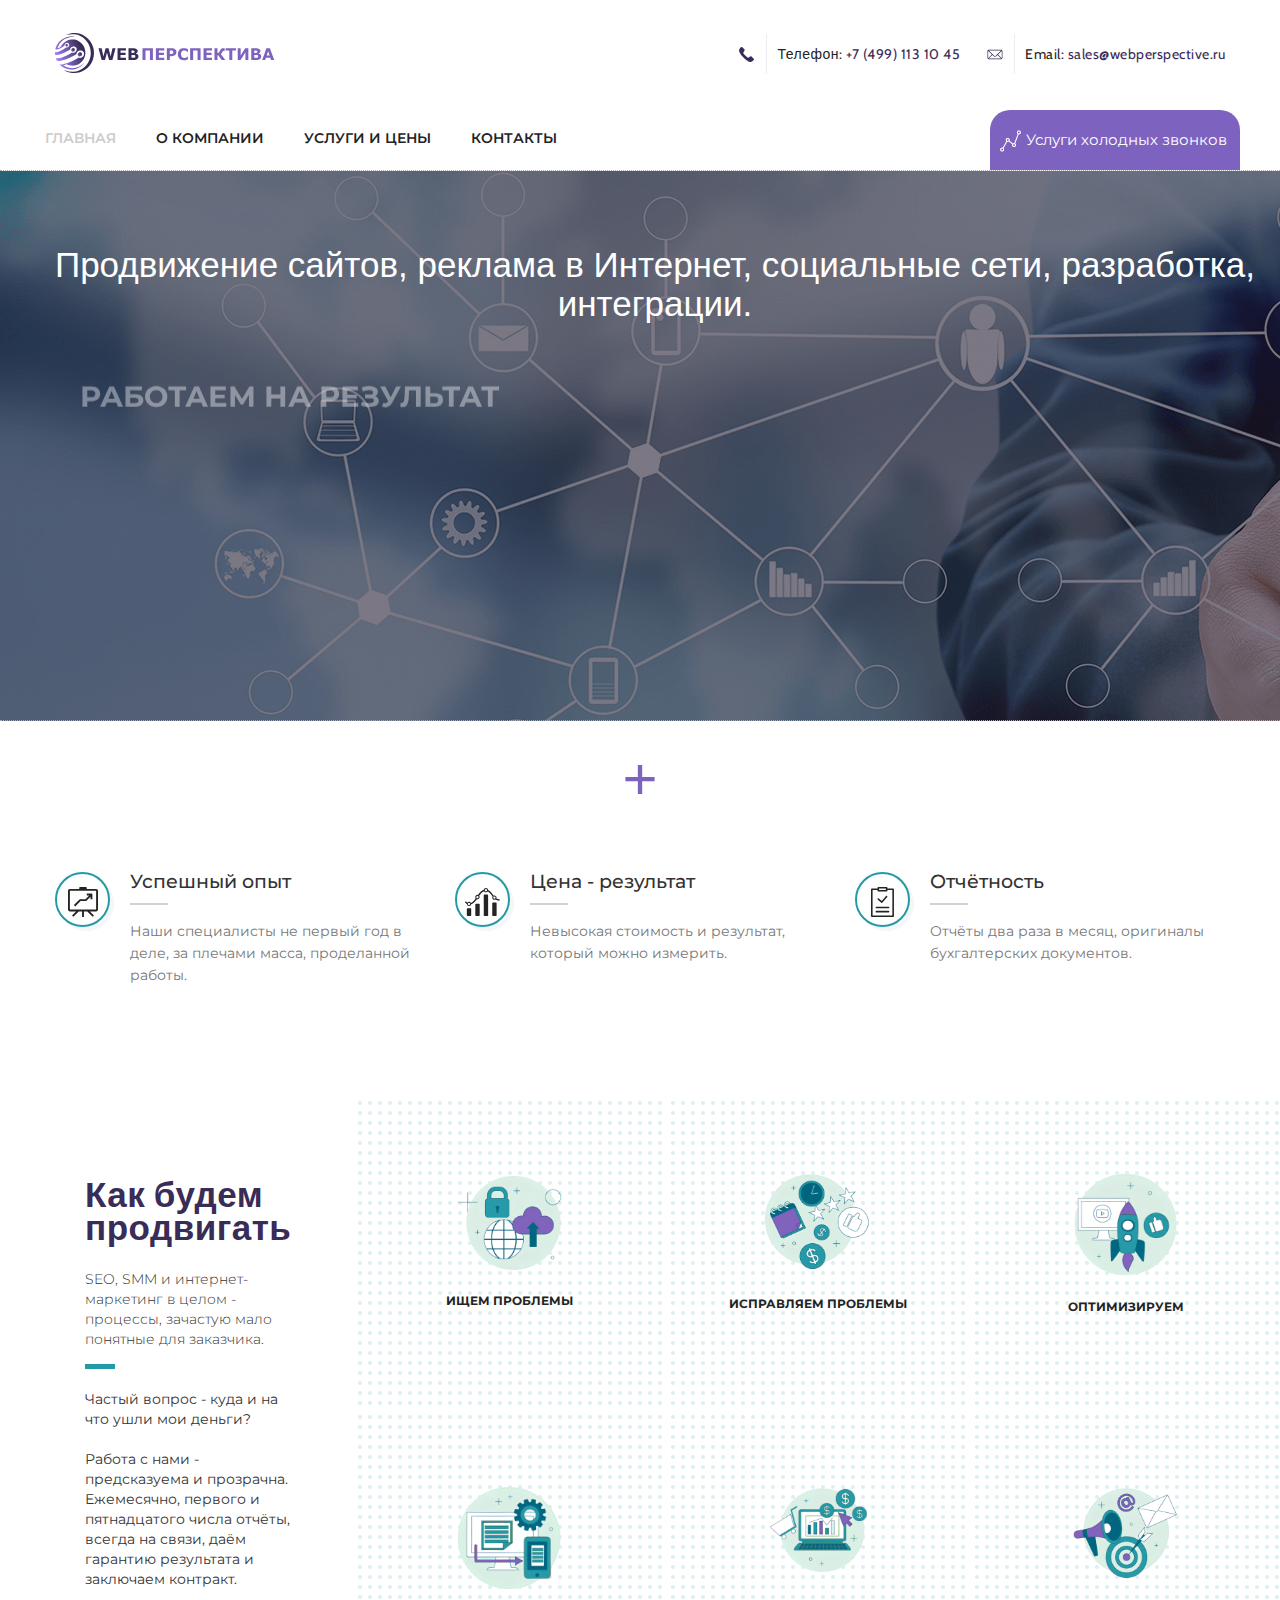
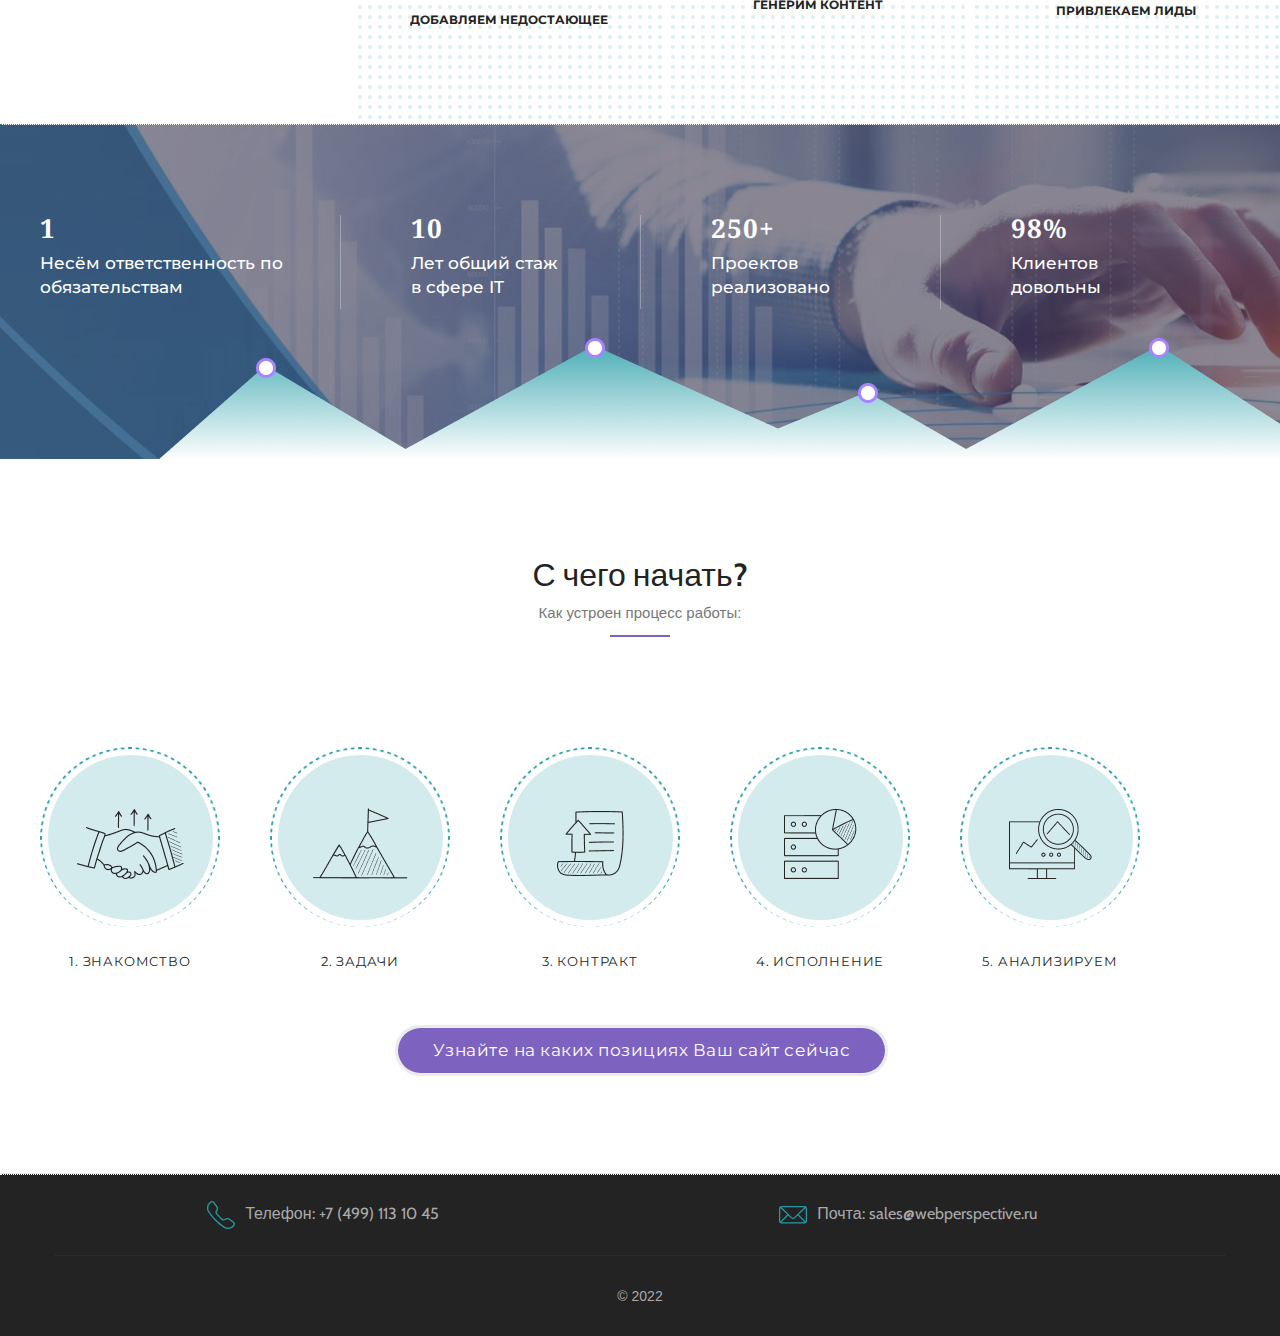
<file: index.html>
<!DOCTYPE html>
<html lang="en">

<head>
  <meta name="google-site-verification" content="M-1T85ywM0fHbAWgqaaRqTvnCh_oqFJzqj4wancj0RA" />
  <meta name="yandex-verification" content="014b94169897d844" />
  <meta charset="UTF-8">
  <meta http-equiv="X-UA-Compatible" content="IE=edge">
  <meta name="viewport" content="width=device-width, initial-scale=1">
  <title>WEB ПЕРСПЕКТИВА - продвижение сайта, реклама в интернете, SMM, интернет маркетинг, создание сайтов, интеграции
  </title>
  <meta name="description"
    content="сайт компании WEB ПЕРСПЕКТИВА, услуги по продвижению сайтов, реклама в интернете, SMM, интернет маркетинг">
  <!--Favicons-->
  <link rel="shortcut icon" href="index/images/favicon.svg" type="image/png">
  <meta name="theme-color" content="#ffffff">

  <!--Bootstrap and Other Vendors-->
  <link rel="stylesheet" href="index/css/bootstrap.min.css">
  <link rel="stylesheet" href="index/css/bootstrap-theme.min.css">
  <link rel="stylesheet" href="index/css/font-awesome.min.css">
  <link rel="stylesheet" href="index/vendors/owl.carousel/css/owl.carousel.min.css">
  <link rel="stylesheet" href="index/vendors/owl.carousel/css/owl.theme.default.min.css">
  <link rel="stylesheet" type="text/css" href="index/vendors/flexslider/flexslider.css" media="screen">
  <link rel="stylesheet" type="text/css" href="index/vendors/bootstrap-select/css/bootstrap-select.min.css"
    media="screen">

  <!--Fonts-->
  <link href='http://fonts.googleapis.com/css?family=Montserrat:400,700' rel='stylesheet' type='text/css'>
  <link href='http://fonts.googleapis.com/css?family=Droid+Serif:400,700,400italic,700italic' rel='stylesheet'
    type='text/css'>
  <link href='http://fonts.googleapis.com/css?family=Cabin:400,500,600,700,400italic,500italic,600italic,700italic'
    rel='stylesheet' type='text/css'>

  <!--RV-->
  <link rel="stylesheet" href="index/vendors/rs-plugin/css/settings.css">
  <link rel="stylesheet" href="index/vendors/rs-plugin/css/settings-ie8.css">

  <!--Mechanic Styles-->
  <link rel="stylesheet" href="index/css/default/style.css">
  <link rel="stylesheet" href="index/css/responsive/responsive.css">

  <!--[if lt IE 9]>
      <script src="js/html5shiv.min.js"></script>
      <script src="js/respond.min.js"></script>
    <![endif]-->
</head>

<body class="default home">

  <header class="row">
    <div class="logo_row row m0">
      <div class="container">
        <div class="row">
          <div class="col-sm-6"> <a href="index.html" class="logo"> <img src="index/images/logo.svg" alt="seofrilanser">
            </a>
          </div>
          <div class="col-sm-6">
            <ul class="nav">
              <li><a href="contact/contact.html"><span class="icon phone"></span><span
                    class="first-word">Телефон</span>:
                  <noindex>+7 (499) 113 10 45</noindex>
                </a></li>
              <li><a href="contact/contact.html"><span class="icon email"></span><span class="first-word">Email</span>:
                  <noindex>sales@webperspective.ru</noindex>
                </a></li>
              <!-- <li><a href="#"><span class="icon share"></span></a></li> -->
            </ul>
          </div>
        </div>
      </div>
    </div>
    <!--Logo Row-->
    <nav class="row menu_row m0">
      <div class="container">
        <div class="row">
          <div class="search_form_area fright">
            <a href="landing-page/landing-page.html" class="col-sm-6 free_analysis"> <img
                src="index/images/icons/menu/free_analysis.png" alt="">Услуги холодных звонков </a>
          </div>
          <!--Search And Analysis-->
          <div class="fleft menu_area">
            <button class="btn btn-primary visible-xs" type="button" data-toggle="collapse" data-target="#mainMenu"
              aria-expanded="false" aria-controls="mainMenu"> <i class="glyphicon glyphicon-th-large"></i> Меню
            </button>
            <div class="collapse navbar-collapse" id="mainMenu">
              <ul class="nav navbar-nav">
                <li><a href="index.html" style="color:#ccc; cursor: default;">главная</a></li>
                <li><a href="about/about.html">О компании</a></li>
                <li><a href="pricing/pricing.html">Услуги и цены</a></li>
                <li><a href="contact/contact.html">Контакты</a></li>
              </ul>
            </div>
          </div>
          <!--Menu Area-->
        </div>
      </div>
    </nav>
    <!--Menu Row-->
  </header>
  <section class="home-slider">
    <div class="tp-banner-container" style="height: 550px; border-bottom: 1px dotted #ababab;">
      <div class="tp-banner" style="padding: 15px; ">
        <ul>

          <li data-transition="fade" data-slotamount="7">
            <!-- Layer -->
            <h1 style="font-size: 35px;color: #fff;padding: 10px;margin-top:50px;width:100%;">Продвижение сайтов,
              реклама в Интернет, социальные сети, разработка, интеграции.</h1>
            <div class="tp-caption sft tp-resizeme" data-x="left" data-y="230" data-speed="700" data-start="700"
              data-easing="easeOutBack"
              data-customin="x:0;y:0;z:0;rotationX:0;rotationY:0;rotationZ:0;scaleX:0;scaleY:1;skewX:0;skewY:0;opacity:0;transformPerspective:600;transformOrigin:50% 50%;"
              data-splitin="none" data-splitout="none" data-elementdelay="0.1" data-endelementdelay="0.1"
              data-endspeed="300" data-captionhidden="on"
              style="color: #fff; font-size: 30px; text-transform:uppercase; font-family: 'Montserrat', sans-serif; font-weight: bold;">
              Работаем на результат</div>


            <!-- Layer -->
            <div class="tp-caption sft tp-resizeme" data-x="left" data-y="300" data-speed="700" data-start="1200"
              data-easing="easeOutBack"
              data-customin="x:0;y:0;z:0;rotationX:0;rotationY:0;rotationZ:0;scaleX:0;scaleY:1;skewX:0;skewY:0;opacity:0;transformPerspective:600;transformOrigin:50% 50%;"
              data-splitin="none" data-splitout="none" data-elementdelay="0.1" data-endelementdelay="0.1"
              data-endspeed="300" data-captionhidden="on"
              style="color: #fff; font-size: 18px;   font-family: 'Montserrat', sans-serif; font-weight: normal; "> Цель
              нашей работы - увеличение ваших продаж.<br>Вы получаете рост посещаемости и количества обращений через
              интернет.</div>

            <!-- Layer -->
            <div class="tp-caption sft tp-resizeme" data-x="left" data-y="380" data-speed="700" data-start="1500"
              data-easing="easeOutBack"
              data-customin="x:0;y:0;z:0;rotationX:0;rotationY:0;rotationZ:0;scaleX:0;scaleY:1;skewX:0;skewY:0;opacity:0;transformPerspective:600;transformOrigin:50% 50%;"
              data-splitin="none" data-splitout="none" data-elementdelay="0.1" data-endelementdelay="0.1"
              data-endspeed="300" data-captionhidden="on" style="z-index: 10;">
              <a id="color__btn" href="contact/contact.html"
                style="    padding: 10px 19px; width: 70px; height: 60px; line-height: 57px;background: #7E62BF;color: rgb(255, 255, 255);font-family: Montserrat, sans-serif;border-radius: 50px;text-align: center;border: 0px none;font-size: 20px;transition: all 0.2s ease-out 0s;min-height: 0px;min-width: 0px;margin: 0px;letter-spacing: 0px;">Получить
                консультацию</a>

            </div>

            <!-- Layer -->
            <!-- <div class="tp-caption sft tp-resizeme rs-parallaxlevel-4" data-x="right" data-y="center" data-speed="700"
              data-start="1500" data-easing="easeOutBack"
              data-customin="x:0;y:0;z:0;rotationX:0;rotationY:0;rotationZ:0;scaleX:0;scaleY:1;skewX:0;skewY:0;opacity:0;transformPerspective:600;transformOrigin:50% 50%;"
              data-splitin="none" data-splitout="none" data-elementdelay="0.1" data-endelementdelay="0.1"
              data-endspeed="300" data-captionhidden="on" style="z-index: 2;"> <img src="images/slider/2-3.png"
                alt="продвижение сайта"></div> -->
          </li>
        </ul>
      </div>
    </div>
  </section>
  <section class="row contentRow">
    <div class="container">
      <p style="margin-top: -90px;margin-bottom: 50px;text-align: center;font-size: 60px;color: #7E62BF;"
        class="r-plus">+</p>
      <div class="row">
        <div class="col-sm-4 feature_cols">
          <div class="media feature_col">
            <div class="media-left"><a href="about/about.html"><img src="index/images/icons/features/1.svg"
                  alt="о компании"></a>
            </div>
            <div class="media-body">
              <h5>Успешный опыт</h5>
              <p>Наши специалисты не первый год в деле, за плечами масса, проделанной работы.</p>
            </div>
          </div>
        </div>
        <div class="col-sm-4 feature_cols">
          <div class="media feature_col">
            <div class="media-left"><a href="pricing/pricing.html"><img src="index/images/icons/features/2.svg"
                  alt="продвижение сайта недорого"></a></div>
            <div class="media-body">
              <h5>Цена - результат</h5>
              <p>Невысокая стоимость и результат, который можно измерить.</p>
            </div>
          </div>
        </div>
        <div class="col-sm-4 feature_cols">
          <div class="media feature_col">
            <div class="media-left"><a href="contact/contact.html"><img src="index/images/icons/features/3.svg"
                  alt="вэб экспертиза"></a></div>
            <div class="media-body">
              <h5>Отчётность</h5>
              <p>Отчёты два раза в месяц, оригиналы бухгалтерских документов.</p>
            </div>
          </div>
        </div>
      </div>
    </div>
  </section>
  <section class="row">
    <div class="container-fluid">
      <div class="row">
        <div class="media discover_services">
          <div class="media-left heading_secs col-sm-5 col-md-3">
            <h2 class="discover_heading">Как будем<br>
              продвигать</h2>
            <h5 class="sub_heading">SEO, SMM и интернет-маркетинг в целом - процессы, зачастую мало понятные для
              заказчика.</h5>
            <p class="about">Частый вопрос - куда и на что ушли мои деньги? <br><br>Работа с нами - предсказуема и
              прозрачна. Ежемесячно, первого и пятнадцатого числа отчёты, всегда на связи, даём гарантию результата и
              заключаем контракт. </p>
            <!-- <a href="contact.html" class="subscribe_btn btn">Свяжитесь с нами</a> -->
          </div>
          <div class="media-body services_secs col-sm-7 col-md-9">
            <div class="col-sm-4 service_box">
              <div class="row service_box_inner">
                <div class="row preview_box"> <img src="index/images/icons/services/1.png" alt="">
                  <h6>Ищем проблемы</h6>
                </div>
                <div class="row hover_box">
                  <div class="row m0 inner">
                    <h6>Ищем проблемы</h6>
                    <div class="about"> У Яндекс и Google свой взгляд на Ваш сайт. Мы найдём то, что им не нравится.
                    </div>
                    <a href="contact/contact.html" class="read_more">Приступим</a>
                  </div>
                </div>
              </div>
            </div>
            <div class="col-sm-4 service_box">
              <div class="row service_box_inner">
                <div class="row preview_box"> <img src="index/images/icons/services/2.png" alt="services">
                  <h6>Исправляем проблемы</h6>
                </div>
                <div class="row hover_box">
                  <div class="row m0 inner">
                    <h6>Исправляем</h6>
                    <div class="about"> Большинство проблем с сайтом - решаемы, за них просто нужно взяться.</div>
                    <a href="contact/contact.html" class="read_more">Приступим</a>
                  </div>
                </div>
              </div>
            </div>
            <div class="col-sm-4 service_box">
              <div class="row service_box_inner">
                <div class="row preview_box"> <img src="index/images/icons/services/3.png" alt="">
                  <h6>Оптимизируем</h6>
                </div>
                <div class="row hover_box">
                  <div class="row m0 inner">
                    <h6>Оптимизируем</h6>
                    <div class="about"> Title, h1, alt, sitemap, robots.txt, перелинковка и ещё множество интересных
                      слов для оптимизации.</div>
                    <a href="contact/contact.html" class="read_more">Приступим</a>
                  </div>
                </div>
              </div>
            </div>
            <div class="col-sm-4 service_box">
              <div class="row service_box_inner">
                <div class="row preview_box"> <img src="index/images/icons/services/4.png" alt="">
                  <h6>Добавляем недостающее</h6>
                </div>
                <div class="row hover_box">
                  <div class="row m0 inner">
                    <h6>Добавляем недостающее</h6>
                    <div class="about"> Есть элементы сайтов, которые любят поисковики, если их нет - то лучше добавить.
                    </div>
                    <a href="contact/contact.html" class="read_more">Приступим</a>
                  </div>
                </div>
              </div>
            </div>
            <div class="col-sm-4 service_box">
              <div class="row service_box_inner">
                <div class="row preview_box"> <img src="index/images/icons/services/5.png" alt="">
                  <h6>Генерим контент</h6>
                </div>
                <div class="row hover_box">
                  <div class="row m0 inner">
                    <h6>Генерим контент</h6>
                    <div class="about"> Уникальный и полезный контент - всему голова. Это факт и очень важно.</div>
                    <a href="contact/contact.html" class="read_more">Приступим</a>
                  </div>
                </div>
              </div>
            </div>
            <div class="col-sm-4 service_box">
              <div class="row service_box_inner">
                <div class="row preview_box"> <img src="index/images/icons/services/6.png" alt="">
                  <h6>Привлекаем лиды</h6>
                </div>
                <div class="row hover_box">
                  <div class="row m0 inner">
                    <h6>Привлекаем лиды</h6>
                    <div class="about"> Создадим Landind Page, поработаем с социальными сетями и репутацией компании в
                      Интернет.</div>
                    <a href="contact/contact.html" class="read_more">Приступим</a>
                  </div>
                </div>
              </div>
            </div>
          </div>
        </div>
      </div>
    </div>
  </section>
  <section class="row">
    <div class="row m0 funfacts_ab">
      <div class="container">
        <div class="row">
          <div class="col-sm-3 fact">
            <div class="row">
              <h3><span class="counter">1</span></h3>
              <h5>Несём ответственность по обязательствам</h5>
            </div>
          </div>
          <!--Fact-->
          <div class="col-sm-3 fact">
            <div class="row">
              <h3><span class="counter">10</span></h3>
              <h5>Лет общий стаж в сфере IT</h5>
            </div>
          </div>
          <!--Fact-->
          <div class="col-sm-3 fact">
            <div class="row">
              <h3><span class="counter">250</span>+</h3>
              <h5>Проектов реализовано</h5>
            </div>
          </div>
          <!--Fact-->
          <div class="col-sm-3 fact">
            <div class="row">
              <h3><span class="counter">98</span>%</h3>
              <h5>Клиентов довольны</h5>
            </div>
          </div>
          <!--Fact-->
        </div>
      </div>
    </div>
    <div class="row m0 successive_process contentRow">
      <div class="container">
        <div class="row title_row">
          <h2>С чего начать?</h2>
          <h5>Как устроен процесс работы:</h5>
        </div>
      </div>
      <div class="row m0 successive_process_inner">
        <div class="container">
          <div class="row">
            <div class="fleft process">
              <div class="dot_circle row m0">
                <div class="icon_circle row m0"> <img src="index/images/process/1.png" alt="">
                  <div class="row m0 hover_texts">Свяжемся, <br>
                    обменяемся контактами.</div>
                </div>
              </div>
              <div class="row m0">1. Знакомство</div>
            </div>
            <div class="fleft process">
              <div class="dot_circle row m0">
                <div class="icon_circle row m0"> <img src="index/images/process/2.png" alt="">
                  <div class="row m0 hover_texts">Обсуждаем <br>
                    "хотелки", цели и ставим задачи.</div>
                </div>
              </div>
              <div class="row m0">2. Задачи</div>
            </div>
            <div class="fleft process">
              <div class="dot_circle row m0">
                <div class="icon_circle row m0"> <img src="index/images/process/3.png" alt="">
                  <div class="row m0 hover_texts">Планируем работу <br>
                    и заключаем договор.</div>
                </div>
              </div>
              <div class="row m0">3. Контракт</div>
            </div>
            <div class="fleft process">
              <div class="dot_circle row m0">
                <div class="icon_circle row m0"> <img src="index/images/process/4.png" alt="">
                  <div class="row m0 hover_texts">Всё готово, <br>
                    приступаем к работе.</div>
                </div>
              </div>
              <div class="row m0">4. Исполнение</div>
            </div>
            <div class="fleft process">
              <div class="dot_circle row m0">
                <div class="icon_circle row m0"> <img src="index/images/process/5.png" alt="">
                  <div class="row m0 hover_texts">Анализируем <br>
                    результат, доводим до ума.</div>
                </div>
              </div>
              <div class="row m0">5. Анализируем</div>
            </div>
          </div>
        </div>
      </div>
      <div class="container">
        <div class="row text-center"> <a id="color__btn-2" href="contact/contact.html"
            class="borderred_link quote_btn"><span class="lh45">Узнайте
              на каких позициях Ваш сайт сейчас</span></a> </div>
      </div>
    </div>

  </section>
  <footer class="row">
    <div class="row m0 top_footer">
      <div class="container">
        <div class="row footer_widgets2 m0">
          <ul class="nav nav-justified">
            <li> <a href="contact/contact.html"> <img src="index/images/icons/footer/call.svg" alt="call">Телефон: <noindex>+7
                  (499) 113 10 45</noindex></a> </li>
            <li> <a href="contact/contact.html"> <img src="index/images/icons/footer/mail.svg" alt="mail">Почта: <noindex>
                  sales@webperspective.ru</noindex></a> </li>
          </ul>
        </div>
      </div>
    </div>
    <div class="row copyright m0">&copy; 2022</div>
  </footer>

  <!--jQuery, Bootstrap and other vendor JS-->

  <!--jQuery-->
  <script src="index/js/jquery-2.1.3.min.js"></script>

  <!--Bootstrap JS-->
  <script src="index/js/bootstrap.min.js"></script>

  <!--Owl Carousel-->
  <script src="index/vendors/owl.carousel/js/owl.carousel.min.js"></script>

  <!--Bootstrap Select-->
  <script src="index/vendors/bootstrap-select/js/bootstrap-select.min.js"></script>

  <!--FlexSlider-->
  <script src="index/vendors/flexslider/jquery.flexslider-min.js"></script>

  <!--Counter Up-->
  <script src="index/vendors/counterup/jquery.counterup.min.js"></script>

  <!--Waypoints-->
  <script src="index/vendors/waypoints/waypoints.min.js"></script>

  <!--RV-->
  <script src="index/vendors/rs-plugin/js/jquery.themepunch.tools.min.js"></script>
  <script src="index/vendors/rs-plugin/js/jquery.themepunch.revolution.min.js"></script>


  <!--Strella JS-->
  <script src="index/js/theme.js"></script>
  <script src="index/js/revs.js"></script>
</body>

</html>
</file>
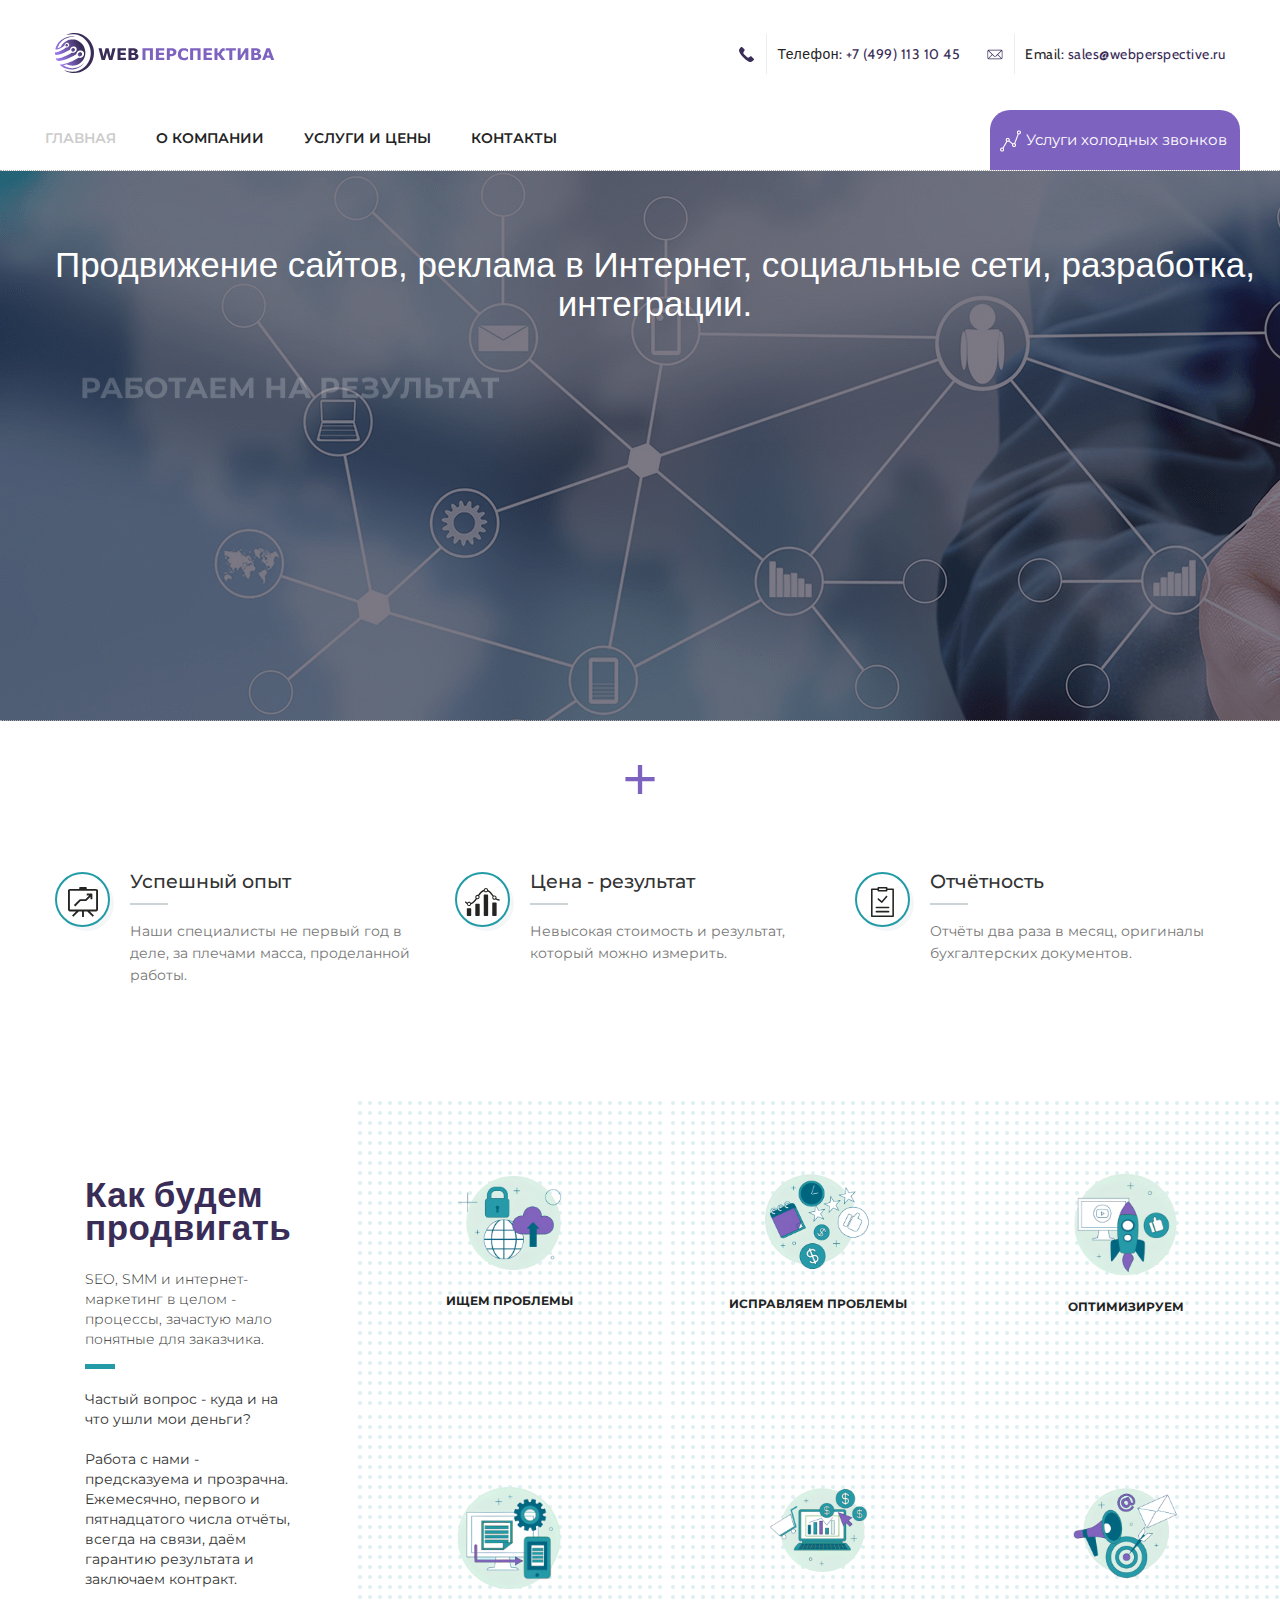
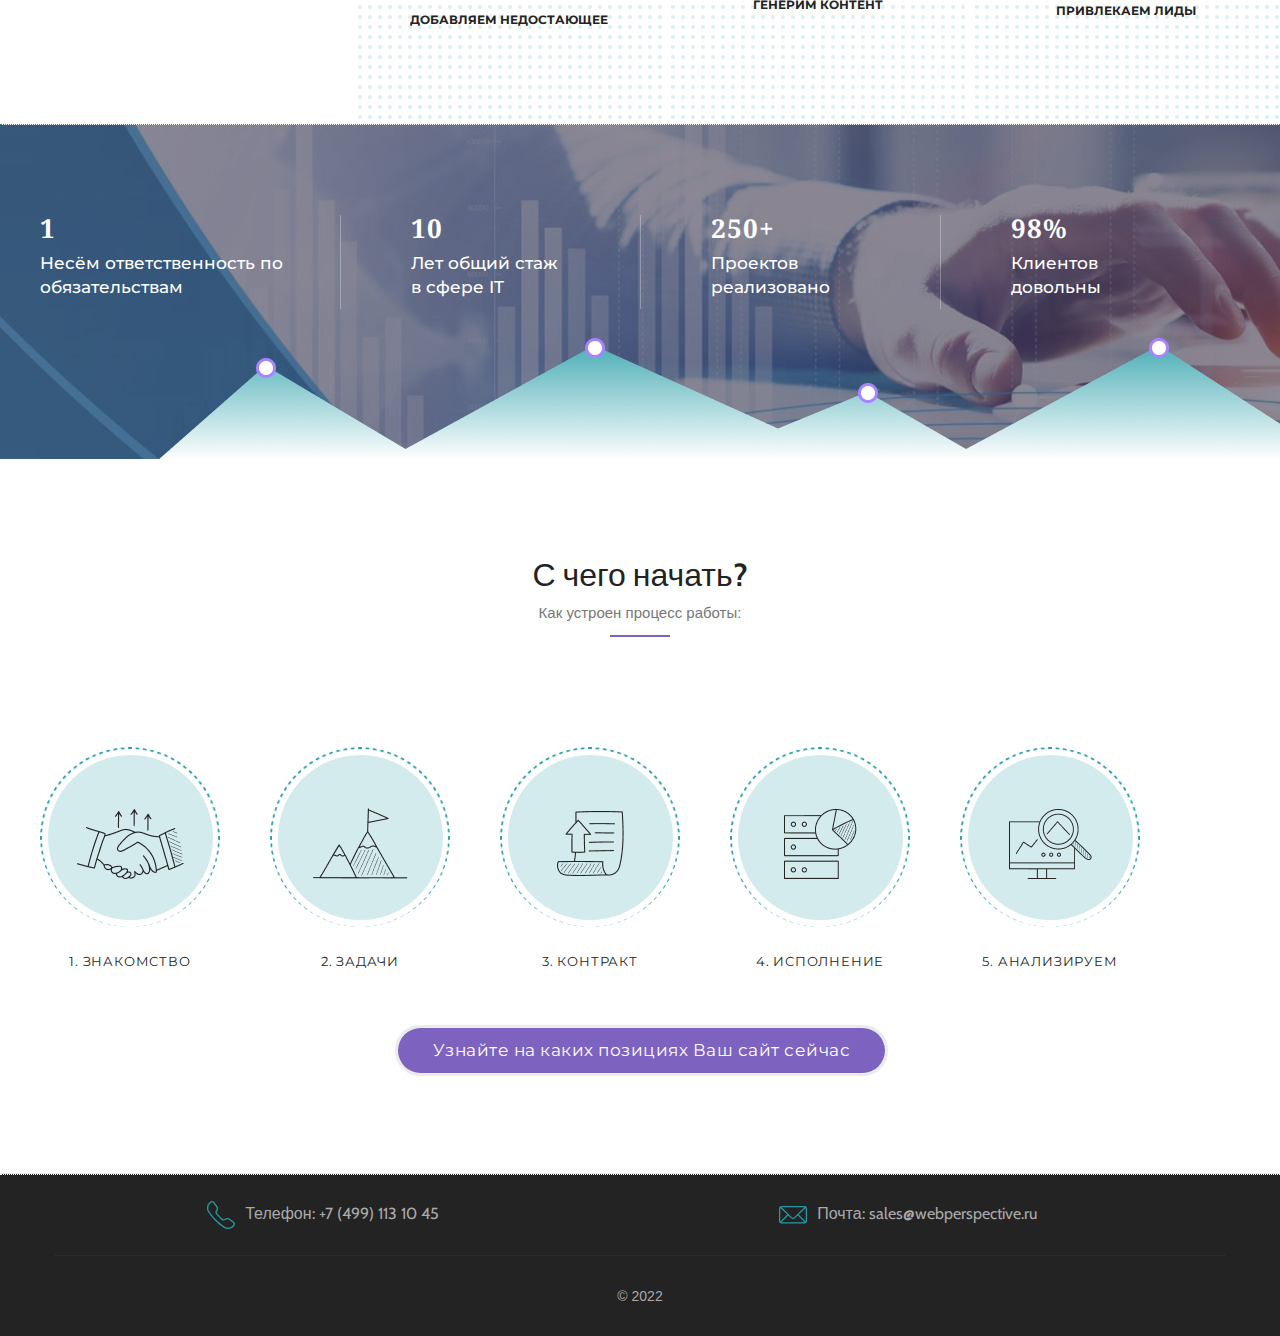
<file: index/index.html>
<!DOCTYPE html>
<html lang="en">

<head>
  <meta name="google-site-verification" content="M-1T85ywM0fHbAWgqaaRqTvnCh_oqFJzqj4wancj0RA" />
  <meta name="yandex-verification" content="014b94169897d844" />
  <meta charset="UTF-8">
  <meta http-equiv="X-UA-Compatible" content="IE=edge">
  <meta name="viewport" content="width=device-width, initial-scale=1">
  <title>WEB ПЕРСПЕКТИВА - продвижение сайта, реклама в интернете, SMM, интернет маркетинг, создание сайтов, интеграции
  </title>
  <meta name="description"
    content="сайт компании WEB ПЕРСПЕКТИВА, услуги по продвижению сайтов, реклама в интернете, SMM, интернет маркетинг">
  <!--Favicons-->
  <link rel="shortcut icon" href="images/favicon.svg" type="image/png">
  <meta name="theme-color" content="#ffffff">

  <!--Bootstrap and Other Vendors-->
  <link rel="stylesheet" href="css/bootstrap.min.css">
  <link rel="stylesheet" href="css/bootstrap-theme.min.css">
  <link rel="stylesheet" href="css/font-awesome.min.css">
  <link rel="stylesheet" href="vendors/owl.carousel/css/owl.carousel.min.css">
  <link rel="stylesheet" href="vendors/owl.carousel/css/owl.theme.default.min.css">
  <link rel="stylesheet" type="text/css" href="vendors/flexslider/flexslider.css" media="screen">
  <link rel="stylesheet" type="text/css" href="vendors/bootstrap-select/css/bootstrap-select.min.css" media="screen">

  <!--Fonts-->
  <link href='http://fonts.googleapis.com/css?family=Montserrat:400,700' rel='stylesheet' type='text/css'>
  <link href='http://fonts.googleapis.com/css?family=Droid+Serif:400,700,400italic,700italic' rel='stylesheet'
    type='text/css'>
  <link href='http://fonts.googleapis.com/css?family=Cabin:400,500,600,700,400italic,500italic,600italic,700italic'
    rel='stylesheet' type='text/css'>

  <!--RV-->
  <link rel="stylesheet" href="vendors/rs-plugin/css/settings.css">
  <link rel="stylesheet" href="vendors/rs-plugin/css/settings-ie8.css">

  <!--Mechanic Styles-->
  <link rel="stylesheet" href="css/default/style.css">
  <link rel="stylesheet" href="css/responsive/responsive.css">

  <!--[if lt IE 9]>
      <script src="js/html5shiv.min.js"></script>
      <script src="js/respond.min.js"></script>
    <![endif]-->
</head>

<body class="default home">

  <header class="row">
    <div class="logo_row row m0">
      <div class="container">
        <div class="row">
          <div class="col-sm-6"> <a href="../index.html" class="logo"> <img src="images/logo.svg" alt="seofrilanser">
            </a>
          </div>
          <div class="col-sm-6">
            <ul class="nav">
              <li><a href="contact/contact.html"><span class="icon phone"></span><span
                    class="first-word">Телефон</span>:
                  <noindex>+7 (499) 113 10 45</noindex>
                </a></li>
              <li><a href="contact/contact.html"><span class="icon email"></span><span class="first-word">Email</span>:
                  <noindex>sales@webperspective.ru</noindex>
                </a></li>
              <!-- <li><a href="#"><span class="icon share"></span></a></li> -->
            </ul>
          </div>
        </div>
      </div>
    </div>
    <!--Logo Row-->
    <nav class="row menu_row m0">
      <div class="container">
        <div class="row">
          <div class="search_form_area fright">
            <a href="../landing-page/landing-page.html" class="col-sm-6 free_analysis"> <img
                src="images/icons/menu/free_analysis.png" alt="">Услуги холодных звонков </a>
          </div>
          <!--Search And Analysis-->
          <div class="fleft menu_area">
            <button class="btn btn-primary visible-xs" type="button" data-toggle="collapse" data-target="#mainMenu"
              aria-expanded="false" aria-controls="mainMenu"> <i class="glyphicon glyphicon-th-large"></i> Меню
            </button>
            <div class="collapse navbar-collapse" id="mainMenu">
              <ul class="nav navbar-nav">
                <li><a href="index.html" style="color:#ccc; cursor: default;">главная</a></li>
                <li><a href="../about/about.html">О компании</a></li>
                <li><a href="../pricing/pricing.html">Услуги и цены</a></li>
                <li class="li-dn"><a href="http://webexpertise.ru/blog">Блог</a></li>
                <li><a href="../contact/contact.html">Контакты</a></li>
              </ul>
            </div>
          </div>
          <!--Menu Area-->
        </div>
      </div>
    </nav>
    <!--Menu Row-->
  </header>
  <section class="home-slider">
    <div class="tp-banner-container" style="height: 550px; border-bottom: 1px dotted #ababab;">
      <div class="tp-banner" style="padding: 15px; ">
        <ul>

          <li data-transition="fade" data-slotamount="7">
            <!-- Layer -->
            <h1 style="font-size: 35px;color: #fff;padding: 10px;margin-top:50px;width:100%;">Продвижение сайтов,
              реклама в Интернет, социальные сети, разработка, интеграции.</h1>
            <div class="tp-caption sft tp-resizeme" data-x="left" data-y="230" data-speed="700" data-start="700"
              data-easing="easeOutBack"
              data-customin="x:0;y:0;z:0;rotationX:0;rotationY:0;rotationZ:0;scaleX:0;scaleY:1;skewX:0;skewY:0;opacity:0;transformPerspective:600;transformOrigin:50% 50%;"
              data-splitin="none" data-splitout="none" data-elementdelay="0.1" data-endelementdelay="0.1"
              data-endspeed="300" data-captionhidden="on"
              style="color: #fff; font-size: 30px; text-transform:uppercase; font-family: 'Montserrat', sans-serif; font-weight: bold;">
              Работаем на результат</div>


            <!-- Layer -->
            <div class="tp-caption sft tp-resizeme" data-x="left" data-y="300" data-speed="700" data-start="1200"
              data-easing="easeOutBack"
              data-customin="x:0;y:0;z:0;rotationX:0;rotationY:0;rotationZ:0;scaleX:0;scaleY:1;skewX:0;skewY:0;opacity:0;transformPerspective:600;transformOrigin:50% 50%;"
              data-splitin="none" data-splitout="none" data-elementdelay="0.1" data-endelementdelay="0.1"
              data-endspeed="300" data-captionhidden="on"
              style="color: #fff; font-size: 18px;   font-family: 'Montserrat', sans-serif; font-weight: normal; "> Цель
              нашей работы - увеличение ваших продаж.<br>Вы получаете рост посещаемости и количества обращений через
              интернет.</div>

            <!-- Layer -->
            <div class="tp-caption sft tp-resizeme" data-x="left" data-y="380" data-speed="700" data-start="1500"
              data-easing="easeOutBack"
              data-customin="x:0;y:0;z:0;rotationX:0;rotationY:0;rotationZ:0;scaleX:0;scaleY:1;skewX:0;skewY:0;opacity:0;transformPerspective:600;transformOrigin:50% 50%;"
              data-splitin="none" data-splitout="none" data-elementdelay="0.1" data-endelementdelay="0.1"
              data-endspeed="300" data-captionhidden="on" style="z-index: 10;">
              <a id="color__btn" href="../contact/contact.html"
                style="    padding: 10px 19px; width: 70px; height: 60px; line-height: 57px;background: #7E62BF;color: rgb(255, 255, 255);font-family: Montserrat, sans-serif;border-radius: 50px;text-align: center;border: 0px none;font-size: 20px;transition: all 0.2s ease-out 0s;min-height: 0px;min-width: 0px;margin: 0px;letter-spacing: 0px;">Получить
                консультацию</a>

            </div>

            <!-- Layer -->
            <!-- <div class="tp-caption sft tp-resizeme rs-parallaxlevel-4" data-x="right" data-y="center" data-speed="700"
              data-start="1500" data-easing="easeOutBack"
              data-customin="x:0;y:0;z:0;rotationX:0;rotationY:0;rotationZ:0;scaleX:0;scaleY:1;skewX:0;skewY:0;opacity:0;transformPerspective:600;transformOrigin:50% 50%;"
              data-splitin="none" data-splitout="none" data-elementdelay="0.1" data-endelementdelay="0.1"
              data-endspeed="300" data-captionhidden="on" style="z-index: 2;"> <img src="images/slider/2-3.png"
                alt="продвижение сайта"></div> -->
          </li>
        </ul>
      </div>
    </div>
  </section>
  <section class="row contentRow">
    <div class="container">
      <p style="margin-top: -90px;margin-bottom: 50px;text-align: center;font-size: 60px;color: #7E62BF;"
        class="r-plus">+</p>
      <div class="row">
        <div class="col-sm-4 feature_cols">
          <div class="media feature_col">
            <div class="media-left"><a href="../about/about.html"><img src="images/icons/features/1.svg"
                  alt="о компании"></a>
            </div>
            <div class="media-body">
              <h5>Успешный опыт</h5>
              <p>Наши специалисты не первый год в деле, за плечами масса, проделанной работы.</p>
            </div>
          </div>
        </div>
        <div class="col-sm-4 feature_cols">
          <div class="media feature_col">
            <div class="media-left"><a href="../pricing/pricing.html"><img src="images/icons/features/2.svg"
                  alt="продвижение сайта недорого"></a></div>
            <div class="media-body">
              <h5>Цена - результат</h5>
              <p>Невысокая стоимость и результат, который можно измерить.</p>
            </div>
          </div>
        </div>
        <div class="col-sm-4 feature_cols">
          <div class="media feature_col">
            <div class="media-left"><a href="../contact/contact.html"><img src="images/icons/features/3.svg"
                  alt="вэб экспертиза"></a></div>
            <div class="media-body">
              <h5>Отчётность</h5>
              <p>Отчёты два раза в месяц, оригиналы бухгалтерских документов.</p>
            </div>
          </div>
        </div>
      </div>
    </div>
  </section>
  <section class="row">
    <div class="container-fluid">
      <div class="row">
        <div class="media discover_services">
          <div class="media-left heading_secs col-sm-5 col-md-3">
            <h2 class="discover_heading">Как будем<br>
              продвигать</h2>
            <h5 class="sub_heading">SEO, SMM и интернет-маркетинг в целом - процессы, зачастую мало понятные для
              заказчика.</h5>
            <p class="about">Частый вопрос - куда и на что ушли мои деньги? <br><br>Работа с нами - предсказуема и
              прозрачна. Ежемесячно, первого и пятнадцатого числа отчёты, всегда на связи, даём гарантию результата и
              заключаем контракт. </p>
            <!-- <a href="contact.html" class="subscribe_btn btn">Свяжитесь с нами</a> -->
          </div>
          <div class="media-body services_secs col-sm-7 col-md-9">
            <div class="col-sm-4 service_box">
              <div class="row service_box_inner">
                <div class="row preview_box"> <img src="images/icons/services/1.png" alt="">
                  <h6>Ищем проблемы</h6>
                </div>
                <div class="row hover_box">
                  <div class="row m0 inner">
                    <h6>Ищем проблемы</h6>
                    <div class="about"> У Яндекс и Google свой взгляд на Ваш сайт. Мы найдём то, что им не нравится.
                    </div>
                    <a href="../contact/contact.html" class="read_more">Приступим</a>
                  </div>
                </div>
              </div>
            </div>
            <div class="col-sm-4 service_box">
              <div class="row service_box_inner">
                <div class="row preview_box"> <img src="images/icons/services/2.png" alt="services">
                  <h6>Исправляем проблемы</h6>
                </div>
                <div class="row hover_box">
                  <div class="row m0 inner">
                    <h6>Исправляем</h6>
                    <div class="about"> Большинство проблем с сайтом - решаемы, за них просто нужно взяться.</div>
                    <a href="../contact/contact.html" class="read_more">Приступим</a>
                  </div>
                </div>
              </div>
            </div>
            <div class="col-sm-4 service_box">
              <div class="row service_box_inner">
                <div class="row preview_box"> <img src="images/icons/services/3.png" alt="">
                  <h6>Оптимизируем</h6>
                </div>
                <div class="row hover_box">
                  <div class="row m0 inner">
                    <h6>Оптимизируем</h6>
                    <div class="about"> Title, h1, alt, sitemap, robots.txt, перелинковка и ещё множество интересных
                      слов для оптимизации.</div>
                    <a href="../contact/contact.html" class="read_more">Приступим</a>
                  </div>
                </div>
              </div>
            </div>
            <div class="col-sm-4 service_box">
              <div class="row service_box_inner">
                <div class="row preview_box"> <img src="images/icons/services/4.png" alt="">
                  <h6>Добавляем недостающее</h6>
                </div>
                <div class="row hover_box">
                  <div class="row m0 inner">
                    <h6>Добавляем недостающее</h6>
                    <div class="about"> Есть элементы сайтов, которые любят поисковики, если их нет - то лучше добавить.
                    </div>
                    <a href="../contact/contact.html" class="read_more">Приступим</a>
                  </div>
                </div>
              </div>
            </div>
            <div class="col-sm-4 service_box">
              <div class="row service_box_inner">
                <div class="row preview_box"> <img src="images/icons/services/5.png" alt="">
                  <h6>Генерим контент</h6>
                </div>
                <div class="row hover_box">
                  <div class="row m0 inner">
                    <h6>Генерим контент</h6>
                    <div class="about"> Уникальный и полезный контент - всему голова. Это факт и очень важно.</div>
                    <a href="../contact/contact.html" class="read_more">Приступим</a>
                  </div>
                </div>
              </div>
            </div>
            <div class="col-sm-4 service_box">
              <div class="row service_box_inner">
                <div class="row preview_box"> <img src="images/icons/services/6.png" alt="">
                  <h6>Привлекаем лиды</h6>
                </div>
                <div class="row hover_box">
                  <div class="row m0 inner">
                    <h6>Привлекаем лиды</h6>
                    <div class="about"> Создадим Landind Page, поработаем с социальными сетями и репутацией компании в
                      Интернет.</div>
                    <a href="../contact/contact.html" class="read_more">Приступим</a>
                  </div>
                </div>
              </div>
            </div>
          </div>
        </div>
      </div>
    </div>
  </section>
  <section class="row">
    <div class="row m0 funfacts_ab">
      <div class="container">
        <div class="row">
          <div class="col-sm-3 fact">
            <div class="row">
              <h3><span class="counter">1</span></h3>
              <h5>Несём ответственность по обязательствам</h5>
            </div>
          </div>
          <!--Fact-->
          <div class="col-sm-3 fact">
            <div class="row">
              <h3><span class="counter">10</span></h3>
              <h5>Лет общий стаж в сфере IT</h5>
            </div>
          </div>
          <!--Fact-->
          <div class="col-sm-3 fact">
            <div class="row">
              <h3><span class="counter">250</span>+</h3>
              <h5>Проектов реализовано</h5>
            </div>
          </div>
          <!--Fact-->
          <div class="col-sm-3 fact">
            <div class="row">
              <h3><span class="counter">98</span>%</h3>
              <h5>Клиентов довольны</h5>
            </div>
          </div>
          <!--Fact-->
        </div>
      </div>
    </div>
    <div class="row m0 successive_process contentRow">
      <div class="container">
        <div class="row title_row">
          <h2>С чего начать?</h2>
          <h5>Как устроен процесс работы:</h5>
        </div>
      </div>
      <div class="row m0 successive_process_inner">
        <div class="container">
          <div class="row">
            <div class="fleft process">
              <div class="dot_circle row m0">
                <div class="icon_circle row m0"> <img src="images/process/1.png" alt="">
                  <div class="row m0 hover_texts">Свяжемся, <br>
                    обменяемся контактами.</div>
                </div>
              </div>
              <div class="row m0">1. Знакомство</div>
            </div>
            <div class="fleft process">
              <div class="dot_circle row m0">
                <div class="icon_circle row m0"> <img src="images/process/2.png" alt="">
                  <div class="row m0 hover_texts">Обсуждаем <br>
                    "хотелки", цели и ставим задачи.</div>
                </div>
              </div>
              <div class="row m0">2. Задачи</div>
            </div>
            <div class="fleft process">
              <div class="dot_circle row m0">
                <div class="icon_circle row m0"> <img src="images/process/3.png" alt="">
                  <div class="row m0 hover_texts">Планируем работу <br>
                    и заключаем договор.</div>
                </div>
              </div>
              <div class="row m0">3. Контракт</div>
            </div>
            <div class="fleft process">
              <div class="dot_circle row m0">
                <div class="icon_circle row m0"> <img src="images/process/4.png" alt="">
                  <div class="row m0 hover_texts">Всё готово, <br>
                    приступаем к работе.</div>
                </div>
              </div>
              <div class="row m0">4. Исполнение</div>
            </div>
            <div class="fleft process">
              <div class="dot_circle row m0">
                <div class="icon_circle row m0"> <img src="images/process/5.png" alt="">
                  <div class="row m0 hover_texts">Анализируем <br>
                    результат, доводим до ума.</div>
                </div>
              </div>
              <div class="row m0">5. Анализируем</div>
            </div>
          </div>
        </div>
      </div>
      <div class="container">
        <div class="row text-center"> <a id="color__btn-2" href="../contact/contact.html"
            class="borderred_link quote_btn"><span class="lh45">Узнайте
              на каких позициях Ваш сайт сейчас</span></a> </div>
      </div>
    </div>

  </section>
  <footer class="row">
    <div class="row m0 top_footer">
      <div class="container">
        <div class="row footer_widgets2 m0">
          <ul class="nav nav-justified">
            <li> <a href="../contact/contact.html"> <img src="images/icons/footer/call.svg" alt="">Телефон: <noindex>+7
                  (499) 113 10 45</noindex></a> </li>
            <li> <a href="../contact/contact.html"> <img src="images/icons/footer/mail.svg" alt="">Почта: <noindex>
                  sales@webperspective.ru</noindex></a> </li>
          </ul>
        </div>
      </div>
    </div>
    <div class="row copyright m0">&copy; 2022</div>
  </footer>

  <!--jQuery, Bootstrap and other vendor JS-->

  <!--jQuery-->
  <script src="js/jquery-2.1.3.min.js"></script>

  <!--Bootstrap JS-->
  <script src="js/bootstrap.min.js"></script>

  <!--Owl Carousel-->
  <script src="vendors/owl.carousel/js/owl.carousel.min.js"></script>

  <!--Bootstrap Select-->
  <script src="vendors/bootstrap-select/js/bootstrap-select.min.js"></script>

  <!--FlexSlider-->
  <script src="vendors/flexslider/jquery.flexslider-min.js"></script>

  <!--Counter Up-->
  <script src="vendors/counterup/jquery.counterup.min.js"></script>

  <!--Waypoints-->
  <script src="vendors/waypoints/waypoints.min.js"></script>

  <!--RV-->
  <script src="vendors/rs-plugin/js/jquery.themepunch.tools.min.js"></script>
  <script src="vendors/rs-plugin/js/jquery.themepunch.revolution.min.js"></script>


  <!--Strella JS-->
  <script src="js/theme.js"></script>
  <script src="js/revs.js"></script>
</body>

</html>
</file>
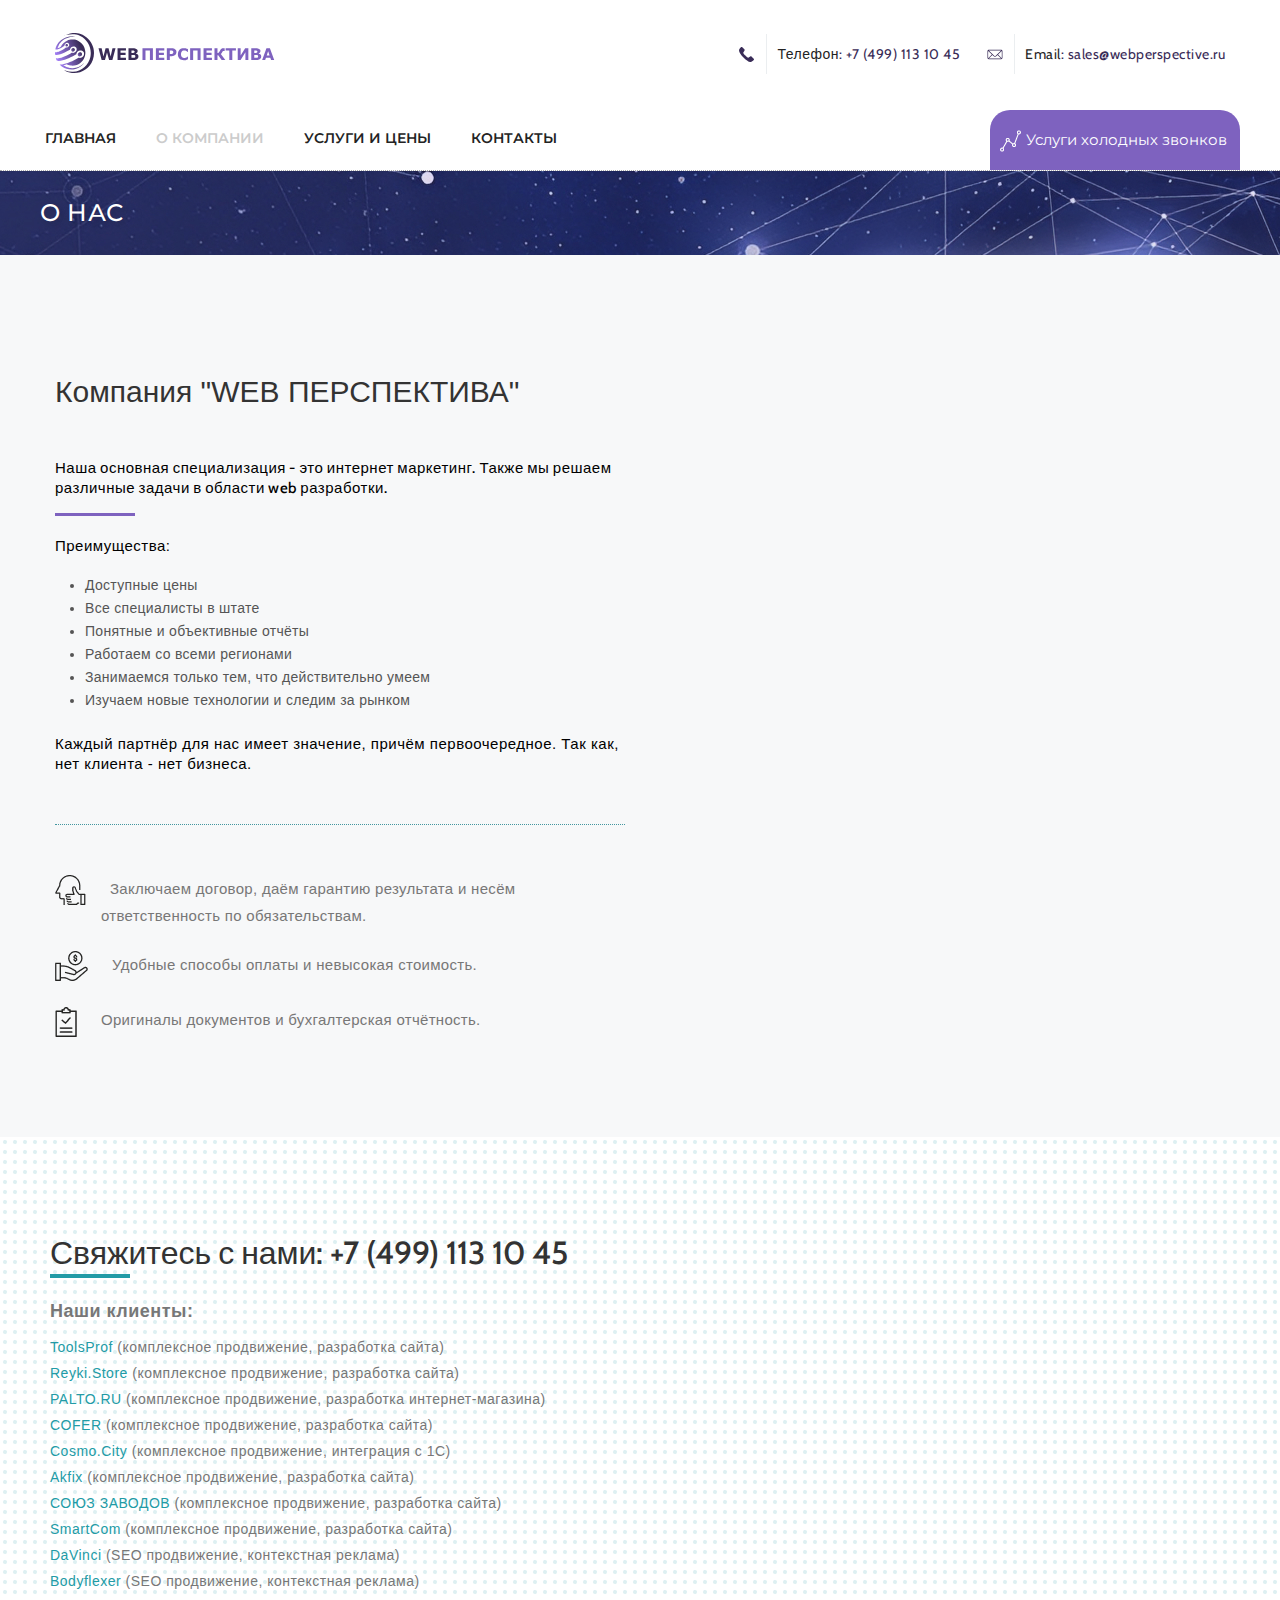
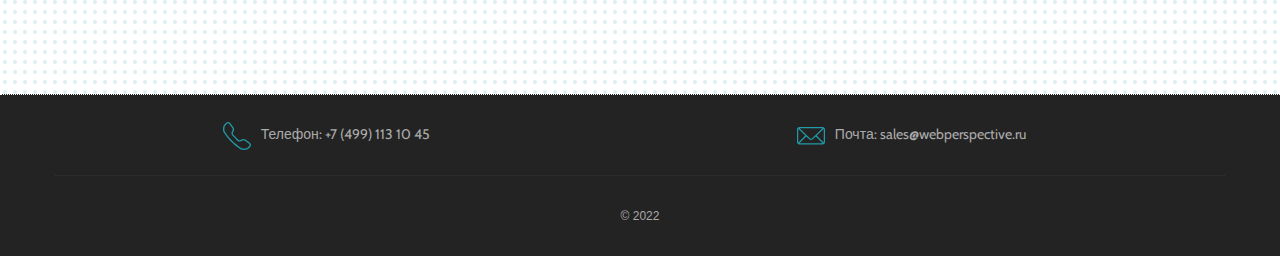
<file: about/about.html>
<!DOCTYPE html>
<html lang="en">

<head>
  <meta charset="UTF-8">
  <meta http-equiv="X-UA-Compatible" content="IE=edge">
  <meta name="viewport" content="width=device-width, initial-scale=1">
  <title>Компания WEB ПЕРСПЕКТИВА</title>
  <meta name="description" content="о компании WEB ПЕРСПЕКТИВА">

  <!--Favicons-->
  <link rel="shortcut icon" href="images/favicon.svg" type="image/png">
  <meta name="theme-color" content="#ffffff">

  <!--Bootstrap and Other Vendors-->
  <link rel="stylesheet" href="css/bootstrap.min.css">
  <link rel="stylesheet" href="css/bootstrap-theme.min.css">
  <link rel="stylesheet" href="css/font-awesome.min.css">
  <link rel="stylesheet" href="vendors/owl.carousel/css/owl.carousel.min.css">
  <link rel="stylesheet" href="vendors/owl.carousel/css/owl.theme.default.min.css">
  <link rel="stylesheet" type="text/css" href="vendors/flexslider/flexslider.css" media="screen">
  <link rel="stylesheet" type="text/css" href="vendors/bootstrap-select/css/bootstrap-select.min.css" media="screen">

  <!--Fonts-->
  <link href='http://fonts.googleapis.com/css?family=Montserrat:400,700' rel='stylesheet' type='text/css'>
  <link href='http://fonts.googleapis.com/css?family=Droid+Serif:400,700,400italic,700italic' rel='stylesheet'
    type='text/css'>
  <link href='http://fonts.googleapis.com/css?family=Cabin:400,500,600,700,400italic,500italic,600italic,700italic'
    rel='stylesheet' type='text/css'>

  <!--RV-->
  <link rel="stylesheet" href="vendors/rs-plugin/settings.css">
  <link rel="stylesheet" href="vendors/rs-plugin/settings-ie8.css">

  <!--Mechanic Styles-->
  <link rel="stylesheet" href="css/default/style.css">
  <link rel="stylesheet" href="css/responsive/responsive.css">

  <!--[if lt IE 9]>
      <script src="js/html5shiv.min.js"></script>
      <script src="js/respond.min.js"></script>
    <![endif]-->
</head>

<body class="default home">

  <header class="row">
    <div class="logo_row row m0">
      <div class="container">
        <div class="row">
          <div class="col-sm-6"> <a href="../index/index.html" class="logo"> <img src="images/logo.svg"
                alt="seofrilanser"> </a>
          </div>
          <div class="col-sm-6">
            <ul class="nav">
              <li><a href="../contact/contact.html"><span class="icon phone"></span><span
                    class="first-word">Телефон</span>:
                  <noindex> +7 (499) 113 10 45</noindex>
                </a></li>
              <li><a href="../contact/contact.html"><span class="icon email"></span><span
                    class="first-word">Email</span>:
                  <noindex>sales@webperspective.ru</noindex>
                </a></li>
              <!-- <li><a href="#"><span class="icon share"></span></a></li> -->
            </ul>
          </div>
        </div>
      </div>
    </div>
    <!--Logo Row-->
    <nav class="row menu_row m0">
      <div class="container">
        <div class="row">
          <div class="search_form_area fright">
            <a href="../landing-page/landing-page.html" class="col-sm-6 free_analysis"> <img
                src="images/icons/menu/free_analysis.png" alt="">Услуги холодных звонков </a>
          </div>
          <!--Search And Analysis-->
          <div class="fleft menu_area">
            <button class="btn btn-primary visible-xs" type="button" data-toggle="collapse" data-target="#mainMenu"
              aria-expanded="false" aria-controls="mainMenu"> <i class="glyphicon glyphicon-th-large"></i> Меню
            </button>
            <div class="collapse navbar-collapse" id="mainMenu">
              <ul class="nav navbar-nav">
                <li><a href="../index/index.html">главная</a></li>
                <li><a href="#" style="color:#ccc; cursor: default;">О компании</a></li>
                <li><a href="../pricing/pricing.html">Услуги и цены</a></li>
                <li class="li-dn"><a href="http://webexpertise.ru/blog">Блог</a></li>
                <li><a href="../contact/contact.html">Контакты</a></li>
              </ul>
            </div>
          </div>
          <!--Menu Area-->
        </div>
      </div>
    </nav>
    <!--Menu Row-->
  </header>

  <section class="row pageCover">
    <div class="container p0">
      <h3 class="fleft">О нас</h3>
    </div>
  </section>

  <section class="row">
    <div class="row m0 contentRow offer_service">
      <div class="container">
        <div class="row">
          <div class="col-sm-6">
            <h1 style="text-align: left; font-size: 30px; padding: 0;">Компания "WEB ПЕРСПЕКТИВА"</h1>
            <h2
              style="font-size: 15px;line-height: 20px;letter-spacing: 0.5px;color: #000000;margin-bottom: 20px;text-align: left;padding-left: 0;">
              Наша основная специализация - это интернет маркетинг. Также мы решаем различные задачи в области web
              разработки.</h2>
            <p style="fotn-size: 17px;">Преимущества:</p>

            <li class="li_about">Доступные цены</li>
            <li class="li_about">Все специалисты в штате</li>
            <li class="li_about">Понятные и объективные отчёты</li>
            <li class="li_about">Работаем со всеми регионами</li>
            <li class="li_about">Занимаемся только тем, что действительно умеем</li>
            <li class="li_about">Изучаем новые технологии и следим за рынком</li>
            <br>
            <p>Каждый партнёр для нас имеет значение, причём первоочередное. Так как, нет клиента - нет бизнеса.</p>
            <ul class="nav" style="margin-top: 50px;padding-top: 50px;border-top: 1px dotted #43969f;">
              <li><img src="images/icons/about/5.png" alt="">Заключаем договор, даём гарантию результата и несём
                ответственность по обязательствам.</li>
              <li><img src="images/icons/about/7.png" alt="">Удобные способы оплаты и невысокая стоимость.</li>
              <li><img src="images/icons/about/6.png" alt="">Оригиналы документов и бухгалтерская отчётность.</li>
            </ul>
          </div>
          <div class="col-sm-6">
            <div class="owl-carousel offer_service_carousel">
              <div class="item"><img src="images/about/2.png" alt=""></div>
              <div class="item"><img src="images/about/1.png" alt=""></div>

            </div>
          </div>
        </div>
      </div>
    </div>

    <div class="row m0 our_clients">
      <div class="container">
        <div class="row">
          <div class="col-sm-phone">
            <div class="row m0">
              <h2>Свяжитесь с нами: +7 (499) 113 10 45</h2>
              <p></p>
              <p style="margin-bottom: 10px; font-size: 18px;"><b>Наши клиенты:</b></p>
              <p><a class="link-colors-clients" href="https://toolsprof.pro/">ToolsProf</a> (комплексное продвижение, разработка сайта)
              </p>
              <p><a class="link-colors-clients" href="https://reyki.store/">Reyki.Store</a> (комплексное продвижение, разработка сайта)
              </p>
              <p><a class="link-colors-clients" class="link-colors-clients" href="https://palto.ru/">PALTO.RU</a> (комплексное продвижение, разработка интернет-магазина)</p>
              <p><a class="link-colors-clients" href="https://cofer.ru/">COFER</a> (комплексное продвижение, разработка сайта)</p>
              <p><a class="link-colors-clients" href="https://cosmo.city/">Cosmo.City</a> (комплексное продвижение, интеграция с 1С)
              </p>
              <p><a class="link-colors-clients" href="https://www.akfix-vostok.ru/">Akfix</a> (комплексное продвижение, разработка сайта)</p>
              <p><a class="link-colors-clients" href="https://szzd.ru/">СОЮЗ ЗАВОДОВ</a> (комплексное продвижение, разработка сайта)</p>
              <p><a class="link-colors-clients" href="https://smartcom27.ru/">SmartCom</a> (комплексное продвижение, разработка сайта)</p>
              <p><a class="link-colors-clients" href="https://davincident.ru/">DaVinci</a> (SEO продвижение, контекстная реклама)</p>
              <p><a class="link-colors-clients" href="https://bodyflexer.ru/">Bodyflexer</a> (SEO продвижение, контекстная реклама)</p>
            </div>
          </div>
        </div>
      </div>
    </div>


  </section>

  <footer class="row">
    <div class="row m0 top_footer">
      <div class="container">
        <div class="row footer_widgets2 m0">
          <ul class="nav nav-justified">
            <li> <a href="../contact/contact.html"> <img src="images/icons/footer/call.svg" alt="">Телефон: <noindex>+7
                  (499) 113 10 45</noindex></a> </li>
            <li> <a href="../contact/contact.html"> <img src="images/icons/footer/mail.svg" alt="">Почта: <noindex>
                  sales@webperspective.ru</noindex></a> </li>
          </ul>
        </div>
      </div>
    </div>
    <div class="row copyright m0">&copy; 2022</div>
  </footer>

  <!--jQuery, Bootstrap and other vendor JS-->

  <!--jQuery-->
  <script src="js/jquery-2.1.3.min.js"></script>

  <!--Bootstrap JS-->
  <script src="js/bootstrap.min.js"></script>

  <!--Owl Carousel-->
  <script src="vendors/owl.carousel/js/owl.carousel.min.js"></script>

  <!--Bootstrap Select-->
  <script src="vendors/bootstrap-select/js/bootstrap-select.min.js"></script>

  <!--FlexSlider-->
  <script src="vendors/flexslider/jquery.flexslider-min.js"></script>

  <!--Counter Up-->
  <script src="vendors/counterup/jquery.counterup.min.js"></script>

  <!--Waypoints-->
  <script src="vendors/waypoints/waypoints.min.js"></script>

  <!--Mailchimp-->
  <script src='https://s3.amazonaws.com/downloads.mailchimp.com/js/mc-validate.js'></script>
  <script>
    (function ($) { window.fnames = new Array(); window.ftypes = new Array(); fnames[1] = 'FNAME'; ftypes[1] = 'text'; fnames[0] = 'EMAIL'; ftypes[0] = 'email'; fnames[2] = 'MMERGE2'; ftypes[2] = 'url'; }(jQuery)); var $mcj = jQuery.noConflict(true)
  </script>

  <!--Strella JS-->
  <script src="js/theme.js"></script>
  <!-- Yandex.Metrika counter -->
</body>

</html>
</file>
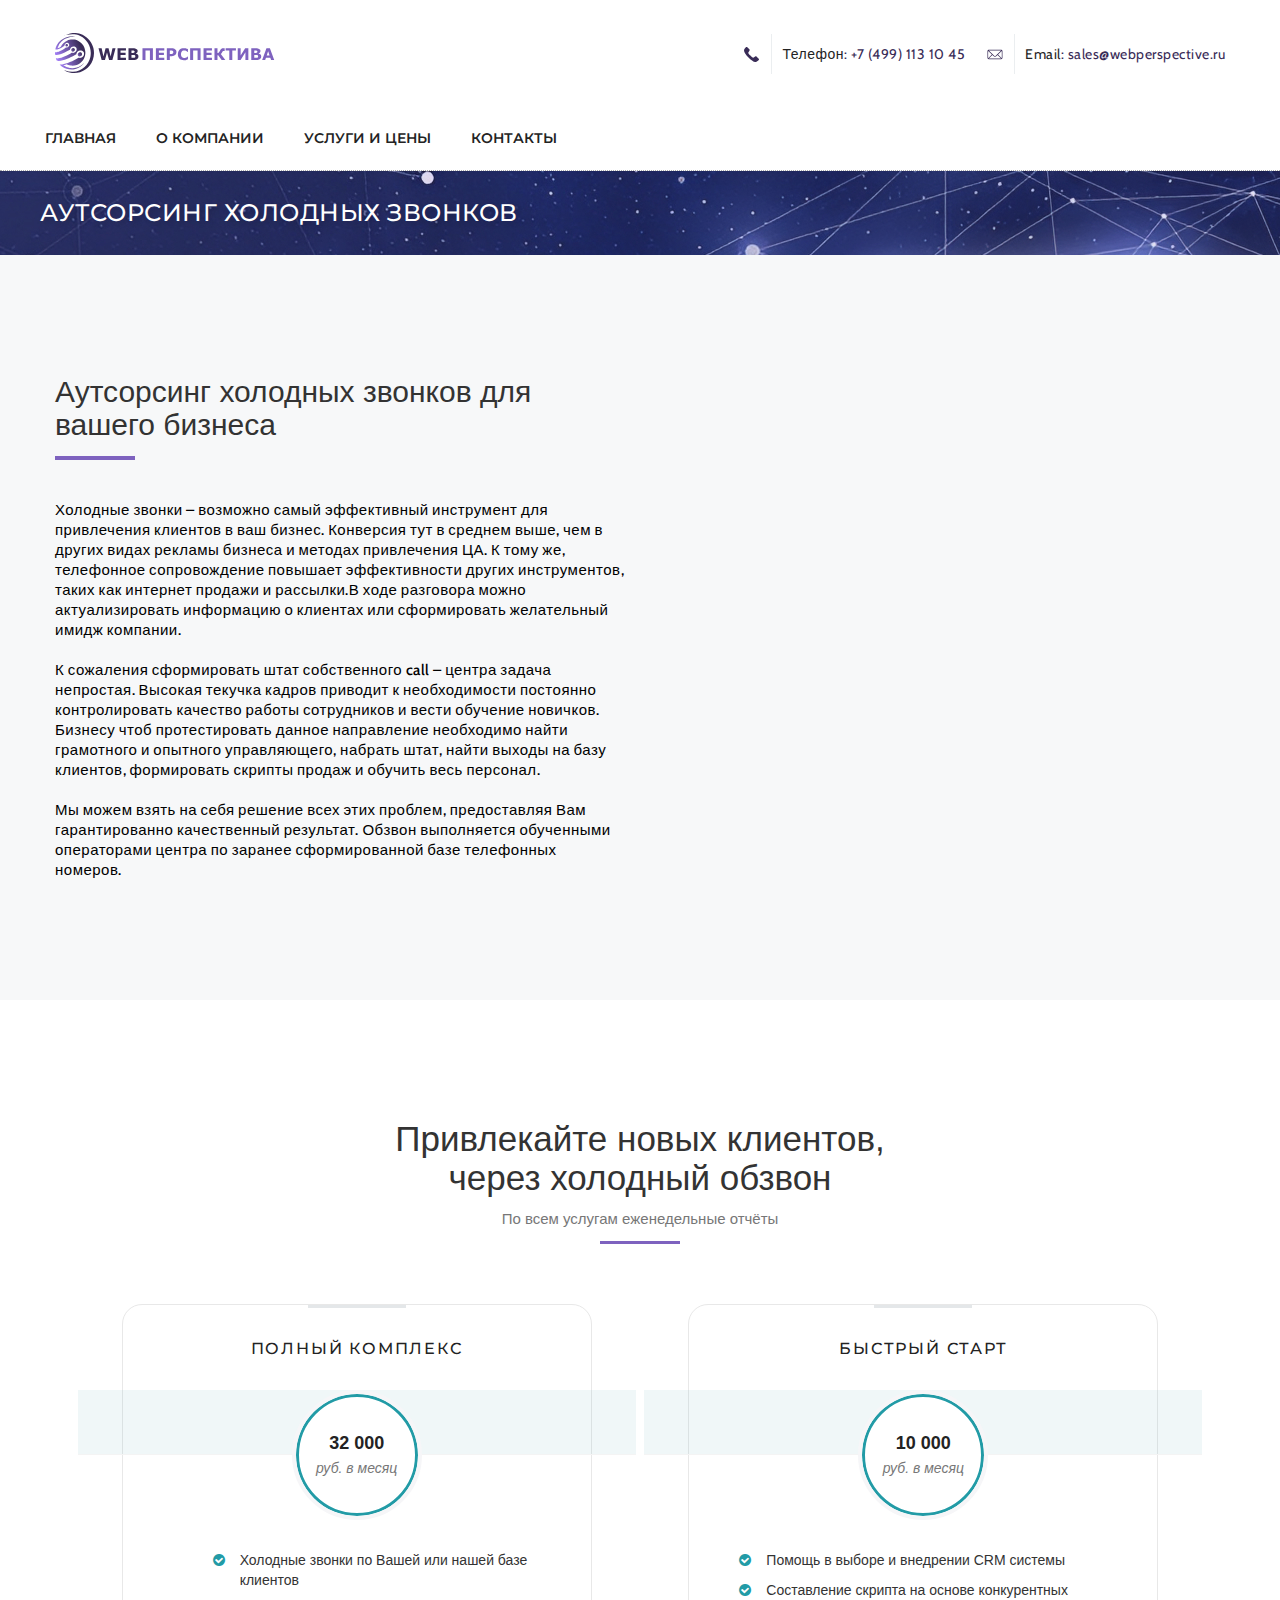
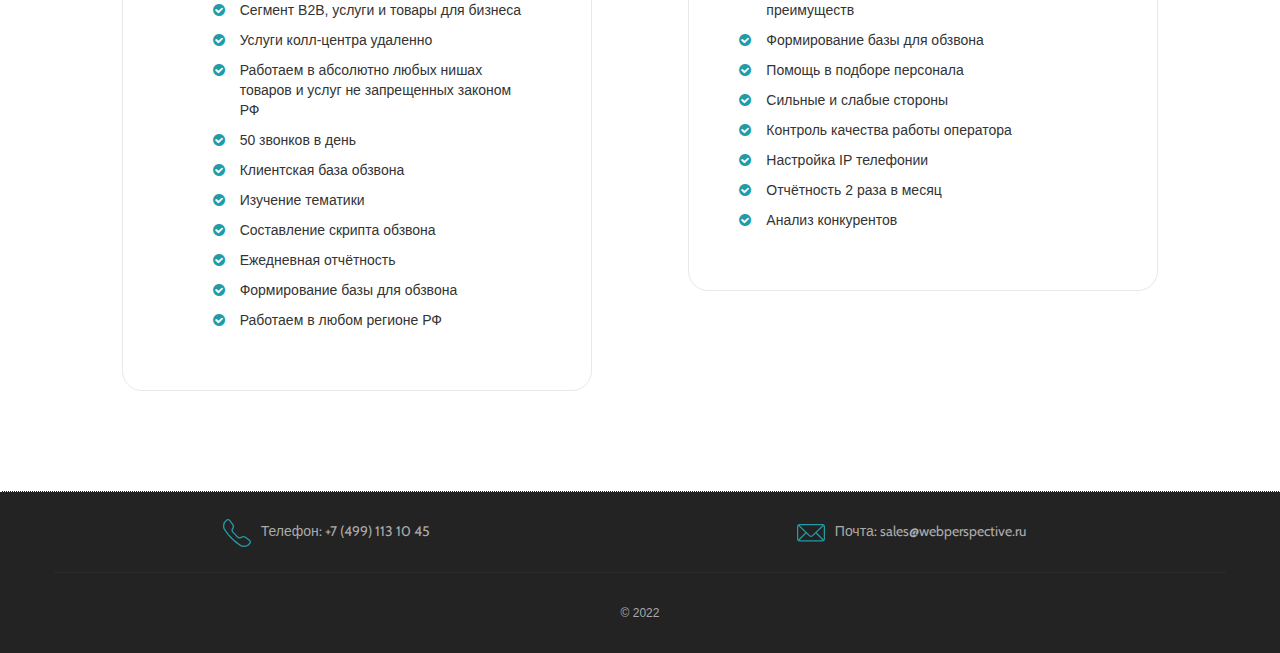
<file: landing-page/landing-page.html>
<!DOCTYPE html>
<html lang="en">

<head>
  <meta charset="UTF-8">
  <meta http-equiv="X-UA-Compatible" content="IE=edge">
  <meta name="viewport" content="width=device-width, initial-scale=1">
  <title>Аутсорсинг холодных звонков – эффективный инструмент для привлечения клиентов в ваш бизнес</title>
  <meta name="description"
    content="сайт компании WEB ПЕРСПЕКТИВА, услуги по продвижению сайтов, реклама в интернете, SMM, интернет маркетинг, аутсорсинг, холодный обзвон">

  <!--Favicons-->
  <link rel="shortcut icon" href="images/favicon.svg" type="image/png">
  <meta name="theme-color" content="#ffffff">

  <!--Bootstrap and Other Vendors-->
  <link rel="stylesheet" href="css/bootstrap.min.css">
  <link rel="stylesheet" href="css/bootstrap-theme.min.css">
  <link rel="stylesheet" href="css/font-awesome.min.css">
  <link rel="stylesheet" href="vendors/owl.carousel/css/owl.carousel.min.css">
  <link rel="stylesheet" href="vendors/owl.carousel/css/owl.theme.default.min.css">
  <link rel="stylesheet" type="text/css" href="vendors/flexslider/flexslider.css" media="screen">
  <link rel="stylesheet" type="text/css" href="vendors/bootstrap-select/css/bootstrap-select.min.css" media="screen">

  <!--Fonts-->
  <link href='http://fonts.googleapis.com/css?family=Montserrat:400,700' rel='stylesheet' type='text/css'>
  <link href='http://fonts.googleapis.com/css?family=Droid+Serif:400,700,400italic,700italic' rel='stylesheet'
    type='text/css'>
  <link href='http://fonts.googleapis.com/css?family=Cabin:400,500,600,700,400italic,500italic,600italic,700italic'
    rel='stylesheet' type='text/css'>

  <!--RV-->
  <link rel="stylesheet" href="vendors/rs-plugin/css/settings.css">
  <link rel="stylesheet" href="vendors/rs-plugin/css/settings-ie8.css">

  <!--Mechanic Styles-->
  <link rel="stylesheet" href="css/default/style.css">
  <link rel="stylesheet" href="css/responsive/responsive.css">

  <!--[if lt IE 9]>
      <script src="js/html5shiv.min.js"></script>
      <script src="js/respond.min.js"></script>
    <![endif]-->
</head>

<body class="default home">

  <header class="row">
    <div class="logo_row row m0">
      <div class="container">
        <div class="row">
          <div class="col-sm-6"> <a href="../index/index.html" class="logo"> <img src="images/logo.svg"
                alt="seofrilanser"> </a> </div>
          <div class="col-sm-6">
            <ul class="nav">
              <li><a href="../contact/contact.html"><span class="icon phone"></span><span
                    class="first-word">Телефон</span>:<noindex> +7 (499) 113 10 45</noindex></a></li>
              <li><a href="../contact/contact.html"><span class="icon email"></span><span
                    class="first-word">Email</span>:
                  <noindex>sales@webperspective.ru</noindex>
                </a></li>
              <!-- <li><a href="#"><span class="icon share"></span></a></li> -->
            </ul>
          </div>
        </div>
      </div>
    </div>
    <!--Logo Row-->
    <nav class="row menu_row m0">
      <div class="container">
        <div class="row">
          <!--Search And Analysis-->
          <div class="fleft menu_area">
            <button class="btn btn-primary visible-xs" type="button" data-toggle="collapse" data-target="#mainMenu"
              aria-expanded="false" aria-controls="mainMenu"> <i class="glyphicon glyphicon-th-large"></i> Меню
            </button>
            <div class="collapse navbar-collapse" id="mainMenu">
              <ul class="nav navbar-nav">
                <li><a href="../index/index.html">главная</a></li>
                <li><a href="../about/about.html">О компании</a></li>
                <li><a href="../pricing/pricing.html">Услуги и цены</a></li>
                <li class="li-dn"><a href="http://webexpertise.ru/blog">Блог</a></li>
                <li><a href="../contact/contact.html">Контакты</a></li>
              </ul>
            </div>
          </div>
          <!--Menu Area-->
        </div>
      </div>
    </nav>
    <!--Menu Row-->
  </header>
  <section class="row pageCover">
    <div class="container p0">
      <h3 class="fleft">Аутсорсинг холодных звонков</h3>
    </div>
  </section>
  <section class="row">
    <div class="row m0 contentRow offer_service">
      <div class="container">
        <div class="row">
          <div class="col-sm-6">
            <h1 style="text-align: left; font-size: 30px; padding: 0;">Аутсорсинг холодных звонков для вашего бизнеса
            </h1>
            <h2
              style="font-size: 15px;line-height: 20px;letter-spacing: 0.5px;color: #000000;margin-bottom: 20px;text-align: left;padding-left: 0;">
              Холодные звонки – возможно самый эффективный инструмент для привлечения клиентов в ваш бизнес. Конверсия
              тут в среднем выше, чем в других видах рекламы бизнеса и методах привлечения ЦА. К тому же, телефонное
              сопровождение повышает эффективности других инструментов, таких как интернет продажи и рассылки.В ходе
              разговора можно актуализировать информацию о клиентах или сформировать желательный имидж компании.<br><br> 
              К сожаления сформировать штат собственного call – центра задача непростая. Высокая текучка кадров приводит
              к необходимости постоянно контролировать качество работы сотрудников и вести обучение новичков. Бизнесу
              чтоб протестировать данное направление необходимо найти грамотного и опытного управляющего, набрать штат,
              найти выходы на базу клиентов, формировать скрипты продаж и обучить весь персонал.<br><br> 
              Мы можем взять на себя решение всех этих проблем, предоставляя Вам гарантированно качественный результат.
              Обзвон выполняется обученными операторами центра по заранее сформированной базе телефонных номеров.</h2>
          </div>
          <div class="col-sm-6">
            <script data-b24-form="inline/3/iiggx1"
              data-skip-moving="true">(function (w, d, u) { var s = d.createElement('script'); s.async = true; s.src = u + '?' + (Date.now() / 180000 | 0); var h = d.getElementsByTagName('script')[0]; h.parentNode.insertBefore(s, h); })(window, document, 'https://cdn-ru.bitrix24.ru/b21631084/crm/form/loader_3.js');</script>
          </div>
        </div>
      </div>
    </div>

    <div class="row m0 page_packages page_pricing contentRow">
      <div class="container">
          <div class="row title_row">
              <h1 style="font-size: 35px; margin-bottom: 10px !important;">Привлекайте новых клиентов, через холодный обзвон</h1>
              <h5>По всем услугам еженедельные отчёты</h5>
          </div>
          <div class="row pricingTab">
              <div class="tab-content">
                  <div role="tabpanel" class="tab-pane active" id="monthly">
                      <div class="col-sm-5 pricing_table">
                          <div class="row m0 inner">
                              <h4 class="pricing_title">Полный комплекс</h4>
                              <div class="row m0 pricing_price">
                                  <div class="row m0 round_box">
                                      <div class="price_inner"><span class="price">32 000</span><br>руб. в месяц
                                      </div>
                                  </div>
                              </div>
                              <ul class="feature row m0">
                                  <li class="fa fa-check-circle">Холодные звонки по Вашей или нашей базе клиентов</li>
                                  <li class="fa fa-check-circle">Сегмент B2B, услуги и товары для бизнеса</li>
                                  <li class="fa fa-check-circle">Услуги колл-центра удаленно</li>
                                  <li class="fa fa-check-circle">Работаем в абсолютно любых нишах товаров и услуг не запрещенных законом РФ</li>
                                  <li class="fa fa-check-circle">50 звонков в день</li>
                                  <li class="fa fa-check-circle">Клиентская база обзвона</li>
                                  <li class="fa fa-check-circle">Изучение тематики</li>
                                  <li class="fa fa-check-circle">Составление скрипта обзвона</li>
                                  <li class="fa fa-check-circle">Ежедневная отчётность</li>
                                  <li class="fa fa-check-circle">Формирование базы для обзвона</li>
                                  <li class="fa fa-check-circle">Работаем в любом регионе РФ</li>


                              </ul>
                          </div>
                      </div>
                      <div class="col-sm-5 pricing_table">
                          <div class="row m0 inner">
                              <h4 class="pricing_title">Быстрый старт</h4>
                              <div class="row m0 pricing_price">
                                  <div class="row m0 round_box">
                                      <div class="price_inner"><span class="price">10 000</span><br>руб. в месяц
                                      </div>
                                  </div>
                              </div>
                              <ul class="list-unstyled feature row m0">
                                  <li class="fa fa-check-circle">Помощь в выборе и внедрении CRM системы</li>
                                  <li class="fa fa-check-circle">Составление скрипта на основе конкурентных преимуществ</li>
                                  <li class="fa fa-check-circle">Формирование базы для обзвона</li>
                                  <li class="fa fa-check-circle">Помощь в подборе персонала</li>
                                  <li class="fa fa-check-circle">Сильные и слабые стороны</li>
                                  <li class="fa fa-check-circle">Контроль качества работы оператора</li>
                                  <li class="fa fa-check-circle">Настройка IP телефонии</li>
                                  <li class="fa fa-check-circle">Отчётность 2 раза в месяц</li>
                                  <li class="fa fa-check-circle">Анализ конкурентов</li>
                              </ul>
                          </div>
                      </div>
                  </div>
              </div>
          </div>
      </div>
  </div>



  </section>
  <footer class="row">
    <div class="row m0 top_footer">
      <div class="container">
        <div class="row footer_widgets2 m0">
          <ul class="nav nav-justified">
            <li> <a href="../contact/contact.html"> <img src="images/footer/call.svg" alt="">Телефон: <noindex>+7
                  (499) 113 10 45</noindex></a> </li>
            <li> <a href="../contact/contact.html"> <img src="images/footer/mail.svg" alt="">Почта: <noindex>
                  sales@webperspective.ru</noindex></a> </li>
          </ul>
        </div>
      </div>
    </div>
    <div class="row copyright m0">&copy; 2022</div>
  </footer>

  <!--jQuery, Bootstrap and other vendor JS-->

  <!--jQuery-->
  <script src="js/jquery-2.1.3.min.js"></script>

  <!--Bootstrap JS-->
  <script src="js/bootstrap.min.js"></script>

  <!--Owl Carousel-->
  <script src="vendors/owl.carousel/js/owl.carousel.min.js"></script>

  <!--Bootstrap Select-->
  <script src="vendors/bootstrap-select/js/bootstrap-select.min.js"></script>

  <!--FlexSlider-->
  <script src="vendors/flexslider/jquery.flexslider-min.js"></script>

  <!--Counter Up-->
  <script src="vendors/counterup/jquery.counterup.min.js"></script>

  <!--Waypoints-->
  <script src="vendors/waypoints/waypoints.min.js"></script>

  <!--RV-->
  <script src="vendors/rs-plugin/js/jquery.themepunch.tools.min.js"></script>
  <script src="vendors/rs-plugin/js/jquery.themepunch.revolution.min.js"></script>


  <!--Strella JS-->
  <script src="js/theme.js"></script>
  <script src="js/revs.js"></script>
  <!-- Yandex.Metrika counter -->





</body>

</html>
</file>
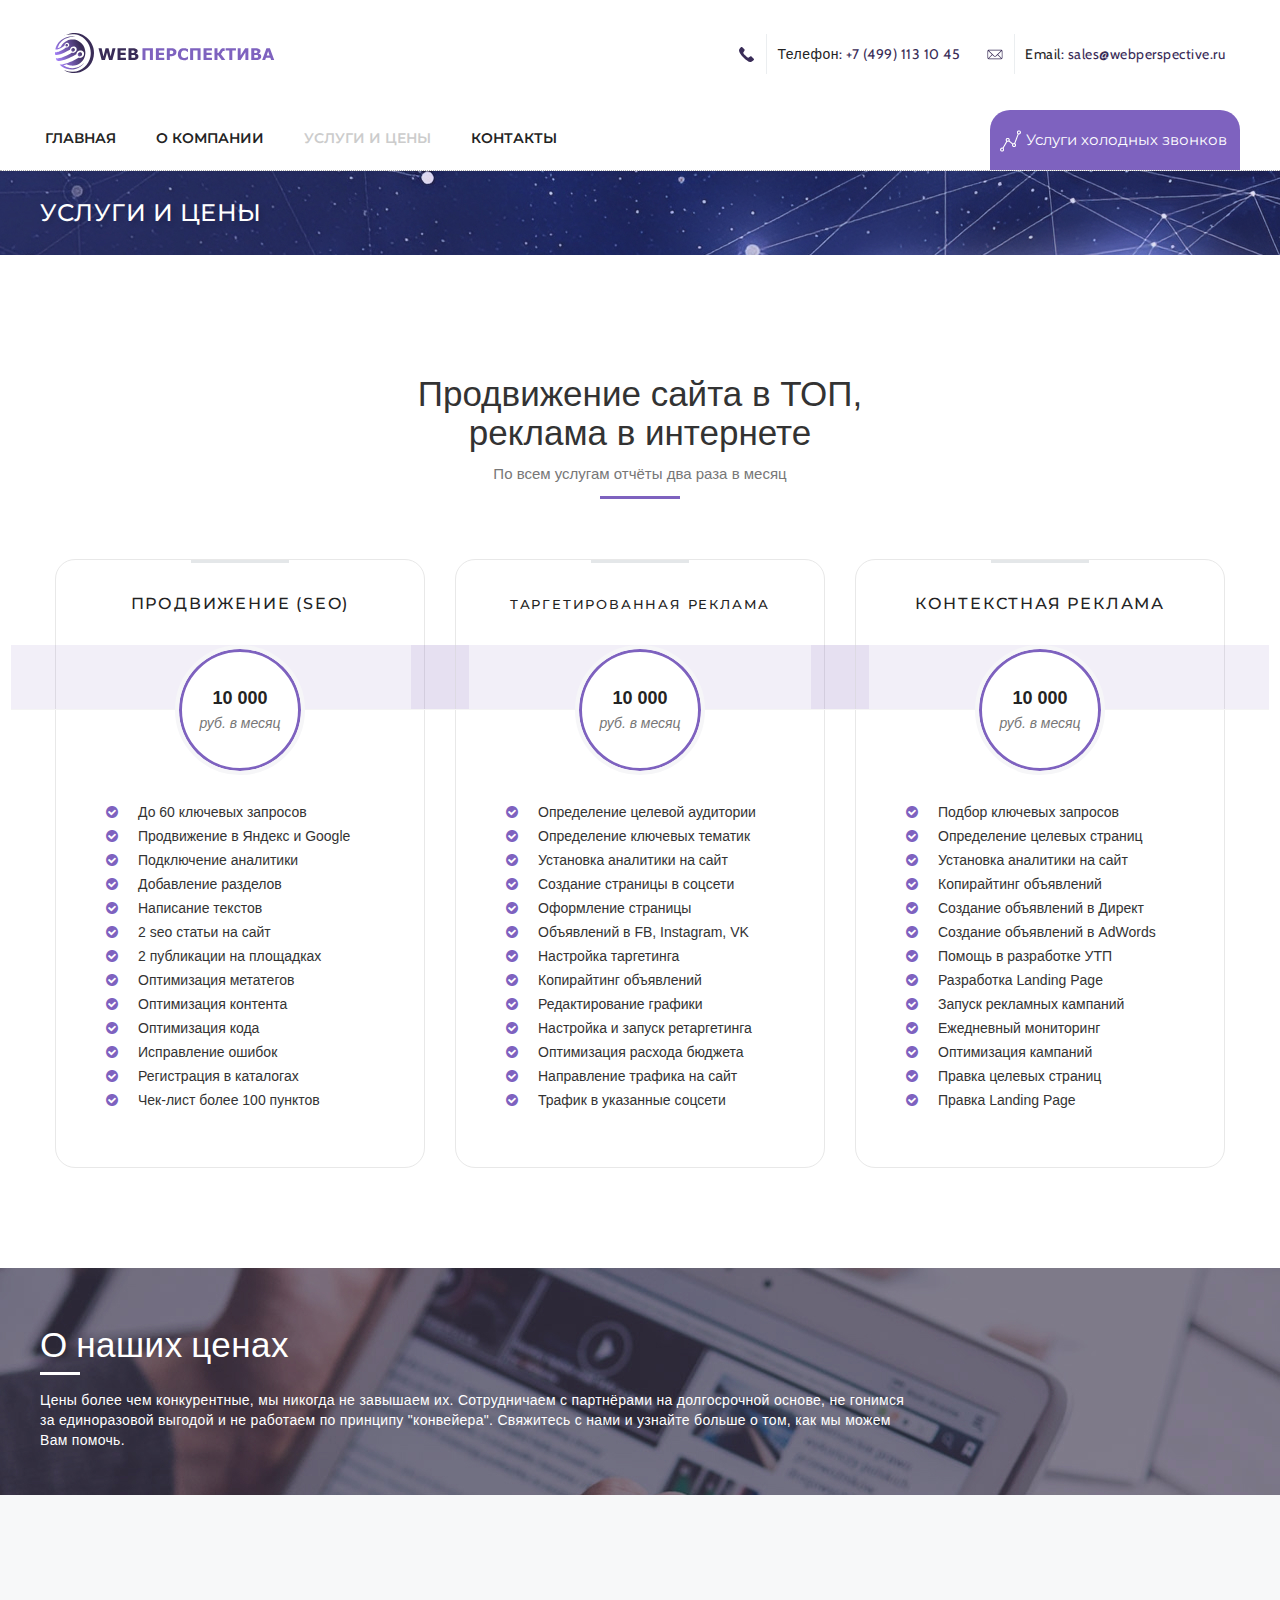
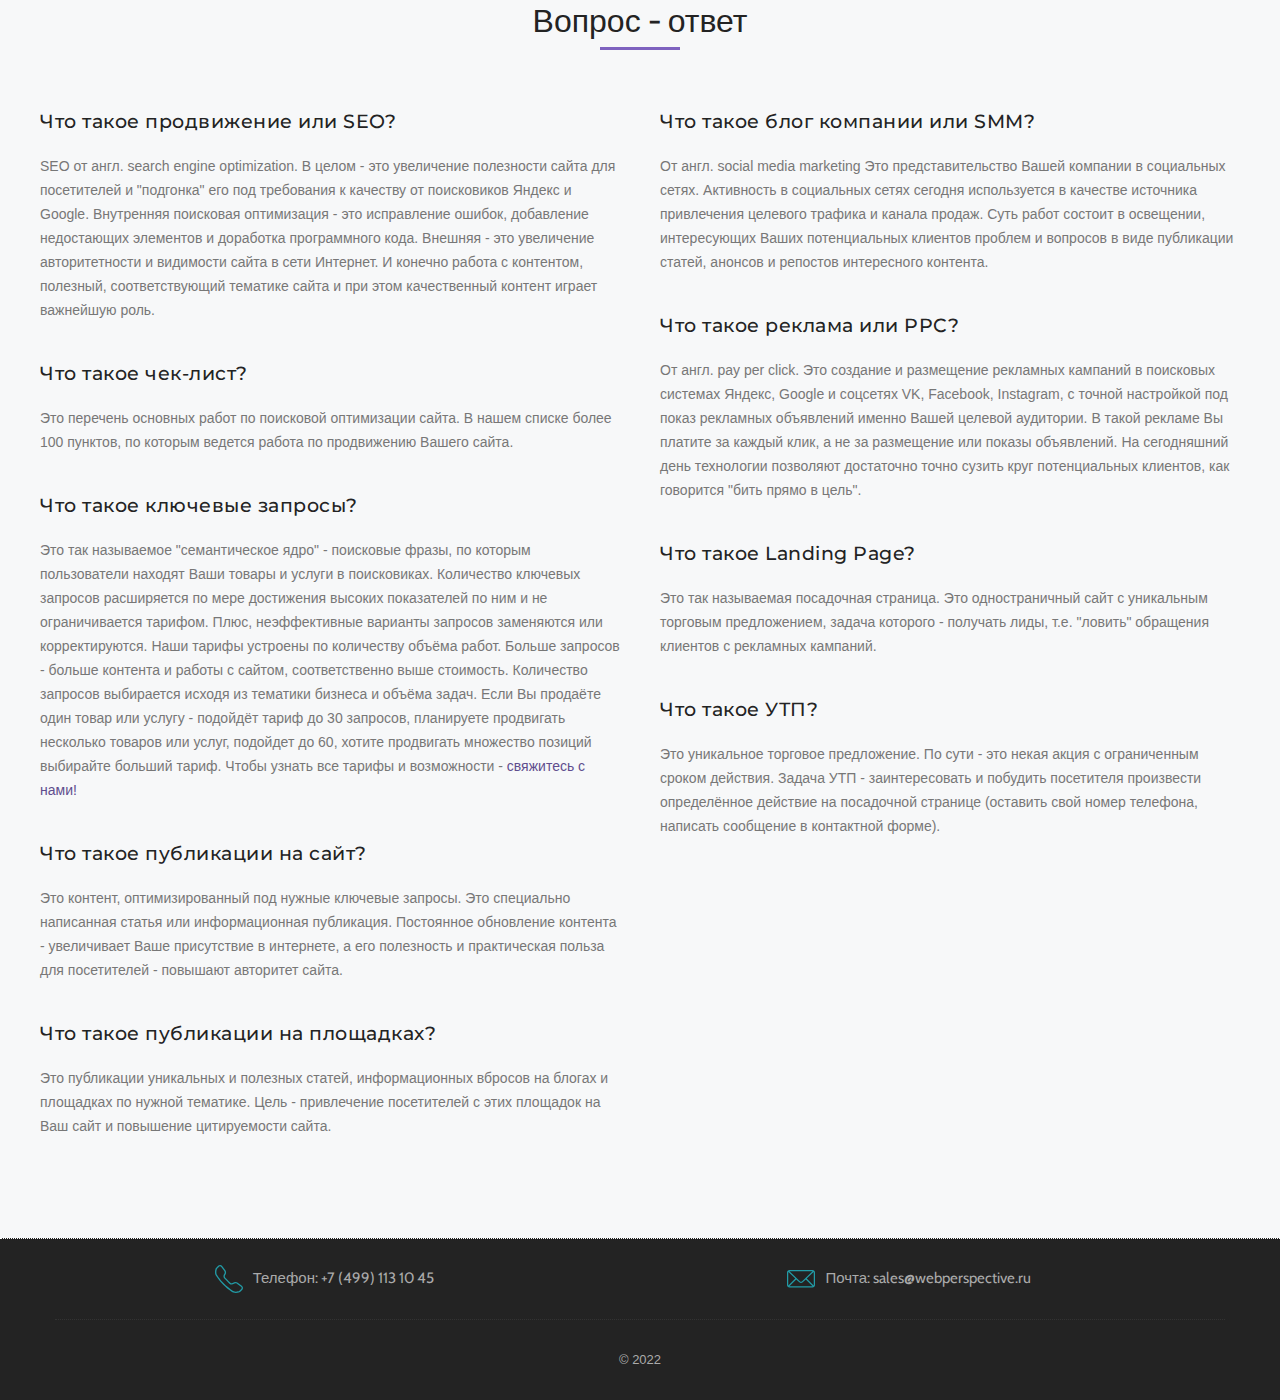
<file: pricing/pricing.html>
<!DOCTYPE html>
<html lang="en">

<head>
    <meta charset="UTF-8">
    <meta http-equiv="X-UA-Compatible" content="IE=edge">
    <meta name="viewport" content="width=device-width, initial-scale=1">
    <title>Продвижение сайта в топ, реклама в сети Интернет - стоимость</title>
    <meta name="description" content="цены на продвижение сайта, стоимость SMM, наши услуги">

    <!--Favicons-->
    <link rel="shortcut icon" href="images/favicon.svg" type="image/png">
    <meta name="theme-color" content="#ffffff">

    <!--Bootstrap and Other Vendors-->
    <link rel="stylesheet" href="css/bootstrap.min.css">
    <link rel="stylesheet" href="css/bootstrap-theme.min.css">
    <link rel="stylesheet" href="css/font-awesome.min.css">
    <link rel="stylesheet" href="vendors/owl.carousel/css/owl.carousel.min.css">
    <link rel="stylesheet" href="vendors/owl.carousel/css/owl.theme.default.min.css">
    <link rel="stylesheet" type="text/css" href="vendors/flexslider/flexslider.css" media="screen">
    <link rel="stylesheet" type="text/css" href="vendors/bootstrap-select/css/bootstrap-select.min.css" media="screen">

    <!--Fonts-->
    <link href='http://fonts.googleapis.com/css?family=Montserrat:400,700' rel='stylesheet' type='text/css'>
    <link href='http://fonts.googleapis.com/css?family=Droid+Serif:400,700,400italic,700italic' rel='stylesheet'
        type='text/css'>
    <link href='http://fonts.googleapis.com/css?family=Cabin:400,500,600,700,400italic,500italic,600italic,700italic'
        rel='stylesheet' type='text/css'>

    <!--RV-->
    <link rel="stylesheet" href="vendors/rs-plugin/settings.css">
    <link rel="stylesheet" href="vendors/rs-plugin/settings-ie8.css">

    <!--Mechanic Styles-->
    <link rel="stylesheet" href="css/default/style.css">
    <link rel="stylesheet" href="css/responsive/responsive.css">

    <!--[if lt IE 9]>
      <script src="js/html5shiv.min.js"></script>
      <script src="js/respond.min.js"></script>
    <![endif]-->
</head>

<body class="default home">

    <header class="row">
        <div class="logo_row row m0">
            <div class="container">
                <div class="row">
                    <div class="col-sm-6"> <a href="../index/index.html" class="logo"> <img src="images/logo.svg"
                                alt="seofrilanser"> </a> </div>
                    <div class="col-sm-6">
                        <ul class="nav">
                            <li><a href="../contact/contact.html"><span class="icon phone"></span><span
                                        class="first-word">Телефон</span>:<noindex> +7 (499) 113 10 45</noindex></a></li>
                            <li><a href="../contact/contact.html"><span class="icon email"></span><span
                                        class="first-word">Email</span>: <noindex>sales@webperspective.ru</noindex></a>
                            </li>
                            <!-- <li><a href="#"><span class="icon share"></span></a></li> -->
                        </ul>
                    </div>
                </div>
            </div>
        </div>
        <!--Logo Row-->
        <nav class="row menu_row m0">
            <div class="container">
                <div class="row">
                    <div class="search_form_area fright">
                        <a href="../landing-page/landing-page.html" class="col-sm-6 free_analysis"> <img
                                src="images/icons/menu/free_analysis.png" alt="">Услуги холодных звонков </a>
                    </div>
                    <!--Search And Analysis-->
                    <div class="fleft menu_area">
                        <button class="btn btn-primary visible-xs" type="button" data-toggle="collapse"
                            data-target="#mainMenu" aria-expanded="false" aria-controls="mainMenu"> <i
                                class="glyphicon glyphicon-th-large"></i> Меню </button>
                        <div class="collapse navbar-collapse" id="mainMenu">
                            <ul class="nav navbar-nav">
                                <li><a href="../index/index.html">главная</a></li>
                                <li><a href="../about/about.html">О компании</a></li>
                                <li><a href="#" style="color:#ccc; cursor: default;">Услуги и цены</a></li>
                                <li class="li-dn"><a href="http://webexpertise.ru/blog">Блог</a></li>
                                <li><a href="../contact/contact.html">Контакты</a></li>
                            </ul>
                        </div>
                    </div>
                    <!--Menu Area-->
                </div>
            </div>
        </nav>
        <!--Menu Row-->
    </header>
    <section class="row pageCover">
        <div class="container p0">
            <h3 class="fleft">Услуги и цены</h3>

        </div>
    </section>

    <section class="row">
        <div class="row m0 page_packages page_pricing contentRow">
            <div class="container">
                <div class="row title_row">
                    <h1 style="font-size: 35px; margin-bottom: 10px !important;">Продвижение сайта в ТОП, реклама в
                        интернете</h1>
                    <h5>По всем услугам отчёты два раза в месяц</h5>
                </div>
                <div class="row pricingTab">
                    <div class="tab-content">
                        <div role="tabpanel" class="tab-pane active" id="monthly">
                            <div class="col-sm-4 pricing_table">
                                <div class="row m0 inner">
                                    <h4 class="pricing_title">Продвижение (SEO)</h4>
                                    <div class="row m0 pricing_price">
                                        <div class="row m0 round_box">
                                            <div class="price_inner"><span class="price">10 000</span><br>руб. в месяц
                                            </div>
                                        </div>
                                    </div>
                                    <ul class="list-unstyled feature row m0">
                                        <li class="fa fa-check-circle">До 60 ключевых запросов</li>
                                        <li class="fa fa-check-circle">Продвижение в Яндекс и Google</li>
                                        <li class="fa fa-check-circle">Подключение аналитики</li>
                                        <li class="fa fa-check-circle">Добавление разделов</li>
                                        <li class="fa fa-check-circle">Написание текстов</li>
                                        <li class="fa fa-check-circle">2 seo статьи на сайт</li>
                                        <li class="fa fa-check-circle">2 публикации на площадках</li>
                                        <li class="fa fa-check-circle">Оптимизация метатегов</li>
                                        <li class="fa fa-check-circle">Оптимизация контента</li>
                                        <li class="fa fa-check-circle">Оптимизация кода</li>
                                        <li class="fa fa-check-circle">Исправление ошибок</li>
                                        <li class="fa fa-check-circle">Регистрация в каталогах</li>
                                        <li class="fa fa-check-circle">Чек-лист более 100 пунктов</li>


                                    </ul>
                                </div>
                            </div>
                            <div class="col-sm-4 pricing_table">
                                <div class="row m0 inner">
                                    <h4 class="pricing_title" style="font-size: 13px;">Таргетированная реклама</h4>
                                    <div class="row m0 pricing_price">
                                        <div class="row m0 round_box">
                                            <div class="price_inner"><span class="price">10 000</span><br>руб. в месяц
                                            </div>
                                        </div>
                                    </div>
                                    <ul class="list-unstyled feature row m0">
                                        <li class="fa fa-check-circle">Определение целевой аудитории</li>
                                        <li class="fa fa-check-circle">Определение ключевых тематик</li>
                                        <li class="fa fa-check-circle">Установка аналитики на сайт</li>
                                        <li class="fa fa-check-circle">Создание страницы в соцсети</li>
                                        <li class="fa fa-check-circle">Оформление страницы</li>
                                        <li class="fa fa-check-circle">Объявлений в FB, Instagram, VK</li>
                                        <li class="fa fa-check-circle">Настройка таргетинга</li>
                                        <li class="fa fa-check-circle">Копирайтинг объявлений</li>
                                        <li class="fa fa-check-circle">Редактирование графики</li>
                                        <li class="fa fa-check-circle">Настройка и запуск ретаргетинга</li>
                                        <li class="fa fa-check-circle">Оптимизация расхода бюджета</li>
                                        <li class="fa fa-check-circle">Направление трафика на сайт</li>
                                        <li class="fa fa-check-circle">Трафик в указанные соцсети</li>


                                    </ul>
                                </div>
                            </div>
                            <div class="col-sm-4 pricing_table">
                                <div class="row m0 inner">
                                    <h4 class="pricing_title">Контекстная реклама</h4>
                                    <div class="row m0 pricing_price">
                                        <div class="row m0 round_box">
                                            <div class="price_inner"><span class="price">10 000</span><br>руб. в месяц
                                            </div>
                                        </div>
                                    </div>
                                    <ul class="list-unstyled feature row m0">
                                        <li class="fa fa-check-circle">Подбор ключевых запросов</li>
                                        <li class="fa fa-check-circle">Определение целевых страниц</li>
                                        <li class="fa fa-check-circle">Установка аналитики на сайт</li>
                                        <li class="fa fa-check-circle">Копирайтинг объявлений</li>
                                        <li class="fa fa-check-circle">Создание объявлений в Директ</li>
                                        <li class="fa fa-check-circle">Создание объявлений в AdWords</li>
                                        <li class="fa fa-check-circle">Помощь в разработке УТП</li>
                                        <li class="fa fa-check-circle">Разработка Landing Page</li>
                                        <li class="fa fa-check-circle">Запуск рекламных кампаний</li>
                                        <li class="fa fa-check-circle">Ежедневный мониторинг</li>
                                        <li class="fa fa-check-circle">Оптимизация кампаний</li>
                                        <li class="fa fa-check-circle">Правка целевых страниц</li>
                                        <li class="fa fa-check-circle">Правка Landing Page</li>


                                    </ul>
                                </div>
                            </div>
                        </div>
                    </div>
                </div>
            </div>
        </div>
        <section class="row trial30_banner">
            <div class="container">
                <div class="row">
                    <div class="col-sm-10">
                        <div class="row" style="width: 90%;">
                            <h2>О наших ценах</h2>
                            <h5>Цены более чем конкурентные, мы никогда не завышаем их. Сотрудничаем с партнёрами на
                                долгосрочной основе, не гонимся за единоразовой выгодой и не работаем по принципу
                                "конвейера". Свяжитесь с нами и узнайте больше о том, как мы можем Вам помочь.</h5>
                        </div>
                    </div>
                    <!--                 <div class="col-sm-2">
                    <div class="row">
                        <a href="contact.html" class="borderred_link"><span>Узнать больше</span></a>
                    </div>
                </div> -->
                </div>
            </div>
        </section>
        <div class="row m0 page_packages page_faq contentRow" style="padding-top: 110px !important;">
            <div class="container">
                <div class="row title_row">
                    <h2>Вопрос - ответ</h2>
                </div>
                <div class="row faqs">
                    <div class="col-sm-6">
                        <div class="row faq">
                            <h5>Что такое продвижение или SEO?</h5>
                            <p>SEO от англ. search engine optimization. В целом - это увеличение полезности сайта для
                                посетителей и "подгонка" его под требования к качеству от поисковиков Яндекс и Google.
                                Внутренняя поисковая оптимизация - это исправление ошибок, добавление недостающих
                                элементов и доработка программного кода. Внешняя - это увеличение авторитетности и
                                видимости сайта в сети Интернет. И конечно работа с контентом, полезный, соответствующий
                                тематике сайта и при этом качественный контент играет важнейшую роль.</p>
                        </div> <!--FAQ-->
                        <div class="row faq">
                            <h5>Что такое чек-лист?</h5>
                            <p>Это перечень основных работ по поисковой оптимизации сайта. В нашем списке более 100
                                пунктов, по которым ведется работа по продвижению Вашего сайта.</p>
                        </div> <!--FAQ-->
                        <div class="row faq">
                            <h5>Что такое ключевые запросы? </h5>
                            <p>Это так называемое "семантическое ядро" - поисковые фразы, по которым пользователи
                                находят Ваши товары и услуги в поисковиках. Количество ключевых запросов расширяется по
                                мере достижения высоких показателей по ним и не ограничивается тарифом. Плюс,
                                неэффективные варианты запросов заменяются или корректируются. Наши тарифы устроены по
                                количеству объёма работ. Больше запросов - больше контента и работы с сайтом,
                                соответственно выше стоимость. Количество запросов выбирается исходя из тематики бизнеса
                                и объёма задач. Если Вы продаёте один товар или услугу - подойдёт тариф до 30 запросов,
                                планируете продвигать несколько товаров или услуг, подойдет до 60, хотите продвигать
                                множество позиций выбирайте больший тариф. Чтобы узнать все тарифы и возможности - <a class="link-contacty"
                                    href="../contact/contact.html">свяжитесь с нами!</a></p>
                        </div> <!--FAQ-->
                        <div class="row faq">
                            <h5>Что такое публикации на сайт?</h5>
                            <p>Это контент, оптимизированный под нужные ключевые запросы. Это специально написанная
                                статья или информационная публикация. Постоянное обновление контента - увеличивает Ваше
                                присутствие в интернете, а его полезность и практическая польза для посетителей -
                                повышают авторитет сайта.</p>
                        </div> <!--FAQ-->
                        <div class="row faq">
                            <h5>Что такое публикации на площадках?</h5>
                            <p>Это публикации уникальных и полезных статей, информационных вбросов на блогах и площадках
                                по нужной тематике. Цель - привлечение посетителей с этих площадок на Ваш сайт и
                                повышение цитируемости сайта.</p>
                        </div> <!--FAQ-->
                    </div>
                    <div class="col-sm-6">
                        <div class="row faq">
                            <h5>Что такое блог компании или SMM?</h5>
                            <p>От англ. social media marketing Это представительство Вашей компании в социальных сетях.
                                Активность в социальных сетях сегодня используется в качестве источника привлечения
                                целевого трафика и канала продаж. Суть работ состоит в освещении, интересующих Ваших
                                потенциальных клиентов проблем и вопросов в виде публикации статей, анонсов и репостов
                                интересного контента.</p>
                        </div> <!--FAQ-->
                        <div class="row faq">
                            <h5>Что такое реклама или PPC?</h5>
                            <p>От англ. pay per click. Это создание и размещение рекламных кампаний в поисковых системах
                                Яндекс, Google и соцсетях VK, Facebook, Instagram, с точной настройкой под показ
                                рекламных объявлений именно Вашей целевой аудитории. В такой рекламе Вы платите за
                                каждый клик, а не за размещение или показы объявлений. На сегодняшний день технологии
                                позволяют достаточно точно сузить круг потенциальных клиентов, как говорится "бить прямо
                                в цель".</p>
                        </div> <!--FAQ-->
                        <div class="row faq">
                            <h5>Что такое Landing Page?</h5>
                            <p>Это так называемая посадочная страница. Это одностраничный сайт с уникальным торговым
                                предложением, задача которого - получать лиды, т.е. "ловить" обращения клиентов с
                                рекламных кампаний.</p>
                        </div> <!--FAQ-->
                        <div class="row faq">
                            <h5>Что такое УТП?</h5>
                            <p>Это уникальное торговое предложение. По сути - это некая акция с ограниченным сроком
                                действия. Задача УТП - заинтересовать и побудить посетителя произвести определённое
                                действие на посадочной странице (оставить свой номер телефона, написать сообщение в
                                контактной форме).</p>
                        </div> <!--FAQ-->

                    </div>
                </div>
            </div>
        </div>
    </section>


    <footer class="row">
        <div class="row m0 top_footer">
            <div class="container">
                <div class="row footer_widgets2 m0">
                    <ul class="nav nav-justified">
                        <li> <a href="../contact/contact.html"> <img src="images/icons/footer/call.svg" alt="call">Телефон:
                                <noindex>+7 (499) 113 10 45</noindex>
                            </a> </li>
                        <li> <a href="../contact/contact.html"> <img src="images/icons/footer/mail.svg" alt="mail">Почта:
                                <noindex>sales@webperspective.ru</noindex>
                            </a> </li>
                    </ul>
                </div>
            </div>
        </div>
        <div class="row copyright m0">&copy; 2022</div>
    </footer>

    <!--jQuery, Bootstrap and other vendor JS-->

    <!--jQuery-->
    <script src="js/jquery-2.1.3.min.js"></script>

    <!--Bootstrap JS-->
    <script src="js/bootstrap.min.js"></script>

    <!--Owl Carousel-->
    <script src="vendors/owl.carousel/js/owl.carousel.min.js"></script>

    <!--Bootstrap Select-->
    <script src="vendors/bootstrap-select/js/bootstrap-select.min.js"></script>

    <!--FlexSlider-->
    <script src="vendors/flexslider/jquery.flexslider-min.js"></script>

    <!--Counter Up-->
    <script src="vendors/counterup/jquery.counterup.min.js"></script>

    <!--Waypoints-->
    <script src="vendors/waypoints/waypoints.min.js"></script>

    <!--Mailchimp-->
    <script src='https://s3.amazonaws.com/downloads.mailchimp.com/js/mc-validate.js'></script>
    <script>
        (function ($) { window.fnames = new Array(); window.ftypes = new Array(); fnames[1] = 'FNAME'; ftypes[1] = 'text'; fnames[0] = 'EMAIL'; ftypes[0] = 'email'; fnames[2] = 'MMERGE2'; ftypes[2] = 'url'; }(jQuery)); var $mcj = jQuery.noConflict(true)
    </script>

    <!--Strella JS-->
    <script src="js/theme.js"></script>
    <!-- Yandex.Metrika counter -->

    <!-- Google Code for AdWords Conversion Page -->
    <script type="text/javascript">
        /* <![CDATA[ */
        var google_conversion_id = 855371647;
        var google_conversion_language = "en";
        var google_conversion_format = "3";
        var google_conversion_color = "ffffff";
        var google_conversion_label = "_cnrCO3N9XEQ_97vlwM";
        var google_remarketing_only = false;
/* ]]> */
    </script>
</body>

</html>
</file>
<file: index/vendors/rs-plugin/css/settings.css>
/*-----------------------------------------------------------------------------

	-	Revolution Slider 4.1 Captions -

		Screen Stylesheet

version:   	1.4.5
date:      	27/11/13
author:		themepunch
email:     	info@themepunch.com
website:   	http://www.themepunch.com
-----------------------------------------------------------------------------*/



/*************************
	-	CAPTIONS	-
**************************/

.tp-static-layers	{	position:absolute; z-index:505; top:0px;left:0px}

.tp-hide-revslider,.tp-caption.tp-hidden-caption	{	visibility:hidden !important; display:none !important}


.tp-caption { z-index:1; white-space:nowrap}

.tp-caption-demo .tp-caption	{	position:relative !important; display:inline-block; margin-bottom:10px; margin-right:20px !important}


.tp-caption.whitedivider3px {

	color: #000000;
	text-shadow: none;
	background-color: rgb(255, 255, 255);
	background-color: rgba(255, 255, 255, 1);
	text-decoration: none;
	min-width: 408px;
	min-height: 3px;
	background-position: initial initial;
	background-repeat: initial initial;
	border-width: 0px;
	border-color: #000000;
	border-style: none;
}


.tp-caption.finewide_large_white {
color:#ffffff;
text-shadow:none;
font-size:60px;
line-height:60px;
font-weight:300;
font-family:"Open Sans", sans-serif;
background-color:transparent;
text-decoration:none;
text-transform:uppercase;
letter-spacing:8px;
border-width:0px;
border-color:rgb(0, 0, 0);
border-style:none;
}

.tp-caption.whitedivider3px {
color:#000000;
text-shadow:none;
background-color:rgb(255, 255, 255);
background-color:rgba(255, 255, 255, 1);
text-decoration:none;
font-size:0px;
line-height:0;
min-width:468px;
min-height:3px;
border-width:0px;
border-color:rgb(0, 0, 0);
border-style:none;
}

.tp-caption.finewide_medium_white {
color:#ffffff;
text-shadow:none;
font-size:37px;
line-height:37px;
font-weight:300;
font-family:"Open Sans", sans-serif;
background-color:transparent;
text-decoration:none;
text-transform:uppercase;
letter-spacing:5px;
border-width:0px;
border-color:rgb(0, 0, 0);
border-style:none;
}

.tp-caption.boldwide_small_white {
font-size:25px;
line-height:25px;
font-weight:800;
font-family:"Open Sans", sans-serif;
color:rgb(255, 255, 255);
text-decoration:none;
background-color:transparent;
text-shadow:none;
text-transform:uppercase;
letter-spacing:5px;
border-width:0px;
border-color:rgb(0, 0, 0);
border-style:none;
}

.tp-caption.whitedivider3px_vertical {
color:#000000;
text-shadow:none;
background-color:rgb(255, 255, 255);
background-color:rgba(255, 255, 255, 1);
text-decoration:none;
font-size:0px;
line-height:0;
min-width:3px;
min-height:130px;
border-width:0px;
border-color:rgb(0, 0, 0);
border-style:none;
}

.tp-caption.finewide_small_white {
color:#ffffff;
text-shadow:none;
font-size:25px;
line-height:25px;
font-weight:300;
font-family:"Open Sans", sans-serif;
background-color:transparent;
text-decoration:none;
text-transform:uppercase;
letter-spacing:5px;
border-width:0px;
border-color:rgb(0, 0, 0);
border-style:none;
}

.tp-caption.finewide_verysmall_white_mw {
font-size:13px;
line-height:25px;
font-weight:400;
font-family:"Open Sans", sans-serif;
color:#ffffff;
text-decoration:none;
background-color:transparent;
text-shadow:none;
text-transform:uppercase;
letter-spacing:5px;
max-width:470px;
white-space:normal !important;
border-width:0px;
border-color:rgb(0, 0, 0);
border-style:none;
}

.tp-caption.lightgrey_divider {
text-decoration:none;
background-color:rgb(235, 235, 235);
background-color:rgba(235, 235, 235, 1);
width:370px;
height:3px;
background-position:initial initial;
background-repeat:initial initial;
border-width:0px;
border-color:rgb(34, 34, 34);
border-style:none;
}

.tp-caption.finewide_large_white {
color: #FFF;
text-shadow: none;
font-size: 60px;
line-height: 60px;
font-weight: 300;
font-family: "Open Sans", sans-serif;
background-color: rgba(0, 0, 0, 0);
text-decoration: none;
text-transform: uppercase;
letter-spacing: 8px;
border-width: 0px;
border-color: #000;
border-style: none;
}

.tp-caption.finewide_medium_white {
color: #FFF;
text-shadow: none;
font-size: 34px;
line-height: 34px;
font-weight: 300;
font-family: "Open Sans", sans-serif;
background-color: rgba(0, 0, 0, 0);
text-decoration: none;
text-transform: uppercase;
letter-spacing: 5px;
border-width: 0px;
border-color: #000;
border-style: none;
}

.tp-caption.huge_red {
position:absolute;
color:rgb(223,75,107);
font-weight:400;
font-size:150px;
line-height:130px;
font-family: 'Oswald', sans-serif;
margin:0px;
border-width:0px;
border-style:none;
white-space:nowrap;
background-color:rgb(45,49,54);
padding:0px;
}

.tp-caption.middle_yellow {
position:absolute;
color:rgb(251,213,114);
font-weight:600;
font-size:50px;
line-height:50px;
font-family: 'Open Sans', sans-serif;
margin:0px;
border-width:0px;
border-style:none;
white-space:nowrap;
}

.tp-caption.huge_thin_yellow {
	position:absolute;
color:rgb(251,213,114);
font-weight:300;
font-size:90px;
line-height:90px;
font-family: 'Open Sans', sans-serif;
margin:0px;
letter-spacing: 20px;
border-width:0px;
border-style:none;
white-space:nowrap;
}

.tp-caption.big_dark {
position:absolute;
color:#333;
font-weight:700;
font-size:70px;
line-height:70px;
font-family:"Open Sans";
margin:0px;
border-width:0px;
border-style:none;
white-space:nowrap;
}

.tp-caption.medium_dark {
position:absolute;
color:#333;
font-weight:300;
font-size:40px;
line-height:40px;
font-family:"Open Sans";
margin:0px;
letter-spacing: 5px;
border-width:0px;
border-style:none;
white-space:nowrap;
}


.tp-caption.medium_grey {
position:absolute;
color:#fff;
text-shadow:0px 2px 5px rgba(0, 0, 0, 0.5);
font-weight:700;
font-size:20px;
line-height:20px;
font-family:Arial;
padding:2px 4px;
margin:0px;
border-width:0px;
border-style:none;
background-color:#888;
white-space:nowrap;
}

.tp-caption.small_text {
position:absolute;
color:#fff;
text-shadow:0px 2px 5px rgba(0, 0, 0, 0.5);
font-weight:700;
font-size:14px;
line-height:20px;
font-family:Arial;
margin:0px;
border-width:0px;
border-style:none;
white-space:nowrap;
}

.tp-caption.medium_text {
position:absolute;
color:#fff;
text-shadow:0px 2px 5px rgba(0, 0, 0, 0.5);
font-weight:700;
font-size:20px;
line-height:20px;
font-family:Arial;
margin:0px;
border-width:0px;
border-style:none;
white-space:nowrap;
}


.tp-caption.large_bold_white_25 {
font-size:55px;
line-height:65px;
font-weight:700;
font-family:"Open Sans";
color:#fff;
text-decoration:none;
background-color:transparent;
text-align:center;
text-shadow:#000 0px 5px 10px;
border-width:0px;
border-color:rgb(255, 255, 255);
border-style:none;
}

.tp-caption.medium_text_shadow {
font-size:25px;
line-height:25px;
font-weight:600;
font-family:"Open Sans";
color:#fff;
text-decoration:none;
background-color:transparent;
text-align:center;
text-shadow:#000 0px 5px 10px;
border-width:0px;
border-color:rgb(255, 255, 255);
border-style:none;
}

.tp-caption.large_text {
position:absolute;
color:#fff;
text-shadow:0px 2px 5px rgba(0, 0, 0, 0.5);
font-weight:700;
font-size:40px;
line-height:40px;
font-family:Arial;
margin:0px;
border-width:0px;
border-style:none;
white-space:nowrap;
}

.tp-caption.medium_bold_grey {
font-size:30px;
line-height:30px;
font-weight:800;
font-family:"Open Sans";
color:rgb(102, 102, 102);
text-decoration:none;
background-color:transparent;
text-shadow:none;
margin:0px;
padding:1px 4px 0px;
border-width:0px;
border-color:rgb(255, 214, 88);
border-style:none;
}

.tp-caption.very_large_text {
position:absolute;
color:#fff;
text-shadow:0px 2px 5px rgba(0, 0, 0, 0.5);
font-weight:700;
font-size:60px;
line-height:60px;
font-family:Arial;
margin:0px;
border-width:0px;
border-style:none;
white-space:nowrap;
letter-spacing:-2px;
}

.tp-caption.very_big_white {
position:absolute;
color:#fff;
text-shadow:none;
font-weight:800;
font-size:60px;
line-height:60px;
font-family:Arial;
margin:0px;
border-width:0px;
border-style:none;
white-space:nowrap;
padding:0px 4px;
padding-top:1px;
background-color:#000;
}

.tp-caption.very_big_black {
position:absolute;
color:#000;
text-shadow:none;
font-weight:700;
font-size:60px;
line-height:60px;
font-family:Arial;
margin:0px;
border-width:0px;
border-style:none;
white-space:nowrap;
padding:0px 4px;
padding-top:1px;
background-color:#fff;
}

.tp-caption.modern_medium_fat {
position:absolute;
color:#000;
text-shadow:none;
font-weight:800;
font-size:24px;
line-height:20px;
font-family:"Open Sans", sans-serif;
margin:0px;
border-width:0px;
border-style:none;
white-space:nowrap;
}

.tp-caption.modern_medium_fat_white {
position:absolute;
color:#fff;
text-shadow:none;
font-weight:800;
font-size:24px;
line-height:20px;
font-family:"Open Sans", sans-serif;
margin:0px;
border-width:0px;
border-style:none;
white-space:nowrap;
}

.tp-caption.modern_medium_light {
position:absolute;
color:#000;
text-shadow:none;
font-weight:300;
font-size:24px;
line-height:20px;
font-family:"Open Sans", sans-serif;
margin:0px;
border-width:0px;
border-style:none;
white-space:nowrap;
}

.tp-caption.modern_big_bluebg {
position:absolute;
color:#fff;
text-shadow:none;
font-weight:800;
font-size:30px;
line-height:36px;
font-family:"Open Sans", sans-serif;
padding:3px 10px;
margin:0px;
border-width:0px;
border-style:none;
background-color:#4e5b6c;
letter-spacing:0;
}

.tp-caption.modern_big_redbg {
position:absolute;
color:#fff;
text-shadow:none;
font-weight:300;
font-size:30px;
line-height:36px;
font-family:"Open Sans", sans-serif;
padding:3px 10px;
padding-top:1px;
margin:0px;
border-width:0px;
border-style:none;
background-color:#de543e;
letter-spacing:0;
}

.tp-caption.modern_small_text_dark {
position:absolute;
color:#555;
text-shadow:none;
font-size:14px;
line-height:22px;
font-family:Arial;
margin:0px;
border-width:0px;
border-style:none;
white-space:nowrap;
}

.tp-caption.boxshadow {
-moz-box-shadow:0px 0px 20px rgba(0, 0, 0, 0.5);
-webkit-box-shadow:0px 0px 20px rgba(0, 0, 0, 0.5);
box-shadow:0px 0px 20px rgba(0, 0, 0, 0.5);
}

.tp-caption.black {
color:#000;
text-shadow:none;
}

.tp-caption.noshadow {
text-shadow:none;
}

.tp-caption a {
color:#ff7302;
text-shadow:none;
-webkit-transition:all 0.2s ease-out;
-moz-transition:all 0.2s ease-out;
-o-transition:all 0.2s ease-out;
-ms-transition:all 0.2s ease-out;
}

.tp-caption a:hover {
color:#ffa902;
}

.tp-caption.thinheadline_dark {
position:absolute;
color:rgba(0,0,0,0.85);
text-shadow:none;
font-weight:300;
font-size:30px;
line-height:30px;
font-family:"Open Sans";
background-color:transparent;
}

.tp-caption.thintext_dark {
position:absolute;
color:rgba(0,0,0,0.85);
text-shadow:none;
font-weight:300;
font-size:16px;
line-height:26px;
font-family:"Open Sans";
background-color:transparent;
}

.tp-caption.medium_bg_red a {
	color: #fff;
    text-decoration: none;
}

.tp-caption.medium_bg_red a:hover {
	color: #fff;
    text-decoration: underline;
}

.tp-caption.smoothcircle {
font-size:30px;
line-height:75px;
font-weight:800;
font-family:"Open Sans";
color:rgb(255, 255, 255);
text-decoration:none;
background-color:rgb(0, 0, 0);
background-color:rgba(0, 0, 0, 0.498039);
padding:50px 25px;
text-align:center;
border-radius:500px 500px 500px 500px;
border-width:0px;
border-color:rgb(0, 0, 0);
border-style:none;
}

.tp-caption.largeblackbg {
font-size:50px;
line-height:70px;
font-weight:300;
font-family:"Open Sans";
color:rgb(255, 255, 255);
text-decoration:none;
background-color:rgb(0, 0, 0);
padding:0px 20px 5px;
text-shadow:none;
border-width:0px;
border-color:rgb(255, 255, 255);
border-style:none;
}

.tp-caption.largepinkbg {
position:absolute;
color:#fff;
text-shadow:none;
font-weight:300;
font-size:50px;
line-height:70px;
font-family:"Open Sans";
background-color:#db4360;
padding:0px 20px;
-webkit-border-radius:0px;
-moz-border-radius:0px;
border-radius:0px;
}

.tp-caption.largewhitebg {
position:absolute;
color:#000;
text-shadow:none;
font-weight:300;
font-size:50px;
line-height:70px;
font-family:"Open Sans";
background-color:#fff;
padding:0px 20px;
-webkit-border-radius:0px;
-moz-border-radius:0px;
border-radius:0px;
}

.tp-caption.largegreenbg {
position:absolute;
color:#fff;
text-shadow:none;
font-weight:300;
font-size:50px;
line-height:70px;
font-family:"Open Sans";
background-color:#67ae73;
padding:0px 20px;
-webkit-border-radius:0px;
-moz-border-radius:0px;
border-radius:0px;
}

.tp-caption.excerpt {
font-size:36px;
line-height:36px;
font-weight:700;
font-family:Arial;
color:#ffffff;
text-decoration:none;
background-color:rgba(0, 0, 0, 1);
text-shadow:none;
margin:0px;
letter-spacing:-1.5px;
padding:1px 4px 0px 4px;
width:150px;
white-space:normal !important;
height:auto;
border-width:0px;
border-color:rgb(255, 255, 255);
border-style:none;
}

.tp-caption.large_bold_grey {
font-size:60px;
line-height:60px;
font-weight:800;
font-family:"Open Sans";
color:rgb(102, 102, 102);
text-decoration:none;
background-color:transparent;
text-shadow:none;
margin:0px;
padding:1px 4px 0px;
border-width:0px;
border-color:rgb(255, 214, 88);
border-style:none;
}

.tp-caption.medium_thin_grey {
font-size:34px;
line-height:30px;
font-weight:300;
font-family:"Open Sans";
color:rgb(102, 102, 102);
text-decoration:none;
background-color:transparent;
padding:1px 4px 0px;
text-shadow:none;
margin:0px;
border-width:0px;
border-color:rgb(255, 214, 88);
border-style:none;
}

.tp-caption.small_thin_grey {
font-size:18px;
line-height:26px;
font-weight:300;
font-family:"Open Sans";
color:rgb(117, 117, 117);
text-decoration:none;
background-color:transparent;
padding:1px 4px 0px;
text-shadow:none;
margin:0px;
border-width:0px;
border-color:rgb(255, 214, 88);
border-style:none;
}

.tp-caption.lightgrey_divider {
text-decoration:none;
background-color:rgba(235, 235, 235, 1);
width:370px;
height:3px;
background-position:initial initial;
background-repeat:initial initial;
border-width:0px;
border-color:rgb(34, 34, 34);
border-style:none;
}

.tp-caption.large_bold_darkblue {
font-size:58px;
line-height:60px;
font-weight:800;
font-family:"Open Sans";
color:rgb(52, 73, 94);
text-decoration:none;
background-color:transparent;
border-width:0px;
border-color:rgb(255, 214, 88);
border-style:none;
}

.tp-caption.medium_bg_darkblue {
font-size:20px;
line-height:20px;
font-weight:800;
font-family:"Open Sans";
color:rgb(255, 255, 255);
text-decoration:none;
background-color:rgb(52, 73, 94);
padding:10px;
border-width:0px;
border-color:rgb(255, 214, 88);
border-style:none;
}

.tp-caption.medium_bold_red {
font-size:24px;
line-height:30px;
font-weight:800;
font-family:"Open Sans";
color:rgb(227, 58, 12);
text-decoration:none;
background-color:transparent;
padding:0px;
border-width:0px;
border-color:rgb(255, 214, 88);
border-style:none;
}

.tp-caption.medium_light_red {
font-size:21px;
line-height:26px;
font-weight:300;
font-family:"Open Sans";
color:rgb(227, 58, 12);
text-decoration:none;
background-color:transparent;
padding:0px;
border-width:0px;
border-color:rgb(255, 214, 88);
border-style:none;
}

.tp-caption.medium_bg_red {
font-size:20px;
line-height:20px;
font-weight:800;
font-family:"Open Sans";
color:rgb(255, 255, 255);
text-decoration:none;
background-color:rgb(227, 58, 12);
padding:10px;
border-width:0px;
border-color:rgb(255, 214, 88);
border-style:none;
}

.tp-caption.medium_bold_orange {
font-size:24px;
line-height:30px;
font-weight:800;
font-family:"Open Sans";
color:rgb(243, 156, 18);
text-decoration:none;
background-color:transparent;
border-width:0px;
border-color:rgb(255, 214, 88);
border-style:none;
}

.tp-caption.medium_bg_orange {
font-size:20px;
line-height:20px;
font-weight:800;
font-family:"Open Sans";
color:rgb(255, 255, 255);
text-decoration:none;
background-color:rgb(243, 156, 18);
padding:10px;
border-width:0px;
border-color:rgb(255, 214, 88);
border-style:none;
}

.tp-caption.grassfloor {
text-decoration:none;
background-color:rgba(160, 179, 151, 1);
width:4000px;
height:150px;
border-width:0px;
border-color:rgb(34, 34, 34);
border-style:none;
}

.tp-caption.large_bold_white {
font-size:58px;
line-height:60px;
font-weight:800;
font-family:"Open Sans";
color:rgb(255, 255, 255);
text-decoration:none;
background-color:transparent;
border-width:0px;
border-color:rgb(255, 214, 88);
border-style:none;
}

.tp-caption.medium_light_white {
font-size:30px;
line-height:36px;
font-weight:300;
font-family:"Open Sans";
color:rgb(255, 255, 255);
text-decoration:none;
background-color:transparent;
padding:0px;
border-width:0px;
border-color:rgb(255, 214, 88);
border-style:none;
}

.tp-caption.mediumlarge_light_white {
font-size:34px;
line-height:40px;
font-weight:300;
font-family:"Open Sans";
color:rgb(255, 255, 255);
text-decoration:none;
background-color:transparent;
padding:0px;
border-width:0px;
border-color:rgb(255, 214, 88);
border-style:none;
}

.tp-caption.mediumlarge_light_white_center {
font-size:34px;
line-height:40px;
font-weight:300;
font-family:"Open Sans";
color:#ffffff;
text-decoration:none;
background-color:transparent;
padding:0px 0px 0px 0px;
text-align:center;
border-width:0px;
border-color:rgb(255, 214, 88);
border-style:none;
}

.tp-caption.medium_bg_asbestos {
font-size:20px;
line-height:20px;
font-weight:800;
font-family:"Open Sans";
color:rgb(255, 255, 255);
text-decoration:none;
background-color:rgb(127, 140, 141);
padding:10px;
border-width:0px;
border-color:rgb(255, 214, 88);
border-style:none;
}

.tp-caption.medium_light_black {
font-size:30px;
line-height:36px;
font-weight:300;
font-family:"Open Sans";
color:rgb(0, 0, 0);
text-decoration:none;
background-color:transparent;
padding:0px;
border-width:0px;
border-color:rgb(255, 214, 88);
border-style:none;
}

.tp-caption.large_bold_black {
font-size:58px;
line-height:60px;
font-weight:800;
font-family:"Open Sans";
color:rgb(0, 0, 0);
text-decoration:none;
background-color:transparent;
border-width:0px;
border-color:rgb(255, 214, 88);
border-style:none;
}

.tp-caption.mediumlarge_light_darkblue {
font-size:34px;
line-height:40px;
font-weight:300;
font-family:"Open Sans";
color:rgb(52, 73, 94);
text-decoration:none;
background-color:transparent;
padding:0px;
border-width:0px;
border-color:rgb(255, 214, 88);
border-style:none;
}

.tp-caption.small_light_white {
font-size:17px;
line-height:28px;
font-weight:300;
font-family:"Open Sans";
color:rgb(255, 255, 255);
text-decoration:none;
background-color:transparent;
padding:0px;
border-width:0px;
border-color:rgb(255, 214, 88);
border-style:none;
}

.tp-caption.roundedimage {
border-width:0px;
border-color:rgb(34, 34, 34);
border-style:none;
}

.tp-caption.large_bg_black {
font-size:40px;
line-height:40px;
font-weight:800;
font-family:"Open Sans";
color:rgb(255, 255, 255);
text-decoration:none;
background-color:rgb(0, 0, 0);
padding:10px 20px 15px;
border-width:0px;
border-color:rgb(255, 214, 88);
border-style:none;
}

.tp-caption.mediumwhitebg {
font-size:30px;
line-height:30px;
font-weight:300;
font-family:"Open Sans";
color:rgb(0, 0, 0);
text-decoration:none;
background-color:rgb(255, 255, 255);
padding:5px 15px 10px;
text-shadow:none;
border-width:0px;
border-color:rgb(0, 0, 0);
border-style:none;
}

.tp-caption.medium_bg_orange_new1 {
font-size:20px;
line-height:20px;
font-weight:800;
font-family:"Open Sans";
color:rgb(255, 255, 255);
text-decoration:none;
background-color:rgb(243, 156, 18);
padding:10px;
border-width:0px;
border-color:rgb(255, 214, 88);
border-style:none;
}



.tp-caption.boxshadow{
		-moz-box-shadow: 0px 0px 20px rgba(0, 0, 0, 0.5);
		-webkit-box-shadow: 0px 0px 20px rgba(0, 0, 0, 0.5);
		box-shadow: 0px 0px 20px rgba(0, 0, 0, 0.5);
	}

.tp-caption.black{
		color: #000;
		text-shadow: none;
		font-weight: 300;
		font-size: 19px;
		line-height: 19px;
		font-family: 'Open Sans', sans;
	}

.tp-caption.noshadow {
		text-shadow: none;
	}


.tp_inner_padding	{	box-sizing:border-box;
						-webkit-box-sizing:border-box;
						-moz-box-sizing:border-box;
						max-height:none !important;	}


/*.tp-caption			{	transform:none !important}*/


/*********************************
	-	SPECIAL TP CAPTIONS -
**********************************/
.tp-caption .frontcorner		{
										width: 0;
										height: 0;
										border-left: 40px solid transparent;
										border-right: 0px solid transparent;
										border-top: 40px solid #00A8FF;
										position: absolute;left:-40px;top:0px;
									}

.tp-caption .backcorner		{
										width: 0;
										height: 0;
										border-left: 0px solid transparent;
										border-right: 40px solid transparent;
										border-bottom: 40px solid #00A8FF;
										position: absolute;right:0px;top:0px;
									}

.tp-caption .frontcornertop		{
										width: 0;
										height: 0;
										border-left: 40px solid transparent;
										border-right: 0px solid transparent;
										border-bottom: 40px solid #00A8FF;
										position: absolute;left:-40px;top:0px;
									}

.tp-caption .backcornertop		{
										width: 0;
										height: 0;
										border-left: 0px solid transparent;
										border-right: 40px solid transparent;
										border-top: 40px solid #00A8FF;
										position: absolute;right:0px;top:0px;
									}

/******************************
	-	BUTTONS	-
*******************************/

.tp-simpleresponsive .button				{	padding:6px 13px 5px; border-radius: 3px; -moz-border-radius: 3px; -webkit-border-radius: 3px; height:30px;
												cursor:pointer;
												color:#fff !important; text-shadow:0px 1px 1px rgba(0, 0, 0, 0.6) !important; font-size:15px; line-height:45px !important;
												background:url(../images/gradient/g30.png) repeat-x top; font-family: arial, sans-serif; font-weight: bold; letter-spacing: -1px;
											}

.tp-simpleresponsive  .button.big			{	color:#fff; text-shadow:0px 1px 1px rgba(0, 0, 0, 0.6); font-weight:bold; padding:9px 20px; font-size:19px;  line-height:57px !important; background:url(../images/gradient/g40.png) repeat-x top}


.tp-simpleresponsive  .purchase:hover,
.tp-simpleresponsive  .button:hover,
.tp-simpleresponsive  .button.big:hover		{	background-position:bottom, 15px 11px}



	@media only screen and (min-width: 768px) and (max-width: 959px) {

	 }



	@media only screen and (min-width: 480px) and (max-width: 767px) {
		.tp-simpleresponsive  .button	{	padding:4px 8px 3px; line-height:25px !important; font-size:11px !important;font-weight:normal;	}
		.tp-simpleresponsive  a.button { -webkit-transition: none; -moz-transition: none; -o-transition: none; -ms-transition: none;	 }


	}

    @media only screen and (min-width: 0px) and (max-width: 479px) {
		.tp-simpleresponsive  .button	{	padding:2px 5px 2px; line-height:20px !important; font-size:10px !important}
		.tp-simpleresponsive  a.button { -webkit-transition: none; -moz-transition: none; -o-transition: none; -ms-transition: none;	 }
	}





/*	BUTTON COLORS	*/



.tp-simpleresponsive  .button.green, .tp-simpleresponsive  .button:hover.green,
.tp-simpleresponsive  .purchase.green, .tp-simpleresponsive  .purchase:hover.green			{ background-color:#21a117; -webkit-box-shadow:  0px 3px 0px 0px #104d0b;        -moz-box-shadow:   0px 3px 0px 0px #104d0b;        box-shadow:   0px 3px 0px 0px #104d0b;  }


.tp-simpleresponsive  .button.blue, .tp-simpleresponsive  .button:hover.blue,
.tp-simpleresponsive  .purchase.blue, .tp-simpleresponsive  .purchase:hover.blue			{ background-color:#1d78cb; -webkit-box-shadow:  0px 3px 0px 0px #0f3e68;        -moz-box-shadow:   0px 3px 0px 0px #0f3e68;        box-shadow:   0px 3px 0px 0px #0f3e68}


.tp-simpleresponsive  .button.red, .tp-simpleresponsive  .button:hover.red,
.tp-simpleresponsive  .purchase.red, .tp-simpleresponsive  .purchase:hover.red				{ background-color:#cb1d1d; -webkit-box-shadow:  0px 3px 0px 0px #7c1212;        -moz-box-shadow:   0px 3px 0px 0px #7c1212;        box-shadow:   0px 3px 0px 0px #7c1212}

.tp-simpleresponsive  .button.orange, .tp-simpleresponsive  .button:hover.orange,
.tp-simpleresponsive  .purchase.orange, .tp-simpleresponsive  .purchase:hover.orange		{ background-color:#ff7700; -webkit-box-shadow:  0px 3px 0px 0px #a34c00;        -moz-box-shadow:   0px 3px 0px 0px #a34c00;        box-shadow:   0px 3px 0px 0px #a34c00}

.tp-simpleresponsive  .button.darkgrey, .tp-simpleresponsive  .button.grey,
.tp-simpleresponsive  .button:hover.darkgrey, .tp-simpleresponsive  .button:hover.grey,
.tp-simpleresponsive  .purchase.darkgrey, .tp-simpleresponsive  .purchase:hover.darkgrey	{ background-color:#555; -webkit-box-shadow:  0px 3px 0px 0px #222;        -moz-box-shadow:   0px 3px 0px 0px #222;        box-shadow:   0px 3px 0px 0px #222}

.tp-simpleresponsive  .button.lightgrey, .tp-simpleresponsive  .button:hover.lightgrey,
.tp-simpleresponsive  .purchase.lightgrey, .tp-simpleresponsive  .purchase:hover.lightgrey	{ background-color:#888; -webkit-box-shadow:  0px 3px 0px 0px #555;        -moz-box-shadow:   0px 3px 0px 0px #555;        box-shadow:   0px 3px 0px 0px #555}



/****************************************************************

	-	SET THE ANIMATION EVEN MORE SMOOTHER ON ANDROID   -

******************************************************************/

/*.tp-simpleresponsive				{	-webkit-perspective: 1500px;
										-moz-perspective: 1500px;
										-o-perspective: 1500px;
										-ms-perspective: 1500px;
										perspective: 1500px;
									}*/




/**********************************************
	-	FULLSCREEN AND FULLWIDHT CONTAINERS	-
**********************************************/

.fullscreen-container {
		width:100%;
		position:relative;
		padding:0;
}



.fullwidthbanner-container{
	width:100%;
	position:relative;
	padding:0;
	overflow:hidden;
}

.fullwidthbanner-container .fullwidthbanner{
	width:100%;
	position:relative;
}



/************************************************
	  - SOME CAPTION MODIFICATION AT START  -
*************************************************/
.tp-simpleresponsive .caption,
.tp-simpleresponsive .tp-caption {
	/*-ms-filter: "progid:DXImageTransform.Microsoft.Alpha(Opacity=0)";		-moz-opacity: 0;	-khtml-opacity: 0;	opacity: 0; */
	position:absolute;visibility: hidden;
	-webkit-font-smoothing: antialiased !important;
}


.tp-simpleresponsive img	{	max-width:none}



/******************************
	-	IE8 HACKS	-
*******************************/
.noFilterClass {
	filter:none !important;
}


/******************************
	-	SHADOWS		-
******************************/
.tp-bannershadow  {
		position:absolute;

		margin-left:auto;
		margin-right:auto;
		-moz-user-select: none;
        -khtml-user-select: none;
        -webkit-user-select: none;
        -o-user-select: none;
	}

.tp-bannershadow.tp-shadow1 {	background:url(../assets/shadow1.png) no-repeat; background-size:100% 100%; width:890px; height:60px; bottom:-60px}
.tp-bannershadow.tp-shadow2 {	background:url(../assets/shadow2.png) no-repeat; background-size:100% 100%; width:890px; height:60px;bottom:-60px}
.tp-bannershadow.tp-shadow3 {	background:url(../assets/shadow3.png) no-repeat; background-size:100% 100%; width:890px; height:60px;bottom:-60px}


/********************************
	-	FULLSCREEN VIDEO	-
*********************************/
.caption.fullscreenvideo {	left:0px; top:0px; position:absolute;width:100%;height:100%}
.caption.fullscreenvideo iframe,
.caption.fullscreenvideo video	{ width:100% !important; height:100% !important; display: none}

.tp-caption.fullscreenvideo	{	left:0px; top:0px; position:absolute;width:100%;height:100%}


.tp-caption.fullscreenvideo iframe,
.tp-caption.fullscreenvideo iframe video	{ width:100% !important; height:100% !important; display: none}


.fullcoveredvideo video,
.fullscreenvideo video					{	background: #000}

.fullcoveredvideo .tp-poster		{	background-position: center center;background-size: cover;width:100%;height:100%;top:0px;left:0px}

.html5vid.videoisplaying .tp-poster	{	display: none}

.tp-video-play-button		{	background:#000;
								background:rgba(0,0,0,0.3);
								padding:5px;
								border-radius:5px;-moz-border-radius:5px;-webkit-border-radius:5px;
								position: absolute;
								top: 50%;
								left: 50%;
								font-size: 40px;
								color: #FFF;
								z-index: 3;
								margin-top: -27px;
								margin-left: -28px;
								text-align: center;
								cursor: pointer;
							}

.html5vid .tp-revstop		{	width:15px;height:20px; border-left:5px solid #fff; border-right:5px solid #fff; position:relative;margin:10px 20px; box-sizing:border-box;-moz-box-sizing:border-box;-webkit-box-sizing:border-box}
.html5vid .tp-revstop	{	display:none}
.html5vid.videoisplaying .revicon-right-dir	{	display:none}
.html5vid.videoisplaying .tp-revstop	{	display:block}

.html5vid.videoisplaying .tp-video-play-button	{	display:none}
.html5vid:hover .tp-video-play-button { display:block}

.fullcoveredvideo .tp-video-play-button	{	display:none !important}


/********************************
	-	FULLSCREEN VIDEO ENDS	-
*********************************/


/********************************
	-	DOTTED OVERLAYS	-
*********************************/
.tp-dottedoverlay						{	background-repeat:repeat;width:100%;height:100%;position:absolute;top:0px;left:0px;z-index:4}
.tp-dottedoverlay.twoxtwo				{	background:url(../assets/gridtile.png)}
.tp-dottedoverlay.twoxtwowhite			{	background:url(../assets/gridtile_white.png)}
.tp-dottedoverlay.threexthree			{	background:url(../assets/gridtile_3x3.png)}
.tp-dottedoverlay.threexthreewhite		{	background:url(../assets/gridtile_3x3_white.png)}
/********************************
	-	DOTTED OVERLAYS ENDS	-
*********************************/


/************************
	-	NAVIGATION	-
*************************/

/** BULLETS **/

.tpclear		{	clear:both}


.tp-bullets									{	z-index:1000; position:absolute;
												-ms-filter: "progid:DXImageTransform.Microsoft.Alpha(Opacity=100)";
												-moz-opacity: 1;
												-khtml-opacity: 1;
												opacity: 1;
												-webkit-transition: opacity 0.2s ease-out; -moz-transition: opacity 0.2s ease-out; -o-transition: opacity 0.2s ease-out; -ms-transition: opacity 0.2s ease-out;-webkit-transform: translateZ(5px);
											}
.tp-bullets.hidebullets					{
												-ms-filter: "progid:DXImageTransform.Microsoft.Alpha(Opacity=0)";
												-moz-opacity: 0;
												-khtml-opacity: 0;
												opacity: 0;
											}


.tp-bullets.simplebullets.navbar						{ 	border:1px solid #666; border-bottom:1px solid #444; background:url(../assets/boxed_bgtile.png); height:40px; padding:0px 10px; -webkit-border-radius: 5px; -moz-border-radius: 5px; border-radius: 5px }

.tp-bullets.simplebullets.navbar-old					{ 	 background:url(../assets/navigdots_bgtile.png); height:35px; padding:0px 10px; -webkit-border-radius: 5px; -moz-border-radius: 5px; border-radius: 5px }


.tp-bullets.simplebullets.round .bullet					{	cursor:pointer; position:relative;	background:url(../assets/bullet.png) no-Repeat top left;	width:20px;	height:20px;  margin-right:0px; float:left; margin-top:0px; margin-left:3px}
.tp-bullets.simplebullets.round .bullet.last			{	margin-right:3px}

.tp-bullets.simplebullets.round-old .bullet				{	cursor:pointer; position:relative;	background:url(../assets/bullets.png) no-Repeat bottom left;	width:23px;	height:23px;  margin-right:0px; float:left; margin-top:0px}
.tp-bullets.simplebullets.round-old .bullet.last		{	margin-right:0px}


/**	SQUARE BULLETS **/
.tp-bullets.simplebullets.square .bullet				{	cursor:pointer; position:relative;	background:url(../assets/bullets2.png) no-Repeat bottom left;	width:19px;	height:19px;  margin-right:0px; float:left; margin-top:0px}
.tp-bullets.simplebullets.square .bullet.last			{	margin-right:0px}


/**	SQUARE BULLETS **/
.tp-bullets.simplebullets.square-old .bullet			{	cursor:pointer; position:relative;	background:url(../assets/bullets2.png) no-Repeat bottom left;	width:19px;	height:19px;  margin-right:0px; float:left; margin-top:0px}
.tp-bullets.simplebullets.square-old .bullet.last		{	margin-right:0px}


/** navbar NAVIGATION VERSION **/
.tp-bullets.simplebullets.navbar .bullet			{	cursor:pointer; position:relative;	background:url(../assets/bullet_boxed.png) no-Repeat top left;	width:18px;	height:19px;   margin-right:5px; float:left; margin-top:0px}

.tp-bullets.simplebullets.navbar .bullet.first		{	margin-left:0px !important}
.tp-bullets.simplebullets.navbar .bullet.last		{	margin-right:0px !important}



/** navbar NAVIGATION VERSION **/
.tp-bullets.simplebullets.navbar-old .bullet			{	cursor:pointer; position:relative;	background:url(../assets/navigdots.png) no-Repeat bottom left;	width:15px;	height:15px;  margin-left:5px !important; margin-right:5px !important;float:left; margin-top:10px}
.tp-bullets.simplebullets.navbar-old .bullet.first		{	margin-left:0px !important}
.tp-bullets.simplebullets.navbar-old .bullet.last		{	margin-right:0px !important}


.tp-bullets.simplebullets .bullet:hover,
.tp-bullets.simplebullets .bullet.selected				{	background-position:top left}

.tp-bullets.simplebullets.round .bullet:hover,
.tp-bullets.simplebullets.round .bullet.selected,
.tp-bullets.simplebullets.navbar .bullet:hover,
.tp-bullets.simplebullets.navbar .bullet.selected		{	background-position:bottom left}



/*************************************
	-	TP ARROWS 	-
**************************************/
.tparrows												{	-ms-filter: "progid:DXImageTransform.Microsoft.Alpha(Opacity=100)";
															-moz-opacity: 1;
															-khtml-opacity: 1;
															opacity: 1;
															-webkit-transition: opacity 0.2s ease-out; -moz-transition: opacity 0.2s ease-out; -o-transition: opacity 0.2s ease-out; -ms-transition: opacity 0.2s ease-out;
															-webkit-transform: translateZ(5000px);
															-webkit-transform-style: flat;
															-webkit-backface-visibility: hidden;
															z-index:600;
															position: relative;

														}
.tparrows.hidearrows									{
															-ms-filter: "progid:DXImageTransform.Microsoft.Alpha(Opacity=0)";
															-moz-opacity: 0;
															-khtml-opacity: 0;
															opacity: 0;
														}
.tp-leftarrow											{	z-index:100;cursor:pointer; position:relative;	background:url(../assets/large_left.png) no-Repeat top left;	width:40px;	height:40px;   }
.tp-rightarrow											{	z-index:100;cursor:pointer; position:relative;	background:url(../assets/large_right.png) no-Repeat top left;	width:40px;	height:40px;   }


.tp-leftarrow.round										{	z-index:100;cursor:pointer; position:relative;	background:url(../assets/small_left.png) no-Repeat top left;	width:19px;	height:14px;  margin-right:0px; float:left; margin-top:0px;	}
.tp-rightarrow.round									{	z-index:100;cursor:pointer; position:relative;	background:url(../assets/small_right.png) no-Repeat top left;	width:19px;	height:14px;  margin-right:0px; float:left;	margin-top:0px}


.tp-leftarrow.round-old									{	z-index:100;cursor:pointer; position:relative;	background:url(../assets/arrow_left.png) no-Repeat top left;	width:26px;	height:26px;  margin-right:0px; float:left; margin-top:0px;	}
.tp-rightarrow.round-old								{	z-index:100;cursor:pointer; position:relative;	background:url(../assets/arrow_right.png) no-Repeat top left;	width:26px;	height:26px;  margin-right:0px; float:left;	margin-top:0px}


.tp-leftarrow.navbar									{	z-index:100;cursor:pointer; position:relative;	background:url(../assets/small_left_boxed.png) no-Repeat top left;	width:20px;	height:15px;   float:left;	margin-right:6px; margin-top:12px}
.tp-rightarrow.navbar									{	z-index:100;cursor:pointer; position:relative;	background:url(../assets/small_right_boxed.png) no-Repeat top left;	width:20px;	height:15px;   float:left;	margin-left:6px; margin-top:12px}


.tp-leftarrow.navbar-old								{	z-index:100;cursor:pointer; position:relative;	background:url(../assets/arrowleft.png) no-Repeat top left;		width:9px;	height:16px;   float:left;	margin-right:6px; margin-top:10px}
.tp-rightarrow.navbar-old								{	z-index:100;cursor:pointer; position:relative;	background:url(../assets/arrowright.png) no-Repeat top left;	width:9px;	height:16px;   float:left;	margin-left:6px; margin-top:10px}

.tp-leftarrow.navbar-old.thumbswitharrow				{	margin-right:10px}
.tp-rightarrow.navbar-old.thumbswitharrow				{	margin-left:0px}

.tp-leftarrow.square									{	z-index:100;cursor:pointer; position:relative;	background:url(../assets/arrow_left2.png) no-Repeat top left;	width:12px;	height:17px;   float:left;	margin-right:0px; margin-top:0px}
.tp-rightarrow.square									{	z-index:100;cursor:pointer; position:relative;	background:url(../assets/arrow_right2.png) no-Repeat top left;	width:12px;	height:17px;   float:left;	margin-left:0px; margin-top:0px}


.tp-leftarrow.square-old								{	z-index:100;cursor:pointer; position:relative;	background:url(../assets/arrow_left2.png) no-Repeat top left;	width:12px;	height:17px;   float:left;	margin-right:0px; margin-top:0px}
.tp-rightarrow.square-old								{	z-index:100;cursor:pointer; position:relative;	background:url(../assets/arrow_right2.png) no-Repeat top left;	width:12px;	height:17px;   float:left;	margin-left:0px; margin-top:0px}


.tp-leftarrow.default									{	z-index:100;cursor:pointer; position:relative;	background:url(../assets/large_left.png) no-Repeat 0 0;	width:40px;	height:40px;

														}
.tp-rightarrow.default									{	z-index:100;cursor:pointer; position:relative;	background:url(../assets/large_right.png) no-Repeat 0 0;	width:40px;	height:40px;

														}




.tp-leftarrow:hover,
.tp-rightarrow:hover 									{	background-position:bottom left}






/****************************************************************************************************
	-	TP THUMBS 	-
*****************************************************************************************************

 - tp-thumbs & tp-mask Width is the width of the basic Thumb Container (500px basic settings)

 - .bullet width & height is the dimension of a simple Thumbnail (basic 100px x 50px)

 *****************************************************************************************************/


.tp-bullets.tp-thumbs						{	z-index:1000; position:absolute; padding:3px;background-color:#fff;
												width:500px;height:50px; 			/* THE DIMENSIONS OF THE THUMB CONTAINER */
												margin-top:-50px;
											}


.fullwidthbanner-container .tp-thumbs		{  padding:3px}

.tp-bullets.tp-thumbs .tp-mask				{	width:500px; height:50px;  			/* THE DIMENSIONS OF THE THUMB CONTAINER */
												overflow:hidden; position:relative}


.tp-bullets.tp-thumbs .tp-mask .tp-thumbcontainer	{	width:5000px; position:absolute}

.tp-bullets.tp-thumbs .bullet				{   width:100px; height:50px; 			/* THE DIMENSION OF A SINGLE THUMB */
												cursor:pointer; overflow:hidden;background:none;margin:0;float:left;
												-ms-filter: "progid:DXImageTransform.Microsoft.Alpha(Opacity=50)";
												/*filter: alpha(opacity=50);	*/
												-moz-opacity: 0.5;
												-khtml-opacity: 0.5;
												opacity: 0.5;

												-webkit-transition: all 0.2s ease-out; -moz-transition: all 0.2s ease-out; -o-transition: all 0.2s ease-out; -ms-transition: all 0.2s ease-out;
											}


.tp-bullets.tp-thumbs .bullet:hover,
.tp-bullets.tp-thumbs .bullet.selected		{ 	-ms-filter: "progid:DXImageTransform.Microsoft.Alpha(Opacity=100)";

												-moz-opacity: 1;
												-khtml-opacity: 1;
												opacity: 1;
											}
.tp-thumbs img								{	width:100%}


/************************************
		-	TP BANNER TIMER		-
*************************************/
.tp-bannertimer								{	width:100%; height:10px; background:url(../assets/timer.png);position:absolute; z-index:200;top:0px}
.tp-bannertimer.tp-bottom					{	bottom:0px;height:5px; top:auto}




/***************************************
	-	RESPONSIVE SETTINGS 	-
****************************************/




    @media only screen and (min-width: 0px) and (max-width: 479px) {
				.responsive .tp-bullets	{	display:none}
				.responsive .tparrows	{	display:none}
	}





/*********************************************

	-	BASIC SETTINGS FOR THE BANNER	-

***********************************************/

 .tp-simpleresponsive img {
		-moz-user-select: none;
        -khtml-user-select: none;
        -webkit-user-select: none;
        -o-user-select: none;
}



.tp-simpleresponsive a{	text-decoration:none}

.tp-simpleresponsive ul {
	list-style:none;
	padding:0;
	margin:0;
}

.tp-simpleresponsive >ul >li{
	list-stye:none;
	position:absolute;
	visibility:hidden;
}
/*  CAPTION SLIDELINK   **/
.caption.slidelink a div,
.tp-caption.slidelink a div {	width:3000px; height:1500px;  background:url(../assets/coloredbg.png) repeat}

.tp-caption.slidelink a span	{	background:url(../assets/coloredbg.png) repeat}



/*****************************************
	-	NAVIGATION FANCY EXAMPLES	-
*****************************************/

.tparrows .tp-arr-imgholder								{ display: none}
.tparrows .tp-arr-titleholder							{ display: none}



/*****************************************
	-	NAVIGATION FANCY EXAMPLES	-
*****************************************/

/* NAVIGATION PREVIEW 1 */
.tparrows.preview1 							{	width:100px;height:100px;-webkit-transform-style: preserve-3d; -webkit-perspective: 1000; -moz-perspective: 1000; -webkit-backface-visibility: hidden; -moz-backface-visibility: hidden;background: transparent}
.tparrows.preview1:after					{	position:absolute; left:0px;top:0px; font-family: "revicons"; color:#fff; font-size:30px; width:100px;height:100px;text-align: center; background:#fff;background:rgba(0,0,0,0.15);z-index:2;line-height:100px; -webkit-transition: background 0.3s, color 0.3s; -moz-transition: background 0.3s, color 0.3s; transition: background 0.3s, color 0.3s}
.tp-rightarrow.preview1:after				{	content: '\e825';  }
.tp-leftarrow.preview1:after				{	content: '\e824';  }

.tparrows.preview1:hover:after 				{	background:rgba(255,255,255,1); color:#aaa}

.tparrows.preview1 .tp-arr-imgholder 		{	background-size:cover; background-position:center center; display:block;width:100%;height:100%;position:absolute;top:0px;
												-webkit-transition: -webkit-transform 0.3s;
												transition: transform 0.3s;
												-webkit-backface-visibility: hidden;
												backface-visibility: hidden;
											}
/*.tparrows.preview1 .tp-arr-iwrapper			{	  -webkit-transition: all 0.3s;transition: all 0.3s;
												-ms-filter:"progid:DXImageTransform.Microsoft.Alpha(Opacity=0)";filter: alpha(opacity=0);-moz-opacity: 0.0;-khtml-opacity: 0.0;opacity: 0.0}
.tparrows.preview1:hover .tp-arr-iwrapper	{	  -ms-filter:"progid:DXImageTransform.Microsoft.Alpha(Opacity=100)";filter: alpha(opacity=100);-moz-opacity: 1;-khtml-opacity: 1;opacity: 1}*/


.tp-rightarrow.preview1 .tp-arr-imgholder	{	right:100%;
												-webkit-transform: rotateY(-90deg);
												transform: rotateY(-90deg);
												-webkit-transform-origin: 100% 50%;
												transform-origin: 100% 50%;
												  -ms-filter:"progid:DXImageTransform.Microsoft.Alpha(Opacity=0)";filter: alpha(opacity=0);-moz-opacity: 0.0;-khtml-opacity: 0.0;opacity: 0.0;



											}
.tp-leftarrow.preview1 .tp-arr-imgholder	{	left:100%;
												-webkit-transform: rotateY(90deg);
												transform: rotateY(90deg);
												-webkit-transform-origin: 0% 50%;
												transform-origin: 0% 50%;
												  -ms-filter:"progid:DXImageTransform.Microsoft.Alpha(Opacity=0)";filter: alpha(opacity=0);-moz-opacity: 0.0;-khtml-opacity: 0.0;opacity: 0.0;



											}


.tparrows.preview1:hover .tp-arr-imgholder	{	-webkit-transform: rotateY(0deg);
												transform: rotateY(0deg);
												  -ms-filter:"progid:DXImageTransform.Microsoft.Alpha(Opacity=100)";filter: alpha(opacity=100);-moz-opacity: 1;-khtml-opacity: 1;opacity: 1;

											}


	@media only screen and (min-width: 768px) and (max-width: 979px) {
		.tparrows.preview1,
		.tparrows.preview1:after	{	width:80px; height:80px;line-height:80px; font-size:24px}

	}

    @media only screen and (min-width: 480px) and (max-width: 767px) {
		.tparrows.preview1,
		.tparrows.preview1:after	{	width:60px; height:60px;line-height:60px;font-size:20px}

	}



    @media only screen and (min-width: 0px) and (max-width: 479px) {
		.tparrows.preview1,
		.tparrows.preview1:after	{	width:40px; height:40px;line-height:40px; font-size:12px}
    }

/* PREVIEW 1 BULLETS */

.tp-bullets.preview1 						{ 	height: 21px}
.tp-bullets.preview1 .bullet 				{	cursor: pointer;
											    position: relative !important;
											    background: rgba(0, 0, 0, 0.15) !important;
											    /*-webkit-border-radius: 10px;
											    border-radius: 10px;*/
											    -webkit-box-shadow: none;
											    -moz-box-shadow: none;
											    box-shadow: none;
											    width: 5px !important;
											    height: 5px !important;
											    border: 8px solid rgba(0, 0, 0, 0) !important;
											    display: inline-block;
											    margin-right: 5px !important;
											    margin-bottom: 0px !important;
											    -webkit-transition: background-color 0.2s, border-color 0.2s;
											    -moz-transition: background-color 0.2s, border-color 0.2s;
											    -o-transition: background-color 0.2s, border-color 0.2s;
											    -ms-transition: background-color 0.2s, border-color 0.2s;
											    transition: background-color 0.2s, border-color 0.2s;
											    float:none !important;
											    box-sizing:content-box;
												-moz-box-sizing:content-box;
												-webkit-box-sizing:content-box;
}
.tp-bullets.preview1 .bullet.last 			{	margin-right: 0px}
.tp-bullets.preview1 .bullet:hover,
.tp-bullets.preview1 .bullet.selected 		{	-webkit-box-shadow: none;
											    -moz-box-shadow: none;
											    box-shadow: none;
												background: #aaa !important;
												width: 5px !important;
											    height: 5px !important;
											    border: 8px solid rgba(255, 255, 255, 1) !important;
}




/* NAVIGATION PREVIEW 2 */
.tparrows.preview2 							{	min-width:60px; min-height:60px; background:#fff; ;

												border-radius:30px;-moz-border-radius:30px;-webkit-border-radius:30px;
												overflow:hidden;
												-webkit-transition: -webkit-transform 1.3s;
												-webkit-transition: width 0.3s, background-color 0.3s, opacity 0.3s;
												transition: width 0.3s, background-color 0.3s, opacity 0.3s;
												backface-visibility: hidden;
}
.tparrows.preview2:after					{	position:absolute; top:50%; font-family: "revicons"; color:#aaa; font-size:25px; margin-top: -12px; -webkit-transition: color 0.3s; -moz-transition: color 0.3s; transition: color 0.3s }
.tp-rightarrow.preview2:after				{	content: '\e81e';  right:18px}
.tp-leftarrow.preview2:after				{	content: '\e81f';  left:18px}


.tparrows.preview2 .tp-arr-titleholder 		{	background-size:cover; background-position:center center; display:block; visibility:hidden;position:relative;top:0px;
												-webkit-transition: -webkit-transform 0.3s;
												transition: transform 0.3s;
												-webkit-backface-visibility: hidden;
												backface-visibility: hidden;
												white-space: nowrap;
												color: #000;
												text-transform: uppercase;
												font-weight: 400;
												font-size: 14px;
												line-height: 60px;
												padding:0px 10px;
											}

.tp-rightarrow.preview2 .tp-arr-titleholder	{	 right:50px;
												-webkit-transform: translateX(-100%);
												transform: translateX(-100%);
											}
.tp-leftarrow.preview2 .tp-arr-titleholder	{	left:50px;
												-webkit-transform: translateX(100%);
												transform: translateX(100%);
											}

.tparrows.preview2.hovered					{	width:300px}
.tparrows.preview2:hover					{	background:#fff}
.tparrows.preview2:hover:after				{	color:#000}
.tparrows.preview2:hover .tp-arr-titleholder{	-webkit-transform: translateX(0px);
													transform: translateX(0px);
													visibility: visible;
													position: absolute;
											}

/* PREVIEW 2 BULLETS */

.tp-bullets.preview2 						{ 	height: 17px}
.tp-bullets.preview2 .bullet 				{	cursor: pointer;
											    position: relative !important;
											    background: rgba(0, 0, 0, 0.5) !important;
											    -webkit-border-radius: 10px;
											    border-radius: 10px;
											    -webkit-box-shadow: none;
											    -moz-box-shadow: none;
											    box-shadow: none;
											    width: 6px !important;
											    height: 6px !important;
											    border: 5px solid rgba(0, 0, 0, 0) !important;
											    display: inline-block;
											    margin-right: 2px !important;
											    margin-bottom: 0px !important;
											    -webkit-transition: background-color 0.2s, border-color 0.2s;
											    -moz-transition: background-color 0.2s, border-color 0.2s;
											    -o-transition: background-color 0.2s, border-color 0.2s;
											    -ms-transition: background-color 0.2s, border-color 0.2s;
											    transition: background-color 0.2s, border-color 0.2s;
											    float:none !important;
											    box-sizing:content-box;
												-moz-box-sizing:content-box;
												-webkit-box-sizing:content-box;
}
.tp-bullets.preview2 .bullet.last 			{	margin-right: 0px}
.tp-bullets.preview2 .bullet:hover,
.tp-bullets.preview2 .bullet.selected 		{	-webkit-box-shadow: none;
											    -moz-box-shadow: none;
											    box-shadow: none;
												background: rgba(255, 255, 255, 1) !important;
												width: 6px !important;
											    height: 6px !important;
											    border: 5px solid rgba(0, 0, 0, 1) !important;
}

.tp-arr-titleholder.alwayshidden			{	display:none !important}


	@media only screen and (min-width: 768px) and (max-width: 979px) {
		.tparrows.preview2 {	min-width:40px; min-height:40px; width:40px;height:40px;
								border-radius:20px;-moz-border-radius:20px;-webkit-border-radius:20px;
							}
		.tparrows.preview2:after					{	position:absolute; top:50%; font-family: "revicons"; font-size:20px; margin-top: -12px}
		.tp-rightarrow.preview2:after				{	content: '\e81e';  right:11px}
		.tp-leftarrow.preview2:after				{	content: '\e81f';  left:11px}
		.tparrows.preview2 .tp-arr-titleholder		{	font-size:12px; line-height:40px; letter-spacing: 0px}
		.tp-rightarrow.preview2 .tp-arr-titleholder	{	right:35px}
		.tp-leftarrow.preview2 .tp-arr-titleholder	{	left:35px}

	}

    @media only screen and (min-width: 480px) and (max-width: 767px) {
   		 .tparrows.preview2 						{	min-width:30px; min-height:30px; width:30px;height:30px;
														border-radius:15px;-moz-border-radius:15px;-webkit-border-radius:15px;
													}
		.tparrows.preview2:after					{	position:absolute; top:50%; font-family: "revicons"; font-size:14px; margin-top: -12px}
		.tp-rightarrow.preview2:after				{	content: '\e81e';  right:8px}
		.tp-leftarrow.preview2:after				{	content: '\e81f';  left:8px}
		.tparrows.preview2 .tp-arr-titleholder		{	font-size:10px; line-height:30px; letter-spacing: 0px}
		.tp-rightarrow.preview2 .tp-arr-titleholder	{	right:25px}
		.tp-leftarrow.preview2 .tp-arr-titleholder	{	left:25px}
		.tparrows.preview2 .tp-arr-titleholder		{	display:none;visibility:none}


	}

    @media only screen and (min-width: 0px) and (max-width: 479px) {
		.tparrows.preview2 							{	min-width:30px; min-height:30px; width:30px;height:30px;
														border-radius:15px;-moz-border-radius:15px;-webkit-border-radius:15px;
													}
		.tparrows.preview2:after					{	position:absolute; top:50%; font-family: "revicons"; font-size:14px; margin-top: -12px}
		.tp-rightarrow.preview2:after				{	content: '\e81e';  right:8px}
		.tp-leftarrow.preview2:after				{	content: '\e81f';  left:8px}
		.tparrows.preview2 .tp-arr-titleholder		{	display:none;visibility:none}
		.tparrows.preview2:hover					{	width:30px !important; height:30px !important}
    }



/* NAVIGATION PREVIEW 3 */
.tparrows.preview3 							{	width:70px; height:70px; background:#fff; background:rgba(255,255,255,1); -webkit-transform-style: flat}
.tparrows.preview3:after					{	position:absolute;  line-height: 70px;text-align: center; font-family: "revicons"; color:#aaa; font-size:30px; top:0px;left:0px;;background:#fff; z-index:100; width:70px;height:70px; -webkit-transition: color 0.3s; -moz-transition: color 0.3s; transition: color 0.3s}
.tparrows.preview3:hover:after					{	color:#000}
.tp-rightarrow.preview3:after				{	content: '\e825';  }
.tp-leftarrow.preview3:after				{	content: '\e824';  }


.tparrows.preview3 .tp-arr-iwrapper			{
												  -webkit-transform: scale(0,1);
												  transform: scale(0,1);
												  -webkit-transform-origin: 100% 50%;
												  transform-origin: 100% 50%;
												  -webkit-transition: -webkit-transform 0.2s;
												  transition: transform 0.2s;
												  z-index:0;position: absolute; background: #000; background: rgba(0,0,0,0.75);
												  display: table;min-height:90px;top:-10px}

.tp-leftarrow.preview3 .tp-arr-iwrapper		{	 -webkit-transform: scale(0,1);
												  transform: scale(0,1);
												  -webkit-transform-origin: 0% 50%;
												  transform-origin: 0% 50%;
											}

.tparrows.preview3 .tp-arr-imgholder 		{	display:block;background-size:cover; background-position:center center; display:table-cell;min-width:90px;height:90px;
												position:relative;top:0px}

.tp-rightarrow.preview3 .tp-arr-iwrapper	{	right:0px;padding-right:70px}
.tp-leftarrow.preview3 .tp-arr-iwrapper		{	left:0px; direction: rtl;padding-left:70px}
.tparrows.preview3 .tp-arr-titleholder		{	display:table-cell; padding:30px;font-size:16px; color:#fff;white-space: nowrap; position: relative; clear:right;vertical-align: middle}

.tparrows.preview3:hover .tp-arr-iwrapper	{
												-webkit-transform: scale(1,1);
												  transform: scale(1,1);

											}

/* PREVIEW 3 BULLETS */
.tp-bullets.preview3 						{ 	height: 17px}
.tp-bullets.preview3 .bullet 				{	cursor: pointer;
											    position: relative !important;
											    background: rgba(0, 0, 0, 0.5) !important;
											    -webkit-border-radius: 10px;
											    border-radius: 10px;
											    -webkit-box-shadow: none;
											    -moz-box-shadow: none;
											    box-shadow: none;
											    width: 6px !important;
											    height: 6px !important;
											    border: 5px solid rgba(0, 0, 0, 0) !important;
											    display: inline-block;
											    margin-right: 2px !important;
											    margin-bottom: 0px !important;
											    -webkit-transition: background-color 0.2s, border-color 0.2s;
											    -moz-transition: background-color 0.2s, border-color 0.2s;
											    -o-transition: background-color 0.2s, border-color 0.2s;
											    -ms-transition: background-color 0.2s, border-color 0.2s;
											    transition: background-color 0.2s, border-color 0.2s;
											    float:none !important;
											    box-sizing:content-box;
												-moz-box-sizing:content-box;
												-webkit-box-sizing:content-box;
}
.tp-bullets.preview3 .bullet.last 			{	margin-right: 0px}
.tp-bullets.preview3 .bullet:hover,
.tp-bullets.preview3 .bullet.selected 		{	-webkit-box-shadow: none;
											    -moz-box-shadow: none;
											    box-shadow: none;
												background: rgba(255, 255, 255, 1) !important;
												width: 6px !important;
											    height: 6px !important;
											    border: 5px solid rgba(0, 0, 0, 1) !important;
}


	@media only screen and (min-width: 768px) and (max-width: 979px) {
		.tparrows.preview3:after,
		.tparrows.preview3 							{	width:50px; height:50px; line-height:50px;font-size:20px}
		.tparrows.preview3 .tp-arr-iwrapper			{	min-height:70px}
		.tparrows.preview3 .tp-arr-imgholder 		{	min-width:70px;height:70px}
		.tp-rightarrow.preview3 .tp-arr-iwrapper	{	padding-right:50px}
		.tp-leftarrow.preview3 .tp-arr-iwrapper		{	padding-left:50px}
		.tparrows.preview3 .tp-arr-titleholder		{	padding:10px;font-size:16px}



	}

    @media only screen  and (max-width: 767px) {

		.tparrows.preview3:after,
		.tparrows.preview3 							{	width:50px; height:50px; line-height:50px;font-size:20px}
		.tparrows.preview3 .tp-arr-iwrapper			{	min-height:70px}
	}





/* NAVIGATION PREVIEW 4 */
.tparrows.preview4 							{	width:30px; height:110px;  background:transparent;-webkit-transform-style: preserve-3d; -webkit-perspective: 1000; -moz-perspective: 1000}
.tparrows.preview4:after					{	position:absolute;  line-height: 110px;text-align: center; font-family: "revicons"; color:#fff; font-size:20px; top:0px;left:0px;z-index:0; width:30px;height:110px; background: #000; background: rgba(0,0,0,0.25);
												-webkit-transition: all 0.2s ease-in-out;
											    -moz-transition: all 0.2s ease-in-out;
											    -o-transition: all 0.2s ease-in-out;
											    transition: all 0.2s ease-in-out;
												   -ms-filter:"progid:DXImageTransform.Microsoft.Alpha(Opacity=100)";filter: alpha(opacity=100);-moz-opacity: 1;-khtml-opacity: 1;opacity: 1;

											}

.tp-rightarrow.preview4:after				{	content: '\e825';  }
.tp-leftarrow.preview4:after				{	content: '\e824';  }


.tparrows.preview4 .tp-arr-allwrapper		{	visibility:hidden;width:180px;position: absolute;z-index: 1;min-height:120px;top:0px;left:-150px; overflow: hidden;-webkit-perspective: 1000px;-webkit-transform-style: flat}

.tp-leftarrow.preview4 .tp-arr-allwrapper	{	left:0px}
.tparrows.preview4 .tp-arr-iwrapper			{	position: relative}

.tparrows.preview4 .tp-arr-imgholder 		{	display:block;background-size:cover; background-position:center center;width:180px;height:110px;
												position:relative;top:0px;

												-webkit-backface-visibility: hidden;
												backface-visibility: hidden;



											}


.tparrows.preview4 .tp-arr-imgholder2 		{	display:block;background-size:cover; background-position:center center; width:180px;height:110px;
												position:absolute;top:0px; left:180px;
												-webkit-backface-visibility: hidden;
												backface-visibility: hidden;

											}

.tp-leftarrow.preview4 .tp-arr-imgholder2 	{	left:-180px}




.tparrows.preview4 .tp-arr-titleholder		{	display:block; font-size:12px; line-height:25px; padding:0px 10px;text-align:left;color:#fff; position: relative;
												background: #000;
												color: #FFF;
												text-transform: uppercase;
												white-space: nowrap;
												letter-spacing: 1px;
												font-weight: 700;
												font-size: 11px;
												line-height: 2.75;
												-webkit-transition: all 0.3s;
												transition: all 0.3s;
												-webkit-transform: rotateX(-90deg);
												transform: rotateX(-90deg);
												-webkit-transform-origin: 50% 0;
												transform-origin: 50% 0;
												-webkit-backface-visibility: hidden;
												backface-visibility: hidden;
												  -ms-filter:"progid:DXImageTransform.Microsoft.Alpha(Opacity=0)";filter: alpha(opacity=0);-moz-opacity: 0.0;-khtml-opacity: 0.0;opacity: 0.0;


}



.tparrows.preview4:after				{	transform-origin: 100% 100%; -webkit-transform-origin: 100% 100%}
.tp-leftarrow.preview4:after			{	transform-origin: 0% 0%; -webkit-transform-origin: 0% 0%}




@media only screen and (min-width: 768px)  {
		.tparrows.preview4:hover:after				{	-webkit-transform: rotateY(-90deg); transform:rotateY(-90deg)}
		.tp-leftarrow.preview4:hover:after			{	-webkit-transform: rotateY(90deg); transform:rotateY(90deg)}


		.tparrows.preview4:hover .tp-arr-titleholder	{	-webkit-transition-delay: 0.4s;
															transition-delay: 0.4s;
															-webkit-transform: rotateX(0deg);
															transform: rotateX(0deg);
															-ms-filter:"progid:DXImageTransform.Microsoft.Alpha(Opacity=100)";filter: alpha(opacity=100);-moz-opacity: 1;-khtml-opacity: 1;opacity: 1;

														}
}

/* PREVIEW 4 BULLETS */

.tp-bullets.preview4 						{ 	height: 17px}
.tp-bullets.preview4 .bullet 				{	cursor: pointer;
											    position: relative !important;
											    background: rgba(0, 0, 0, 0.5) !important;
											    -webkit-border-radius: 10px;
											    border-radius: 10px;
											    -webkit-box-shadow: none;
											    -moz-box-shadow: none;
											    box-shadow: none;
											    width: 6px !important;
											    height: 6px !important;
											    border: 5px solid rgba(0, 0, 0, 0) !important;
											    display: inline-block;
											    margin-right: 2px !important;
											    margin-bottom: 0px !important;
											    -webkit-transition: background-color 0.2s, border-color 0.2s;
											    -moz-transition: background-color 0.2s, border-color 0.2s;
											    -o-transition: background-color 0.2s, border-color 0.2s;
											    -ms-transition: background-color 0.2s, border-color 0.2s;
											    transition: background-color 0.2s, border-color 0.2s;
											    float:none !important;
											    box-sizing:content-box;
												-moz-box-sizing:content-box;
												-webkit-box-sizing:content-box;
}
.tp-bullets.preview4 .bullet.last 			{	margin-right: 0px}
.tp-bullets.preview4 .bullet:hover,
.tp-bullets.preview4 .bullet.selected 		{	-webkit-box-shadow: none;
											    -moz-box-shadow: none;
											    box-shadow: none;
												background: rgba(255, 255, 255, 1) !important;
												width: 6px !important;
											    height: 6px !important;
											    border: 5px solid rgba(0, 0, 0, 1) !important;
}


    @media only screen  and (max-width: 767px) {
   		 .tparrows.preview4 						{	width:20px; height:80px}
   		 .tparrows.preview4:after					{	width:20px; height:80px; line-height:80px; font-size:14px}

   		 .tparrows.preview1 .tp-arr-allwrapper,
   		 .tparrows.preview2 .tp-arr-allwrapper,
   		 .tparrows.preview3 .tp-arr-allwrapper,
   		 .tparrows.preview4 .tp-arr-allwrapper		{	display: none !important}
    }



/******************************
	-	LOADER FORMS	-
********************************/

.tp-loader 	{
				top:50%; left:50%;
				z-index:10000;
				position:absolute;


			}

.tp-loader.spinner0 {
  width: 40px;
  height: 40px;
  background:url(../assets/loader.gif) no-repeat center center;
  background-color: #fff;
  box-shadow: 0px 0px 20px 0px rgba(0,0,0,0.15);
  -webkit-box-shadow: 0px 0px 20px 0px rgba(0,0,0,0.15);
  margin-top:-20px;
  margin-left:-20px;
  -webkit-animation: tp-rotateplane 1.2s infinite ease-in-out;
  animation: tp-rotateplane 1.2s infinite ease-in-out;
  border-radius: 3px;
	-moz-border-radius: 3px;
	-webkit-border-radius: 3px;
}


.tp-loader.spinner1 {
  width: 40px;
  height: 40px;
  background-color: #fff;
  box-shadow: 0px 0px 20px 0px rgba(0,0,0,0.15);
  -webkit-box-shadow: 0px 0px 20px 0px rgba(0,0,0,0.15);
  margin-top:-20px;
  margin-left:-20px;
  -webkit-animation: tp-rotateplane 1.2s infinite ease-in-out;
  animation: tp-rotateplane 1.2s infinite ease-in-out;
  border-radius: 3px;
	-moz-border-radius: 3px;
	-webkit-border-radius: 3px;
}



.tp-loader.spinner5 	{	background:url(../assets/loader.gif) no-repeat 10px 10px;
							background-color:#fff;
							margin:-22px -22px;
							width:44px;height:44px;
							border-radius: 3px;
							-moz-border-radius: 3px;
							-webkit-border-radius: 3px;
						}


@-webkit-keyframes tp-rotateplane {
  0% { -webkit-transform: perspective(120px) }
  50% { -webkit-transform: perspective(120px) rotateY(180deg) }
  100% { -webkit-transform: perspective(120px) rotateY(180deg)  rotateX(180deg) }
}

@keyframes tp-rotateplane {
  0% {
    transform: perspective(120px) rotateX(0deg) rotateY(0deg);
    -webkit-transform: perspective(120px) rotateX(0deg) rotateY(0deg)
  } 50% {
    transform: perspective(120px) rotateX(-180.1deg) rotateY(0deg);
    -webkit-transform: perspective(120px) rotateX(-180.1deg) rotateY(0deg)
  } 100% {
    transform: perspective(120px) rotateX(-180deg) rotateY(-179.9deg);
    -webkit-transform: perspective(120px) rotateX(-180deg) rotateY(-179.9deg);
  }
}


.tp-loader.spinner2 {
  width: 40px;
  height: 40px;
  margin-top:-20px;margin-left:-20px;
  background-color: #ff0000;
   box-shadow: 0px 0px 20px 0px rgba(0,0,0,0.15);
  -webkit-box-shadow: 0px 0px 20px 0px rgba(0,0,0,0.15);
  border-radius: 100%;
  -webkit-animation: tp-scaleout 1.0s infinite ease-in-out;
  animation: tp-scaleout 1.0s infinite ease-in-out;
}

@-webkit-keyframes tp-scaleout {
  0% { -webkit-transform: scale(0.0) }
  100% {
    -webkit-transform: scale(1.0);
    opacity: 0;
  }
}

@keyframes tp-scaleout {
  0% {
    transform: scale(0.0);
    -webkit-transform: scale(0.0);
  } 100% {
    transform: scale(1.0);
    -webkit-transform: scale(1.0);
    opacity: 0;
  }
}




.tp-loader.spinner3 {
  margin: -9px 0px 0px -35px;
  width: 70px;
  text-align: center;

}

.tp-loader.spinner3 .bounce1,
.tp-loader.spinner3 .bounce2,
.tp-loader.spinner3 .bounce3 {
  width: 18px;
  height: 18px;
  background-color: #fff;
  box-shadow: 0px 0px 20px 0px rgba(0,0,0,0.15);
  -webkit-box-shadow: 0px 0px 20px 0px rgba(0,0,0,0.15);
  border-radius: 100%;
  display: inline-block;
  -webkit-animation: tp-bouncedelay 1.4s infinite ease-in-out;
  animation: tp-bouncedelay 1.4s infinite ease-in-out;
  /* Prevent first frame from flickering when animation starts */
  -webkit-animation-fill-mode: both;
  animation-fill-mode: both;
}

.tp-loader.spinner3 .bounce1 {
  -webkit-animation-delay: -0.32s;
  animation-delay: -0.32s;
}

.tp-loader.spinner3 .bounce2 {
  -webkit-animation-delay: -0.16s;
  animation-delay: -0.16s;
}

@-webkit-keyframes tp-bouncedelay {
  0%, 80%, 100% { -webkit-transform: scale(0.0) }
  40% { -webkit-transform: scale(1.0) }
}

@keyframes tp-bouncedelay {
  0%, 80%, 100% {
    transform: scale(0.0);
    -webkit-transform: scale(0.0);
  } 40% {
    transform: scale(1.0);
    -webkit-transform: scale(1.0);
  }
}




.tp-loader.spinner4 {
  margin: -20px 0px 0px -20px;
  width: 40px;
  height: 40px;
  text-align: center;
  -webkit-animation: tp-rotate 2.0s infinite linear;
  animation: tp-rotate 2.0s infinite linear;
}

.tp-loader.spinner4 .dot1,
.tp-loader.spinner4 .dot2 {
  width: 60%;
  height: 60%;
  display: inline-block;
  position: absolute;
  top: 0;
  background-color: #fff;
  border-radius: 100%;
  -webkit-animation: tp-bounce 2.0s infinite ease-in-out;
  animation: tp-bounce 2.0s infinite ease-in-out;
  box-shadow: 0px 0px 20px 0px rgba(0,0,0,0.15);
  -webkit-box-shadow: 0px 0px 20px 0px rgba(0,0,0,0.15);
}

.tp-loader.spinner4 .dot2 {
  top: auto;
  bottom: 0px;
  -webkit-animation-delay: -1.0s;
  animation-delay: -1.0s;
}

@-webkit-keyframes tp-rotate { 100% { -webkit-transform: rotate(360deg) }}
@keyframes tp-rotate { 100% { transform: rotate(360deg); -webkit-transform: rotate(360deg) }}

@-webkit-keyframes tp-bounce {
  0%, 100% { -webkit-transform: scale(0.0) }
  50% { -webkit-transform: scale(1.0) }
}

@keyframes tp-bounce {
  0%, 100% {
    transform: scale(0.0);
    -webkit-transform: scale(0.0);
  } 50% {
    transform: scale(1.0);
    -webkit-transform: scale(1.0);
  }
}



.tp-transparentimg {	content:"url(../assets/transparent.png)"}
.tp-3d				{	-webkit-transform-style: preserve-3d;
						 -webkit-transform-origin: 50% 50%;
					}



.tp-caption img {
background: transparent;
-ms-filter: "progid:DXImageTransform.Microsoft.gradient(startColorstr=#00FFFFFF,endColorstr=#00FFFFFF)";
filter: progid:DXImageTransform.Microsoft.gradient(startColorstr=#00FFFFFF,endColorstr=#00FFFFFF);
zoom: 1;
}


@font-face {
  font-family: 'revicons';
  src: url('../font/revicons.eot?5510888');
  src: url('../font/revicons.eot?5510888#iefix') format('embedded-opentype'),
       url('../font/revicons.woff?5510888') format('woff'),
       url('../font/revicons.ttf?5510888') format('truetype'),
       url('../font/revicons.svg?5510888#revicons') format('svg');
  font-weight: normal;
  font-style: normal;
}
/* Chrome hack: SVG is rendered more smooth in Windozze. 100% magic, uncomment if you need it. */
/* Note, that will break hinting! In other OS-es font will be not as sharp as it could be */
/*
@media screen and (-webkit-min-device-pixel-ratio:0) {
  @font-face {
    font-family: 'revicons';
    src: url('../font/revicons.svg?5510888#revicons') format('svg');
  }
}
*/

 [class^="revicon-"]:before, [class*=" revicon-"]:before {
  font-family: "revicons";
  font-style: normal;
  font-weight: normal;
  speak: none;

  display: inline-block;
  text-decoration: inherit;
  width: 1em;
  margin-right: .2em;
  text-align: center;
  /* opacity: .8; */

  /* For safety - reset parent styles, that can break glyph codes*/
  font-variant: normal;
  text-transform: none;

  /* fix buttons height, for twitter bootstrap */
  line-height: 1em;

  /* Animation center compensation - margins should be symmetric */
  /* remove if not needed */
  margin-left: .2em;

  /* you can be more comfortable with increased icons size */
  /* font-size: 120%; */

  /* Uncomment for 3D effect */
  /* text-shadow: 1px 1px 1px rgba(127, 127, 127, 0.3); */
}

.revicon-search-1:before { content: '\e802'} /* '' */
.revicon-pencil-1:before { content: '\e831'} /* '' */
.revicon-picture-1:before { content: '\e803'} /* '' */
.revicon-cancel:before { content: '\e80a'} /* '' */
.revicon-info-circled:before { content: '\e80f'} /* '' */
.revicon-trash:before { content: '\e801'} /* '' */
.revicon-left-dir:before { content: '\e817'} /* '' */
.revicon-right-dir:before { content: '\e818'} /* '' */
.revicon-down-open:before { content: '\e83b'} /* '' */
.revicon-left-open:before { content: '\e819'} /* '' */
.revicon-right-open:before { content: '\e81a'} /* '' */
.revicon-angle-left:before { content: '\e820'} /* '' */
.revicon-angle-right:before { content: '\e81d'} /* '' */
.revicon-left-big:before { content: '\e81f'} /* '' */
.revicon-right-big:before { content: '\e81e'} /* '' */
.revicon-magic:before { content: '\e807'} /* '' */
.revicon-picture:before { content: '\e800'} /* '' */
.revicon-export:before { content: '\e80b'} /* '' */
.revicon-cog:before { content: '\e832'} /* '' */
.revicon-login:before { content: '\e833'} /* '' */
.revicon-logout:before { content: '\e834'} /* '' */
.revicon-video:before { content: '\e805'} /* '' */
.revicon-arrow-combo:before { content: '\e827'} /* '' */
.revicon-left-open-1:before { content: '\e82a'} /* '' */
.revicon-right-open-1:before { content: '\e82b'} /* '' */
.revicon-left-open-mini:before { content: '\e822'} /* '' */
.revicon-right-open-mini:before { content: '\e823'} /* '' */
.revicon-left-open-big:before { content: '\e824'} /* '' */
.revicon-right-open-big:before { content: '\e825'} /* '' */
.revicon-left:before { content: '\e836'} /* '' */
.revicon-right:before { content: '\e826'} /* '' */
.revicon-ccw:before { content: '\e808'} /* '' */
.revicon-arrows-ccw:before { content: '\e806'} /* '' */
.revicon-palette:before { content: '\e829'} /* '' */
.revicon-list-add:before { content: '\e80c'} /* '' */
.revicon-doc:before { content: '\e809'} /* '' */
.revicon-left-open-outline:before { content: '\e82e'} /* '' */
.revicon-left-open-2:before { content: '\e82c'} /* '' */
.revicon-right-open-outline:before { content: '\e82f'} /* '' */
.revicon-right-open-2:before { content: '\e82d'} /* '' */
.revicon-equalizer:before { content: '\e83a'} /* '' */
.revicon-layers-alt:before { content: '\e804'} /* '' */
.revicon-popup:before { content: '\e828'} /* '' */
</file>
<file: index/vendors/rs-plugin/css/settings-ie8.css>
/*-----------------------------------------------------------------------------

	-	Revolution Slider 1.5.3 -

		Screen Stylesheet

version:   	2.1
date:      	09/18/11
last update: 06.12.2012
author:		themepunch
email:     	info@themepunch.com
website:   	http://www.themepunch.com
-----------------------------------------------------------------------------*/


/*-----------------------------------------------------------------------------

	-	Revolution Slider 2.0 Captions -

		Screen Stylesheet

version:   	1.4.5
date:      	09/18/11
last update: 06.12.2012
author:		themepunch
email:     	info@themepunch.com
website:   	http://www.themepunch.com
-----------------------------------------------------------------------------*/



/*************************
	-	CAPTIONS	-
**************************/

.tp-hide-revslider,.tp-caption.tp-hidden-caption	{	visibility:hidden !important; display:none !important;}

.tp-caption { z-index:1;}
.tp-caption.big_white{
			position: absolute;
			color: #fff;
			text-shadow: none;
			font-weight: 800;
			font-size: 20px;
			line-height: 20px;
			font-family: 'Open Sans', sans;
			padding: 3px 4px;
			padding-top: 1px;
			margin: 0px;
			border-width: 0px;
			border-style: none;
			background-color:#000;
			letter-spacing: 0px;
		}

.tp-caption.big_orange{
			position: absolute;
			color: #fff;
			text-shadow: none;
			font-weight: 700;
			font-size: 36px;
			line-height: 36px;
			font-family: Arial;
			padding: 0px 4px;
			margin: 0px;
			border-width: 0px;
			border-style: none;
			background-color:#fb7354;
			letter-spacing: -1.5px;
		}

.tp-caption.big_black{
			position: absolute;
			color: #000;
			text-shadow: none;
			font-weight: 800;
			font-size: 36px;
			line-height: 36px;
			font-family: 'Open Sans', sans;
			padding: 0px 4px;
			margin: 0px;
			border-width: 0px;
			border-style: none;
			background-color:#fff;
			letter-spacing: -1.5px;
		}

.tp-caption.medium_grey{
			position: absolute;
			color: #fff;
			text-shadow: none;
			font-weight: 700;
			font-size: 20px;
			line-height: 20px;
			font-family: Arial;
			padding: 2px 4px;
			margin: 0px;
			border-width: 0px;
			border-style: none;
			background-color:#888;
			white-space:nowrap;
			text-shadow: 0px 2px 5px rgba(0, 0, 0, 0.5);
		}

.tp-caption.small_text{
			position: absolute;
			color: #fff;
			text-shadow: none;
			font-weight: 700;
			font-size: 14px;
			line-height: 20px;
			font-family: Arial;
			margin: 0px;
			border-width: 0px;
			border-style: none;
			white-space:nowrap;
			text-shadow: 0px 2px 5px rgba(0, 0, 0, 0.5);
		}

.tp-caption.medium_text{
			position: absolute;
			color: #fff;
			text-shadow: none;
			font-weight: 300;
			font-size: 20px;
			line-height: 20px;
			font-family: 'Open Sans', sans;
			margin: 0px;
			border-width: 0px;
			border-style: none;
			white-space:nowrap;
			text-shadow: 0px 2px 5px rgba(0, 0, 0, 0.5);
		}

.tp-caption.large_text{
			position: absolute;
			color: #fff;
			text-shadow: none;
			font-weight: 800;
			font-size: 36px;
			line-height: 36px;
			font-family: 'Open Sans', sans;
			margin: 0px;
			border-width: 0px;
			border-style: none;
			white-space:nowrap;
			text-shadow: 0px 2px 5px rgba(0, 0, 0, 0.5);
		}
.tp-caption.large_black_text{
			position: absolute;
			color: #000;
			text-shadow: none;
			font-weight: 300;
			font-size: 42px;
			line-height: 42px;
			font-family: 'Open Sans', sans;
			margin: 0px;
			border-width: 0px;
			border-style: none;
			white-space:nowrap;
		}

.tp-caption.very_large_text{
			position: absolute;
			color: #fff;
			text-shadow: none;
			font-weight: 800;
			font-size: 60px;
			line-height: 60px;
			font-family: 'Open Sans', sans;
			margin: 0px;
			border-width: 0px;
			border-style: none;
			white-space:nowrap;
			text-shadow: 0px 2px 5px rgba(0, 0, 0, 0.5);
			letter-spacing: 0px;
		}
.tp-caption.very_large_black_text{
			position: absolute;
			color: #000;
			text-shadow: none;
			font-weight: 800;
			font-size: 72px;
			line-height: 72px;
			font-family: 'Open Sans', sans;
			margin: 0px;
			border-width: 0px;
			border-style: none;
			white-space:nowrap;
		}
.tp-caption.bold_red_text{
			position: absolute;
			color: #d31e00;
			text-shadow: none;
			font-weight: 800;
			font-size: 20px;
			line-height: 20px;
			font-family: 'Open Sans', sans;
			margin: 0px;
			border-width: 0px;
			border-style: none;
			white-space:nowrap;
		}
.tp-caption.bold_brown_text{
			position: absolute;
			color: #a04606;
			text-shadow: none;
			font-weight: 800;
			font-size: 20px;
			line-height: 20px;
			font-family: 'Open Sans', sans;
			margin: 0px;
			border-width: 0px;
			border-style: none;
			white-space:nowrap;
		}
    .tp-caption.bold_green_text{
			position: absolute;
			color: #5b9830;
			text-shadow: none;
			font-weight: 800;
			font-size: 20px;
			line-height: 20px;
			font-family: 'Open Sans', sans;
			margin: 0px;
			border-width: 0px;
			border-style: none;
			white-space:nowrap;
		}

.tp-caption.very_big_white{
			position: absolute;
			color: #fff;
			text-shadow: none;
			font-weight: 800;
			font-size: 36px;
			line-height: 36px;
			font-family: 'Open Sans', sans;
			margin: 0px;
			border-width: 0px;
			border-style: none;
			white-space:nowrap;
			padding: 3px 4px;
			padding-top: 1px;
			background-color:#7e8e96;
					}

.tp-caption.very_big_black{
			position: absolute;
			color: #000;
			text-shadow: none;
			font-weight: 700;
			font-size: 60px;
			line-height: 60px;
			font-family: Arial;
			margin: 0px;
			border-width: 0px;
			border-style: none;
			white-space:nowrap;
			padding: 0px 4px;
			padding-top: 1px;
			background-color:#fff;
					}
					
					
.tp-caption.modern_medium_fat{
			position: absolute; 
			color: #000; 
			text-shadow: none; 
			font-weight: 800; 
			font-size: 24px; 
			line-height: 20px; 
			font-family: 'Open Sans', sans-serif; 
			margin: 0px; 
			border-width: 0px; 
			border-style: none; 
			white-space:nowrap;		
		}
.tp-caption.modern_medium_fat_white{
			position: absolute; 
			color: #fff; 
			text-shadow: none; 
			font-weight: 800; 
			font-size: 24px; 
			line-height: 20px; 
			font-family: 'Open Sans', sans-serif; 
			margin: 0px; 
			border-width: 0px; 
			border-style: none; 
			white-space:nowrap;		
		}
.tp-caption.modern_medium_light{
			position: absolute; 
			color: #000; 
			text-shadow: none; 
			font-weight: 300; 
			font-size: 24px; 
			line-height: 20px; 
			font-family: 'Open Sans', sans-serif; 
			margin: 0px; 
			border-width: 0px; 
			border-style: none; 
			white-space:nowrap;		
		}
.tp-caption.modern_big_bluebg{
			position: absolute; 
			color: #fff; 
			text-shadow: none; 
			font-weight: 800; 
			font-size: 30px; 
			line-height: 36px; 
			font-family: 'Open Sans', sans-serif; 
			padding: 3px 10px; 
			margin: 0px; 
			border-width: 0px; 
			border-style: none; 
			background-color:#4e5b6c;	
			letter-spacing: 0;										
		}
.tp-caption.modern_big_redbg{
			position: absolute; 
			color: #fff; 
			text-shadow: none; 
			font-weight: 300; 
			font-size: 30px; 
			line-height: 36px; 
			font-family: 'Open Sans', sans-serif; 
			padding: 3px 10px; 
  			padding-top: 1px;
			margin: 0px; 
			border-width: 0px; 
			border-style: none; 
			background-color:#de543e;	
			letter-spacing: 0;										
		}
.tp-caption.modern_small_text_dark{
			position: absolute; 
			color: #555; 
			text-shadow: none; 
			font-size: 14px; 
			line-height: 22px; 
			font-family: Arial; 
			margin: 0px; 
			border-width: 0px; 
			border-style: none; 
			white-space:nowrap;		
		}

					
					
					

.tp-caption.boxshadow{
		-moz-box-shadow: 0px 0px 20px rgba(0, 0, 0, 0.5);
		-webkit-box-shadow: 0px 0px 20px rgba(0, 0, 0, 0.5);
		box-shadow: 0px 0px 20px rgba(0, 0, 0, 0.5);
	}

.tp-caption.black{
		color: #000;
		text-shadow: none;
  font-weight: 300;
			font-size: 19px;
			line-height: 19px;
			font-family: 'Open Sans', sans;
	}

.tp-caption.noshadow {
		text-shadow: none;
	}

.tp-caption a {
	color: #ff7302; text-shadow: none;	-webkit-transition: all 0.2s ease-out; -moz-transition: all 0.2s ease-out; -o-transition: all 0.2s ease-out; -ms-transition: all 0.2s ease-out;
}

.tp-caption a:hover {
	color: #ffa902;
}


.tp_inner_padding	{	box-sizing:border-box;
						-webkit-box-sizing:border-box;
						-moz-box-sizing:border-box;
						max-height:none !important;	}


.tp-caption .frontcorner		{
										width: 0;
										height: 0;
										border-left: 40px solid transparent;
										border-right: 0px solid transparent;
										border-top: 40px solid #00A8FF;
										position: absolute;left:-40px;top:0px;
									}

.tp-caption .backcorner		{
										width: 0;
										height: 0;
										border-left: 0px solid transparent;
										border-right: 40px solid transparent;
										border-bottom: 40px solid #00A8FF;
										position: absolute;right:0px;top:0px;
									}

.tp-caption .frontcornertop		{
										width: 0;
										height: 0;
										border-left: 40px solid transparent;
										border-right: 0px solid transparent;
										border-bottom: 40px solid #00A8FF;
										position: absolute;left:-40px;top:0px;
									}

.tp-caption .backcornertop		{
										width: 0;
										height: 0;
										border-left: 0px solid transparent;
										border-right: 40px solid transparent;
										border-top: 40px solid #00A8FF;
										position: absolute;right:0px;top:0px;
									}


/******************************
	-	BUTTONS	-
*******************************/

.button				{	padding:6px 13px 5px; border-radius: 3px; -moz-border-radius: 3px; -webkit-border-radius: 3px; height:30px;
						cursor:pointer;
						color:#fff !important; text-shadow:0px 1px 1px rgba(0, 0, 0, 0.6) !important; font-size:15px; line-height:45px !important;
						background:url(../images/gradient/g30.png) repeat-x top; font-family: arial, sans-serif; font-weight: bold; letter-spacing: -1px;
					}

.button.big			{	color:#fff; text-shadow:0px 1px 1px rgba(0, 0, 0, 0.6); font-weight:bold; padding:9px 20px; font-size:19px;  line-height:57px !important; background:url(../images/gradient/g40.png) repeat-x top;}


.purchase:hover,
.button:hover,
.button.big:hover		{	background-position:bottom, 15px 11px;}



	@media only screen and (min-width: 768px) and (max-width: 959px) {

	 }



	@media only screen and (min-width: 480px) and (max-width: 767px) {
		.button	{	padding:4px 8px 3px; line-height:25px !important; font-size:11px !important;font-weight:normal;	}
		a.button { -webkit-transition: none; -moz-transition: none; -o-transition: none; -ms-transition: none;	 }


	}

    @media only screen and (min-width: 0px) and (max-width: 479px) {
		.button	{	padding:2px 5px 2px; line-height:20px !important; font-size:10px !important;}
		a.button { -webkit-transition: none; -moz-transition: none; -o-transition: none; -ms-transition: none;	 }
	}





/*	BUTTON COLORS	*/



.button.green, .button:hover.green,
.purchase.green, .purchase:hover.green			{ background-color:#21a117; -webkit-box-shadow:  0px 3px 0px 0px #104d0b;        -moz-box-shadow:   0px 3px 0px 0px #104d0b;        box-shadow:   0px 3px 0px 0px #104d0b;  }


.button.blue, .button:hover.blue,
.purchase.blue, .purchase:hover.blue			{ background-color:#1d78cb; -webkit-box-shadow:  0px 3px 0px 0px #0f3e68;        -moz-box-shadow:   0px 3px 0px 0px #0f3e68;        box-shadow:   0px 3px 0px 0px #0f3e68;}


.button.red, .button:hover.red,
.purchase.red, .purchase:hover.red				{ background-color:#cb1d1d; -webkit-box-shadow:  0px 3px 0px 0px #7c1212;        -moz-box-shadow:   0px 3px 0px 0px #7c1212;        box-shadow:   0px 3px 0px 0px #7c1212;}

.button.orange, .button:hover.orange,
.purchase.orange, .purchase:hover.orange		{ background-color:#ff7700; -webkit-box-shadow:  0px 3px 0px 0px #a34c00;        -moz-box-shadow:   0px 3px 0px 0px #a34c00;        box-shadow:   0px 3px 0px 0px #a34c00;}

.button.darkgrey,.button.grey,
.button:hover.darkgrey,.button:hover.grey,
.purchase.darkgrey, .purchase:hover.darkgrey	{ background-color:#555; -webkit-box-shadow:  0px 3px 0px 0px #222;        -moz-box-shadow:   0px 3px 0px 0px #222;        box-shadow:   0px 3px 0px 0px #222;}

.button.lightgrey, .button:hover.lightgrey,
.purchase.lightgrey, .purchase:hover.lightgrey	{ background-color:#888; -webkit-box-shadow:  0px 3px 0px 0px #555;        -moz-box-shadow:   0px 3px 0px 0px #555;        box-shadow:   0px 3px 0px 0px #555;}



/****************************************************************

	-	SET THE ANIMATION EVEN MORE SMOOTHER ON ANDROID   -

******************************************************************/

.tp-simpleresponsive .slotholder *,
.tp-simpleresponsive img			{ -webkit-transform: translateZ(0);
										  -webkit-backface-visibility: hidden;
										  -webkit-perspective: 1000;
									}


/************************************************
	  - SOME CAPTION MODIFICATION AT START  -
*************************************************/
.tp-simpleresponsive .caption,
.tp-simpleresponsive .tp-caption {
	-ms-filter: "progid:DXImageTransform.Microsoft.Alpha(Opacity=0)";	-moz-opacity: 0;	-khtml-opacity: 0;	opacity: 0; position:absolute; visibility: hidden;

}

.tp-simpleresponsive img	{	max-width:none;}



/******************************
	-	IE8 HACKS	-
*******************************/
.noFilterClass {
	filter:none !important;
}


/******************************
	-	SHADOWS		-
******************************/
.tp-bannershadow  {
		position:absolute;

		margin-left:auto;
		margin-right:auto;
		-moz-user-select: none;
        -khtml-user-select: none;
        -webkit-user-select: none;
        -o-user-select: none;
	}

.tp-bannershadow.tp-shadow1 {	background:url(../assets/shadow1.png) no-repeat; background-size:100%; width:890px; height:60px; bottom:-60px;}
.tp-bannershadow.tp-shadow2 {	background:url(../assets/shadow2.png) no-repeat; background-size:100%; width:890px; height:60px;bottom:-60px;}
.tp-bannershadow.tp-shadow3 {	background:url(../assets/shadow3.png) no-repeat; background-size:100%; width:890px; height:60px;bottom:-60px;}


/********************************
	-	FULLSCREEN VIDEO	-
*********************************/
.caption.fullscreenvideo {	left:0px; top:0px; position:absolute;width:100%;height:100%;}
.caption.fullscreenvideo iframe	{ width:100% !important; height:100% !important;}

.tp-caption.fullscreenvideo {	left:0px; top:0px; position:absolute;width:100%;height:100%;}
.tp-caption.fullscreenvideo iframe	{ width:100% !important; height:100% !important;}

/************************
	-	NAVIGATION	-
*************************/

/** BULLETS **/

.tpclear		{	clear:both;}


.tp-bullets								{	z-index:1000; position:absolute;
												-ms-filter: "progid:DXImageTransform.Microsoft.Alpha(Opacity=100)";
												-moz-opacity: 1;
												-khtml-opacity: 1;
												opacity: 1;
												-webkit-transition: opacity 0.2s ease-out; -moz-transition: opacity 0.2s ease-out; -o-transition: opacity 0.2s ease-out; -ms-transition: opacity 0.2s ease-out;
											}
.tp-bullets.hidebullets					{
												-ms-filter: "progid:DXImageTransform.Microsoft.Alpha(Opacity=0)";
												-moz-opacity: 0;
												-khtml-opacity: 0;
												opacity: 0;
											}


.tp-bullets.simplebullets.navbar						{ 	border:1px solid #666; border-bottom:1px solid #444; background:url(../assets/boxed_bgtile.png); height:40px; padding:0px 10px; -webkit-border-radius: 5px; -moz-border-radius: 5px; border-radius: 5px ;}

.tp-bullets.simplebullets.navbar-old					{ 	 background:url(../assets/navigdots_bgtile.png); height:35px; padding:0px 10px; -webkit-border-radius: 5px; -moz-border-radius: 5px; border-radius: 5px ;}


.tp-bullets.simplebullets.round .bullet					{	cursor:pointer; position:relative;	background:url(../assets/bullet.png) no-Repeat top left;	width:20px;	height:20px;  margin-right:0px; float:left; margin-top:2px; margin-left:3px;}
.tp-bullets.simplebullets.round .bullet.last			{	margin-right:3px;}

.tp-bullets.simplebullets.round-old .bullet				{	cursor:pointer; position:relative;	background:url(../assets/bullets.png) no-Repeat bottom left;	width:23px;	height:23px;  margin-right:0px; float:left; margin-top:0px;}
.tp-bullets.simplebullets.round-old .bullet.last		{	margin-right:0px;}


/**	SQUARE BULLETS **/
.tp-bullets.simplebullets.square .bullet				{	cursor:pointer; position:relative;	background:url(../assets/bullets2.png) no-Repeat bottom left;	width:19px;	height:19px;  margin-right:0px; float:left; margin-top:2px;}
.tp-bullets.simplebullets.square .bullet.last			{	margin-right:0px;}


/**	SQUARE BULLETS **/
.tp-bullets.simplebullets.square-old .bullet			{	cursor:pointer; position:relative;	background:url(../assets/bullets2.png) no-Repeat bottom left;	width:19px;	height:19px;  margin-right:0px; float:left; margin-top:2px;}
.tp-bullets.simplebullets.square-old .bullet.last		{	margin-right:0px;}


/** navbar NAVIGATION VERSION **/
.tp-bullets.simplebullets.navbar .bullet			{	cursor:pointer; position:relative;	background:url(../assets/bullet_boxed.png) no-Repeat top left;	width:18px;	height:19px;   margin-right:5px; float:left; margin-top:10px;}

.tp-bullets.simplebullets.navbar .bullet.first		{	margin-left:0px !important;}
.tp-bullets.simplebullets.navbar .bullet.last		{	margin-right:0px !important;}



/** navbar NAVIGATION VERSION **/
.tp-bullets.simplebullets.navbar-old .bullet			{	cursor:pointer; position:relative;	background:url(../assets/navigdots.png) no-Repeat bottom left;	width:15px;	height:15px;  margin-left:5px !important; margin-right:5px !important;float:left; margin-top:10px;}
.tp-bullets.simplebullets.navbar-old .bullet.first		{	margin-left:0px !important;}
.tp-bullets.simplebullets.navbar-old .bullet.last		{	margin-right:0px !important;}


.tp-bullets.simplebullets .bullet:hover,
.tp-bullets.simplebullets .bullet.selected				{	background-position:top left; }

.tp-bullets.simplebullets.round .bullet:hover,
.tp-bullets.simplebullets.round .bullet.selected,
.tp-bullets.simplebullets.navbar .bullet:hover,
.tp-bullets.simplebullets.navbar .bullet.selected		{	background-position:bottom left; }



/*************************************
	-	TP ARROWS 	-
**************************************/
.tparrows												{	-ms-filter: "progid:DXImageTransform.Microsoft.Alpha(Opacity=100)";
															-moz-opacity: 1;
															-khtml-opacity: 1;
															opacity: 1;
															-webkit-transition: opacity 0.2s ease-out; -moz-transition: opacity 0.2s ease-out; -o-transition: opacity 0.2s ease-out; -ms-transition: opacity 0.2s ease-out;

														}
.tparrows.hidearrows									{
															-ms-filter: "progid:DXImageTransform.Microsoft.Alpha(Opacity=0)";
															-moz-opacity: 0;
															-khtml-opacity: 0;
															opacity: 0;
														}
.tp-leftarrow											{	z-index:100;cursor:pointer; position:relative;	background:url(../assets/large_left.png) no-Repeat top left;	width:40px;	height:40px;   }
.tp-rightarrow											{	z-index:100;cursor:pointer; position:relative;	background:url(../assets/large_right.png) no-Repeat top left;	width:40px;	height:40px;   }


.tp-leftarrow.round										{	z-index:100;cursor:pointer; position:relative;	background:url(../assets/small_left.png) no-Repeat top left;	width:19px;	height:14px;  margin-right:0px; float:left; margin-top:0px;	}
.tp-rightarrow.round									{	z-index:100;cursor:pointer; position:relative;	background:url(../assets/small_right.png) no-Repeat top left;	width:19px;	height:14px;  margin-right:0px; float:left;	margin-top:0px;}


.tp-leftarrow.round-old									{	z-index:100;cursor:pointer; position:relative;	background:url(../assets/arrow_left.png) no-Repeat top left;	width:26px;	height:26px;  margin-right:0px; float:left; margin-top:0px;	}
.tp-rightarrow.round-old								{	z-index:100;cursor:pointer; position:relative;	background:url(../assets/arrow_right.png) no-Repeat top left;	width:26px;	height:26px;  margin-right:0px; float:left;	margin-top:0px;}


.tp-leftarrow.navbar									{	z-index:100;cursor:pointer; position:relative;	background:url(../assets/small_left_boxed.png) no-Repeat top left;	width:20px;	height:15px;   float:left;	margin-right:6px; margin-top:12px;}
.tp-rightarrow.navbar									{	z-index:100;cursor:pointer; position:relative;	background:url(../assets/small_right_boxed.png) no-Repeat top left;	width:20px;	height:15px;   float:left;	margin-left:6px; margin-top:12px;}


.tp-leftarrow.navbar-old								{	z-index:100;cursor:pointer; position:relative;	background:url(../assets/arrowleft.png) no-Repeat top left;		width:9px;	height:16px;   float:left;	margin-right:6px; margin-top:10px;}
.tp-rightarrow.navbar-old								{	z-index:100;cursor:pointer; position:relative;	background:url(../assets/arrowright.png) no-Repeat top left;	width:9px;	height:16px;   float:left;	margin-left:6px; margin-top:10px;}

.tp-leftarrow.navbar-old.thumbswitharrow				{	margin-right:10px; }
.tp-rightarrow.navbar-old.thumbswitharrow				{	margin-left:0px; }

.tp-leftarrow.square									{	z-index:100;cursor:pointer; position:relative;	background:url(../assets/arrow_left2.png) no-Repeat top left;	width:12px;	height:17px;   float:left;	margin-right:0px; margin-top:0px;}
.tp-rightarrow.square									{	z-index:100;cursor:pointer; position:relative;	background:url(../assets/arrow_right2.png) no-Repeat top left;	width:12px;	height:17px;   float:left;	margin-left:0px; margin-top:0px;}


.tp-leftarrow.square-old								{	z-index:100;cursor:pointer; position:relative;	background:url(../assets/arrow_left2.png) no-Repeat top left;	width:12px;	height:17px;   float:left;	margin-right:0px; margin-top:0px;}
.tp-rightarrow.square-old								{	z-index:100;cursor:pointer; position:relative;	background:url(../assets/arrow_right2.png) no-Repeat top left;	width:12px;	height:17px;   float:left;	margin-left:0px; margin-top:0px;}


.tp-leftarrow.default									{	z-index:100;cursor:pointer; position:relative;	background:url(../assets/large_left.png) no-Repeat 0 0;	width:40px;	height:40px;

														}
.tp-rightarrow.default									{	z-index:100;cursor:pointer; position:relative;	background:url(../assets/large_right.png) no-Repeat 0 0;	width:40px;	height:40px;

														}




.tp-leftarrow:hover,
.tp-rightarrow:hover 									{	background-position:bottom left; }






/****************************************************************************************************
	-	TP THUMBS 	-
*****************************************************************************************************

 - tp-thumbs & tp-mask Width is the width of the basic Thumb Container (500px basic settings)

 - .bullet width & height is the dimension of a simple Thumbnail (basic 100px x 50px)

 *****************************************************************************************************/


.tp-bullets.tp-thumbs						{	z-index:1000; position:absolute; padding:3px;background-color:#fff;
												width:500px;height:50px; 			/* THE DIMENSIONS OF THE THUMB CONTAINER */
												margin-top:-50px;
											}


.fullwidthbanner-container .tp-thumbs		{  padding:3px;}

.tp-bullets.tp-thumbs .tp-mask				{	width:500px; height:50px;  			/* THE DIMENSIONS OF THE THUMB CONTAINER */
												overflow:hidden; position:relative;}


.tp-bullets.tp-thumbs .tp-mask .tp-thumbcontainer	{	width:5000px; position:absolute;}

.tp-bullets.tp-thumbs .bullet				{   width:100px; height:50px; 			/* THE DIMENSION OF A SINGLE THUMB */
												cursor:pointer; overflow:hidden;background:none;margin:0;float:left;
												-ms-filter: "progid:DXImageTransform.Microsoft.Alpha(Opacity=50)";
												/*filter: alpha(opacity=50);	*/
												-moz-opacity: 0.5;
												-khtml-opacity: 0.5;
												opacity: 0.5;

												-webkit-transition: all 0.2s ease-out; -moz-transition: all 0.2s ease-out; -o-transition: all 0.2s ease-out; -ms-transition: all 0.2s ease-out;
											}


.tp-bullets.tp-thumbs .bullet:hover,
.tp-bullets.tp-thumbs .bullet.selected		{ 	-ms-filter: "progid:DXImageTransform.Microsoft.Alpha(Opacity=100)";

												-moz-opacity: 1;
												-khtml-opacity: 1;
												opacity: 1;
											}
.tp-thumbs img								{	width:100%; }


/************************************
		-	TP BANNER TIMER		-
*************************************/
.tp-bannertimer								{	width:100%; height:10px; background:url(../assets/timer.png);position:absolute; z-index:200;top:0px;}
.tp-bannertimer.tp-bottom					{	bottom:0px;height:5px; top:auto;}




/***************************************
	-	RESPONSIVE SETTINGS 	-
****************************************/


	@media only screen and (min-width: 768px) and (max-width: 959px) {

	 }



	@media only screen and (min-width: 480px) and (max-width: 767px) {
			.responsive .tp-bullets.tp-thumbs				{	width:300px !important; height:30px !important;}
			.responsive .tp-bullets.tp-thumbs .tp-mask		{	width:300px !important; height:30px !important;}
			.responsive .tp-bullets.tp-thumbs .bullet		{	width:60px !important;height:30px !important;}

	}

    @media only screen and (min-width: 0px) and (max-width: 479px) {
				.responsive .tp-bullets	{	display:none}
				.responsive .tparrows	{	display:none;}
	}





/*********************************************

	-	BASIC SETTINGS FOR THE BANNER	-

***********************************************/

 .tp-simpleresponsive img {
		-moz-user-select: none;
        -khtml-user-select: none;
        -webkit-user-select: none;
        -o-user-select: none;
}



.tp-simpleresponsive a{	text-decoration:none;}

.tp-simpleresponsive ul {
	list-style:none;
	padding:0;
	margin:0;
}

.tp-simpleresponsive >ul >li{
	list-stye:none;
	position:absolute;
	visibility:hidden;
}
/*  CAPTION SLIDELINK   **/
.caption.slidelink a div,
.tp-caption.slidelink a div {	width:3000px; height:1500px;  background:url(../assets/coloredbg.png) repeat;}

.tp-loader 	{	background:url(../assets/loader.gif) no-repeat 10px 10px; background-color:#fff;  margin:-22px -22px; top:50%; left:50%; z-index:10000; position:absolute;width:44px;height:44px;
				border-radius: 3px;
				-moz-border-radius: 3px;
				-webkit-border-radius: 3px;
			}


.tp-transparentimg {	content:"url(../assets/transparent.png)"}
.tp-3d				{	-webkit-transform-style: preserve-3d;
						 -webkit-transform-origin: 50% 50%;
					}
</file>
<file: index/css/default/style.css>
/*----------------------------------------------------
@File: Default Styles
@Author: Nasir Uddin
@URL: http://nasiruddin.com


 This file contains the styling for the actual theme, this
 is the file you need to edit to change the look of the
 theme.

 This files contents are outlined below.


 1.  Variables
 2.  Prefix
 3.  Header
 4.  Banners
 5.  Features
 6.  Services
 7.  Footer
 8.  404
 9.  Page Cover
 10. Checkout
 11. Contact
 12. Packages
 13. About
 14. Sidebar
 15. Blog
 16. Case
 18. Successive Processes 
 19. Marketing App
 20. Tweets
 21. Slider
----------------------------------------------------*/
/*----------------------------------------------------------------*/
/*----------------------------------------------------------------*/
/*Prefix Styles*/
.m0 {
	margin: 0;
}
.p0 {
	padding: 0;
}
.pt70 {
	padding-top: 70px;
}
@media (min-width: 1200px) {
	.container {
		width: 1200px;
	}
}
body {
	position: relative;
}
_a {
	color: #777777 !important;
}
a:hover {
	color: #229BA6 !important;
}
/*Floating*/
.fleft {
	float: left;
}
.fright {
	float: right;
}
/*Section Fix*/
section.row,
header.row,
footer.row {
	margin: 0;
	position: relative;
}
.contentRow {
	padding: 100px 0;
}
/*Ancore*/
a,
.btn,
button {
	outline: none;
	transition: all 300ms ease-in-out 0s;
}
a:focus,
.btn:focus,
button:focus,
a:hover,
.btn:hover,
button:hover {
	outline: none;
	text-decoration: none;
	transition: all 300ms ease-in-out 0s;
}
/*----------------------------------------------------------------*/
.borderred_link {
	margin-top: 10px;
	display: inline-block;
	line-height: 40px;
	color: #fff;
	font-size: 17px;
	font-family: "Montserrat", sans-serif;
	border-radius: 25px;
	padding: 0;
	position: relative;
	border: none;
	margin-left: 3px;
}
.borderred_link span {
	background: #7e62bf;
	display: block;
	padding: 0 35px;
	border-radius: 25px;
	letter-spacing: 0.5px;
}
.borderred_link:after {
	content: "";
	position: absolute;
	top: -3px;
	left: -3px;
	bottom: -3px;
	right: -3px;
	border: 3px solid rgba(0, 0, 0, 0.08);
	border-radius: 25px;
	opacity: 1;
	transition: all 300ms ease-in-out 0s;
}
.borderred_link:hover {
	color: #fff;
}
.borderred_link:hover:after {
	top: -20px;
	left: -20px;
	bottom: -20px;
	right: -20px;
	opacity: 0;
	border-radius: 0;
	border: 3px solid rgba(0, 0, 0, 0.2);
}
.register_link {
	padding: 30px 40px;
	text-align: center;
	border-bottom: 3px solid #7e62bf;
	background: #f8f8f8;
	margin-top: 50px;
}
.register_link h5 {
	margin: 0 0 15px;
	font-size: 13px;
	font-family: "Montserrat", sans-serif;
	color: #232323;
	line-height: 24px;
}
.register_link a {
	margin: 0;
}
.register_link a:after {
	border-color: #eaeaea;
	border-radius: 100%;
}
.register_link a span {
	width: 88px;
	height: 88px;
	font-family: "Montserrat", sans-serif;
	font-size: 12px;
	background: #7e62bf;
	border-radius: 100%;
	padding: 27px 0 0;
	text-align: center;
	line-height: 20px;
}
.register_link p {
	font-family: "Droid Serif", serif;
	color: #232323;
	font-size: 13px;
	letter-spacing: 0.5px;
	line-height: 1;
	margin-top: 15px;
	font-style: italic;
}
.lh45 {
	line-height: 45px;
}
.dot270 {
	height: 270px;
	margin: 0;
	background: url("../../images/dot-pattern.png") repeat scroll 0 0;
	position: relative;
	z-index: -1;
	margin-top: -83px;
}
/*----------------------------------------------------------------*/
body.default header .top_row {
	background: #34383e;
}
body.default header .top_row .tagLine {
	font-size: 12px;
	font-family: "Cabin", sans-serif;
	font-weight: 500;
	color: #9e9e9e;
	line-height: 50px;
}
body.default header .top_row .tagLine i {
	font-size: 15px;
	float: left;
	line-height: 50px;
	margin-right: 5px;
}
body.default header .top_row .navbar-right li {
	float: left;
}
body.default header .top_row .navbar-right li a {
	font-size: 11px;
	font-family: "Cabin", sans-serif;
	font-weight: 500;
	text-transform: uppercase;
	color: #9e9e9e;
	line-height: 50px;
	padding: 0 15px;
}
body.default header .top_row .navbar-right li a img {
	margin-right: 5px;
}
body.default header .top_row .navbar-right li ul {
	padding: 0;
	border-radius: 0;
	border: none;
}
body.default header .top_row .navbar-right li ul li {
	float: none;
	display: block;
	border-bottom: 1px solid #ccc;
}
body.default header .top_row .navbar-right li ul li a {
	line-height: 40px;
}
body.default header .top_row .navbar-right li ul li a:hover {
	background: none #27ae61;
	color: #fff;
}
body.default header .logo_row .logo {
	margin: 32.5px auto;
	float: left;
}
body.default header .logo_row .nav {
	float: right;
	margin: 34px auto;
}
body.default header .logo_row .nav li {
	float: left;
	display: inline-block;
	margin-left: 15px;
}
body.default header .logo_row .nav li a {
	line-height: 40px;
	padding: 0 0px 0 0 !important;
	height: 42px;
	font-family: "Cabin", sans-serif;
	font-size: 14px;
	color: #392C57;
	letter-spacing: 0.5px;
	cursor: pointer;
}
body.default header .logo_row .nav li a .first-word {
	color: #232323;
}
body.default header .logo_row .nav li a .icon {
	float: left;
	width: 40px;
	line-height: 40px;
	height: 40px;
	text-align: center;
	background: no-repeat scroll center center transparent;
	margin-right: 10px;
	border-right: 1px solid #ebeef0;
}
body.default header .logo_row .nav li a .icon.phone {
	background-image: url("../../images/icons/menu/phone-c.svg");
}
body.default header .logo_row .nav li a .icon.email {
	background-image: url("../../images/icons/menu/email-c.svg");
}
body.default header .logo_row .nav li a .icon.share {
	background-image: url("../../images/icons/menu/share.png");
	margin-right: 0;
	border: none;
}
body.default header .logo_row .nav li:first-child {
	margin-left: 0;
}
body.default header .logo_row .nav li:last-child a {
	padding: 0;
}
body.default header .menu_row {
	background: #ffffff;
	border-bottom: 1px dotted #ababab;
}
body.default header .menu_row .menu_area {
	width: 695px;
}
body.default header .menu_row .menu_area #mainMenu {
	padding: 0;
}
body.default header .menu_row .menu_area #mainMenu .navbar-nav {
	text-transform: uppercase;
	margin-left: -15px;
}
body.default header .menu_row .menu_area #mainMenu .navbar-nav li {
	position: relative;
}
body.default header .menu_row .menu_area #mainMenu .navbar-nav li a {
	color: #232323;
	padding: 0 20px;
	line-height: 57px;
	position: relative;
	font-family: "Montserrat", sans-serif;
	font-size: 14px;
	font-weight: 600 !important;
	background-color: #fff !important;
}
.li-dn {
	display: none !important;
}
body.default header .menu_row .menu_area #mainMenu .navbar-nav li a:after {
	position: relative;
	content: "";
	width: 0;
	height: 3px;
	background: #fff !important;
	display: block;
	transition: all 300ms ease-in-out 0s;
}
body.default header .menu_row .menu_area #mainMenu .navbar-nav li a + .dropdown-menu {
	white-space: nowrap;
	border-radius: 0;
	background: #fff;
	border: none;
	transform: scale(1, 0);
	transform-origin: top;
	transition: all 300ms ease-in-out 0s;
}

body.default header .menu_row .menu_area #mainMenu .navbar-nav li a + .dropdown-menu li {
	position: relative;
}
body.default header .menu_row .menu_area #mainMenu .navbar-nav li a + .dropdown-menu li a {
	line-height: 40px;
}
body.default header .menu_row .menu_area #mainMenu .navbar-nav li a + .dropdown-menu li a:after {
	display: none;
}
body.default header .menu_row .menu_area #mainMenu .navbar-nav li a + .dropdown-menu li a + .dropdown-menu {
	transform: scale(1, 0);
	left: 100%;
	top: 0;
}
body.default header .menu_row .menu_area #mainMenu .navbar-nav li.active a:after {
	width: 100%;
}
body.default header .menu_row .menu_area #mainMenu .navbar-nav li:hover a,
body.default header .menu_row .menu_area #mainMenu .navbar-nav li:focus a {
	background: none;
}
body.default header .menu_row .menu_area #mainMenu .navbar-nav li:hover a:after,
body.default header .menu_row .menu_area #mainMenu .navbar-nav li:focus a:after {
	width: 100%;
}
body.default header .menu_row .menu_area #mainMenu .navbar-nav li:hover a + .dropdown-menu,
body.default header .menu_row .menu_area #mainMenu .navbar-nav li:focus a + .dropdown-menu {
	transform: scale(1, 1);
}
body.default header .menu_row .menu_area #mainMenu .navbar-nav li:hover a + .dropdown-menu li:hover a + .dropdown-menu,
body.default header .menu_row .menu_area #mainMenu .navbar-nav li:focus a + .dropdown-menu li:hover a + .dropdown-menu {
	transform: scale(1, 1);
}
body.default header .menu_row .search_form_area {
	width: calc(100% - 695px);
}
body.default header .menu_row .search_form_area form .input-group {
	width: 100%;
	position: relative;
}
body.default header .menu_row .search_form_area form .input-group span {
	padding: 0;
	line-height: 60px;
	color: #fff;
	background: none;
	border-radius: 0;
	border: none;
	position: absolute;
	left: 0;
	font-size: 18px;
	transition: all 300ms ease-in-out 0s;
}
body.default header .menu_row .search_form_area form .input-group input {
	padding: 0 15px 0 45px;
	line-height: 60px;
	height: 60px;
	background: none;
	border-radius: 0;
	width: 100%;
	color: #fff;
	font-family: "Cabin", sans-serif;
	font-size: 15px;
	border: none;
	box-shadow: none;
	display: block;
	transition: all 300ms ease-in-out 0s;
}
body.default header .menu_row .search_form_area form .input-group input:focus {
	background: #fff;
}
body.default header .menu_row .search_form_area form .input-group input:focus + span {
	padding: 0 15px;
}
body.default header .menu_row .search_form_area .free_analysis {
	float: right;
	border: none;
	line-height: 60px;
	padding: 0 10px;
	width: 250px;
	border-top-right-radius: 20px;
	border-top-left-radius: 20px;
	color: #fff;
	font-family: "Montserrat", sans-serif;
	text-transform: none;
	background: #7e62bf;
	font-size: 15px;
}
body.default header .nav .open > a,
.nav .open > a:hover,
.nav .open > a:focus {
	background: rgba(255, 255, 255, 0.1);
}
body.default header .menu_row .search_form_area .free_analysis img {
	margin-right: 5px;
}
body.default header .menu_row .search_form_area .free_analysis:hover {
	color: #000 !important;
}
body.default header .menu_row .dropdown:hover .dropdown-menu {
	display: block;
}
/*----------------------------------------------------------------*/
/*Home Banner*/
body.default .home_banner {
	background: url("../../images/slider-pattern.png") repeat scroll 0 0 transparent;
	position: relative;
}
body.default .home_banner .banner_inner {
	width: 1400px;
}
.trial30_banner {
	height: 227px;
	background: url("../../images/banners/banner.jpg") no-repeat scroll center top #65a76b;
	padding-top: 48px;
	color: #fff;
}
.trial30_banner h2 {
	font-size: 35px;
	font-family: "Cabin", sans-serif;
	letter-spacing: 0.5px;
	margin-top: 10px;
}
.trial30_banner h2:after {
	display: block;
	content: "";
	width: 40px;
	height: 3px;
	background: #fff;
	margin: 7px 0 15px;
}
.trial30_banner h5 {
	font-size: 14px;
	font-family: arial;
	letter-spacing: 0.3px;
	line-height: 20px;
}
.trial30_banner a:after {
	border-color: #fff;
}
.trial30_banner a span {
	background: #7e62bf;
}
/*----------------------------------------------------------------*/
.feature_col .media-left {
	padding: 0;
}
.feature_col .media-left a {
	width: 55px;
	height: 55px;
	line-height: 55px;
	border: 2px solid #229ba6;
	text-align: center;
	border-radius: 50%;
	box-shadow: 4px 4px 0 #f4f6f7;
	display: block;
	transition: all 300ms ease-in-out 0s;
}
.feature_col .media-body {
	padding-left: 20px;
}
.feature_col .media-body h5 {
	margin-top: 0;
	/*text-transform: uppercase;*/
	font-family: "Montserrat", sans-serif;
	color: #333;
	margin-bottom: 15px;
	/*font-weight: bold;*/
}
.feature_col .media-body h5:after {
	background: #cdd4d8;
	content: "";
	display: block;
	width: 38px;
	height: 2px;
	margin-top: 10px;
}
.feature_col .media-body p {
	font-size: 14px;
	font-family: "Montserrat", sans-serif;
	line-height: 22px;
	/*letter-spacing: 0.5px;*/
	color: #777777;
}
.feature_col .media-body a {
	text-transform: uppercase;
	font-family: "Montserrat", sans-serif;
	font-size: 11px;
	font-weight: 400;
	color: #777777;
}
.feature_col:hover .media-left a {
	border: 2px solid #229ba6;
	line-height: 53px;
}
/*----------------------------------------------------------------*/
.service_box {
	height: 314px;
	overflow: hidden;
	text-align: center;
	position: relative;
	padding: 7.5px;
}
.service_box > .row {
	margin: 0;
}
.service_box .service_box_inner {
	margin: 0;
	height: 100%;
	position: relative;
	overflow: hidden;
}
.service_box .preview_box {
	height: 100%;
	background: url("../../images/dot-pattern.png") repeat scroll 0 0 #ffffff;
	margin: 0;
}
.service_box .preview_box img {
	margin-top: 75px;
	margin-bottom: 25px;
	width: 105px;
}
.service_box .preview_box h6 {
	margin: 0;
	line-height: 1;
	font-family: "Montserrat", sans-serif;
	font-weight: 400;
	color: #232323;
	text-transform: uppercase;
	font-weight: bold;
}
.service_box .hover_box {
	background: url("../../images/dot-pattern.png") repeat scroll 0 0 #ffffff;
	position: absolute;
	top: 2px;
	bottom: 2px;
	left: -100%;
	width: 100%;
	height: 100%;
	padding: 50px;
	margin: 0;
	overflow: hidden;
	transition: all 300ms ease-in-out 0s;
}
.service_box .hover_box .inner {
	position: relative;
	height: 100%;
}
.service_box .hover_box .inner h6 {
	font-size: 13px;
	font-family: "Montserrat", sans-serif;
	font-weight: 400;
	color: #232323;
	line-height: 1;
	text-transform: uppercase;
	display: block;
	width: 100%;
	position: absolute;
	top: -200px;
	left: 0;
	margin: 0;
	transition: all 300ms ease-in-out 0s;
	transition-delay: 0.1s;
}
.service_box .hover_box .inner h6:after {
	content: "";
	display: block;
	margin: 10px auto 0;
	height: 3px;
	width: 30px;
	background: #27ae61;
	line-height: 1;
}
.service_box .hover_box .inner .about {
	font-size: 16px;
	font-style: italic;
	line-height: 24px;
	color: #777777;
	margin: 0;
	width: 100%;
	position: absolute;
	top: 85px;
	left: 150%;
	transition: all 300ms ease-in-out 0s;
	transition-delay: 0.2s;
}
.service_box .hover_box .inner .read_more {
	text-transform: uppercase;
	position: absolute;
	bottom: -150px;
	left: -50px;
	right: -50px;
	background: rgba(0, 0, 0, 0.04);
	line-height: 50px;
	font-family: "Montserrat", sans-serif;
	font-weight: bold;
	letter-spacing: 1px;
	font-size: 11px;
	color: #232323;
	transition: all 300ms ease-in-out 0s;
	transition-delay: 0.3s;
}
.service_box:hover .hover_box {
	left: 0;
}
.service_box:hover .hover_box h6 {
	top: 25px;
}
.service_box:hover .hover_box .about {
	left: 0;
}
.service_box:hover .hover_box .read_more {
	bottom: -50px;
}
.discover_services .heading_secs {
	margin: 2px 0;
	/*	background: url('../../images/dot-pattern.png') repeat scroll 0 0 #ffffff;*/
	float: none;
	display: table-cell;
	padding: 60px 60px 0 85px;
	border-top: 2px solid #fff;
	/*border-bottom: 2px solid #fff;*/
}
.discover_services .heading_secs .discover_heading {
	font-family: "Cabin", sans-serif;
	font-weight: bold;
	font-size: 35px;
	line-height: 33px;
	letter-spacing: 0.5px;
	margin-bottom: 15px;
	color: #392c57;
}
.discover_services .heading_secs .sub_heading {
	font-family: "Montserrat", sans-serif;
	font-size: 14px;
	line-height: 20px;
	margin-bottom: 0;
	font-weight: 300;
	padding-top: 10px;
}
.discover_services .heading_secs .sub_heading:after {
	display: block;
	margin: 15px 0 20px;
	content: "";
	height: 5px;
	width: 30px;
	background: #229ba6;
}
.discover_services .heading_secs .about {
	font-family: "Montserrat", sans-serif;
	font-size: 14px;
	margin-bottom: 45px;
}
.discover_services .heading_secs .subscribe_btn {
	text-transform: uppercase;
	font-family: "Montserrat", sans-serif;
	font-weight: bold;
	line-height: 40px;
	border: 1px dotted #ff0000;
	border-radius: 25px;
	padding: 0 28px;
	color: #232323;
}
.discover_services .heading_secs .subscribe_btn:hover {
	background: #ff0000;
	color: #fff;
	font-weight: 400;
}
.discover_services .services_secs {
	padding-left: 4px;
	padding-right: 0;
	float: none;
	display: table-cell;
}
.discover_services .services_secs .service_box {
	padding: 2px 0;
}
.discover_services .services_secs .service_box:nth-child(3n + 2) {
	padding: 2px 4px;
}
.page_services .title_row {
	text-align: center;
	margin: 0 auto 60px;
	max-width: 780px;
}
.page_services .title_row h2 {
	font-family: "Cabin", sans-serif;
	font-weight: 500;
	font-size: 32px;
	color: #232323;
	line-height: 1;
	margin: 0 0 10px;
}
.page_services .title_row h2:after {
	display: block;
	content: "";
	width: 40px;
	height: 2px;
	background: #e99544;
	margin: 10px auto 0;
}
.page_services .title_row h5 {
	font-family: "Droid Serif", serif;
	font-weight: 500;
	font-size: 15px;
	line-height: 26px;
	margin: 0;
	color: #777777;
}
.page_services .title_row h5 span {
	text-decoration: underline;
	color: #27ae61;
}
.services_list li + li {
	margin-top: 2px;
}
.services_list li a {
	line-height: 45px;
	padding: 0 0 0 35px;
	background: #f8f8f8;
	color: #232323;
}
.services_list li a:after {
	content: "\25A0";
	width: 25px;
	line-height: 45px;
	float: left;
	color: #cecece;
}
.services_list li a:hover {
	color: #fff;
	background: #27ae61;
}
.services_list li a:hover:after {
	color: #fff;
}
.page_service_details .service_descs {
	padding-right: 30px;
}
.page_service_details .service_descs .fpara {
	width: calc(100% - 360px);
	padding-right: 50px;
}
.page_service_details .service_descs .fpara h3 {
	font-size: 26px;
	font-family: "Cabin", sans-serif;
	font-weight: bold;
	color: #232323;
	line-height: 1;
	margin-top: 0;
	margin-bottom: 20px;
}
.page_service_details .service_descs .fpara h3:after {
	display: block;
	content: "";
	width: 50px;
	height: 2px;
	background: #e99544;
	margin: 10px 0 0;
}
.page_service_details .service_descs .fpara p {
	line-height: 26px;
	font-family: "Droid Serif", serif;
	font-weight: 400;
	color: #777777;
	margin-bottom: 40px;
	letter-spacing: 0.5px;
}
.page_service_details .service_descs .fpara ul {
	margin-bottom: 75px;
}
.page_service_details .service_descs .fpara ul li {
	line-height: 30px;
	font-family: "Droid Serif", serif;
	letter-spacing: 0.5px;
	color: #232323;
}
.page_service_details .service_descs .fpara ul li i {
	margin: 0 20px;
	width: 30px;
	height: 30px;
	border: 2px solid #f2f2f2;
	text-align: center;
	line-height: 26px;
	font-size: 12px;
	color: #27ae61;
	border-radius: 100%;
}
.page_service_details .service_descs .fpara ul li + li {
	margin-top: 22px;
}
.page_service_details .service_descs .sv_subtitle {
	font-family: "Cabin", sans-serif;
	font-weight: bold;
	font-size: 20px;
	line-height: 26px;
	margin-bottom: 15px;
	color: #232323;
}
.page_service_details .service_descs .f12 {
	font-size: 12px;
}
.page_service_details .service_descs .f13 {
	font-size: 13px;
	font-family: "Droid Serif", serif;
	line-height: 24px;
	color: #777777;
	letter-spacing: 0.5px;
	margin-bottom: 60px;
}
.page_service_details .service_descs .sv_subjects li {
	float: left;
	margin-bottom: 50px;
	width: calc(100% / 3);
}
.page_service_details .service_descs .sv_subjects li .media {
	margin-top: 0;
}
.page_service_details .service_descs .sv_subjects li .media-left {
	padding-right: 20px;
	text-align: center;
}
.page_service_details .service_descs .sv_subjects li .media-left span {
	width: 50px;
	height: 50px;
	display: block;
	line-height: 48px;
	border: 1px solid #27ae61;
	transition: all 300ms ease-in-out 0s;
}
.page_service_details .service_descs .sv_subjects li .media-body {
	font-family: "Droid Serif", serif;
	font-weight: 400;
	color: #232323;
	line-height: 26px;
	letter-spacing: 0.5px;
}
.page_service_details .service_descs .sv_subjects li:hover .media-left span {
	border: 2px solid #27ae61;
	line-height: 46px;
}
.page_service_details .service_descs .graph_row {
	text-align: center;
	margin-bottom: 15px;
}
.page_service_details .service_descs .graph_row .sv_subtitle_center {
	font-family: "Cabin", sans-serif;
	font-size: 15px;
	line-height: 26px;
	margin-bottom: 20px;
	color: #232323;
}
.page_service_details .service_descs .graph_row img {
	display: inline-block;
}
.page_service_details .service_descs .funFacts {
	margin-top: 25px;
}
.page_service_details .service_descs .funFacts .fact h3 {
	font-size: 26px;
	font-family: "Cabin", sans-serif;
	font-weight: bold;
	color: #27ae61;
}
.page_service_details .service_descs .funFacts .fact h3 img {
	margin-right: 10px;
}
.page_service_details .service_descs .funFacts .fact h6 {
	font-family: "Montserrat", sans-serif;
	color: #232323;
	font-weight: bold;
	line-height: 26px;
	text-transform: uppercase;
	margin: 0;
}
/*----------------------------------------------------------------*/
footer .top_footer {
	/*background: url('../../images/footer-map.png') no-repeat scroll center top #232323;*/
	background-color: #232323;
	border-top: 1px dotted #fff;
}
footer .top_footer .footer_widgets {
	padding: 80px 0;
}
footer .top_footer .footer_widgets .footer_widget .title {
	font-family: "Montserrat", sans-serif;
	font-size: 16px;
	font-weight: bold;
	color: #fff;
	text-transform: uppercase;
	letter-spacing: 1px;
	line-height: 40px;
	margin: 0;
}
footer .top_footer .footer_widgets .footer_widget .title:after {
	content: "";
	display: block;
	width: 50px;
	height: 2px;
	background: #27ae61;
}
footer .top_footer .footer_widgets .footer_widget .body {
	margin-top: 30px;
	font-family: "Droid Serif", serif;
	font-size: 13px;
	color: #aaa;
	letter-spacing: 0.5px;
	line-height: 26px;
}
footer .top_footer .footer_widgets .footer_widget .body .socials li {
	float: left;
	margin-right: 8px;
}
footer .top_footer .footer_widgets .footer_widget .body .socials li a {
	display: block;
	width: 38px;
	line-height: 38px;
	padding: 0;
	text-align: center;
	border: 1px solid transparent;
	background: #3d4248;
	color: #ccc;
}
footer .top_footer .footer_widgets .footer_widget .body .socials li a:hover {
	border: 1px solid #fff;
	background: transparent;
	color: #fff;
}
footer .top_footer .footer_widgets .footer_widget .body .links {
	columns: 170px 2;
	margin: 0;
}
footer .top_footer .footer_widgets .footer_widget .body .links li {
	display: block;
	font-size: 13px;
	line-height: 24px;
	margin-bottom: 16px;
}
footer .top_footer .footer_widgets .footer_widget .body .links li:before {
	margin-right: 5px;
}
footer .top_footer .footer_widgets .footer_widget .body .links li a {
	font-family: "Droid Serif", serif;
	color: #ccc;
	border-bottom: 1px dotted transparent;
}
footer .top_footer .footer_widgets .footer_widget .body .links li a:hover {
	color: #fff;
	border-bottom: 1px dotted #fff;
}
footer .top_footer .footer_widgets .footer_widget .body #mc_embed_signup .mailchimp_form {
	overflow: hidden;
	padding-bottom: 10px;
}
footer .top_footer .footer_widgets .footer_widget .body #mc_embed_signup .mailchimp_form .input-group {
	position: relative;
	border-bottom: 1px solid #3d4045;
	height: 30px;
	margin: 0;
}
footer .top_footer .footer_widgets .footer_widget .body #mc_embed_signup .mailchimp_form .input-group + .input-group {
	margin-top: 25px;
}
footer
	.top_footer
	.footer_widgets
	.footer_widget
	.body
	#mc_embed_signup
	.mailchimp_form
	.input-group
	.mce_inline_error {
	position: absolute;
	line-height: 20px;
	margin: 0;
	background: rgba(234, 239, 241, 0.15);
	width: 100%;
	top: 100%;
	padding: 0 15px;
	font-family: "Droid Serif", serif;
	font-size: 11px;
	font-weight: 300;
}
footer
	.top_footer
	.footer_widgets
	.footer_widget
	.body
	#mc_embed_signup
	.mailchimp_form
	.input-group
	.input-group-addon {
	background: none;
	border-radius: 0;
	padding: 0;
	border: none;
}
footer .top_footer .footer_widgets .footer_widget .body #mc_embed_signup .mailchimp_form .input-group .form-control {
	border-radius: 0;
	top: 0;
	padding: 0 15px;
	line-height: 30px;
	color: #ccc;
	background: none;
	border: none;
	box-shadow: none;
	height: 30px;
	font-family: "Droid Serif", serif;
	font-size: 13px;
	letter-spacing: 0.5px;
}
footer
	.top_footer
	.footer_widgets
	.footer_widget
	.body
	#mc_embed_signup
	.mailchimp_form
	.input-group
	.form-control.mce_inline_error {
	border: none;
	box-shadow: none;
	background: none;
	font-size: 13px;
	letter-spacing: 0.5px;
}
footer .top_footer .footer_widgets .footer_widget .body #mc_embed_signup .mailchimp_form .submit_btn {
	margin-top: 28px;
	height: 49px;
	background: none;
}
footer .top_footer .footer_widgets .footer_widget .body #mc_embed_signup .mailchimp_form .submit_btn span {
	display: block;
	line-height: 45px;
}
footer .top_footer .footer_widgets .footer_widget .body #mc_embed_signup .mailchimp_form .submit_btn:after {
	border: 3px solid rgba(234, 239, 241, 0.15);
	border-radius: 30px;
	padding: 0;
	top: -1px;
	bottom: -1px;
}
footer .top_footer .footer_widgets .footer_widget .body #mc_embed_signup .mailchimp_form .submit_btn:hover:after {
	border: 3px solid rgba(234, 239, 241, 0.2);
	top: 0;
	bottom: 0;
	left: 0;
	right: 0;
}
footer .top_footer .footer_widgets2 {
	line-height: 78px;
	text-align: center;
	background: #232323;
	border-bottom: 1px dotted #333;
	margin-bottom: -40px;
	position: relative;
	z-index: 2;
}
footer .top_footer .footer_widgets2 .nav {
	margin: 0;
}
footer .top_footer .footer_widgets2 .nav li a {
	padding: 0;
	font-family: "Cabin", sans-serif;
	color: #aaa;
	font-size: 16px;
	font-weight: normal !important;
	display: inline-block;
	background: none !important;
	border-bottom: 2px solid transparent;
}
footer .top_footer .footer_widgets2 .nav li a img {
	margin-right: 10px;
	display: inline-block;
}
footer .top_footer .footer_widgets2 .nav li a strong {
	margin-right: 5px;
	color: #fff;
}
footer .top_footer .footer_widgets2 .nav li a:hover {
	background: none;
	border-bottom: 2px solid #229ba6;
	color: #229ba6;
}
footer .copyright {
	text-align: center;
	background: #232323;
	padding-top: 40px;
	line-height: 80px;
	color: #aaa;
	font-family: arial;
	font-size: 14px;
}
footer .copyright a {
	color: #aaa;
}
/*----------------------------------------------------------------*/
.page_404 .text-center {
	padding-top: 70px;
}
.page_404 .text-center img {
	display: inline-block;
}
.page_404 .text-center h2 {
	font-family: "Montserrat", sans-serif;
	color: #232323;
	text-transform: capitalize;
}
.page_404 .text-center p {
	margin-bottom: 0;
	font-family: "Droid Serif", serif;
	color: #777777;
	line-height: 26px;
	letter-spacing: 0.7px;
}
.page_404 .text-center .return_home {
	color: #232323;
}
.page_404 .text-center .return_home span {
	background: none;
}
.page_404 .text-center .return_home:after {
	border: 2px solid #27ae61;
}
/*----------------------------------------------------------------*/
.pageCover {
	background: url("../../images/page-cover.jpg") no-repeat scroll center top #22262c;
	text-transform: uppercase;
	padding: 30px 0;
}
.pageCover h3 {
	color: #fff;
	font-family: "Montserrat", sans-serif;
	line-height: 1;
	letter-spacing: 0.5px;
	margin: 0;
	text-shadow: 3px 3px 5px rgba(0, 0, 0, 0.15);
}
.pageCover .breadcrumb {
	float: right;
	background: none;
	border-radius: 0;
	padding: 0;
	margin: 0;
}
.pageCover .breadcrumb li {
	font-family: "Montserrat", sans-serif;
	font-weight: bold;
	font-size: 14px;
	color: #fff;
}
.pageCover .breadcrumb li:before {
	color: #fff;
}
.pageCover .breadcrumb li a {
	color: #fff;
	padding: 0;
	line-height: 1;
	letter-spacing: 0.5px;
}
/*----------------------------------------------------------------*/
.page_checkout textarea {
	margin-bottom: 70px;
}
.page_title {
	font-family: "Cabin", sans-serif;
	font-weight: 500;
	font-size: 32px;
	line-height: 1;
	margin-top: 0;
	margin-bottom: 0;
}
.page_title:after {
	width: 40px;
	height: 2px;
	background: #ea9c50;
	content: "";
	display: block;
	margin: 15px 0 45px;
}
.page_title.comment_leave_title {
	font-size: 20px;
}
.page_title.comment_leave_title:after {
	margin: 10px 0 40px;
}
.page_title.trenz_master_title {
	font-size: 30px;
}
.page_title.white_c {
	color: #fff;
}
label {
	font-family: "Droid Serif", serif;
	letter-spacing: 1px;
	line-height: 1;
	font-size: 13px;
	margin-bottom: 8px;
}
label span {
	font-family: "Cabin", sans-serif;
	color: #ff6766;
}
.form-control {
	border-radius: 0;
	height: 40px;
	border: 1px solid #e7e7e7;
	padding: 0 15px;
	box-shadow: none;
	margin-bottom: 15px;
}
.form-control.bootstrap-select {
	margin-bottom: 15px;
}
.selectpicker {
	border-radius: 0;
	height: 40px;
	border: 1px solid #e7e7e7;
	padding: 0 15px;
	box-shadow: none;
	margin-bottom: 15px;
	background: none;
	color: rgba(0, 0, 0, 0.2);
	font-family: "Cabin", sans-serif;
}
textarea.form-control {
	height: 120px;
	resize: none;
	box-shadow: none;
}
input[type="radio"] {
	display: none;
}
input[type="radio"] + label {
	padding-left: 25px;
	background: url("../../images/checkout/radio1.png") no-repeat scroll left center transparent;
	text-transform: uppercase;
	font-family: "Montserrat", sans-serif;
	font-size: 11px;
	font-weight: 300;
	line-height: 20px;
}
input[type="radio"]:checked + label {
	padding-left: 25px;
	background-image: url("../../images/checkout/radio2.png");
}
.checkout_details {
	margin: 0 -7.5px;
}
.checkout_details .col-sm-6 {
	padding: 0 7.5px;
}
.checkout_details .col-sm-12 {
	padding: 0 7.5px;
}
.radios {
	margin-bottom: 20px;
}
.radios .radio_check {
	margin-right: 40px;
}
.ccinfos {
	padding: 45px 15px;
	background: #f7f8f9;
}
.ccinfos .col-sm-3 {
	padding: 0 7.5px;
}
.ccinfos .col-sm-3 .form-control {
	margin-bottom: 0;
}
.ccinfos .col-sm-3 label {
	text-transform: uppercase;
	font-family: "Cabin", sans-serif;
	font-size: 10px;
	line-height: 22px;
	letter-spacing: 0.5px;
}
.ccinfos .col-sm-3 .row {
	margin: 0 -4px;
}
.ccinfos .col-sm-3 .row .col-xs-6 {
	padding: 0 4px;
}
.ccinfo_title {
	font-family: "Droid Serif", serif;
	font-weight: 600;
	margin-top: 0;
	line-height: 1;
	margin-bottom: 10px;
	margin-left: 7.5px;
	letter-spacing: 0.5px;
}
.checkout_submit_btn {
	line-height: 45px;
	padding: 0 25px;
	border: 2px solid #27ae61;
	font-family: "Montserrat", sans-serif;
	font-size: 12px;
	font-weight: 500;
	letter-spacing: 1px;
	text-transform: uppercase;
	margin-top: 45px;
	background: #fff;
}
/*----------------------------------------------------------------*/
#mapBox {
	height: 470px;
	width: 100%;
}
.title_row {
	text-align: center;
	margin: 0 auto;
	margin-bottom: 60px;
	max-width: 580px;
}
.title_row:after {
	display: block;
	content: "";
	width: 60px;
	height: 2px;
	background: #7e62bf;
	margin: 10px auto 0;
}
.title_row h2 {
	font-family: "Cabin", sans-serif;
	font-weight: 500;
	font-size: 32px;
	color: #232323;
	line-height: 1;
	margin: 0 0 10px;
}
.title_row h5 {
	font-weight: 500;
	font-size: 15px;
	line-height: 24px;
	margin: 0;
	color: #777777;
}
.title_row h5 span {
	text-decoration: underline;
	color: #27ae61;
}
.contact_form .container {
	max-width: 820px;
}
.contact_form .container label span {
	color: #27ae61;
}
.contact_form .container .formArea {
	position: relative;
	margin: 0;
}
.contact_form .container .formArea #success,
.contact_form .container .formArea #error {
	position: absolute;
	top: 0;
	width: 100%;
	padding-top: 200px;
	text-align: center;
	display: none;
}
.contact_form .container .formArea #success span,
.contact_form .container .formArea #error span {
	color: #27ae61;
}
.contact_form .container .formArea #error span {
	color: #e99544;
}
.contact_details {
	background: #f7f8f9;
	border-top: 1px solid #ececec;
	border-bottom: 1px solid #ececec;
}
.contact_details .col-sm-3 {
	height: 280px;
	padding: 53px 15px 0;
	width: 33%;
}
.contact_details .col-sm-3 + .col-sm-3 {
	border-left: 1px solid #ececec;
}
.contact_details .col-sm-3:after {
	content: "";
	width: 0;
	height: 0;
	border: 0 solid #27ae61;
	border-radius: 100%;
	display: block;
	position: absolute;
	left: 50%;
	bottom: 0;
	z-index: 2;
	background: #fff;
	transition: all 300ms ease-in-out 0s;
}
.contact_details .col-sm-3:hover:after {
	width: 20px;
	height: 20px;
	border: 5px solid #6bb7eb;
	bottom: -10px;
	left: calc(50% - 10px);
}
.contact_details .col-sm-3 .icon_row {
	height: 45px;
}
.contact_details .col-sm-3 h4 {
	margin: 0;
	font-family: "Montserrat", sans-serif;
	font-size: 13px;
	text-transform: uppercase;
	color: #232323;
	line-height: 1.2;
}
.contact_details .col-sm-3 h4:after {
	display: block;
	content: "";
	width: 30px;
	height: 2px;
	background: #27ae61;
	margin: 8px auto 12px;
}
.contact_details .col-sm-3 p {
	color: #777777;
	font-size: 14px;
	letter-spacing: 0.3px;
	line-height: 24px;
	margin: 0;
}
.contact_details .col-sm-3 p span {
	color: #232323;
}
.contact_details .col-sm-3 a.borderred_link {
	margin-top: 20px;
}
/*----------------------------------------------------------------*/
.package {
	padding: 25px 0;
}
.package:nth-child(odd) {
	padding-right: 25px;
}
.package:nth-child(even) {
	padding-left: 25px;
}
.package .inner {
	background: url("../../images/dot-pattern.png") repeat scroll 0 0 transparent;
	margin: 0;
	padding: 50px 70px;
	position: relative;
}
.package .inner .popular_badge {
	position: absolute;
	top: 20px;
	right: 20px;
	text-transform: uppercase;
	line-height: 25px;
	font-size: 10px;
	font-family: "Montserrat", sans-serif;
	color: #232323;
	letter-spacing: 0.2px;
	border-top: 1px solid #c8c8c8;
	border-bottom: 1px solid #c8c8c8;
}
.package .inner .col-sm-6 img {
	max-width: 100%;
}
.package .inner .col-sm-6:last-child {
	text-align: center;
	text-transform: uppercase;
}
.package .inner .col-sm-6:last-child h4 {
	margin-top: 15px;
	margin-bottom: 20px;
	line-height: 26px;
	font-size: 20px;
	font-family: "Cabin", sans-serif;
	color: #000;
}
.package .inner .col-sm-6:last-child h2 {
	line-height: 1;
	color: #f08a47;
	font-size: 40px;
	font-family: "Montserrat", sans-serif;
	letter-spacing: 0.2px;
	margin: 0;
}
.package .inner .col-sm-6:last-child h6 {
	line-height: 26px;
	color: "Cabin", sans-serif;
	font-size: 10px;
	font-family: "Montserrat", sans-serif;
	font-weight: bold;
	letter-spacing: 1.5px;
	margin-bottom: 25px;
	margin-top: 0;
}
.package .inner .col-sm-6:last-child .details {
	line-height: 43px;
	padding: 1px 32px;
	border: 1px solid #dadada;
	background: #fff;
	display: inline-block;
	font-family: "Montserrat", sans-serif;
	font-weight: bold;
	font-size: 12px;
	color: #232323;
	letter-spacing: 1.5px;
	border-radius: 25px;
}
.package .inner .col-sm-6:last-child .details:hover {
	background-color: transparent;
	border: 2px solid #27ae61;
	padding: 0 32px;
}
.detailsRow {
	margin-bottom: 80px;
}
.detailsRow .package_cover .row {
	background: url("../../images/dot-pattern.png") repeat scroll 0 0 transparent;
	text-align: center;
	padding: 55px 0;
	margin-right: 0;
}
.detailsRow .package_details {
	padding-right: 0;
}
.detailsRow .package_details .pkg_title {
	font-family: "Cabin", sans-serif;
	line-height: 25px;
	letter-spacing: 0.5px;
	font-size: 20px;
	color: #232323;
	margin: 25px 0 10px;
	text-transform: uppercase;
}
.detailsRow .package_details .pkg_price {
	font-family: "Cabin", sans-serif;
	font-size: 16px;
	line-height: 25px;
	margin-bottom: 20px;
	margin-top: 0;
	color: #e99443;
}
.detailsRow .package_details .pkg_desk {
	font-family: "Droid Serif", serif;
	font-size: 13px;
	line-height: 24px;
	padding: 15px 0;
	border-top: 1px solid #e8e8e8;
	color: #777777;
}
.detailsRow .package_details .pkg_review {
	border-top: 1px solid #e8e8e8;
	border-bottom: 1px solid #e8e8e8;
	font-family: "Cabin", sans-serif;
	line-height: 38px;
	letter-spacing: 0.5px;
}
.detailsRow .package_details .pkg_review i {
	color: #777777;
}
.detailsRow .package_details .pkg_review i.starred {
	color: #e99443;
}
.detailsRow .package_details .pkg_review i + i {
	margin-left: 3px;
}
.detailsRow .package_details .links a {
	float: left;
	text-align: center;
	margin-right: 30px;
	margin-top: 40px;
}
.detailsRow .package_details .links a:after {
	top: -2px;
	left: -2px;
	right: -2px;
	bottom: -2px;
}
.detailsRow .package_details .links a.buy_btn:after {
	border-color: #27ae61;
	border-radius: 35px;
}
.detailsRow .package_details .links a.buy_btn span {
	letter-spacing: 1px;
	background: #fff;
	color: #232323;
	line-height: 50px;
	padding: 0 55px;
	border-radius: 35px;
	font-size: 13px;
	font-family: "Montserrat", sans-serif;
}
.detailsRow .package_details .links a.buy_btn:hover:after {
	top: -2px;
	left: -2px;
	right: -2px;
	bottom: -2px;
	opacity: 1;
}
.detailsRow .package_details .links a.call_btn {
	padding: 10px 0;
	background: #27ae61;
}
.detailsRow .package_details .links a.call_btn span {
	font-family: "Montserrat", sans-serif;
	font-size: 12px;
	line-height: 1.4;
	letter-spacing: 1px;
}
.detailsRow .package_details .links a.call_btn span.tel {
	font-size: 11px;
	padding: 0;
}
.detailsRow .package_details .links a.call_btn:hover:after {
	top: -20px;
	left: -20px;
	right: -20px;
	bottom: -20px;
}
.detailsRow .package_details .links a.share_btn {
	line-height: 50px;
	display: inline-block;
	border-radius: 50px;
	border: 1px solid #ebeef0;
	height: 52px;
	font-family: "Cabin", sans-serif;
	font-size: 12px;
	color: #777;
	letter-spacing: 0.5px;
	margin-right: 0;
}
.detailsRow .package_details .links a.share_btn .icon {
	float: left;
	width: 50px;
	line-height: 50px;
	height: 50px;
	text-align: center;
	background: no-repeat scroll center center transparent;
	border-right: 1px solid #ebeef0;
}
.detailsRow .package_details .links a.share_btn .icon.share {
	background-image: url("../../images/icons/menu/share.png");
	margin-right: 0;
	border: none;
}
.pkg_tab {
	margin-bottom: 75px;
}
.pkg_tab #pkg_tab {
	text-transform: capitalize;
}
.pkg_tab #pkg_tab li a {
	border-radius: 0;
	border: 1px solid #e8e8e8;
	border-bottom: none;
	margin: 0;
	color: #232323;
	font-family: "Droid Serif", serif;
	line-height: 40px;
	padding: 0 38px;
	transition: all 300ms ease-in-out 0s;
}
.pkg_tab #pkg_tab li + li {
	margin-left: -1px;
}
.pkg_tab #pkg_tab li.active a {
	border-top: 3px solid #27ae61;
	margin-top: -1px;
}
.pkg_tab .tab-content {
	border-radius: 0;
	border: 1px solid #e8e8e8;
	border-top: none;
}
.pkg_tab .tab-content .tab-pane {
	padding: 30px;
}
.pkg_tab .tab-content .tab-pane .tab_title {
	margin-bottom: 40px;
	font-size: 22px;
	font-family: "Cabin", sans-serif;
	line-height: 24px;
	letter-spacing: 0.4px;
	color: #232323;
}
.pkg_tab .tab-content .tab-pane .tab_lists {
	width: 50%;
	float: left;
}
.pkg_tab .tab-content .tab-pane .tab_lists li {
	letter-spacing: 0.5px;
	line-height: 20px;
	color: #777777;
	padding-left: 40px;
	font-family: "Droid Serif", serif;
}
.pkg_tab .tab-content .tab-pane .tab_lists li + li {
	margin-top: 20px;
}
.pkg_tab .tab-content .tab-pane .tab_lists li:before {
	content: "\25A0";
	width: 40px;
	line-height: 1;
	display: inline-block;
	color: #27ae61;
	padding-left: 5px;
	text-align: center;
	margin-left: -40px;
	letter-spacing: 0;
}
.custom_pkg_request h3 {
	font-family: "Cabin", sans-serif;
	line-height: 24px;
	letter-spacing: 0.5px;
}
.custom_pkg_request h3:after {
	display: block;
	content: "";
	width: 40px;
	height: 2px;
	background: #e99544;
	margin: 10px 0 45px;
}
.custom_pkg_request span.optional {
	color: #e8e8e8;
}
.custom_pkg_request textarea {
	height: 120px;
	margin-bottom: 0;
}
/*----------------------------------------------------------------*/
.pricingTab #pricingTab {
	position: relative;
	text-transform: uppercase;
	border: none;
	width: 289px;
	margin: 0 auto 80px;
	height: 47px;
}
.pricingTab #pricingTab:after {
	content: "or";
	position: absolute;
	top: 11px;
	left: 136px;
	width: 25px;
	height: 25px;
	line-height: 25px;
	color: #fff;
	border-radius: 100%;
	background: #27ae61;
	font-family: "Montserrat", sans-serif;
	font-size: 8px;
	letter-spacing: 1.5px;
	text-align: center;
}
.pricingTab #pricingTab li a {
	padding: 0 37px;
	line-height: 45px;
	border: 1px solid #e8e8e8;
	margin: 0;
	border-radius: 0;
	font-family: "Montserrat", sans-serif;
	font-size: 12px;
	letter-spacing: 1.5px;
	color: #232323;
}
.pricingTab #pricingTab li + li {
	margin-left: -1px;
}
.pricingTab #pricingTab li.active a {
	background: #27ae61;
	color: #fff;
}
.pricingTab #pricingTab li:first-child a {
	border-top-left-radius: 30px;
	border-bottom-left-radius: 30px;
}
.pricingTab #pricingTab li:last-child a {
	border-top-right-radius: 30px;
	border-bottom-right-radius: 30px;
}
.pricing_table .inner {
	border: 1px solid #e8e8e8;
	text-align: center;
	border-radius: 20px;
	padding: 0 50px 50px;
}
.pricing_table .inner .pricing_title {
	font-family: "Montserrat", sans-serif;
	font-size: 16px;
	line-height: 82px;
	letter-spacing: 1.8px;
	position: relative;
	margin: 0;
	text-transform: uppercase;
	color: #232323;
}
.pricing_table .inner .pricing_title:before {
	content: "";
	width: 98px;
	height: 3px;
	background: #e4e7e9;
	margin: 0 auto;
	display: block;
	transition: all 300ms ease-in-out 0s;
}
.pricing_table .inner .pricing_price {
	height: 65px;
	border-bottom: 1px solid #f4f4f4;
	margin: 0 -95px 95px;
	background-color: rgba(93, 164, 172, 0.09);
}
.pricing_table .inner .pricing_price .round_box {
	width: 130px;
	height: 130px;
	border-radius: 100%;
	border: 4px solid #f6f6f8;
	overflow: hidden;
	margin: 0 auto;
	background: #fff;
	color: #777777;
	line-height: 24px;
	font-style: italic;
}
.pricing_table .inner .pricing_price .round_box .price_inner {
	width: 100%;
	height: 100%;
	display: block;
	border: 3px solid #6bb7eb;
	border-radius: 100%;
	padding-top: 35px;
}
.pricing_table .inner .pricing_price .round_box .price_inner .price {
	font-size: 18px;
	font-weight: bold;
	color: #232323;
	line-height: 1.2;
	font-style: normal;
}
.pricing_table .inner .feature li {
	float: left;
	text-align: left;
	margin-bottom: 10px;
	font-family: inherit;
}
.pricing_table .inner .feature li:before {
	color: #43969f;
	font: normal normal normal 14px/1 FontAwesome;
	margin-right: 20px;
}
.pricing_table .inner .feature li.fa-times-circle {
	color: #c8c8c8;
}
.pricing_table .inner .feature li.fa-times-circle:before {
	color: #fc4242;
}
.pricing_table .inner .purchase_btn {
	line-height: 43px;
	border: 1px solid #f4f4f4;
	border-radius: 30px;
	display: inline-block;
	padding: 0 42px;
	font-family: "Montserrat", sans-serif;
	font-weight: bold;
	font-size: 12px;
	text-transform: uppercase;
	color: #232323;
	margin-top: 20px;
	transition: all 300ms ease-in-out 0s;
}
.pricing_table .inner:hover .pricing_title:before {
	background: #27ae61;
}
.pricing_table .inner:hover .purchase_btn {
	background: #27ae61;
	color: #fff;
	border: 2px solid #eaeff1;
	line-height: 41px;
}
.pricing_table.standard .inner .pricing_title:before {
	background: #27ae61;
}
.pricing_table.standard .inner .purchase_btn {
	background: rgb(195, 74, 151);
	color: #fff;
	border: 2px solid #eaeff1;
	line-height: 41px;
}
.page_faq {
	background: #f7f8f9;
}
.page_faq .faqs .col-sm-6:first-child {
	padding-right: 35px;
}
.page_faq .faqs .col-sm-6:last-child {
	padding-left: 35px;
}
.page_faq .faqs .col-sm-6 .faq + .faq {
	margin-top: 40px;
}
.page_faq .faqs .col-sm-6 .faq h5 {
	margin-top: 0;
	font-family: "Montserrat", sans-serif;
	letter-spacing: 0.5px;
	line-height: 24px;
	color: #232323;
	margin-bottom: 20px;
}
.page_faq .faqs .col-sm-6 .faq p {
	font-size: 14px;
	line-height: 24px;
	color: #777777;
	margin-bottom: 0;
}
/*----------------------------------------------------------------*/
.offer_service {
	background: #f7f8f9;
}
.offer_service.home_page {
	background: #fff;
}
.offer_service h2 {
	font-family: "Cabin", sans-serif;
	font-weight: 500;
	font-size: 28px;
	line-height: 36px;
	margin-top: 0;
	margin-bottom: 0;
}
.offer_service h2:after {
	width: 40px;
	height: 2px;
	background: #ea9c50;
	content: "";
	display: block;
	margin: 15px 0 20px;
}
.offer_service p {
	font-size: 15px;
	line-height: 20px;
	letter-spacing: 0.5px;
	color: #000000;
	margin-bottom: 20px;
}
.li_about {
	margin-left: 30px;
	font-size: 14px !important;
	color: #555 !important;
	margin-bottom: 5px !important;
	letter-spacing: 0.3px !important;
	line-height: 18px !important;
}
.offer_service .nav li {
	padding-left: 46px;
	line-height: 20px;
	font-size: 15px;
	letter-spacing: 0.3px;
	color: #777777;
}
.offer_service .nav li img {
	display: inline-block;
	margin-left: -46px;
	margin-right: 24px;
}
.offer_service .nav li + li {
	margin-top: 25px;
}
.offer_service .offer_service_carousel {
	position: relative;
}
.offer_service .offer_service_carousel .item {
	text-align: center;
}
.offer_service .offer_service_carousel .item img {
	display: inline-block;
	width: auto;
	max-width: 100%;
}
.offer_service .offer_service_carousel .owl-controls .owl-dots {
	position: absolute;
	top: 135px;
	right: 0;
}
.offer_service .offer_service_carousel .owl-controls .owl-dots .owl-dot {
	display: block;
	margin: 20px 0;
	border: 1px solid transparent;
	border-radius: 100%;
	transition: all 300ms ease-in-out 0s;
}
.offer_service .offer_service_carousel .owl-controls .owl-dots .owl-dot span {
	margin: 0;
	background: #dedede;
	transition: all 300ms ease-in-out 0s;
}
.offer_service .offer_service_carousel .owl-controls .owl-dots .owl-dot.active {
	border: 3px solid rgba(39, 174, 97, 0.4);
}
.offer_service .offer_service_carousel .owl-controls .owl-dots .owl-dot.active span {
	background: #43969f;
}
.offer_service .learn_more {
	margin-right: 15px;
}
.offer_service .learn_more:after {
	border-color: #27ae61;
	border-radius: 35px;
}
.offer_service .learn_more span {
	background: none;
	color: #232323;
}
.offer_service .borderred_link span {
	line-height: 45px;
}
.about_company h2 {
	font-family: "Cabin", sans-serif;
	font-weight: bold;
	line-height: 36px;
	letter-spacing: 0.5px;
	margin-bottom: 45px;
	margin-top: 0;
}
.about_company .panel-group .panel {
	border-radius: 0;
	border: 0;
	box-shadow: none;
}
.about_company .panel-group .panel .panel-heading {
	padding: 0;
	background: none;
}
.about_company .panel-group .panel .panel-heading h4 a {
	display: block;
	line-height: 60px;
	border-top: 1px solid #d0d0d0;
	border-bottom: 1px solid #d0d0d0;
	text-transform: uppercase;
	font-family: "Montserrat", sans-serif;
	font-size: 12px;
	font-weight: 400;
	letter-spacing: 1px;
}
.about_company .panel-group .panel .panel-heading h4 a .icon {
	margin-right: 20px;
}
.about_company .panel-group .panel .panel-heading h4 a .sign {
	float: right;
	width: 25px;
	height: 60px;
	display: inline-block;
	background: url("../../images/icons/about/plus.png") no-repeat scroll 0 center;
}
.about_company .panel-group .panel .panel-heading h4 a[aria-expanded="true"] {
	border-bottom: 2px solid #27ae61;
}
.about_company .panel-group .panel .panel-heading h4 a[aria-expanded="true"] .sign {
	background-image: url("../../images/icons/about/minus.png");
}
.about_company .panel-group .panel .panel-collapse .panel-body {
	border-top: 0;
	border-bottom: 1px solid #d0d0d0;
}
.about_company .panel-group .panel + .panel {
	margin: -1px 0 0;
}
.about_company .panel-group .panel:first-child .panel-heading h4 a {
	border-top: none;
}
.funfacts_ab {
	background: url("../../images/icons/about/facts.png") no-repeat scroll center 0 transparent;
	height: 335px;
	padding-top: 90px;
	border-top: 1px dotted #278e54;
}
.funfacts_ab .fact {
	color: #fff;
	text-transform: uppercase;
}
.funfacts_ab .fact + .fact {
	border-left: 1px solid rgba(255, 255, 255, 0.3);
	padding: 0 85px;
}
.funfacts_ab .fact h3 {
	font-size: 26px;
	font-family: "Droid Serif", serif;
	letter-spacing: 1px;
	line-height: 1;
	margin-bottom: 5px;
	font-weight: bold;
	margin-top: 0;
}
.funfacts_ab .fact h5 {
	font-size: 17px;
	font-family: "Montserrat", sans-serif;
	line-height: 24px;
	/*letter-spacing: 1px;*/
	text-transform: none;
}
.team_members .team {
	overflow: hidden;
}
.team_members .team .inner {
	margin: 0;
	height: 385px;
	position: relative;
	display: inline-block;
	float: right;
}
.team_members .team .inner .img {
	text-align: right;
}
.team_members .team .inner .img img {
	max-width: 100%;
}
.team_members .team .inner .nav {
	background: #fff;
	position: absolute;
	top: 15px;
	right: -100px;
	height: 100%;
	width: 28px;
	text-align: center;
	transition: all 300ms ease-in-out 0s;
}
.team_members .team .inner .nav li a {
	padding: 0;
	line-height: 38px;
	color: #232323;
}
.team_members .team .inner .nav li + li {
	border-top: 1px solid #ddd;
}
.team_members .team .inner .identity {
	background: #fff;
	margin-top: -35px;
	position: relative;
	z-index: 2;
	overflow: hidden;
	padding-bottom: 6px;
	white-space: nowrap;
	transform-origin: center;
	transform: scale(1, 0);
	transition: all 300ms ease-in-out 0s;
}
.team_members .team .inner .identity h5 {
	font-family: "Montserrat", sans-serif;
	letter-spacing: 1px;
	color: #232323;
	line-height: 1;
	margin-bottom: 13px;
	text-transform: uppercase;
	margin-top: 24px;
}
.team_members .team .inner .identity h5.pos {
	font-family: "Droid Serif", serif;
	color: #777777;
	font-size: 13px;
	font-style: italic;
	text-transform: capitalize;
	margin: 0;
}
.team_members .team .inner:hover .nav {
	right: 0;
}
.team_members .team .inner:hover .identity {
	transform: scale(1, 1);
}
.our_clients {
	background: url("../../images/dot-pattern.png") repeat scroll 0 0;
	padding: 90px 0;
}
.our_clients h2 {
	font-family: "Cabin", sans-serif;
	font-weight: 500;
	font-size: 32px;
	line-height: 1;
	margin-top: 0;
	margin-bottom: 0;
}
.our_clients h2:after {
	width: 40px;
	height: 3px;
	background: #ea9c50;
	content: "";
	display: block;
	margin: 5px 0 20px;
}
.our_clients p {
	margin: 0;
	line-height: 26px;
	letter-spacing: 0.5px;
	color: #777777;
}
.our_clients .clients_carousel {
	position: relative;
}
.our_clients .clients_carousel .item {
	text-align: right;
	line-height: 120px;
}
.our_clients .clients_carousel .item img {
	display: inline-block;
	width: auto;
	max-width: 100%;
}
.our_clients .clients_carousel .owl-controls .owl-nav {
	position: absolute;
	top: 30px;
	width: 30px;
}
.our_clients .clients_carousel .owl-controls .owl-nav div {
	width: 30px;
	height: 30px;
	line-height: 30px;
	border-radius: 0;
	margin: 0;
	background: #fff;
	padding: 0;
	color: #7a7a7a;
	display: block;
	float: right;
}
.our_clients .clients_carousel .owl-controls .owl-nav div:hover {
	background: rgb(67, 150, 159);
	color: #fff;
}
.testimonial .media {
	overflow: visible;
	transition: all 300ms ease-in-out 0s;
}
.testimonial .media .media-left {
	padding-right: 50px;
}
.testimonial .media .media-left a {
	padding: 10px;
	border: 2px solid #27ae61;
	width: 100px;
	height: 100px;
	border-radius: 100%;
	display: block;
}
.testimonial .media .media-left a img {
	width: 100%;
	border-radius: 100%;
}
.testimonial .media .media-body {
	padding: 0 15px 15px 0;
	background: #f0f2f1;
	position: relative;
	vertical-align: baseline;
	overflow: visible;
	transition: all 300ms ease-in-out 0s;
}
.testimonial .media .media-body .inner {
	background: #fff;
	box-shadow: 2px 2px 2px rgba(0, 0, 0, 0.08);
	padding: 50px 58px 50px 82px;
	position: relative;
}
.testimonial .media .media-body .inner:before {
	content: "\201D";
	width: 0;
	height: 0;
	font-family: "Droid Serif", serif;
	position: absolute;
	top: 0;
	right: 50px;
	font-size: 80px;
	color: rgba(35, 35, 35, 0.1);
	line-height: 1;
}
.testimonial .media .media-body .inner .blockquote {
	font-family: "Droid Serif", serif;
	font-style: italic;
	color: #777777;
	font-size: 13px;
	line-height: 26px;
	letter-spacing: 0.5px;
	margin-bottom: 20px;
}
.testimonial .media .media-body .inner .review {
	margin-bottom: 10px;
	font-size: 13px;
}
.testimonial .media .media-body .inner .review i {
	color: #c3c3c3;
}
.testimonial .media .media-body .inner .review i + i {
	margin-left: 5px;
}
.testimonial .media .media-body .inner .review i.starred {
	color: #e99544;
}
.testimonial .media .media-body .inner .identity {
	text-transform: uppercase;
	font-size: 12px;
	font-family: "Montserrat", sans-serif;
	letter-spacing: 1px;
	line-height: 1;
	color: #232323;
}
.testimonial .media .media-body .inner .identity .pos {
	font-family: "Droid Serif", serif;
	font-style: italic;
	color: #777777;
	text-transform: none;
	margin-left: 10px;
}
.testimonial .media:hover .media-body {
	background: #27ae61;
}
/*----------------------------------------------------------------*/
.search_form .input-group input {
	font-style: italic;
	font-family: "Droid Serif", serif;
	font-size: 12px;
	letter-spacing: 0.5px;
	border-right: 0;
}
.search_form .input-group .input-group-addon {
	text-align: center;
	padding: 0;
	font-size: 15px;
	color: #232323;
	background: none;
	border-radius: 0;
	border-color: #e7e7e7;
	padding-right: 15px;
	padding-left: 5px;
}
.widget {
	margin-bottom: 40px;
}
.widget:last-child {
	margin-bottom: 0;
}
.widget_title {
	font-family: "Cabin", sans-serif;
	font-weight: 500;
	line-height: 1;
	margin-top: 0;
	margin-bottom: 0;
	letter-spacing: 0.5px;
}
.widget_title:after {
	width: 40px;
	height: 2px;
	background: #ea9c50;
	content: "";
	display: block;
	margin: 7px 0 30px;
}
.post_cats .post_cat li a {
	padding: 0;
	line-height: 40px;
	font-family: "Droid Serif", serif;
	font-size: 13px;
	letter-spacing: 0.5px;
	color: #777777;
	border-bottom: 1px solid #e8e8e8;
}
.post_cats .post_cat li a:before {
	content: "\25A0";
	display: inline-block;
	color: #27ae61;
	padding-left: 5px;
	padding-right: 15px;
}
.top_tags a {
	line-height: 30px;
	padding: 0 22px;
	border: 1px solid #e8e8e8;
	border-radius: 0;
	display: inline-block;
	margin-bottom: 7px;
	margin-right: 3px;
	font-family: "Droid Serif", serif;
	font-size: 12px;
	color: #232323;
	letter-spacing: 0.5px;
	transition: all 300ms ease-in-out 0s;
}
.top_tags a:hover {
	border: 2px solid #27ae61;
	line-height: 28px;
}
.recent_posts .recent_post {
	padding-bottom: 20px;
	padding-right: 20px;
	border-bottom: 1px solid #e8e8e8;
}
.recent_posts .recent_post + .recent_post {
	padding: 20px 0;
}
.recent_posts .recent_post .links {
	width: calc(100% - 82px);
}
.recent_posts .recent_post .links a {
	font-family: "Droid Serif", serif;
}
.recent_posts .recent_post .links a.post_title {
	letter-spacing: 0.3px;
	font-size: 13px;
	color: #232323;
	line-height: 20px;
}
.recent_posts .recent_post .links a.post_meta {
	letter-spacing: 0.5px;
	font-size: 11px;
	color: #777777;
	line-height: 22px;
	font-style: italic;
}
/*----------------------------------------------------------------*/
.blog_sec {
	padding-right: 68px;
}
.blog {
	position: relative;
	border-bottom: 1px solid #e8e8e8;
}
.blog + .blog {
	padding-top: 50px;
}
.blog.blog.quoteBlog {
	padding: 100px 45px;
}
.blog .image img {
	width: 100%;
}
.blog .media {
	margin-top: -50px;
	z-index: 1;
	position: relative;
}
.blog .media .media-left {
	padding-top: 50px;
	padding-right: 0;
}
.blog .media .media-left a {
	display: block;
	width: 60px;
	height: 60px;
	line-height: 60px;
	background: #f6f7f8;
	text-align: center;
}
.blog .media .media-body {
	padding: 30px 20px 50px 38px;
	background: #fff;
}
.blog .media .media-body .post_meta {
	margin-bottom: 24px;
}
.blog .media .media-body .post_meta:after {
	width: 40px;
	content: "";
	height: 1px;
	background: #e8e8e8;
	display: block;
	position: relative;
	top: 10px;
}
.blog .media .media-body .post_meta div {
	margin-right: 15px;
}
.blog .media .media-body .post_meta div img {
	margin-right: 6px;
	display: inline-block;
}
.blog .media .media-body .post_meta div a {
	font-family: "Droid Serif", serif;
	font-size: 12px;
	color: #777777;
	font-style: italic;
}
.blog .media .media-body .post_title {
	margin-bottom: 15px;
	display: inline-block;
}
.blog .media .media-body .post_title h5 {
	font-family: "Montserrat", sans-serif;
	font-weight: 500;
	color: #232323;
	text-transform: uppercase;
	display: inline-block;
	margin: 0;
	letter-spacing: 0.5px;
	line-height: 1;
}
.blog .media .media-body .post_text {
	letter-spacing: 0.5px;
	font-family: "Droid Serif", serif;
	font-size: 13px;
	line-height: 24px;
	color: #777777;
	margin-bottom: 25px;
}
.blog .media .media-body .read_more {
	padding: 0 25px;
	border: 2px solid #27ae61;
	line-height: 30px;
	letter-spacing: 1.2px;
	font-family: "Montserrat", sans-serif;
	font-size: 11px;
	text-transform: uppercase;
	color: #232323;
	display: inline-block;
	border-radius: 30px;
}
.blog .media .media-body .read_more:hover {
	background: #27ae61;
	color: #fff;
}
.quoteBlog {
	text-align: center;
}
.quoteBlog .quote {
	font-family: "Droid Serif", serif;
	font-size: 15px;
	color: #232323;
	letter-spacing: 0.5px;
	line-height: 26px;
	font-weight: 500;
	font-style: italic;
}
.quoteBlog .quote:before,
.quoteBlog .quote:after {
	font-family: "Droid Serif", serif;
	display: inline-block;
}
.quoteBlog .quote:before,
.quoteBlog .quote:after {
	content: "\201C";
	margin-right: 5px;
}
.quoteBlog .quote:after {
	content: "\201D";
	margin-left: 5px;
}
.quoteBlog .quote_writer {
	color: #27ae61;
	font-family: "Droid Serif", serif;
	font-size: 13px;
	text-transform: capitalize;
	letter-spacing: 0.5px;
	line-height: 26px;
	display: inline-block;
	margin-top: 25px;
}
.pagination {
	margin-top: 35px;
}
.pagination ul {
	text-transform: uppercase;
	margin-left: 0;
	margin-bottom: 0;
}
.pagination ul li {
	margin-right: 5px;
	color: #777777;
	font-family: "Cabin", sans-serif;
	line-height: 22px;
	letter-spacing: 0.5px;
	font-weight: bold;
	padding: 0;
}
.pagination ul li a {
	color: #777777;
	padding: 0;
}
.pagination ul li:first-child {
	color: #232323;
}
.single_post {
	border-bottom: none;
	padding-bottom: 0;
}
.single_post .media .media-body {
	padding-bottom: 0;
}
.single_post .post_content {
	padding-top: 30px;
}
.single_post .post_content p {
	font-family: "Droid Serif", serif;
	font-size: 13px;
	color: #777777;
	letter-spacing: 0.5px;
	line-height: 24px;
	margin-bottom: 30px;
}
.single_post .post_content blockquote {
	font-family: "Droid Serif", serif;
	font-style: italic;
	letter-spacing: 0;
	font-size: 15px;
	line-height: 28px;
	color: #232323;
	margin-bottom: 30px;
	padding: 0 20px 0 0;
	border: none;
}
.single_post .post_content blockquote:before {
	float: left;
	width: 110px;
	height: 52px;
	margin-right: 22px;
	content: "";
	background: url("../../images/icons/blog/quote.png") no-repeat scroll right 5px transparent;
}
.shares {
	margin-bottom: 25px;
}
.shares .share_count {
	font-family: "Droid Serif", serif;
	font-style: italic;
	letter-spacing: 0.5px;
	line-height: 24px;
	color: #232323;
}
.shares .share_icon li {
	float: left;
	padding: 0;
}
.shares .share_icon li + li {
	margin-left: 8px;
}
.shares .share_icon li a {
	width: 30px;
	line-height: 28px;
	border: 1px solid #e8e8e8;
	display: block;
	text-align: center;
	color: #777777;
}
.paginations {
	border-top: 1px solid #ddd;
	border-bottom: 1px solid #ddd;
	height: 70px;
	padding: 22px 0;
	background: url("../../images/three-dot.png") no-repeat scroll center center;
	border: none;
}
.paginations.case_study_detail_pagination {
	background-color: #f7f8f9;
}
.paginations ul {
	margin: 0;
}
.paginations ul li a {
	text-transform: uppercase;
	border: none;
	padding: 0;
	font-family: "Montserrat", sans-serif;
	font-size: 11px;
	letter-spacing: 1.2px;
	color: #232323;
	line-height: 24px;
}
.paginations ul li a:hover {
	background: none;
}
.paginations ul li:first-child a img {
	margin-right: 18px;
}
.paginations ul li:last-child a img {
	margin-left: 18px;
}
.comments .comment_count {
	font-family: "Cabin", sans-serif;
	font-weight: 500;
	font-size: 20px;
	line-height: 1;
	margin-top: 55px;
	margin-bottom: 48px;
	letter-spacing: 0.5px;
}
.comments .comment_count:after {
	width: 40px;
	height: 2px;
	background: #ea9c50;
	content: "";
	display: block;
	margin: 7px 0 30px;
}
.comment {
	margin: 0 0 50px;
}
.comment .media-left {
	padding-right: 30px;
}
.comment .media-left a {
	border-radius: 100%;
	padding: 10px;
	background: #f5f5f5;
	display: block;
}
.comment .media-left a img {
	border-radius: 100%;
	width: 83px;
	height: 83px;
}
.comment .media-body {
	border-bottom: 1px solid #e8e8e8;
}
.comment .media-body .row a {
	text-transform: uppercase;
	font-family: "Droid Serif", serif;
	line-height: 40px;
	font-size: 11px;
	letter-spacing: 1px;
	color: #232323;
}
.comment .media-body .row a.author_name {
	font-family: "Montserrat", sans-serif;
	font-size: 13px;
}
.comment .media-body .row a.reply {
	margin-left: 20px;
}
.comment .media-body .row a.date {
	color: #777777;
}
.comment .media-body p {
	font-family: "Droid Serif", serif;
	font-size: 13px;
	letter-spacing: 0.5px;
	line-height: 24px;
	color: #777777;
	margin: 10px 0 25px;
}
.comment.reply_comment {
	padding-left: 83px;
}
.comment_form .col-sm-6 label {
	font-size: 12px;
	letter-spacing: 0.5px;
}
.comment_form .col-sm-6 label span {
	color: #27ae61;
}
.comment_form .col-sm-6 .form-control {
	margin-bottom: 20px;
}
.comment_form .col-sm-6:first-child {
	padding-top: 8px;
}
.comment_form .col-sm-6 textarea.form-control {
	height: 140px;
	margin-bottom: 37px;
}
.comment_form .col-sm-6 input[type="submit"] {
	background: #27ae61;
	border-color: #27ae61;
	color: #fff;
	font-family: "Montserrat", sans-serif;
	letter-spacing: 1.5px;
	font-weight: bold;
	text-transform: uppercase;
}
.latest_blogs {
	border-bottom: 1px solid #e8e8e8;
	text-align: center;
}
.latest_blogs .view_all {
	margin-top: 70px;
	display: inline-block;
	line-height: 45px;
	text-transform: uppercase;
	padding: 0 37px;
	border: 1px solid #e8e8e8;
	border-radius: 30px;
	font-family: "Montserrat", sans-serif;
	font-size: 12px;
	letter-spacing: 1.5px;
	color: #777777;
}
.latest_blog {
	border-bottom: none;
}
.latest_blog + .latest_blog {
	padding-top: 0;
}
.latest_blog .media {
	margin-top: -30px;
}
.latest_blog .media .media-left {
	padding-top: 30px;
}
.latest_blog .media .media-body {
	padding: 15px 0;
	text-align: center;
}
.latest_blog .media .media-body .post_meta {
	font-style: italic;
	font-size: 12px;
}
.latest_blog .media .media-body .post_meta:after {
	margin: 0 auto;
}
.latest_blog .media .media-body .post_meta .date a {
	line-height: 24px;
	color: #27ae61;
}
.latest_blog .media .media-body .post_meta .author a {
	line-height: 24px;
	color: #777777;
}
.latest_blog .media .media-body .post_title h5 {
	letter-spacing: 0.5px;
	margin-bottom: 0;
	font-size: 14px;
	font-family: "Droid Serif", serif;
	font-weight: 300;
}
/*----------------------------------------------------------------*/
.page_case_study .image_1 {
	padding-top: 100px;
	text-align: center;
}
.page_case_study .image_1 img {
	display: inline-block;
}
.page_case_study .trenz_master {
	padding: 75px 0;
	background: #f7f8f9;
}
.page_case_study .trenz_master h2:after {
	margin-bottom: 15px;
}
.page_case_study .trenz_master p {
	font-family: "Droid Serif", serif;
	font-size: 13px;
	line-height: 24px;
	letter-spacing: 0.5px;
	color: #777777;
	margin: 0;
}
.page_case_study .trenz_master .col-sm-offset-1 {
	padding-top: 55px;
}
.page_case_study .trenz_master .col-sm-offset-1 .row.m0 {
	font-family: "Droid Serif", serif;
	font-size: 13px;
	line-height: 24px;
	letter-spacing: 0.5px;
	color: #777777;
	margin-bottom: 15px;
}
.page_case_study .trenz_master .col-sm-offset-1 .row.m0 span {
	color: #232323;
}
.page_case_study .trenz_master .col-sm-offset-1 .row.m0 a {
	display: inline-block;
	color: #e99544;
	font-style: italic;
}
.page_case_study .traffic {
	padding: 60px;
	text-align: center;
}
.page_case_study .traffic h2 {
	margin: 0 0 10px;
	font-family: "Montserrat", sans-serif;
	font-size: 35px;
	color: #27ae61;
	letter-spacing: 0.5px;
	line-height: 1;
}
.page_case_study .traffic h4 {
	font-family: "Cabin", sans-serif;
	font-size: 20px;
	margin: 0 0 30px;
	color: #232323;
}
.page_case_study .challenge,
.page_case_study .results {
	padding-top: 81px;
	background: #f7f8f9;
}
.page_case_study .challenge h3,
.page_case_study .results h3 {
	font-family: "Cabin", sans-serif;
	font-size: 22px;
	letter-spacing: 0.5px;
	color: #232323;
	margin: 30px 0 10px;
}
.page_case_study .challenge p,
.page_case_study .results p {
	font-family: "Droid Serif", serif;
	font-size: 13px;
	line-height: 24px;
	letter-spacing: 0.5px;
	color: #777777;
	margin: 0;
}
.page_case_study .challenge p:first-child,
.page_case_study .results p:first-child {
	margin-bottom: 25px;
}
.page_case_study .results {
	padding-top: 80px;
	padding-bottom: 70px;
	border-bottom: 1px solid #e8e8e8;
}
.page_case_study .results h3 {
	margin-top: 65px;
}
.page_case_study .share_row {
	padding: 70px 0;
}
.page_case_study .share_row .share_buttons {
	text-align: center;
	margin: 0;
}
.page_case_study .share_row .share_buttons li {
	padding: 0;
}
.page_case_study .share_row .share_buttons li + li {
	margin-left: -5px;
}
.page_case_study .share_row .share_buttons li a {
	display: block;
	line-height: 40px;
	padding: 0 20px;
	text-transform: capitalize;
	font-style: italic;
	color: #fff;
	font-family: "Droid Serif", serif;
	font-size: 13px;
	letter-spacing: 0.3px;
}
.page_case_study .share_row .share_buttons li a i {
	margin-right: 5px;
}
.page_case_study .share_row .share_buttons li.facebook a {
	background: #3b579d;
}
.page_case_study .share_row .share_buttons li.twitter a {
	background: #08acee;
}
.page_case_study .share_row .share_buttons li.google-plus a {
	background: #dd4c39;
}
.page_case_study .share_row .share_buttons li.linkedin a {
	background: #007bb6;
}
.page_case_study .share_row .share_buttons li.comment_i a {
	background: #2a2b2f;
}
.page_case {
	padding-top: 100px;
}
#filters {
	width: 100%;
	text-align: center;
}
#filters li {
	line-height: 40px;
	padding: 0 20px;
	text-transform: uppercase;
	margin-right: 5px;
	color: #232323;
	font-family: "Montserrat", sans-serif;
	font-size: 12px;
	letter-spacing: 1px;
	cursor: pointer;
}
#filters li:before {
	content: "\25A0";
	line-height: 37px;
	padding-bottom: 3px;
	color: #fff;
	float: left;
	margin-right: 14px;
	color: #b5b5b5;
}
#filters li:hover,
#filters li.active {
	background: #27ae61;
	color: #fff;
}
#filters li:hover:before,
#filters li.active:before {
	color: #fff;
}
#caseStdudies {
	padding: 80px 0;
}
/*CASES*/
.case {
	width: 292px;
	padding: 0 10px;
	margin: 0 0 60px;
	border-bottom: 1px solid #e8e8e8;
	position: relative;
}
.case:after {
	content: "";
	display: block;
	width: 0;
	height: 1px;
	background: #27ae61;
	position: absolute;
	left: 50%;
	transition: all 300ms ease-in-out 0s;
}
.case a {
	display: block;
	font-family: "Montserrat", sans-serif;
	text-transform: uppercase;
	color: #232323;
	font-size: 12px;
}
.case a.img_link {
	height: 320px;
	line-height: 1;
	text-align: left;
	position: relative;
}
.case a.img_link img {
	position: absolute;
	left: 0;
	bottom: 0;
	vertical-align: baseline;
	display: inline-block;
}
.case a.text_link {
	margin: 25px 0;
	line-height: 30px;
}
.case a.text_link i {
	float: right;
	width: 30px;
	height: 30px;
	line-height: 28px;
	border: 1px solid #e8e8e8;
	text-align: center;
	border-radius: 100%;
	color: #777777;
	font-size: 18px;
	transition: all 300ms ease-in-out 0s;
}
.case:hover:after {
	width: 100%;
	left: 0;
}
.case:hover a.text_link i {
	border: 1px solid #232323;
	color: #232323;
}
/*CASES*/
.recent_cases {
	padding-bottom: 0;
}
.recentCaseStudies {
	width: 100%;
	margin: 0 -15px;
}
.recentCaseStudies .case {
	float: left;
	margin-bottom: 0;
}
.ready_to_work {
	height: 227px;
	background: url("../../images/banners/banner.jpg") no-repeat scroll center top #65a76b;
	padding-top: 60px;
	color: #fff;
	text-align: center;
}
.ready_to_work h2 {
	font-size: 35px;
	font-family: "Cabin", sans-serif;
	letter-spacing: 0.5px;
	margin-top: 0;
	margin-bottom: 0;
	line-height: 1;
}
.ready_to_work a {
	margin-top: 25px;
}
.ready_to_work a:after {
	border-color: #fff;
}
.ready_to_work a span {
	background: #232323;
}
/*----------------------------------------------------------------*/
.successive_process {
	border-bottom: 1px solid #e8e8e8;
}
.successive_process .successive_process_inner {
	/*	background: url('../../images/successive.png') no-repeat scroll center 0;*/
	padding-top: 50px;
	margin-bottom: 50px;
}
.successive_process .successive_process_inner .process {
	margin-right: 50px;
	text-align: center;
	text-transform: uppercase;
	font-family: "Montserrat", sans-serif;
	font-size: 13px;
	line-height: 1;
	letter-spacing: 0.8px;
	color: #232323;
}
.successive_process .successive_process_inner .process .dot_circle {
	background: url("../../images/process/dotted.png") no-repeat scroll 0 0;
	background-size: cover;
	padding: 15px;
	border-radius: 100%;
	margin-bottom: 28px;
	width: 180px;
	height: 180px;
	transition: all 300ms ease-in-out 0s;
}
.successive_process .successive_process_inner .process .dot_circle .icon_circle {
	width: 165px;
	height: 165px;
	line-height: 175px;
	border-radius: 100%;
	background: rgba(34, 155, 166, 0.2);
	margin: -6.6px;
	position: relative;
}
.successive_process .successive_process_inner .process .dot_circle .icon_circle .hover_texts {
	position: absolute;
	line-height: 24px;
	letter-spacing: 0.8px;
	color: #232323;
	font-style: italic;
	text-align: center;
	width: 100%;
	height: 100%;
	top: 0;
	padding-top: 50px;
	opacity: 0;
	transition: all 300ms ease-in-out 0s;
}
.successive_process .successive_process_inner .process .dot_circle .icon_circle img {
	display: inline-block;
	transition: all 300ms ease-in-out 0s;
}
.successive_process .successive_process_inner .process:hover .dot_circle {
	background-image: url("../../images/process/dotted-hover.png");
}
.successive_process .successive_process_inner .process:hover .dot_circle .icon_circle img {
	opacity: 0.05;
}
.successive_process .successive_process_inner .process:hover .dot_circle .icon_circle .hover_texts {
	opacity: 1;
}
/*----------------------------------------------------------------*/
.marketing_app {
	color: #fff;
	background: url("../../images/digital-app-marketing.png") no-repeat scroll center top;
	padding-top: 97px;
}
.marketing_app .page_title {
	margin-top: 50px;
}
.marketing_app .page_title:after {
	margin-bottom: 20px;
}
.marketing_app p {
	font-family: "Droid Serif", serif;
	line-height: 24px;
	letter-spacing: 0.5px;
	margin-bottom: 30px;
}
.marketing_app ul {
	margin-bottom: 50px;
}
.marketing_app ul li {
	float: left;
	margin-right: 40px;
	line-height: 22px;
	font-family: "Montserrat", sans-serif;
	font-size: 12px;
	text-transform: uppercase;
	letter-spacing: 1px;
}
.marketing_app ul li img {
	margin-right: 8px;
}
.marketing_app .download_links a {
	display: inline-block;
	margin-right: 20px;
}
/*----------------------------------------------------------------*/
.tweets {
	height: 414px;
	background: url("../../images/testimonial_bg.png") no-repeat scroll center top;
}
.tweets .container {
	max-width: 810px;
	padding-top: 80px;
	text-align: center;
}
.tweets .container .icon {
	width: 50px;
	height: 50px;
	border-radius: 100%;
	border: 1px solid #27ae61;
	margin: 0 auto 50px;
	line-height: 48px;
	font-size: 20px;
	color: #232323;
}
.tweets .container .flexslider {
	background: none;
	border: none;
}
.tweets .container .flexslider .tweet {
	font-family: "Droid Serif", serif;
	font-style: italic;
	font-size: 15px;
	line-height: 30px;
	letter-spacing: 0.5px;
	margin-bottom: 20px;
}
.tweets .container .flexslider .tweet a {
	color: #e99544;
}
.tweets .container .flexslider .date {
	font-family: "Montserrat", sans-serif;
	font-size: 11px;
	text-transform: uppercase;
	line-height: 24px;
	color: #232323;
	letter-spacing: 1.3px;
	margin: 0 auto;
}
.tweets .container .flexslider .flex-control-nav li a {
	border: 1px solid transparent;
	padding: 4px;
	width: 15px;
	height: 15px;
	background: none;
	box-shadow: none;
	position: relative;
}
.tweets .container .flexslider .flex-control-nav li a:after {
	content: "";
	width: 5px;
	height: 5px;
	background: #27ae61;
	position: absolute;
	left: 4px;
	top: 4px;
	border-radius: 100%;
}
.tweets .container .flexslider .flex-control-nav li a.flex-active {
	background: rgba(39, 174, 97, 0.2);
	border-color: #27ae61;
}
/*----------------------------------------------------------------*/
.bannercontainer {
	width: 100%;
	position: relative;
	padding: 0;
	background: url("../../images/slider-pattern.png") repeat scroll 0 0 transparent;
	overflow: hidden;
}
.bannercontainer .preloader {
	position: absolute;
	height: 100%;
	width: 100%;
	line-height: 660px;
	text-align: center;
	background: #fff;
	z-index: 9999;
}
.bannercontainer .main_slider {
	position: relative;
	margin: 0 auto;
	width: 100%;
	max-width: 1408px;
	overflow: hidden;
	max-height: 660px;
}
.bannercontainer .main_slider .tp-revslider-mainul li {
	list-style: none;
	max-width: 100%;
	overflow: hidden;
}
.bannercontainer .main_slider .banner_heading {
	font-family: "Montserrat", sans-serif;
	font-weight: bold;
	color: #232323;
	text-transform: uppercase;
	font-size: 35px !important;
	line-height: 60px;
	margin: 0;
	top: 140px;
	left: 0;
}
.bannercontainer .main_slider .banner_heading span {
	font-size: 45px !important;
	border-bottom: 3px solid #e99544;
}
.bannercontainer .main_slider .banner_heading.banner_heading2 {
	font-size: 30px !important;
	top: 100px;
	left: 685px;
}
.bannercontainer .main_slider .banner_heading.banner_heading2.banner_heading6 {
	top: 120px;
	left: 0;
	width: 100%;
	text-align: center;
}
.bannercontainer .main_slider .banner_heading.banner_heading4 {
	font-size: 30px !important;
	top: 180px;
	left: 115px;
}
.bannercontainer .main_slider .banner_heading.banner_heading4 span {
	font-size: 30px !important;
	border: none;
	color: #e99544;
}
.bannercontainer .main_slider .banner_heading.banner_heading5 {
	font-size: 30px !important;
	top: 230px;
	left: 115px;
}
.bannercontainer .main_slider .banner_heading3 {
	font-family: "Droid Serif", serif;
	color: #232323;
	font-style: italic;
	text-transform: capitalize;
	font-size: 18px !important;
	line-height: 45px;
	margin: 0;
	top: 150px;
	left: 828px;
}
.bannercontainer .main_slider .banner_heading3.banner_heading7 {
	top: 165px;
	left: 0;
	width: 100%;
	text-align: center;
}
.bannercontainer .main_slider .get_in_touch {
	display: inline-block;
	line-height: 45px !important;
	text-transform: uppercase;
	color: #fff;
	font-size: 12px !important;
	font-weight: bold;
	font-family: "Montserrat", sans-serif;
	border-radius: 25px;
	padding: 3px;
	position: relative;
	top: 388px;
}
.bannercontainer .main_slider .get_in_touch span {
	background: #27ae61;
	display: block;
	padding: 0 35px;
	border-radius: 25px;
}
.bannercontainer .main_slider .get_in_touch:after {
	content: "";
	position: absolute;
	top: 0;
	left: 0;
	bottom: 0;
	right: 0;
	border: 2px solid rgba(0, 0, 0, 0.08);
	border-radius: 25px;
	opacity: 1;
	transition: all 300ms ease-in-out 0s;
}
.bannercontainer .main_slider .get_in_touch:hover:after {
	top: -20px;
	left: -20px;
	bottom: -20px;
	right: -20px;
	opacity: 0;
	border-radius: 0;
	border: 2px solid rgba(0, 0, 0, 0.2);
}
.bannercontainer .main_slider .first_slide_para {
	font-family: "Droid Serif", serif;
	font-size: 14px !important;
	font-weight: normal;
	line-height: 26px;
	color: #777777;
	margin: 0;
	width: 560px;
	white-space: normal;
	top: 280px;
}
.bannercontainer .main_slider .first_slide_para.third_slide_para {
	top: 285px;
	left: 115px;
	font-size: 14px !important;
}
.bannercontainer .main_slider .shapes {
	height: 650px;
	position: relative;
	padding-top: 40px;
	background: url("../../images/slider/plane.png") no-repeat scroll 15px top transparent;
	top: 100px;
	left: 620px;
}
.bannercontainer .main_slider .shapes .shapes_inner {
	height: 100%;
}
.bannercontainer .main_slider .shapes .shapes_inner .abs_plane {
	margin-left: 490px;
}
.bannercontainer .main_slider .shapes .shapes_inner .media {
	overflow: visible;
}
.bannercontainer .main_slider .shapes .shapes_inner .media .media-left {
	position: relative;
	width: 75px;
	line-height: 75px;
	height: 75px;
	background: #71cff3;
	display: block;
	float: left;
	border-radius: 100%;
	text-align: center;
	padding: 0;
}
.bannercontainer .main_slider .shapes .shapes_inner .media .media-left img {
	width: auto;
}
.bannercontainer .main_slider .shapes .shapes_inner .media .media-left:after {
	content: "";
	position: absolute;
	top: -3px;
	left: -3px;
	bottom: -3px;
	right: -3px;
	border: 3px solid rgba(113, 207, 243, 0.18);
	border-radius: 100%;
	opacity: 1;
	transition: all 300ms ease-in-out 0s;
}
.bannercontainer .main_slider .shapes .shapes_inner .media .media-left:hover:after {
	top: -20px;
	left: -20px;
	bottom: -20px;
	right: -20px;
	opacity: 0;
	border: 3px solid rgba(113, 207, 243, 0.18);
}
.bannercontainer .main_slider .shapes .shapes_inner .media .media-body {
	padding-left: 18px;
}
.bannercontainer .main_slider .shapes .shapes_inner .media .media-body .count {
	margin-bottom: 5px;
	font-family: "Droid Serif", serif;
}
.bannercontainer .main_slider .shapes .shapes_inner .media .media-body .shape_desc {
	margin: 0;
	font-size: 12px !important;
	font-family: "Montserrat", sans-serif;
	text-transform: uppercase;
	letter-spacing: 0.5px;
	color: #232323;
	font-weight: 400;
}
.bannercontainer .main_slider .shapes .shapes_inner .media.business_grow {
	margin-left: 205px;
	margin-bottom: 72px;
}
.bannercontainer .main_slider .shapes .shapes_inner .media.complete_projects {
	margin-left: 65px;
	margin-bottom: 110px;
}
.bannercontainer .main_slider .shapes .shapes_inner .media.complete_projects .media-left {
	background: #fdc153;
}
.bannercontainer .main_slider .shapes .shapes_inner .media.complete_projects .media-left:after {
	border: 3px solid rgba(253, 193, 83, 0.18);
}
.bannercontainer .main_slider .shapes .shapes_inner .media.complete_projects .media-left:hover:after {
	border: 3px solid rgba(253, 193, 83, 0.18);
}
.bannercontainer .main_slider .shapes .shapes_inner .media.staisfied_clients .media-left {
	background: #fa8171;
}
.bannercontainer .main_slider .shapes .shapes_inner .media.staisfied_clients .media-left:after {
	border: 3px solid rgba(250, 129, 113, 0.18);
}
.bannercontainer .main_slider .shapes .shapes_inner .media.staisfied_clients .media-left:hover:after {
	border: 3px solid rgba(250, 129, 113, 0.18);
}
.bannercontainer .main_slider .mac_view {
	left: 930px;
	top: 312px;
}
.bannercontainer .main_slider .presenter {
	top: 80px;
	left: 50px;
}
.bannercontainer .main_slider .graph {
	top: 240px;
	left: 885px;
}
.bannercontainer .main_slider .website_form {
	top: 340px;
	left: 115px;
	width: 480px;
}
.bannercontainer .main_slider .website_form .form-control {
	font-family: "Droid Serif", serif;
	line-height: 60px;
	height: 60px;
}
.bannercontainer .main_slider .website_form .form-control + span {
	padding: 0;
	border-radius: 0;
}
.bannercontainer .main_slider .website_form .form-control + span button {
	width: 60px;
	height: 60px;
	line-height: 60px;
	background: #27ae61;
	color: #fff;
	font-family: "Montserrat", sans-serif;
	font-size: 16px !important;
	font-weight: bold;
	text-align: center;
	border: none;
	border-radius: 0;
}
.bannercontainer .main_slider .grow_mac {
	left: 860px;
	top: 155px;
}
.bannercontainer .main_slider .browser {
	text-align: center;
	top: 422px;
	width: 100%;
}
.bannercontainer .main_slider .browser img {
	display: inline-block;
}
.bannercontainer .main_slider .sv {
	font-family: "Montserrat", sans-serif;
	text-transform: uppercase;
	font-size: 11px !important;
	color: #232323;
	letter-spacing: 1px;
}
.bannercontainer .main_slider .sv img {
	width: auto !important;
	height: auto !important;
}
.bannercontainer .main_slider .sv.sv1 {
	top: 390px;
	left: 115px;
}
.bannercontainer .main_slider .sv.sv1 img.icon {
	margin: 0 15px;
}
.bannercontainer .main_slider .sv.sv1 img.arrow {
	float: right;
}
.bannercontainer .main_slider .sv.sv2 {
	top: 342px;
	left: 367px;
}
.bannercontainer .main_slider .sv.sv2 img.icon {
	margin: 10px 0 3px 20px;
	float: right;
}
.bannercontainer .main_slider .sv.sv2 img.arrow {
	float: right;
	margin-top: 32px;
}
.bannercontainer .main_slider .sv.sv3 {
	width: 150px;
	text-align: center;
	top: 289px;
	left: 640px;
}
.bannercontainer .main_slider .sv.sv3 img {
	display: block;
}
.bannercontainer .main_slider .sv.sv3 img.icon {
	margin: 15px auto 12px;
}
.bannercontainer .main_slider .sv.sv3 img.arrow {
	display: inline-block;
}
.bannercontainer .main_slider .sv.sv4 {
	top: 342px;
	right: 367px;
}
.bannercontainer .main_slider .sv.sv4 img.icon {
	margin: 10px 20px 5px 0;
	float: left;
}
.bannercontainer .main_slider .sv.sv4 img.arrow {
	float: left;
	margin-top: 32px;
}
.bannercontainer .main_slider .sv.sv5 {
	top: 390px;
	right: 115px;
}
.bannercontainer .main_slider .sv.sv5 img.icon {
	margin: 0 15px;
}
.bannercontainer .main_slider .sv.sv5 img.arrow {
	float: left;
}
.home-slider {
	position: relative;
	width: 100%;
	display: inline-block;
	overflow: hidden;
	background: url(../../images/photo.jpg) no-repeat;
}

.home-slider .borderred_link {
	padding: 2px 30px;
	color: #232323 !important;
	font-weight: bold;
	border: 3px solid #27ae61;
}
.home-slider .color-text {
	color: #e99544;
}

.home-slider .website_form {
	width: 480px;
}
.home-slider .website_form .form-control {
	font-family: "Droid Serif", serif;
	line-height: 60px;
	height: 60px;
}
.home-slider .website_form .form-control + span {
	padding: 0;
	border-radius: 0;
}
.home-slider .website_form .form-control + span button {
	width: 60px;
	height: 60px;
	line-height: 60px;
	background: #27ae61;
	color: #fff;
	font-family: "Montserrat", sans-serif;
	font-size: 16px !important;
	font-weight: bold;
	text-align: center;
	border: none;
	border-radius: 0;
}
.home-slider p {
	font-family: "Montserrat", sans-serif;
	color: #232323;
	font-size: 11px;
	text-transform: uppercase;
	font-weight: bold;
}
.home-slider h4 {
	font-size: 30px;
	font-family: "Droid Serif", serif;
	color: #232323;
}
.home-slider {
	position: relative;
	width: 100%;
	overflow: hidden;
}
.home-slider .tp-rightarrow.default {
	display: none;
}
.tp-leftarrow.default {
	display: none;
}
h1 {
	text-align: center;
	font-size: 25px;
	padding-left: 15px;
	padding-right: 15px;
	margin-bottom: 50px;
}
.col-sm-phone {
	padding: 10px;
}
#color__btn {
	color: #fff
}
#color__btn:hover {
	color: #242423!important
}
#color__btn-2:hover {
	color: #242423!important
}
/*----------------------------------------------------------------*/
</file>
<file: index/css/responsive/responsive.css>
/*----------------------------------------------------
@File: Responsvie Styles
----------------------------------------------------*/
/*----------------------------------------------------------------*/
/*----------------------------------------------------------------*/
/*----------------------------------------------------------------*/
@media (max-width: 1199px) {
  body.default header .logo_row .col-sm-6:first-child {
    width: 40%;
  }
  body.default header .logo_row .col-sm-6:last-child {
    width: 60%;
  }
  body.default header .menu_row .menu_area {
    width: 539px;
  }
  body.default header .menu_row .menu_area #mainMenu .navbar-nav li a {
    padding: 0 15px;
  }
  body.default header .menu_row .search_form_area {
    width: calc(100% - 539px);
  }
}
@media (max-width: 991px) {
  body.default header .logo_row {
    margin: 20px 0;
  }
    .search_form_area {
    display: none;
  }
  .home-slider {
    /*display: none;*/
  }
  .tp-banner-container {
    height: 250px !important;
  }
  .tp-simpleresponsive .tp-caption {
    display: none;
  }
  body.default header .logo_row .col-sm-6:first-child,
  body.default header .logo_row .col-sm-6:last-child {
    width: 100%;
    display: block;
  }
  body.default header .logo_row .logo {
    margin: 0;
  }
  body.default header .logo_row .nav {
    float: left;
    margin: 15px 0 0;
    display: none !important;
  }
  h1 {
    text-align: left;
  }
  body.default header .menu_row .menu_area {
    width: 100%;
  }
  body.default header .menu_row .search_form_area {
    width: 100%;
  }
}
@media (max-width: 767px) {
  body.default header .top_row .tagLine {
    padding: 2px 30px;
    line-height: 26px;
  }
  .offer_service .offer_service_carousel .owl-controls .owl-dots {
  display: none !important;
}
h1 {
  text-align: left;
}
.tp-banner-container {
  height: 330px !important;
}
  body.default header .top_row .tagLine i {
    line-height: 26px;
    font-size: 17px;
  }
  body.default header .top_row .navbar-right {
    padding-bottom: 5px;
    display: none;
  }
  body.default header .top_row .navbar-right li a {
    line-height: 26px;
  }
  body.default header .logo_row .nav {
    width: 100%;
    display: none;
  }
  body.default header .menu_row .menu_area {
    padding: 0;
  }
  body.default header .menu_row .menu_area button[aria-controls="mainMenu"] {
    margin: 0;
    border: none;
    background: #7E62BF;
    border-radius: 0;
    line-height: 60px;
    padding: 0 20px;
    width: 100%;
    font-size: 18px;
    text-transform: uppercase;
    font-family: arial;
  }
  body.default header .menu_row .menu_area button[aria-controls="mainMenu"] i {
    margin-right: 5px;
  }
  body.default header .menu_row .menu_area #mainMenu .navbar-nav {
    margin: 0;
  }
  body.default header .menu_row .menu_area #mainMenu .navbar-nav li {
    display: block;
    clear: both;
  }
  body.default header .menu_row .menu_area #mainMenu .navbar-nav li a {
    background: rgba(0, 0, 0, 0.07);
  }
  body.default header .menu_row .menu_area #mainMenu .navbar-nav li a:after {
    display: none;
  }
  body.default header .menu_row .menu_area #mainMenu .navbar-nav li a + .dropdown-menu {
    transform: scale(1, 1);
    position: relative;
    width: 100%;
    box-shadow: none;
    padding: 0;
  }
  body.default header .menu_row .menu_area #mainMenu .navbar-nav li a + .dropdown-menu li a {
    background: rgba(0, 0, 0, 0.1);
    padding-left: 25px;
  }
  body.default header .menu_row .menu_area #mainMenu .navbar-nav li a + .dropdown-menu li a + .dropdown-menu {
    transform: scale(1, 1);
    position: relative;
    left: 0;
    margin: 0;
  }
  body.default header .menu_row .menu_area #mainMenu .navbar-nav li a + .dropdown-menu li a + .dropdown-menu li a {
    padding-left: 40px;
    background: rgba(0, 0, 0, 0.15);
  }
  body.default header .menu_row .menu_area #mainMenu .navbar-nav li.dropdown .dropdown-menu {
    display: none;
  }
  body.default header .menu_row .menu_area #mainMenu .navbar-nav li.dropdown.open .dropdown-menu {
    display: block;
  }
  body.default header .menu_row .search_form_area {
    padding: 0;
  }
  body.default header .menu_row .search_form_area form .input-group {
    overflow: hidden;
  }
  body.default header .menu_row .search_form_area form .input-group span {
    padding: 0 15px;
  }
  body.default header .menu_row .search_form_area form .input-group span:after {
    content: 'Search Text ...';
    display: block;
    position: absolute;
    width: 100vw;
    left: 0;
    top: 0;
    line-height: 60px;
    text-align: left;
    padding-left: 45px;
    font-size: 14px;
    font-family: 'Cabin', sans-serif;
    font-style: italic;
    transition: all 300ms ease-in-out 0s;
  }
  body.default header .menu_row .search_form_area form .input-group input:focus + span:after {
    font-size: 10px;
    line-height: 20px;
    padding-right: 50px;
  }
  body.default header .menu_row .search_form_area .free_analysis {
    width: 100%;
  }
}
/*----------------------------------------------------------------*/
@media (max-width: 991px) {
  .trial30_banner {
    padding-top: 25px;
  }
  .trial30_banner .col-sm-10,
  .trial30_banner .col-sm-2 {
    width: 100%;
  }
}
@media (max-width: 767px) {
  .trial30_banner {
    height: auto;
    background-size: cover;
    padding-bottom: 45px;
  }
    body.default header .logo_row .logo {
    margin: 0 0 0 17%;
  }
  .trial30_banner .col-sm-10 .row,
  .trial30_banner .col-sm-2 .row {
    margin: 0;
  }
  .trial30_banner .row {
    margin: 0;
  }
}
/*----------------------------------------------------------------*/
@media (max-width: 1199px) {
  .feature_col .media-body h5:after {
    margin-top: 10px;
  }
}
@media (max-width: 991px) {
  .feature_col .media-body h5:after {
    margin-top: 10px;
  }
}
@media (max-width: 767px) {
  .feature_cols + .feature_cols {
    margin-top: 30px;
  }
  .feature_col .media-body h5:after {
    margin-top: 10px;
  }
}
/*----------------------------------------------------------------*/
@media (max-width: 1199px) {
  .service_box .hover_box {
    padding: 30px 30px 50px;
  }
  .page_service_details .service_descs .fpara ul li {
    letter-spacing: 0;
    font-size: 13px;
  }
  .page_service_details .service_descs .fpara ul li i {
    margin: 0 10px 0 0;
    width: 20px;
    height: 20px;
    line-height: 18px;
    font-size: 9px;
  }
  .page_service_details .service_descs .funFacts .fact h6 {
    line-height: 18px;
  }
}
@media (max-width: 991px) {
  .service_box .hover_box .inner .about {
    top: 65px;
  }
  .discover_services .services_secs .service_box {
    width: 50%;
  }
  .service_sidebar {
    width: 100%;
    margin-top: 30px;
  }
  .page_service_details .service_descs {
    width: 100%;
  }
  .page_service_details .service_descs .fpara {
    width: 100%;
    padding-right: 0;
  }
  .page_service_details .service_descs .fpara ul li {
    letter-spacing: 0.5px;
    font-size: 14px;
  }
  .page_service_details .service_descs .fpara ul li i {
    width: 30px;
    height: 30px;
    line-height: 26px;
    margin-right: 20px;
    font-size: 12px;
  }
  .page_service_details .service_descs .big_img {
    width: 100%;
    float: left;
    text-align: center;
    margin-bottom: 50px;
  }
  .page_service_details .service_descs .big_img img {
    display: inline-block;
  }
}
@media (max-width: 767px) {
  .discover_services .services_secs .service_box {
    width: 100%;
  }
  .page_service_details .service_descs .sv_subjects li {
    width: 50%;
  }
}
@media (max-width: 600px) {
  .discover_services .heading_secs {
    width: 100%;
    padding-bottom: 90px;
    display: block;
  }
  .discover_services .services_secs {
    width: 100%;
    display: block;
    padding-left: 0px !important;
  }
  .discover_services .services_secs .service_box:nth-child(3n+2) {
    padding: 2px 0;
  }
}
@media (max-width: 519px) {
  .page_service_details .service_descs .sv_subjects li {
    width: 100%;
  }
}
/*----------------------------------------------------------------*/
@media (max-width: 1199px) {
  footer .top_footer .footer_widgets .footer_widget .body .links {
    columns: 140px 2;
  }
}
@media (max-width: 991px) {
  footer .top_footer .footer_widgets .footer_widget .body .socials li {
    margin-bottom: 7px;
  }
  footer .top_footer .footer_widgets .footer_widget .body .links {
    columns: 220px 1;
  }
  footer .top_footer .footer_widgets .footer_widget .body #mc_embed_signup .mailchimp_form .submit_btn span {
    line-height: 45px;
  }
  footer .top_footer .footer_widgets2 .nav li a {
    margin-bottom: 0;
  }
}
@media (max-width: 767px) {
  footer .top_footer .footer_widgets .footer_widget + .footer_widget {
    margin-top: 20px;
  }
  footer .top_footer .footer_widgets2 {
    line-height: 40px;
  }
  footer .top_footer .footer_widgets2 .nav li a {
    border: none;
    display: block;
  }
  footer .top_footer .footer_widgets2 .nav li a:hover {
    border: none;
    background: rgba(0, 0, 0, 0.1);
  }
}

/*----------------------------------------------------------------*/
@media (max-width: 991px) {
  .page_404 .text-center h2 {
    font-size: 25px;
  }
}
@media (max-width: 767px) {
  .page_404 .col-sm-6 {
    text-align: center;
  }
  .page_404 .col-sm-6 img {
    display: inline-block;
  }
}
/*----------------------------------------------------------------*/
@media (max-width: 767px) {
  .pageCover {
    padding: 17px 0;
    display: none;
  }
  .contentRow {
    padding: 30px 0;
}
.r-plus {
  display: none;
}
  .pageCover .container {
    padding: 0 15px;
  }
  .pageCover h3 {
    display: block;
    float: none;
  }
  .pageCover .breadcrumb {
    float: left;
    margin-top: 20px;
  }
}
/*----------------------------------------------------------------*/
@media (max-width: 767px) {
  .page_checkout {
    margin: 0;
  }
  .radios .radio_check {
    width: 100%;
    margin-right: 0;
  }
}
/*----------------------------------------------------------------*/
@media (max-width: 767px) {
  .contact_details .col-sm-3 + .col-sm-3 {
    border-bottom: 1px solid #ececec;
  }
}
/*----------------------------------------------------------------*/
@media (max-width: 1199px) {
  .package .inner {
    padding: 30px 20px;
  }
}
@media (max-width: 991px) {
  .package .inner .col-sm-6 {
    width: 100%;
    text-align: center;
  }
  .package .inner .col-sm-6 img {
    display: inline-block;
  }
  .detailsRow .package_details .links {
    padding-top: 30px;
  }
  .detailsRow .package_details .links a {
    margin-top: 10px;
  }
}
@media (max-width: 767px) {
  .page_packages {
    margin: 0;
  }
  .pkg_tab .tab-content .tab-pane .tab_lists {
    width: 100%;
  }
}
/*----------------------------------------------------------------*/
@media (max-width: 1199px) {
  .pricing_table .inner {
    padding: 0 35px 50px;
  }
}
@media (max-width: 991px) {
  .pricing_table .inner {
    padding: 0 10px 50px;
  }
}
@media (max-width: 767px) {
  .page_pricing {
    margin: 0;
  }
  .pricingTab {
    margin: 0;
  }
  .pricing_table {
    max-width: 350px;
    margin: 0 auto;
    padding-left: 0 !important;
    padding-right: 0 !important;
  }
  .pricing_table + .pricing_table {
    margin-top: 30px;
  }
  .pricing_table .inner .feature {
    width: 85%;
    margin: 0 auto;
  }
  .pricing_table .inner .feature li {
    text-align: left;
    font-size: 12px;
  }
  .pricing_table .inner .feature li {
    margin-bottom: 5px;
  }
  .contact_details .col-sm-3 {
    width: 100% !important;
    height: 100%;
  }
  .contact_details .col-sm-3 + .col-sm-3 {
    border: none !important;
  }
  .contact_details {
    border: none !important;
  }
  .page_faq .faqs {
    margin: 0;
  }
  .page_faq .faqs .col-sm-6:first-child {
    padding: 0 15px;
  }
  .page_faq .faqs .col-sm-6:last-child {
    padding: 0 15px;
    margin-top: 40px;
  }
  .page_faq .faqs .col-sm-6 .faq {
    margin: 0;
  }
}
/*----------------------------------------------------------------*/
@media (max-width: 1199px) {
  .funfacts_ab .fact + .fact {
    padding: 0 40px;
  }
  .our_clients .clients_carousel .owl-controls .owl-nav div {
    display: block !important;
  }
  .testimonial .media .media-left {
    padding-right: 30px;
  }
  .testimonial .media .media-body .inner {
    padding: 35px 40px 40px 30px;
  }
  .testimonial .media .media-body .inner .identity .pos {
    display: block;
    margin: 5px 0 0;
  }
}
@media (max-width: 991px) {
  .funfacts_ab .fact + .fact {
    padding: 0 30px;
  }
  .team_members {
    text-align: center;
  }
  .team_members .team {
    width: 49%;
    display: inline-block;
    float: none;
  }
  .testimonial .media .media-left {
    padding-right: 20px;
  }
  .testimonial .media .media-body .inner {
    padding: 20px;
  }
  .testimonial .media .media-body .inner:before {
    font-size: 50px;
    right: 30px;
  }
}
@media (max-width: 767px) {
  .offer_service.home_page > .container > .row {
    margin: 0;
  }
  .offer_service.home_page .col-sm-6 {
    width: 100%;
  }
  .offer_service .offer_service_carousel {
    margin-top: 40px;
  }
  .funfacts_ab {
    padding-top: 20px;
    display: none;
  }
  .discover_services .heading_secs .subscribe_btn {
    display: none;
  }
  .borderred_link {
    display: none;
  }
  .funfacts_ab .fact {
    text-align: center;
    padding: 0 0 10px;
  }
  .funfacts_ab .fact + .fact {
    padding: 10px 0;
    border: none;
    border-top: 1px solid rgba(255, 255, 255, 0.3);
  }
  .funfacts_ab .fact .row {
    margin: 0;
  }
  .funfacts_ab .fact h3 {
    margin: 0;
  }
  .funfacts_ab .fact h5 {
    line-height: 16px;
  }
  .team_members .team {
    width: 100%;
  }
  .team_members .team .inner {
    width: 247px;
    margin: 0 auto;
    float: none;
    overflow: hidden;
  }
  .testimonial + .testimonial {
    margin-top: 25px;
  }
}
@media (max-width: 360px) {
  .offer_service .offer_service_carousel {
    margin-top: 60px;
  }
  .testimonial + .testimonial {
    margin-top: 25px;
  }
  .testimonial .media .media-left {
    padding: 0;
    display: block;
    text-align: center;
  }
  .testimonial .media .media-left a {
    display: inline-block;
  }
}
/*----------------------------------------------------------------*/
@media (max-width: 767px) {
  .sidebar {
    margin-top: 40px;
  }
  .widget {
    margin: 0 0 40px;
  }
}
/*----------------------------------------------------------------*/
@media (max-width: 767px) {
  .blog_sec {
    padding-right: 15px;
  }
  .single_post .post_content blockquote:before {
    width: 80px;
  }
  .latest_blog {
    max-width: 400px;
    margin: 0 auto;
  }
  .latest_blog + .latest_blog {
    margin-top: 20px;
  }
}
@media (max-width: 440px) {
  .comment .media-left {
    padding-right: 10px;
  }
  .comment .media-left a img {
    width: 50px;
    height: 50px;
  }
  .comment.reply_comment {
    padding-left: 15px;
  }
}
/*----------------------------------------------------------------*/
@media (max-width: 1199px) {
  /*CASES*/
  /*CASES*/
  .recentCaseStudies .case {
    margin-top: 20px;
  }
}
@media (max-width: 991px) {
  .page_case_study .results h3 {
    margin-top: 0;
  }
  /*CASES*/
  /*CASES*/
  .recentCaseStudies {
    max-width: 600px;
    margin: 0 auto;
  }
}
@media (max-width: 767px) {
  .page_case_study .trenz_master .container > .row {
    margin: 0;
  }
  .page_case_study .traffic {
    padding: 60px 0;
  }
  .page_case_study .traffic img {
    display: inline-block;
  }
  .page_case_study .traffic .col-sm-6 + .col-sm-6 {
    margin-top: 35px;
  }
  .page_case_study .challenge .container > .row,
  .page_case_study .results .container > .row {
    margin: 0;
  }
  .page_case_study .challenge .col-sm-offset-1,
  .page_case_study .results .col-sm-offset-1 {
    margin-top: 30px;
    text-align: center;
  }
  .page_case_study .challenge .col-sm-offset-1 img,
  .page_case_study .results .col-sm-offset-1 img {
    display: inline-block;
  }
  .page_case_study .results img {
    display: inline-block;
    margin-bottom: 30px;
  }
  /*CASES*/
  /*CASES*/
}
@media (max-width: 700px) {
  #filters {
    padding: 0 30px;
  }
  #filters li {
    float: left;
    margin: 0.5%;
    width: 49%;
    background: #f7f8f9;
  }
  /*CASES*/
  /*CASES*/
  .recentCaseStudies {
    width: 300px;
  }
}
@media (max-width: 410px) {
  #filters {
    padding: 0 30px;
  }
  #filters li {
    float: left;
    margin: 0 0 1px;
    width: 100%;
    background: #f7f8f9;
  }
  /*CASES*/
  /*CASES*/
}
@media (max-width: 371px) {
  /*CASES*/
  /*CASES*/
  .ready_to_work {
    padding-top: 40px;
  }
}
/*----------------------------------------------------------------*/
@media (max-width: 1199px) {
  .successive_process .successive_process_inner {
    background-size: contain;
  }
  .successive_process .successive_process_inner .process {
    margin-right: 10px;
  }
}
@media (max-width: 991px) {
  .successive_process .successive_process_inner {
    background: none;
    text-align: center;
  }
  .successive_process .successive_process_inner .process {
    margin: 0 20px 40px;
    display: inline-block;
    float: none;
  }
}
/*----------------------------------------------------------------*/
@media (max-width: 1199px) {
  .marketing_app .page_title {
    margin-top: 30px;
  }
  .marketing_app ul li {
    margin-right: 15px;
  }
}
@media (max-width: 991px) {
  .marketing_app {
    background-size: cover;
  }
  .marketing_app .download_links {
    padding-bottom: 50px;
  }
  .marketing_app .col-sm-offset-1 {
    padding-top: 140px;
  }
}
@media (max-width: 767px) {
  .marketing_app .row {
    margin: 0;
  }
  .marketing_app .col-sm-offset-1 {
    padding-top: 0;
    text-align: center;
  }
  .marketing_app .col-sm-offset-1 img {
    display: inline-block;
  }
}
/*----------------------------------------------------------------*/
/*----------------------------------------------------------------*/
@media (max-width: 1400px) {
  .bannercontainer .main_slider {
    max-width: 1200px;
  }
  .bannercontainer .main_slider .banner_heading.banner_heading4 {
    left: 0;
  }
  .bannercontainer .main_slider .banner_heading.banner_heading5 {
    left: 0;
  }
  .bannercontainer .main_slider .banner_heading3.banner_heading7 {
    left: 0;
  }
  .bannercontainer .main_slider .first_slide_para.third_slide_para {
    left: 0;
  }
  .bannercontainer .main_slider .shapes {
    top: 50px;
    left: 540px;
  }
  .bannercontainer .main_slider .mac_view {
    top: 370px;
    left: 725px;
  }
  .bannercontainer .main_slider .presenter {
    left: 0;
  }
  .bannercontainer .main_slider .graph {
    left: 755px;
  }
  .bannercontainer .main_slider .website_form {
    left: 0;
  }
  .bannercontainer .main_slider .grow_mac {
    left: 700px;
  }
  .bannercontainer .main_slider .sv.sv1 {
    left: 15px;
  }
  .bannercontainer .main_slider .sv.sv2 {
    left: 267px;
  }
  .bannercontainer .main_slider .sv.sv3 {
    left: 540px;
  }
  .bannercontainer .main_slider .sv.sv4 {
    right: 267px;
  }
  .bannercontainer .main_slider .sv.sv5 {
    right: 15px;
  }
}
@media (max-width: 1199px) {
  .bannercontainer .main_slider {
    max-width: 970px;
  }
  .bannercontainer .main_slider .banner_heading.banner_heading2 {
    left: 300px;
  }
  .bannercontainer .main_slider .banner_heading.banner_heading4 {
    left: 0;
  }
  .bannercontainer .main_slider .banner_heading.banner_heading5 {
    left: 0;
  }
  .bannercontainer .main_slider .banner_heading3 {
    left: 427px;
  }
  .bannercontainer .main_slider .banner_heading3.banner_heading7 {
    left: 0;
  }
  .bannercontainer .main_slider .first_slide_para.third_slide_para {
    left: 0;
  }
  .bannercontainer .main_slider .shapes {
    top: 80px;
    left: 700px;
    background: none;
  }
  .bannercontainer .main_slider .shapes .shapes_inner .media {
    float: left;
    display: inline-block;
  }
  .bannercontainer .main_slider .shapes .shapes_inner .media.business_grow {
    margin-left: 0;
    margin-bottom: 10px;
  }
  .bannercontainer .main_slider .shapes .shapes_inner .media.complete_projects {
    margin-left: 0;
    margin-bottom: 10px;
  }
  .bannercontainer .main_slider .shapes .shapes_inner .media.staisfied_clients {
    margin-left: 0;
  }
  .bannercontainer .main_slider .mac_view {
    top: 390px;
    left: 200px;
  }
  .bannercontainer .main_slider .presenter {
    left: 0;
    top: 280px;
  }
  .bannercontainer .main_slider .presenter img {
    max-width: 400px;
    height: auto !important;
  }
  .bannercontainer .main_slider .graph {
    left: 500px;
  }
  .bannercontainer .main_slider .website_form {
    left: 0;
  }
  .bannercontainer .main_slider .grow_mac {
    left: 570px;
  }
  .bannercontainer .main_slider .grow_mac img {
    max-width: 400px;
    height: auto !important;
  }
  .bannercontainer .main_slider .sv.sv1 {
    left: 0;
  }
  .bannercontainer .main_slider .sv.sv2 {
    left: 180px;
  }
  .bannercontainer .main_slider .sv.sv3 {
    left: 400px;
  }
  .bannercontainer .main_slider .sv.sv4 {
    right: 180px;
  }
  .bannercontainer .main_slider .sv.sv5 {
    right: 0;
  }
}
@media (max-width: 767px) {
  .bannercontainer .main_slider {
    max-width: 970px;
    min-height: 550px !important;
  }
  .bannercontainer .main_slider .banner_heading {
    left: 50px;
  }
  .bannercontainer .main_slider .banner_heading.banner_heading2 {
    left: 100px;
  }
  .bannercontainer .main_slider .banner_heading.banner_heading4 {
    left: 50px;
  }
  .bannercontainer .main_slider .banner_heading.banner_heading5 {
    left: 50px;
  }
  .bannercontainer .main_slider .banner_heading3 {
    left: 100px;
  }
  .bannercontainer .main_slider .banner_heading3.banner_heading7 {
    left: 0;
  }
  .bannercontainer .main_slider .get_in_touch {
    left: 50px;
  }
  .bannercontainer .main_slider .first_slide_para {
    left: 50px;
  }
  .bannercontainer .main_slider .first_slide_para.third_slide_para {
    left: 50px;
  }
  .bannercontainer .main_slider .shapes {
    display: none;
  }
  .bannercontainer .main_slider .shapes .shapes_inner .media {
    float: left;
    display: inline-block;
  }
  .bannercontainer .main_slider .shapes .shapes_inner .media.business_grow {
    margin-left: 0;
    margin-bottom: 10px;
  }
  .bannercontainer .main_slider .shapes .shapes_inner .media.complete_projects {
    margin-left: 0;
    margin-bottom: 10px;
  }
  .bannercontainer .main_slider .shapes .shapes_inner .media.staisfied_clients {
    margin-left: 0;
  }
  .bannercontainer .main_slider .mac_view {
    display: none;
  }
  .bannercontainer .main_slider .presenter {
    left: 0;
    top: 280px;
    display: none;
  }
  .bannercontainer .main_slider .presenter img {
    max-width: 400px;
    height: auto !important;
  }
  .bannercontainer .main_slider .graph {
    left: 100px;
  }
  .bannercontainer .main_slider .website_form {
    left: 50px;
  }
  .bannercontainer .main_slider .grow_mac {
    left: 570px;
    display: none;
  }
  .bannercontainer .main_slider .grow_mac img {
    max-width: 400px;
    height: auto !important;
  }
  .bannercontainer .main_slider .browser {
    display: none;
  }
  .bannercontainer .main_slider .sv {
    width: 200px;
  }
  .bannercontainer .main_slider .sv img.arrow {
    display: none;
  }
  .bannercontainer .main_slider .sv.sv1 {
    top: 230px;
    left: calc(50% - 100px);
    line-height: 26px;
  }
  .bannercontainer .main_slider .sv.sv1 img.icon {
    float: left;
    margin: 0 15px 0 0;
  }
  .bannercontainer .main_slider .sv.sv2 {
    top: 265px;
    line-height: 26px;
    left: calc(50% - 100px);
  }
  .bannercontainer .main_slider .sv.sv2 img.icon {
    float: left;
    margin: 0 15px 0 0;
  }
  .bannercontainer .main_slider .sv.sv3 {
    width: 200px;
    top: 300px;
    line-height: 26px;
    left: calc(50% - 100px);
  }
  .bannercontainer .main_slider .sv.sv3 img.icon {
    float: left;
    margin: 0 15px 0 0;
    display: table;
  }
  .bannercontainer .main_slider .sv.sv3 img.arrow {
    display: none;
  }
  .bannercontainer .main_slider .sv.sv4 {
    top: 335px;
    line-height: 26px;
    left: calc(50% - 100px);
  }
  .bannercontainer .main_slider .sv.sv4 img.icon {
    float: left;
    margin: 0 15px 0 0;
  }
  .bannercontainer .main_slider .sv.sv5 {
    top: 370px;
    line-height: 27px;
    left: calc(50% - 100px);
  }
  .bannercontainer .main_slider .sv.sv5 img.icon {
    float: left;
    margin: 0 15px 0 0;
  }
}
@media (max-width: 700px) {
  body.home {
    overflow-x: hidden;
  }
  .bannercontainer .main_slider {
    min-height: 550px !important;
  }
  .bannercontainer .main_slider .banner_heading {
    font-size: 28px !important;
    left: 0;
    width: 100%;
    text-align: center;
  }
  .bannercontainer .main_slider .banner_heading span {
    font-size: 28px !important;
  }
  .bannercontainer .main_slider .banner_heading.banner_heading2 {
    left: 0;
    width: 100%;
    text-align: center;
    font-size: 24px !important;
  }
  .bannercontainer .main_slider .banner_heading.banner_heading4 {
    left: 0;
    width: 100%;
    text-align: center;
    font-size: 24px !important;
  }
  .bannercontainer .main_slider .banner_heading.banner_heading4 span {
    font-size: 24px !important;
  }
  .bannercontainer .main_slider .banner_heading.banner_heading5 {
    left: 0;
    width: 100%;
    text-align: center;
    font-size: 24px !important;
  }
  .bannercontainer .main_slider .banner_heading3 {
    left: 0;
    width: 100%;
    text-align: center;
  }
  .bannercontainer .main_slider .banner_heading3.banner_heading7 {
    left: 0;
    width: 100%;
    text-align: center;
  }
  .bannercontainer .main_slider .get_in_touch {
    left: calc(50% - 82px);
  }
  .bannercontainer .main_slider .first_slide_para {
    left: 0;
    width: 100%;
    text-align: center;
    line-height: 24px !important;
  }
  .bannercontainer .main_slider .first_slide_para.third_slide_para {
    left: 0;
  }
  .bannercontainer .main_slider .shapes {
    display: none;
  }
  .bannercontainer .main_slider .shapes .shapes_inner .media {
    float: left;
    display: inline-block;
  }
  .bannercontainer .main_slider .shapes .shapes_inner .media.business_grow {
    margin-left: 0;
    margin-bottom: 10px;
  }
  .bannercontainer .main_slider .shapes .shapes_inner .media.complete_projects {
    margin-left: 0;
    margin-bottom: 10px;
  }
  .bannercontainer .main_slider .shapes .shapes_inner .media.staisfied_clients {
    margin-left: 0;
  }
  .bannercontainer .main_slider .mac_view {
    display: none;
  }
  .bannercontainer .main_slider .presenter {
    left: 0;
    top: 280px;
    display: none;
  }
  .bannercontainer .main_slider .presenter img {
    max-width: 400px;
    height: auto !important;
  }
  .bannercontainer .main_slider .graph {
    left: 100px;
  }
  .bannercontainer .main_slider .website_form {
    width: 400px;
    left: calc(50% - 200px);
  }
  .bannercontainer .main_slider .grow_mac {
    left: 570px;
    display: none;
  }
  .bannercontainer .main_slider .grow_mac img {
    max-width: 400px;
    height: auto !important;
  }
  .bannercontainer .main_slider .browser {
    display: none;
  }
  .bannercontainer .main_slider .sv {
    width: 200px;
  }
  .bannercontainer .main_slider .sv img.arrow {
    display: none;
  }
  .bannercontainer .main_slider .sv.sv1 {
    top: 230px;
    left: calc(50% - 100px);
    line-height: 26px;
  }
  .bannercontainer .main_slider .sv.sv1 img.icon {
    float: left;
    margin: 0 15px 0 0;
  }
  .bannercontainer .main_slider .sv.sv2 {
    top: 265px;
    line-height: 26px;
    left: calc(50% - 100px);
  }
  .bannercontainer .main_slider .sv.sv2 img.icon {
    float: left;
    margin: 0 15px 0 0;
  }
  .bannercontainer .main_slider .sv.sv3 {
    width: 200px;
    top: 300px;
    line-height: 26px;
    left: calc(50% - 100px);
  }
  .bannercontainer .main_slider .sv.sv3 img.icon {
    float: left;
    margin: 0 15px 0 0;
    display: table;
  }
  .bannercontainer .main_slider .sv.sv3 img.arrow {
    display: none;
  }
  .bannercontainer .main_slider .sv.sv4 {
    top: 335px;
    line-height: 26px;
    left: calc(50% - 100px);
  }
  .bannercontainer .main_slider .sv.sv4 img.icon {
    float: left;
    margin: 0 15px 0 0;
  }
  .bannercontainer .main_slider .sv.sv5 {
    top: 370px;
    line-height: 27px;
    left: calc(50% - 100px);
  }
  .bannercontainer .main_slider .sv.sv5 img.icon {
    float: left;
    margin: 0 15px 0 0;
  }
}
.glyphicon-th-large:before {
  display: none;
}
/*@media (max-width: 550px){
    .bannercontainer{
        .main_slider{
            max-width: 970px;
            min-height: 550px !important;
            .tp-revslider-mainul{
                li{
                }
            }
            .banner_heading{
                font-size: 28px !important;
                left: 0;
                width: 100%;
                text-align: center;
                span{
                    font-size: 28px !important;
                }
                &.banner_heading2{
                    left: 0;
                    width: 100%;
                    text-align: center;
                    &.banner_heading6{
                    }
                }
                &.banner_heading4{
                    left: 0;
                    width: 100%;
                    text-align: center;
                    span{
                    }
                }
                &.banner_heading5{
                    left: 0;
                    width: 100%;
                    text-align: center
                }
            }
            .banner_heading3{
                left: 0;
                width: 100%;
                text-align: center;
                &.banner_heading7{
                    left: 0;
                    width: 100%;
                    text-align: center;
                }
            }
            .get_in_touch{
                left: ~"calc(50% - 82px)";
                span{
                }
                &:after{
                }
                &:hover{
                    &:after{
                    }
                }
            }        
            .first_slide_para{
                left: 0;
                width: 100%;
                text-align: center;
                line-height: 24px !important;
                &.third_slide_para{
                    left: 0;
                }
            }
            .shapes{
                display: none;
                .shapes_inner{
                    .abs_plane{
                    }
                    .media{
                        float: left;
                        display: inline-block;
                        .media-left{
                            img{
                            }
                            &:after{
                            }
                            &:hover{
                                &:after{
                                }
                            }
                        }
                        .media-body{
                            .count{
                                .counter{
                                }
                            }
                            .shape_desc{
                            }
                        }
                        &.business_grow{
                            margin-left: 0;
                            margin-bottom: 10px;
                            .media-left{                            
                                &:after{
                                }
                                &:hover{
                                    &:after{
                                    }
                                }
                            }
                        }
                        &.complete_projects{
                            margin-left: 0;
                            margin-bottom: 10px;
                            .media-left{
                                &:after{
                                }
                                &:hover{
                                    &:after{
                                    }
                                }
                            }
                        }
                        &.staisfied_clients{
                            margin-left: 0;
                            .media-left{
                                &:after{
                                }
                                &:hover{
                                    &:after{
                                    }
                                }
                            }
                        }                    
                    }
                }
            }
            .mac_view{
                display: none;
                img{
                }
            }
            .presenter{
                left: 0;
                top: 280px;
                display: none;
                img{
                    max-width: 400px;
                    height: auto !important;
                }
            }
            .graph{
                left: 100px;
            }
            .website_form{
                left: 0;
                left: ~"calc(50% - 240px)";
                .form-control{
                    & + span{
                        button{
                        }
                    }                
                }            
            }
            .grow_mac{
                left: 570px;
                display: none;
                img{
                    max-width: 400px;
                    height: auto !important;                    
                }
            }
            .browser{
                display: none;
                img{
                }
            }
            .sv{
                width: 200px;
                img{
                    &.icon{}
                    &.arrow{
                        display: none;
                    }
                }
                &.sv1{
                    top: 230px;
                    left: ~"calc(50% - 100px)";
                    line-height: 26px;
                    img{
                        &.icon{                    
                            float: left;
                            margin: 0 15px 0 0;
                        }
                        &.arrow{
                        }
                    }
                }
                &.sv2{
                    top: 265px;
                    line-height: 26px;
                    left: ~"calc(50% - 100px)";
                    img{
                        &.icon{                            
                            float: left;
                            margin: 0 15px 0 0;
                        }
                        &.arrow{
                        }
                    }
                }
                &.sv3{
                    width: 200px;
                    top: 300px;
                    line-height: 26px;
                    left: ~"calc(50% - 100px)";
                    img{
                        &.icon{                            
                            float: left;
                            margin: 0 15px 0 0;
                            display: table;
                        }
                        &.arrow{
                            display: none;
                        }
                    }
                }
                &.sv4{
                    top: 335px;
                    line-height: 26px;
                    left: ~"calc(50% - 100px)";
                    img{
                        &.icon{                            
                            float: left;
                            margin: 0 15px 0 0;
                        }
                        &.arrow{
                        }
                    }
                }
                &.sv5{
                    top: 370px;
                    line-height: 27px;
                    left: ~"calc(50% - 100px)";
                    img{
                        &.icon{                            
                            float: left;
                            margin: 0 15px 0 0;
                        }
                        &.arrow{
                        }
                    }
                }
            }
        }
    }
}*/
/*----------------------------------------------------------------*/
</file>
<file: about/vendors/rs-plugin/settings.css>
/*-----------------------------------------------------------------------------

	-	Revolution Slider 4.1 Captions -

		Screen Stylesheet

version:   	1.4.5
date:      	27/11/13
author:		themepunch
email:     	info@themepunch.com
website:   	http://www.themepunch.com
-----------------------------------------------------------------------------*/



/*************************
	-	CAPTIONS	-
**************************/

.tp-static-layers	{	position:absolute; z-index:505; top:0px;left:0px}

.tp-hide-revslider,.tp-caption.tp-hidden-caption	{	visibility:hidden !important; display:none !important}


.tp-caption { z-index:1; white-space:nowrap}

.tp-caption-demo .tp-caption	{	position:relative !important; display:inline-block; margin-bottom:10px; margin-right:20px !important}


.tp-caption.whitedivider3px {

	color: #000000;
	text-shadow: none;
	background-color: rgb(255, 255, 255);
	background-color: rgba(255, 255, 255, 1);
	text-decoration: none;
	min-width: 408px;
	min-height: 3px;
	background-position: initial initial;
	background-repeat: initial initial;
	border-width: 0px;
	border-color: #000000;
	border-style: none;
}


.tp-caption.finewide_large_white {
color:#ffffff;
text-shadow:none;
font-size:60px;
line-height:60px;
font-weight:300;
font-family:"Open Sans", sans-serif;
background-color:transparent;
text-decoration:none;
text-transform:uppercase;
letter-spacing:8px;
border-width:0px;
border-color:rgb(0, 0, 0);
border-style:none;
}

.tp-caption.whitedivider3px {
color:#000000;
text-shadow:none;
background-color:rgb(255, 255, 255);
background-color:rgba(255, 255, 255, 1);
text-decoration:none;
font-size:0px;
line-height:0;
min-width:468px;
min-height:3px;
border-width:0px;
border-color:rgb(0, 0, 0);
border-style:none;
}

.tp-caption.finewide_medium_white {
color:#ffffff;
text-shadow:none;
font-size:37px;
line-height:37px;
font-weight:300;
font-family:"Open Sans", sans-serif;
background-color:transparent;
text-decoration:none;
text-transform:uppercase;
letter-spacing:5px;
border-width:0px;
border-color:rgb(0, 0, 0);
border-style:none;
}

.tp-caption.boldwide_small_white {
font-size:25px;
line-height:25px;
font-weight:800;
font-family:"Open Sans", sans-serif;
color:rgb(255, 255, 255);
text-decoration:none;
background-color:transparent;
text-shadow:none;
text-transform:uppercase;
letter-spacing:5px;
border-width:0px;
border-color:rgb(0, 0, 0);
border-style:none;
}

.tp-caption.whitedivider3px_vertical {
color:#000000;
text-shadow:none;
background-color:rgb(255, 255, 255);
background-color:rgba(255, 255, 255, 1);
text-decoration:none;
font-size:0px;
line-height:0;
min-width:3px;
min-height:130px;
border-width:0px;
border-color:rgb(0, 0, 0);
border-style:none;
}

.tp-caption.finewide_small_white {
color:#ffffff;
text-shadow:none;
font-size:25px;
line-height:25px;
font-weight:300;
font-family:"Open Sans", sans-serif;
background-color:transparent;
text-decoration:none;
text-transform:uppercase;
letter-spacing:5px;
border-width:0px;
border-color:rgb(0, 0, 0);
border-style:none;
}

.tp-caption.finewide_verysmall_white_mw {
font-size:13px;
line-height:25px;
font-weight:400;
font-family:"Open Sans", sans-serif;
color:#ffffff;
text-decoration:none;
background-color:transparent;
text-shadow:none;
text-transform:uppercase;
letter-spacing:5px;
max-width:470px;
white-space:normal !important;
border-width:0px;
border-color:rgb(0, 0, 0);
border-style:none;
}

.tp-caption.lightgrey_divider {
text-decoration:none;
background-color:rgb(235, 235, 235);
background-color:rgba(235, 235, 235, 1);
width:370px;
height:3px;
background-position:initial initial;
background-repeat:initial initial;
border-width:0px;
border-color:rgb(34, 34, 34);
border-style:none;
}

.tp-caption.finewide_large_white {
color: #FFF;
text-shadow: none;
font-size: 60px;
line-height: 60px;
font-weight: 300;
font-family: "Open Sans", sans-serif;
background-color: rgba(0, 0, 0, 0);
text-decoration: none;
text-transform: uppercase;
letter-spacing: 8px;
border-width: 0px;
border-color: #000;
border-style: none;
}

.tp-caption.finewide_medium_white {
color: #FFF;
text-shadow: none;
font-size: 34px;
line-height: 34px;
font-weight: 300;
font-family: "Open Sans", sans-serif;
background-color: rgba(0, 0, 0, 0);
text-decoration: none;
text-transform: uppercase;
letter-spacing: 5px;
border-width: 0px;
border-color: #000;
border-style: none;
}

.tp-caption.huge_red {
position:absolute;
color:rgb(223,75,107);
font-weight:400;
font-size:150px;
line-height:130px;
font-family: 'Oswald', sans-serif;
margin:0px;
border-width:0px;
border-style:none;
white-space:nowrap;
background-color:rgb(45,49,54);
padding:0px;
}

.tp-caption.middle_yellow {
position:absolute;
color:rgb(251,213,114);
font-weight:600;
font-size:50px;
line-height:50px;
font-family: 'Open Sans', sans-serif;
margin:0px;
border-width:0px;
border-style:none;
white-space:nowrap;
}

.tp-caption.huge_thin_yellow {
	position:absolute;
color:rgb(251,213,114);
font-weight:300;
font-size:90px;
line-height:90px;
font-family: 'Open Sans', sans-serif;
margin:0px;
letter-spacing: 20px;
border-width:0px;
border-style:none;
white-space:nowrap;
}

.tp-caption.big_dark {
position:absolute;
color:#333;
font-weight:700;
font-size:70px;
line-height:70px;
font-family:"Open Sans";
margin:0px;
border-width:0px;
border-style:none;
white-space:nowrap;
}

.tp-caption.medium_dark {
position:absolute;
color:#333;
font-weight:300;
font-size:40px;
line-height:40px;
font-family:"Open Sans";
margin:0px;
letter-spacing: 5px;
border-width:0px;
border-style:none;
white-space:nowrap;
}


.tp-caption.medium_grey {
position:absolute;
color:#fff;
text-shadow:0px 2px 5px rgba(0, 0, 0, 0.5);
font-weight:700;
font-size:20px;
line-height:20px;
font-family:Arial;
padding:2px 4px;
margin:0px;
border-width:0px;
border-style:none;
background-color:#888;
white-space:nowrap;
}

.tp-caption.small_text {
position:absolute;
color:#fff;
text-shadow:0px 2px 5px rgba(0, 0, 0, 0.5);
font-weight:700;
font-size:14px;
line-height:20px;
font-family:Arial;
margin:0px;
border-width:0px;
border-style:none;
white-space:nowrap;
}

.tp-caption.medium_text {
position:absolute;
color:#fff;
text-shadow:0px 2px 5px rgba(0, 0, 0, 0.5);
font-weight:700;
font-size:20px;
line-height:20px;
font-family:Arial;
margin:0px;
border-width:0px;
border-style:none;
white-space:nowrap;
}


.tp-caption.large_bold_white_25 {
font-size:55px;
line-height:65px;
font-weight:700;
font-family:"Open Sans";
color:#fff;
text-decoration:none;
background-color:transparent;
text-align:center;
text-shadow:#000 0px 5px 10px;
border-width:0px;
border-color:rgb(255, 255, 255);
border-style:none;
}

.tp-caption.medium_text_shadow {
font-size:25px;
line-height:25px;
font-weight:600;
font-family:"Open Sans";
color:#fff;
text-decoration:none;
background-color:transparent;
text-align:center;
text-shadow:#000 0px 5px 10px;
border-width:0px;
border-color:rgb(255, 255, 255);
border-style:none;
}

.tp-caption.large_text {
position:absolute;
color:#fff;
text-shadow:0px 2px 5px rgba(0, 0, 0, 0.5);
font-weight:700;
font-size:40px;
line-height:40px;
font-family:Arial;
margin:0px;
border-width:0px;
border-style:none;
white-space:nowrap;
}

.tp-caption.medium_bold_grey {
font-size:30px;
line-height:30px;
font-weight:800;
font-family:"Open Sans";
color:rgb(102, 102, 102);
text-decoration:none;
background-color:transparent;
text-shadow:none;
margin:0px;
padding:1px 4px 0px;
border-width:0px;
border-color:rgb(255, 214, 88);
border-style:none;
}

.tp-caption.very_large_text {
position:absolute;
color:#fff;
text-shadow:0px 2px 5px rgba(0, 0, 0, 0.5);
font-weight:700;
font-size:60px;
line-height:60px;
font-family:Arial;
margin:0px;
border-width:0px;
border-style:none;
white-space:nowrap;
letter-spacing:-2px;
}

.tp-caption.very_big_white {
position:absolute;
color:#fff;
text-shadow:none;
font-weight:800;
font-size:60px;
line-height:60px;
font-family:Arial;
margin:0px;
border-width:0px;
border-style:none;
white-space:nowrap;
padding:0px 4px;
padding-top:1px;
background-color:#000;
}

.tp-caption.very_big_black {
position:absolute;
color:#000;
text-shadow:none;
font-weight:700;
font-size:60px;
line-height:60px;
font-family:Arial;
margin:0px;
border-width:0px;
border-style:none;
white-space:nowrap;
padding:0px 4px;
padding-top:1px;
background-color:#fff;
}

.tp-caption.modern_medium_fat {
position:absolute;
color:#000;
text-shadow:none;
font-weight:800;
font-size:24px;
line-height:20px;
font-family:"Open Sans", sans-serif;
margin:0px;
border-width:0px;
border-style:none;
white-space:nowrap;
}

.tp-caption.modern_medium_fat_white {
position:absolute;
color:#fff;
text-shadow:none;
font-weight:800;
font-size:24px;
line-height:20px;
font-family:"Open Sans", sans-serif;
margin:0px;
border-width:0px;
border-style:none;
white-space:nowrap;
}

.tp-caption.modern_medium_light {
position:absolute;
color:#000;
text-shadow:none;
font-weight:300;
font-size:24px;
line-height:20px;
font-family:"Open Sans", sans-serif;
margin:0px;
border-width:0px;
border-style:none;
white-space:nowrap;
}

.tp-caption.modern_big_bluebg {
position:absolute;
color:#fff;
text-shadow:none;
font-weight:800;
font-size:30px;
line-height:36px;
font-family:"Open Sans", sans-serif;
padding:3px 10px;
margin:0px;
border-width:0px;
border-style:none;
background-color:#4e5b6c;
letter-spacing:0;
}

.tp-caption.modern_big_redbg {
position:absolute;
color:#fff;
text-shadow:none;
font-weight:300;
font-size:30px;
line-height:36px;
font-family:"Open Sans", sans-serif;
padding:3px 10px;
padding-top:1px;
margin:0px;
border-width:0px;
border-style:none;
background-color:#de543e;
letter-spacing:0;
}

.tp-caption.modern_small_text_dark {
position:absolute;
color:#555;
text-shadow:none;
font-size:14px;
line-height:22px;
font-family:Arial;
margin:0px;
border-width:0px;
border-style:none;
white-space:nowrap;
}

.tp-caption.boxshadow {
-moz-box-shadow:0px 0px 20px rgba(0, 0, 0, 0.5);
-webkit-box-shadow:0px 0px 20px rgba(0, 0, 0, 0.5);
box-shadow:0px 0px 20px rgba(0, 0, 0, 0.5);
}

.tp-caption.black {
color:#000;
text-shadow:none;
}

.tp-caption.noshadow {
text-shadow:none;
}

.tp-caption a {
color:#ff7302;
text-shadow:none;
-webkit-transition:all 0.2s ease-out;
-moz-transition:all 0.2s ease-out;
-o-transition:all 0.2s ease-out;
-ms-transition:all 0.2s ease-out;
}

.tp-caption a:hover {
color:#ffa902;
}

.tp-caption.thinheadline_dark {
position:absolute;
color:rgba(0,0,0,0.85);
text-shadow:none;
font-weight:300;
font-size:30px;
line-height:30px;
font-family:"Open Sans";
background-color:transparent;
}

.tp-caption.thintext_dark {
position:absolute;
color:rgba(0,0,0,0.85);
text-shadow:none;
font-weight:300;
font-size:16px;
line-height:26px;
font-family:"Open Sans";
background-color:transparent;
}

.tp-caption.medium_bg_red a {
	color: #fff;
    text-decoration: none;
}

.tp-caption.medium_bg_red a:hover {
	color: #fff;
    text-decoration: underline;
}

.tp-caption.smoothcircle {
font-size:30px;
line-height:75px;
font-weight:800;
font-family:"Open Sans";
color:rgb(255, 255, 255);
text-decoration:none;
background-color:rgb(0, 0, 0);
background-color:rgba(0, 0, 0, 0.498039);
padding:50px 25px;
text-align:center;
border-radius:500px 500px 500px 500px;
border-width:0px;
border-color:rgb(0, 0, 0);
border-style:none;
}

.tp-caption.largeblackbg {
font-size:50px;
line-height:70px;
font-weight:300;
font-family:"Open Sans";
color:rgb(255, 255, 255);
text-decoration:none;
background-color:rgb(0, 0, 0);
padding:0px 20px 5px;
text-shadow:none;
border-width:0px;
border-color:rgb(255, 255, 255);
border-style:none;
}

.tp-caption.largepinkbg {
position:absolute;
color:#fff;
text-shadow:none;
font-weight:300;
font-size:50px;
line-height:70px;
font-family:"Open Sans";
background-color:#db4360;
padding:0px 20px;
-webkit-border-radius:0px;
-moz-border-radius:0px;
border-radius:0px;
}

.tp-caption.largewhitebg {
position:absolute;
color:#000;
text-shadow:none;
font-weight:300;
font-size:50px;
line-height:70px;
font-family:"Open Sans";
background-color:#fff;
padding:0px 20px;
-webkit-border-radius:0px;
-moz-border-radius:0px;
border-radius:0px;
}

.tp-caption.largegreenbg {
position:absolute;
color:#fff;
text-shadow:none;
font-weight:300;
font-size:50px;
line-height:70px;
font-family:"Open Sans";
background-color:#67ae73;
padding:0px 20px;
-webkit-border-radius:0px;
-moz-border-radius:0px;
border-radius:0px;
}

.tp-caption.excerpt {
font-size:36px;
line-height:36px;
font-weight:700;
font-family:Arial;
color:#ffffff;
text-decoration:none;
background-color:rgba(0, 0, 0, 1);
text-shadow:none;
margin:0px;
letter-spacing:-1.5px;
padding:1px 4px 0px 4px;
width:150px;
white-space:normal !important;
height:auto;
border-width:0px;
border-color:rgb(255, 255, 255);
border-style:none;
}

.tp-caption.large_bold_grey {
font-size:60px;
line-height:60px;
font-weight:800;
font-family:"Open Sans";
color:rgb(102, 102, 102);
text-decoration:none;
background-color:transparent;
text-shadow:none;
margin:0px;
padding:1px 4px 0px;
border-width:0px;
border-color:rgb(255, 214, 88);
border-style:none;
}

.tp-caption.medium_thin_grey {
font-size:34px;
line-height:30px;
font-weight:300;
font-family:"Open Sans";
color:rgb(102, 102, 102);
text-decoration:none;
background-color:transparent;
padding:1px 4px 0px;
text-shadow:none;
margin:0px;
border-width:0px;
border-color:rgb(255, 214, 88);
border-style:none;
}

.tp-caption.small_thin_grey {
font-size:18px;
line-height:26px;
font-weight:300;
font-family:"Open Sans";
color:rgb(117, 117, 117);
text-decoration:none;
background-color:transparent;
padding:1px 4px 0px;
text-shadow:none;
margin:0px;
border-width:0px;
border-color:rgb(255, 214, 88);
border-style:none;
}

.tp-caption.lightgrey_divider {
text-decoration:none;
background-color:rgba(235, 235, 235, 1);
width:370px;
height:3px;
background-position:initial initial;
background-repeat:initial initial;
border-width:0px;
border-color:rgb(34, 34, 34);
border-style:none;
}

.tp-caption.large_bold_darkblue {
font-size:58px;
line-height:60px;
font-weight:800;
font-family:"Open Sans";
color:rgb(52, 73, 94);
text-decoration:none;
background-color:transparent;
border-width:0px;
border-color:rgb(255, 214, 88);
border-style:none;
}

.tp-caption.medium_bg_darkblue {
font-size:20px;
line-height:20px;
font-weight:800;
font-family:"Open Sans";
color:rgb(255, 255, 255);
text-decoration:none;
background-color:rgb(52, 73, 94);
padding:10px;
border-width:0px;
border-color:rgb(255, 214, 88);
border-style:none;
}

.tp-caption.medium_bold_red {
font-size:24px;
line-height:30px;
font-weight:800;
font-family:"Open Sans";
color:rgb(227, 58, 12);
text-decoration:none;
background-color:transparent;
padding:0px;
border-width:0px;
border-color:rgb(255, 214, 88);
border-style:none;
}

.tp-caption.medium_light_red {
font-size:21px;
line-height:26px;
font-weight:300;
font-family:"Open Sans";
color:rgb(227, 58, 12);
text-decoration:none;
background-color:transparent;
padding:0px;
border-width:0px;
border-color:rgb(255, 214, 88);
border-style:none;
}

.tp-caption.medium_bg_red {
font-size:20px;
line-height:20px;
font-weight:800;
font-family:"Open Sans";
color:rgb(255, 255, 255);
text-decoration:none;
background-color:rgb(227, 58, 12);
padding:10px;
border-width:0px;
border-color:rgb(255, 214, 88);
border-style:none;
}

.tp-caption.medium_bold_orange {
font-size:24px;
line-height:30px;
font-weight:800;
font-family:"Open Sans";
color:rgb(243, 156, 18);
text-decoration:none;
background-color:transparent;
border-width:0px;
border-color:rgb(255, 214, 88);
border-style:none;
}

.tp-caption.medium_bg_orange {
font-size:20px;
line-height:20px;
font-weight:800;
font-family:"Open Sans";
color:rgb(255, 255, 255);
text-decoration:none;
background-color:rgb(243, 156, 18);
padding:10px;
border-width:0px;
border-color:rgb(255, 214, 88);
border-style:none;
}

.tp-caption.grassfloor {
text-decoration:none;
background-color:rgba(160, 179, 151, 1);
width:4000px;
height:150px;
border-width:0px;
border-color:rgb(34, 34, 34);
border-style:none;
}

.tp-caption.large_bold_white {
font-size:58px;
line-height:60px;
font-weight:800;
font-family:"Open Sans";
color:rgb(255, 255, 255);
text-decoration:none;
background-color:transparent;
border-width:0px;
border-color:rgb(255, 214, 88);
border-style:none;
}

.tp-caption.medium_light_white {
font-size:30px;
line-height:36px;
font-weight:300;
font-family:"Open Sans";
color:rgb(255, 255, 255);
text-decoration:none;
background-color:transparent;
padding:0px;
border-width:0px;
border-color:rgb(255, 214, 88);
border-style:none;
}

.tp-caption.mediumlarge_light_white {
font-size:34px;
line-height:40px;
font-weight:300;
font-family:"Open Sans";
color:rgb(255, 255, 255);
text-decoration:none;
background-color:transparent;
padding:0px;
border-width:0px;
border-color:rgb(255, 214, 88);
border-style:none;
}

.tp-caption.mediumlarge_light_white_center {
font-size:34px;
line-height:40px;
font-weight:300;
font-family:"Open Sans";
color:#ffffff;
text-decoration:none;
background-color:transparent;
padding:0px 0px 0px 0px;
text-align:center;
border-width:0px;
border-color:rgb(255, 214, 88);
border-style:none;
}

.tp-caption.medium_bg_asbestos {
font-size:20px;
line-height:20px;
font-weight:800;
font-family:"Open Sans";
color:rgb(255, 255, 255);
text-decoration:none;
background-color:rgb(127, 140, 141);
padding:10px;
border-width:0px;
border-color:rgb(255, 214, 88);
border-style:none;
}

.tp-caption.medium_light_black {
font-size:30px;
line-height:36px;
font-weight:300;
font-family:"Open Sans";
color:rgb(0, 0, 0);
text-decoration:none;
background-color:transparent;
padding:0px;
border-width:0px;
border-color:rgb(255, 214, 88);
border-style:none;
}

.tp-caption.large_bold_black {
font-size:58px;
line-height:60px;
font-weight:800;
font-family:"Open Sans";
color:rgb(0, 0, 0);
text-decoration:none;
background-color:transparent;
border-width:0px;
border-color:rgb(255, 214, 88);
border-style:none;
}

.tp-caption.mediumlarge_light_darkblue {
font-size:34px;
line-height:40px;
font-weight:300;
font-family:"Open Sans";
color:rgb(52, 73, 94);
text-decoration:none;
background-color:transparent;
padding:0px;
border-width:0px;
border-color:rgb(255, 214, 88);
border-style:none;
}

.tp-caption.small_light_white {
font-size:17px;
line-height:28px;
font-weight:300;
font-family:"Open Sans";
color:rgb(255, 255, 255);
text-decoration:none;
background-color:transparent;
padding:0px;
border-width:0px;
border-color:rgb(255, 214, 88);
border-style:none;
}

.tp-caption.roundedimage {
border-width:0px;
border-color:rgb(34, 34, 34);
border-style:none;
}

.tp-caption.large_bg_black {
font-size:40px;
line-height:40px;
font-weight:800;
font-family:"Open Sans";
color:rgb(255, 255, 255);
text-decoration:none;
background-color:rgb(0, 0, 0);
padding:10px 20px 15px;
border-width:0px;
border-color:rgb(255, 214, 88);
border-style:none;
}

.tp-caption.mediumwhitebg {
font-size:30px;
line-height:30px;
font-weight:300;
font-family:"Open Sans";
color:rgb(0, 0, 0);
text-decoration:none;
background-color:rgb(255, 255, 255);
padding:5px 15px 10px;
text-shadow:none;
border-width:0px;
border-color:rgb(0, 0, 0);
border-style:none;
}

.tp-caption.medium_bg_orange_new1 {
font-size:20px;
line-height:20px;
font-weight:800;
font-family:"Open Sans";
color:rgb(255, 255, 255);
text-decoration:none;
background-color:rgb(243, 156, 18);
padding:10px;
border-width:0px;
border-color:rgb(255, 214, 88);
border-style:none;
}



.tp-caption.boxshadow{
		-moz-box-shadow: 0px 0px 20px rgba(0, 0, 0, 0.5);
		-webkit-box-shadow: 0px 0px 20px rgba(0, 0, 0, 0.5);
		box-shadow: 0px 0px 20px rgba(0, 0, 0, 0.5);
	}

.tp-caption.black{
		color: #000;
		text-shadow: none;
		font-weight: 300;
		font-size: 19px;
		line-height: 19px;
		font-family: 'Open Sans', sans;
	}

.tp-caption.noshadow {
		text-shadow: none;
	}


.tp_inner_padding	{	box-sizing:border-box;
						-webkit-box-sizing:border-box;
						-moz-box-sizing:border-box;
						max-height:none !important;	}


/*.tp-caption			{	transform:none !important}*/


/*********************************
	-	SPECIAL TP CAPTIONS -
**********************************/
.tp-caption .frontcorner		{
										width: 0;
										height: 0;
										border-left: 40px solid transparent;
										border-right: 0px solid transparent;
										border-top: 40px solid #00A8FF;
										position: absolute;left:-40px;top:0px;
									}

.tp-caption .backcorner		{
										width: 0;
										height: 0;
										border-left: 0px solid transparent;
										border-right: 40px solid transparent;
										border-bottom: 40px solid #00A8FF;
										position: absolute;right:0px;top:0px;
									}

.tp-caption .frontcornertop		{
										width: 0;
										height: 0;
										border-left: 40px solid transparent;
										border-right: 0px solid transparent;
										border-bottom: 40px solid #00A8FF;
										position: absolute;left:-40px;top:0px;
									}

.tp-caption .backcornertop		{
										width: 0;
										height: 0;
										border-left: 0px solid transparent;
										border-right: 40px solid transparent;
										border-top: 40px solid #00A8FF;
										position: absolute;right:0px;top:0px;
									}

/******************************
	-	BUTTONS	-
*******************************/

.tp-simpleresponsive .button				{	padding:6px 13px 5px; border-radius: 3px; -moz-border-radius: 3px; -webkit-border-radius: 3px; height:30px;
												cursor:pointer;
												color:#fff !important; text-shadow:0px 1px 1px rgba(0, 0, 0, 0.6) !important; font-size:15px; line-height:45px !important;
												background:url(../images/gradient/g30.png) repeat-x top; font-family: arial, sans-serif; font-weight: bold; letter-spacing: -1px;
											}

.tp-simpleresponsive  .button.big			{	color:#fff; text-shadow:0px 1px 1px rgba(0, 0, 0, 0.6); font-weight:bold; padding:9px 20px; font-size:19px;  line-height:57px !important; background:url(../images/gradient/g40.png) repeat-x top}


.tp-simpleresponsive  .purchase:hover,
.tp-simpleresponsive  .button:hover,
.tp-simpleresponsive  .button.big:hover		{	background-position:bottom, 15px 11px}



	@media only screen and (min-width: 768px) and (max-width: 959px) {

	 }



	@media only screen and (min-width: 480px) and (max-width: 767px) {
		.tp-simpleresponsive  .button	{	padding:4px 8px 3px; line-height:25px !important; font-size:11px !important;font-weight:normal;	}
		.tp-simpleresponsive  a.button { -webkit-transition: none; -moz-transition: none; -o-transition: none; -ms-transition: none;	 }


	}

    @media only screen and (min-width: 0px) and (max-width: 479px) {
		.tp-simpleresponsive  .button	{	padding:2px 5px 2px; line-height:20px !important; font-size:10px !important}
		.tp-simpleresponsive  a.button { -webkit-transition: none; -moz-transition: none; -o-transition: none; -ms-transition: none;	 }
	}





/*	BUTTON COLORS	*/



.tp-simpleresponsive  .button.green, .tp-simpleresponsive  .button:hover.green,
.tp-simpleresponsive  .purchase.green, .tp-simpleresponsive  .purchase:hover.green			{ background-color:#21a117; -webkit-box-shadow:  0px 3px 0px 0px #104d0b;        -moz-box-shadow:   0px 3px 0px 0px #104d0b;        box-shadow:   0px 3px 0px 0px #104d0b;  }


.tp-simpleresponsive  .button.blue, .tp-simpleresponsive  .button:hover.blue,
.tp-simpleresponsive  .purchase.blue, .tp-simpleresponsive  .purchase:hover.blue			{ background-color:#1d78cb; -webkit-box-shadow:  0px 3px 0px 0px #0f3e68;        -moz-box-shadow:   0px 3px 0px 0px #0f3e68;        box-shadow:   0px 3px 0px 0px #0f3e68}


.tp-simpleresponsive  .button.red, .tp-simpleresponsive  .button:hover.red,
.tp-simpleresponsive  .purchase.red, .tp-simpleresponsive  .purchase:hover.red				{ background-color:#cb1d1d; -webkit-box-shadow:  0px 3px 0px 0px #7c1212;        -moz-box-shadow:   0px 3px 0px 0px #7c1212;        box-shadow:   0px 3px 0px 0px #7c1212}

.tp-simpleresponsive  .button.orange, .tp-simpleresponsive  .button:hover.orange,
.tp-simpleresponsive  .purchase.orange, .tp-simpleresponsive  .purchase:hover.orange		{ background-color:#ff7700; -webkit-box-shadow:  0px 3px 0px 0px #a34c00;        -moz-box-shadow:   0px 3px 0px 0px #a34c00;        box-shadow:   0px 3px 0px 0px #a34c00}

.tp-simpleresponsive  .button.darkgrey, .tp-simpleresponsive  .button.grey,
.tp-simpleresponsive  .button:hover.darkgrey, .tp-simpleresponsive  .button:hover.grey,
.tp-simpleresponsive  .purchase.darkgrey, .tp-simpleresponsive  .purchase:hover.darkgrey	{ background-color:#555; -webkit-box-shadow:  0px 3px 0px 0px #222;        -moz-box-shadow:   0px 3px 0px 0px #222;        box-shadow:   0px 3px 0px 0px #222}

.tp-simpleresponsive  .button.lightgrey, .tp-simpleresponsive  .button:hover.lightgrey,
.tp-simpleresponsive  .purchase.lightgrey, .tp-simpleresponsive  .purchase:hover.lightgrey	{ background-color:#888; -webkit-box-shadow:  0px 3px 0px 0px #555;        -moz-box-shadow:   0px 3px 0px 0px #555;        box-shadow:   0px 3px 0px 0px #555}



/****************************************************************

	-	SET THE ANIMATION EVEN MORE SMOOTHER ON ANDROID   -

******************************************************************/

/*.tp-simpleresponsive				{	-webkit-perspective: 1500px;
										-moz-perspective: 1500px;
										-o-perspective: 1500px;
										-ms-perspective: 1500px;
										perspective: 1500px;
									}*/




/**********************************************
	-	FULLSCREEN AND FULLWIDHT CONTAINERS	-
**********************************************/

.fullscreen-container {
		width:100%;
		position:relative;
		padding:0;
}



.fullwidthbanner-container{
	width:100%;
	position:relative;
	padding:0;
	overflow:hidden;
}

.fullwidthbanner-container .fullwidthbanner{
	width:100%;
	position:relative;
}



/************************************************
	  - SOME CAPTION MODIFICATION AT START  -
*************************************************/
.tp-simpleresponsive .caption,
.tp-simpleresponsive .tp-caption {
	/*-ms-filter: "progid:DXImageTransform.Microsoft.Alpha(Opacity=0)";		-moz-opacity: 0;	-khtml-opacity: 0;	opacity: 0; */
	position:absolute;visibility: hidden;
	-webkit-font-smoothing: antialiased !important;
}


.tp-simpleresponsive img	{	max-width:none}



/******************************
	-	IE8 HACKS	-
*******************************/
.noFilterClass {
	filter:none !important;
}


/******************************
	-	SHADOWS		-
******************************/
.tp-bannershadow  {
		position:absolute;

		margin-left:auto;
		margin-right:auto;
		-moz-user-select: none;
        -khtml-user-select: none;
        -webkit-user-select: none;
        -o-user-select: none;
	}

.tp-bannershadow.tp-shadow1 {	background:url(../assets/shadow1.png) no-repeat; background-size:100% 100%; width:890px; height:60px; bottom:-60px}
.tp-bannershadow.tp-shadow2 {	background:url(../assets/shadow2.png) no-repeat; background-size:100% 100%; width:890px; height:60px;bottom:-60px}
.tp-bannershadow.tp-shadow3 {	background:url(../assets/shadow3.png) no-repeat; background-size:100% 100%; width:890px; height:60px;bottom:-60px}


/********************************
	-	FULLSCREEN VIDEO	-
*********************************/
.caption.fullscreenvideo {	left:0px; top:0px; position:absolute;width:100%;height:100%}
.caption.fullscreenvideo iframe,
.caption.fullscreenvideo video	{ width:100% !important; height:100% !important; display: none}

.tp-caption.fullscreenvideo	{	left:0px; top:0px; position:absolute;width:100%;height:100%}


.tp-caption.fullscreenvideo iframe,
.tp-caption.fullscreenvideo iframe video	{ width:100% !important; height:100% !important; display: none}


.fullcoveredvideo video,
.fullscreenvideo video					{	background: #000}

.fullcoveredvideo .tp-poster		{	background-position: center center;background-size: cover;width:100%;height:100%;top:0px;left:0px}

.html5vid.videoisplaying .tp-poster	{	display: none}

.tp-video-play-button		{	background:#000;
								background:rgba(0,0,0,0.3);
								padding:5px;
								border-radius:5px;-moz-border-radius:5px;-webkit-border-radius:5px;
								position: absolute;
								top: 50%;
								left: 50%;
								font-size: 40px;
								color: #FFF;
								z-index: 3;
								margin-top: -27px;
								margin-left: -28px;
								text-align: center;
								cursor: pointer;
							}

.html5vid .tp-revstop		{	width:15px;height:20px; border-left:5px solid #fff; border-right:5px solid #fff; position:relative;margin:10px 20px; box-sizing:border-box;-moz-box-sizing:border-box;-webkit-box-sizing:border-box}
.html5vid .tp-revstop	{	display:none}
.html5vid.videoisplaying .revicon-right-dir	{	display:none}
.html5vid.videoisplaying .tp-revstop	{	display:block}

.html5vid.videoisplaying .tp-video-play-button	{	display:none}
.html5vid:hover .tp-video-play-button { display:block}

.fullcoveredvideo .tp-video-play-button	{	display:none !important}


/********************************
	-	FULLSCREEN VIDEO ENDS	-
*********************************/


/********************************
	-	DOTTED OVERLAYS	-
*********************************/
.tp-dottedoverlay						{	background-repeat:repeat;width:100%;height:100%;position:absolute;top:0px;left:0px;z-index:4}
.tp-dottedoverlay.twoxtwo				{	background:url(../assets/gridtile.png)}
.tp-dottedoverlay.twoxtwowhite			{	background:url(../assets/gridtile_white.png)}
.tp-dottedoverlay.threexthree			{	background:url(../assets/gridtile_3x3.png)}
.tp-dottedoverlay.threexthreewhite		{	background:url(../assets/gridtile_3x3_white.png)}
/********************************
	-	DOTTED OVERLAYS ENDS	-
*********************************/


/************************
	-	NAVIGATION	-
*************************/

/** BULLETS **/

.tpclear		{	clear:both}


.tp-bullets									{	z-index:1000; position:absolute;
												-ms-filter: "progid:DXImageTransform.Microsoft.Alpha(Opacity=100)";
												-moz-opacity: 1;
												-khtml-opacity: 1;
												opacity: 1;
												-webkit-transition: opacity 0.2s ease-out; -moz-transition: opacity 0.2s ease-out; -o-transition: opacity 0.2s ease-out; -ms-transition: opacity 0.2s ease-out;-webkit-transform: translateZ(5px);
											}
.tp-bullets.hidebullets					{
												-ms-filter: "progid:DXImageTransform.Microsoft.Alpha(Opacity=0)";
												-moz-opacity: 0;
												-khtml-opacity: 0;
												opacity: 0;
											}


.tp-bullets.simplebullets.navbar						{ 	border:1px solid #666; border-bottom:1px solid #444; background:url(../assets/boxed_bgtile.png); height:40px; padding:0px 10px; -webkit-border-radius: 5px; -moz-border-radius: 5px; border-radius: 5px }

.tp-bullets.simplebullets.navbar-old					{ 	 background:url(../assets/navigdots_bgtile.png); height:35px; padding:0px 10px; -webkit-border-radius: 5px; -moz-border-radius: 5px; border-radius: 5px }


.tp-bullets.simplebullets.round .bullet					{	cursor:pointer; position:relative;	background:url(../assets/bullet.png) no-Repeat top left;	width:20px;	height:20px;  margin-right:0px; float:left; margin-top:0px; margin-left:3px}
.tp-bullets.simplebullets.round .bullet.last			{	margin-right:3px}

.tp-bullets.simplebullets.round-old .bullet				{	cursor:pointer; position:relative;	background:url(../assets/bullets.png) no-Repeat bottom left;	width:23px;	height:23px;  margin-right:0px; float:left; margin-top:0px}
.tp-bullets.simplebullets.round-old .bullet.last		{	margin-right:0px}


/**	SQUARE BULLETS **/
.tp-bullets.simplebullets.square .bullet				{	cursor:pointer; position:relative;	background:url(../assets/bullets2.png) no-Repeat bottom left;	width:19px;	height:19px;  margin-right:0px; float:left; margin-top:0px}
.tp-bullets.simplebullets.square .bullet.last			{	margin-right:0px}


/**	SQUARE BULLETS **/
.tp-bullets.simplebullets.square-old .bullet			{	cursor:pointer; position:relative;	background:url(../assets/bullets2.png) no-Repeat bottom left;	width:19px;	height:19px;  margin-right:0px; float:left; margin-top:0px}
.tp-bullets.simplebullets.square-old .bullet.last		{	margin-right:0px}


/** navbar NAVIGATION VERSION **/
.tp-bullets.simplebullets.navbar .bullet			{	cursor:pointer; position:relative;	background:url(../assets/bullet_boxed.png) no-Repeat top left;	width:18px;	height:19px;   margin-right:5px; float:left; margin-top:0px}

.tp-bullets.simplebullets.navbar .bullet.first		{	margin-left:0px !important}
.tp-bullets.simplebullets.navbar .bullet.last		{	margin-right:0px !important}



/** navbar NAVIGATION VERSION **/
.tp-bullets.simplebullets.navbar-old .bullet			{	cursor:pointer; position:relative;	background:url(../assets/navigdots.png) no-Repeat bottom left;	width:15px;	height:15px;  margin-left:5px !important; margin-right:5px !important;float:left; margin-top:10px}
.tp-bullets.simplebullets.navbar-old .bullet.first		{	margin-left:0px !important}
.tp-bullets.simplebullets.navbar-old .bullet.last		{	margin-right:0px !important}


.tp-bullets.simplebullets .bullet:hover,
.tp-bullets.simplebullets .bullet.selected				{	background-position:top left}

.tp-bullets.simplebullets.round .bullet:hover,
.tp-bullets.simplebullets.round .bullet.selected,
.tp-bullets.simplebullets.navbar .bullet:hover,
.tp-bullets.simplebullets.navbar .bullet.selected		{	background-position:bottom left}



/*************************************
	-	TP ARROWS 	-
**************************************/
.tparrows												{	-ms-filter: "progid:DXImageTransform.Microsoft.Alpha(Opacity=100)";
															-moz-opacity: 1;
															-khtml-opacity: 1;
															opacity: 1;
															-webkit-transition: opacity 0.2s ease-out; -moz-transition: opacity 0.2s ease-out; -o-transition: opacity 0.2s ease-out; -ms-transition: opacity 0.2s ease-out;
															-webkit-transform: translateZ(5000px);
															-webkit-transform-style: flat;
															-webkit-backface-visibility: hidden;
															z-index:600;
															position: relative;

														}
.tparrows.hidearrows									{
															-ms-filter: "progid:DXImageTransform.Microsoft.Alpha(Opacity=0)";
															-moz-opacity: 0;
															-khtml-opacity: 0;
															opacity: 0;
														}
.tp-leftarrow											{	z-index:100;cursor:pointer; position:relative;	background:url(../assets/large_left.png) no-Repeat top left;	width:40px;	height:40px;   }
.tp-rightarrow											{	z-index:100;cursor:pointer; position:relative;	background:url(../assets/large_right.png) no-Repeat top left;	width:40px;	height:40px;   }


.tp-leftarrow.round										{	z-index:100;cursor:pointer; position:relative;	background:url(../assets/small_left.png) no-Repeat top left;	width:19px;	height:14px;  margin-right:0px; float:left; margin-top:0px;	}
.tp-rightarrow.round									{	z-index:100;cursor:pointer; position:relative;	background:url(../assets/small_right.png) no-Repeat top left;	width:19px;	height:14px;  margin-right:0px; float:left;	margin-top:0px}


.tp-leftarrow.round-old									{	z-index:100;cursor:pointer; position:relative;	background:url(../assets/arrow_left.png) no-Repeat top left;	width:26px;	height:26px;  margin-right:0px; float:left; margin-top:0px;	}
.tp-rightarrow.round-old								{	z-index:100;cursor:pointer; position:relative;	background:url(../assets/arrow_right.png) no-Repeat top left;	width:26px;	height:26px;  margin-right:0px; float:left;	margin-top:0px}


.tp-leftarrow.navbar									{	z-index:100;cursor:pointer; position:relative;	background:url(../assets/small_left_boxed.png) no-Repeat top left;	width:20px;	height:15px;   float:left;	margin-right:6px; margin-top:12px}
.tp-rightarrow.navbar									{	z-index:100;cursor:pointer; position:relative;	background:url(../assets/small_right_boxed.png) no-Repeat top left;	width:20px;	height:15px;   float:left;	margin-left:6px; margin-top:12px}


.tp-leftarrow.navbar-old								{	z-index:100;cursor:pointer; position:relative;	background:url(../assets/arrowleft.png) no-Repeat top left;		width:9px;	height:16px;   float:left;	margin-right:6px; margin-top:10px}
.tp-rightarrow.navbar-old								{	z-index:100;cursor:pointer; position:relative;	background:url(../assets/arrowright.png) no-Repeat top left;	width:9px;	height:16px;   float:left;	margin-left:6px; margin-top:10px}

.tp-leftarrow.navbar-old.thumbswitharrow				{	margin-right:10px}
.tp-rightarrow.navbar-old.thumbswitharrow				{	margin-left:0px}

.tp-leftarrow.square									{	z-index:100;cursor:pointer; position:relative;	background:url(../assets/arrow_left2.png) no-Repeat top left;	width:12px;	height:17px;   float:left;	margin-right:0px; margin-top:0px}
.tp-rightarrow.square									{	z-index:100;cursor:pointer; position:relative;	background:url(../assets/arrow_right2.png) no-Repeat top left;	width:12px;	height:17px;   float:left;	margin-left:0px; margin-top:0px}


.tp-leftarrow.square-old								{	z-index:100;cursor:pointer; position:relative;	background:url(../assets/arrow_left2.png) no-Repeat top left;	width:12px;	height:17px;   float:left;	margin-right:0px; margin-top:0px}
.tp-rightarrow.square-old								{	z-index:100;cursor:pointer; position:relative;	background:url(../assets/arrow_right2.png) no-Repeat top left;	width:12px;	height:17px;   float:left;	margin-left:0px; margin-top:0px}


.tp-leftarrow.default									{	z-index:100;cursor:pointer; position:relative;	background:url(../assets/large_left.png) no-Repeat 0 0;	width:40px;	height:40px;

														}
.tp-rightarrow.default									{	z-index:100;cursor:pointer; position:relative;	background:url(../assets/large_right.png) no-Repeat 0 0;	width:40px;	height:40px;

														}




.tp-leftarrow:hover,
.tp-rightarrow:hover 									{	background-position:bottom left}






/****************************************************************************************************
	-	TP THUMBS 	-
*****************************************************************************************************

 - tp-thumbs & tp-mask Width is the width of the basic Thumb Container (500px basic settings)

 - .bullet width & height is the dimension of a simple Thumbnail (basic 100px x 50px)

 *****************************************************************************************************/


.tp-bullets.tp-thumbs						{	z-index:1000; position:absolute; padding:3px;background-color:#fff;
												width:500px;height:50px; 			/* THE DIMENSIONS OF THE THUMB CONTAINER */
												margin-top:-50px;
											}


.fullwidthbanner-container .tp-thumbs		{  padding:3px}

.tp-bullets.tp-thumbs .tp-mask				{	width:500px; height:50px;  			/* THE DIMENSIONS OF THE THUMB CONTAINER */
												overflow:hidden; position:relative}


.tp-bullets.tp-thumbs .tp-mask .tp-thumbcontainer	{	width:5000px; position:absolute}

.tp-bullets.tp-thumbs .bullet				{   width:100px; height:50px; 			/* THE DIMENSION OF A SINGLE THUMB */
												cursor:pointer; overflow:hidden;background:none;margin:0;float:left;
												-ms-filter: "progid:DXImageTransform.Microsoft.Alpha(Opacity=50)";
												/*filter: alpha(opacity=50);	*/
												-moz-opacity: 0.5;
												-khtml-opacity: 0.5;
												opacity: 0.5;

												-webkit-transition: all 0.2s ease-out; -moz-transition: all 0.2s ease-out; -o-transition: all 0.2s ease-out; -ms-transition: all 0.2s ease-out;
											}


.tp-bullets.tp-thumbs .bullet:hover,
.tp-bullets.tp-thumbs .bullet.selected		{ 	-ms-filter: "progid:DXImageTransform.Microsoft.Alpha(Opacity=100)";

												-moz-opacity: 1;
												-khtml-opacity: 1;
												opacity: 1;
											}
.tp-thumbs img								{	width:100%}


/************************************
		-	TP BANNER TIMER		-
*************************************/
.tp-bannertimer								{	width:100%; height:10px; background:url(../assets/timer.png);position:absolute; z-index:200;top:0px}
.tp-bannertimer.tp-bottom					{	bottom:0px;height:5px; top:auto}




/***************************************
	-	RESPONSIVE SETTINGS 	-
****************************************/




    @media only screen and (min-width: 0px) and (max-width: 479px) {
				.responsive .tp-bullets	{	display:none}
				.responsive .tparrows	{	display:none}
	}





/*********************************************

	-	BASIC SETTINGS FOR THE BANNER	-

***********************************************/

 .tp-simpleresponsive img {
		-moz-user-select: none;
        -khtml-user-select: none;
        -webkit-user-select: none;
        -o-user-select: none;
}



.tp-simpleresponsive a{	text-decoration:none}

.tp-simpleresponsive ul {
	list-style:none;
	padding:0;
	margin:0;
}

.tp-simpleresponsive >ul >li{
	list-stye:none;
	position:absolute;
	visibility:hidden;
}
/*  CAPTION SLIDELINK   **/
.caption.slidelink a div,
.tp-caption.slidelink a div {	width:3000px; height:1500px;  background:url(../assets/coloredbg.png) repeat}

.tp-caption.slidelink a span	{	background:url(../assets/coloredbg.png) repeat}



/*****************************************
	-	NAVIGATION FANCY EXAMPLES	-
*****************************************/

.tparrows .tp-arr-imgholder								{ display: none}
.tparrows .tp-arr-titleholder							{ display: none}



/*****************************************
	-	NAVIGATION FANCY EXAMPLES	-
*****************************************/

/* NAVIGATION PREVIEW 1 */
.tparrows.preview1 							{	width:100px;height:100px;-webkit-transform-style: preserve-3d; -webkit-perspective: 1000; -moz-perspective: 1000; -webkit-backface-visibility: hidden; -moz-backface-visibility: hidden;background: transparent}
.tparrows.preview1:after					{	position:absolute; left:0px;top:0px; font-family: "revicons"; color:#fff; font-size:30px; width:100px;height:100px;text-align: center; background:#fff;background:rgba(0,0,0,0.15);z-index:2;line-height:100px; -webkit-transition: background 0.3s, color 0.3s; -moz-transition: background 0.3s, color 0.3s; transition: background 0.3s, color 0.3s}
.tp-rightarrow.preview1:after				{	content: '\e825';  }
.tp-leftarrow.preview1:after				{	content: '\e824';  }

.tparrows.preview1:hover:after 				{	background:rgba(255,255,255,1); color:#aaa}

.tparrows.preview1 .tp-arr-imgholder 		{	background-size:cover; background-position:center center; display:block;width:100%;height:100%;position:absolute;top:0px;
												-webkit-transition: -webkit-transform 0.3s;
												transition: transform 0.3s;
												-webkit-backface-visibility: hidden;
												backface-visibility: hidden;
											}
/*.tparrows.preview1 .tp-arr-iwrapper			{	  -webkit-transition: all 0.3s;transition: all 0.3s;
												-ms-filter:"progid:DXImageTransform.Microsoft.Alpha(Opacity=0)";filter: alpha(opacity=0);-moz-opacity: 0.0;-khtml-opacity: 0.0;opacity: 0.0}
.tparrows.preview1:hover .tp-arr-iwrapper	{	  -ms-filter:"progid:DXImageTransform.Microsoft.Alpha(Opacity=100)";filter: alpha(opacity=100);-moz-opacity: 1;-khtml-opacity: 1;opacity: 1}*/


.tp-rightarrow.preview1 .tp-arr-imgholder	{	right:100%;
												-webkit-transform: rotateY(-90deg);
												transform: rotateY(-90deg);
												-webkit-transform-origin: 100% 50%;
												transform-origin: 100% 50%;
												  -ms-filter:"progid:DXImageTransform.Microsoft.Alpha(Opacity=0)";filter: alpha(opacity=0);-moz-opacity: 0.0;-khtml-opacity: 0.0;opacity: 0.0;



											}
.tp-leftarrow.preview1 .tp-arr-imgholder	{	left:100%;
												-webkit-transform: rotateY(90deg);
												transform: rotateY(90deg);
												-webkit-transform-origin: 0% 50%;
												transform-origin: 0% 50%;
												  -ms-filter:"progid:DXImageTransform.Microsoft.Alpha(Opacity=0)";filter: alpha(opacity=0);-moz-opacity: 0.0;-khtml-opacity: 0.0;opacity: 0.0;



											}


.tparrows.preview1:hover .tp-arr-imgholder	{	-webkit-transform: rotateY(0deg);
												transform: rotateY(0deg);
												  -ms-filter:"progid:DXImageTransform.Microsoft.Alpha(Opacity=100)";filter: alpha(opacity=100);-moz-opacity: 1;-khtml-opacity: 1;opacity: 1;

											}


	@media only screen and (min-width: 768px) and (max-width: 979px) {
		.tparrows.preview1,
		.tparrows.preview1:after	{	width:80px; height:80px;line-height:80px; font-size:24px}

	}

    @media only screen and (min-width: 480px) and (max-width: 767px) {
		.tparrows.preview1,
		.tparrows.preview1:after	{	width:60px; height:60px;line-height:60px;font-size:20px}

	}



    @media only screen and (min-width: 0px) and (max-width: 479px) {
		.tparrows.preview1,
		.tparrows.preview1:after	{	width:40px; height:40px;line-height:40px; font-size:12px}
    }

/* PREVIEW 1 BULLETS */

.tp-bullets.preview1 						{ 	height: 21px}
.tp-bullets.preview1 .bullet 				{	cursor: pointer;
											    position: relative !important;
											    background: rgba(0, 0, 0, 0.15) !important;
											    /*-webkit-border-radius: 10px;
											    border-radius: 10px;*/
											    -webkit-box-shadow: none;
											    -moz-box-shadow: none;
											    box-shadow: none;
											    width: 5px !important;
											    height: 5px !important;
											    border: 8px solid rgba(0, 0, 0, 0) !important;
											    display: inline-block;
											    margin-right: 5px !important;
											    margin-bottom: 0px !important;
											    -webkit-transition: background-color 0.2s, border-color 0.2s;
											    -moz-transition: background-color 0.2s, border-color 0.2s;
											    -o-transition: background-color 0.2s, border-color 0.2s;
											    -ms-transition: background-color 0.2s, border-color 0.2s;
											    transition: background-color 0.2s, border-color 0.2s;
											    float:none !important;
											    box-sizing:content-box;
												-moz-box-sizing:content-box;
												-webkit-box-sizing:content-box;
}
.tp-bullets.preview1 .bullet.last 			{	margin-right: 0px}
.tp-bullets.preview1 .bullet:hover,
.tp-bullets.preview1 .bullet.selected 		{	-webkit-box-shadow: none;
											    -moz-box-shadow: none;
											    box-shadow: none;
												background: #aaa !important;
												width: 5px !important;
											    height: 5px !important;
											    border: 8px solid rgba(255, 255, 255, 1) !important;
}




/* NAVIGATION PREVIEW 2 */
.tparrows.preview2 							{	min-width:60px; min-height:60px; background:#fff; ;

												border-radius:30px;-moz-border-radius:30px;-webkit-border-radius:30px;
												overflow:hidden;
												-webkit-transition: -webkit-transform 1.3s;
												-webkit-transition: width 0.3s, background-color 0.3s, opacity 0.3s;
												transition: width 0.3s, background-color 0.3s, opacity 0.3s;
												backface-visibility: hidden;
}
.tparrows.preview2:after					{	position:absolute; top:50%; font-family: "revicons"; color:#aaa; font-size:25px; margin-top: -12px; -webkit-transition: color 0.3s; -moz-transition: color 0.3s; transition: color 0.3s }
.tp-rightarrow.preview2:after				{	content: '\e81e';  right:18px}
.tp-leftarrow.preview2:after				{	content: '\e81f';  left:18px}


.tparrows.preview2 .tp-arr-titleholder 		{	background-size:cover; background-position:center center; display:block; visibility:hidden;position:relative;top:0px;
												-webkit-transition: -webkit-transform 0.3s;
												transition: transform 0.3s;
												-webkit-backface-visibility: hidden;
												backface-visibility: hidden;
												white-space: nowrap;
												color: #000;
												text-transform: uppercase;
												font-weight: 400;
												font-size: 14px;
												line-height: 60px;
												padding:0px 10px;
											}

.tp-rightarrow.preview2 .tp-arr-titleholder	{	 right:50px;
												-webkit-transform: translateX(-100%);
												transform: translateX(-100%);
											}
.tp-leftarrow.preview2 .tp-arr-titleholder	{	left:50px;
												-webkit-transform: translateX(100%);
												transform: translateX(100%);
											}

.tparrows.preview2.hovered					{	width:300px}
.tparrows.preview2:hover					{	background:#fff}
.tparrows.preview2:hover:after				{	color:#000}
.tparrows.preview2:hover .tp-arr-titleholder{	-webkit-transform: translateX(0px);
													transform: translateX(0px);
													visibility: visible;
													position: absolute;
											}

/* PREVIEW 2 BULLETS */

.tp-bullets.preview2 						{ 	height: 17px}
.tp-bullets.preview2 .bullet 				{	cursor: pointer;
											    position: relative !important;
											    background: rgba(0, 0, 0, 0.5) !important;
											    -webkit-border-radius: 10px;
											    border-radius: 10px;
											    -webkit-box-shadow: none;
											    -moz-box-shadow: none;
											    box-shadow: none;
											    width: 6px !important;
											    height: 6px !important;
											    border: 5px solid rgba(0, 0, 0, 0) !important;
											    display: inline-block;
											    margin-right: 2px !important;
											    margin-bottom: 0px !important;
											    -webkit-transition: background-color 0.2s, border-color 0.2s;
											    -moz-transition: background-color 0.2s, border-color 0.2s;
											    -o-transition: background-color 0.2s, border-color 0.2s;
											    -ms-transition: background-color 0.2s, border-color 0.2s;
											    transition: background-color 0.2s, border-color 0.2s;
											    float:none !important;
											    box-sizing:content-box;
												-moz-box-sizing:content-box;
												-webkit-box-sizing:content-box;
}
.tp-bullets.preview2 .bullet.last 			{	margin-right: 0px}
.tp-bullets.preview2 .bullet:hover,
.tp-bullets.preview2 .bullet.selected 		{	-webkit-box-shadow: none;
											    -moz-box-shadow: none;
											    box-shadow: none;
												background: rgba(255, 255, 255, 1) !important;
												width: 6px !important;
											    height: 6px !important;
											    border: 5px solid rgba(0, 0, 0, 1) !important;
}

.tp-arr-titleholder.alwayshidden			{	display:none !important}


	@media only screen and (min-width: 768px) and (max-width: 979px) {
		.tparrows.preview2 {	min-width:40px; min-height:40px; width:40px;height:40px;
								border-radius:20px;-moz-border-radius:20px;-webkit-border-radius:20px;
							}
		.tparrows.preview2:after					{	position:absolute; top:50%; font-family: "revicons"; font-size:20px; margin-top: -12px}
		.tp-rightarrow.preview2:after				{	content: '\e81e';  right:11px}
		.tp-leftarrow.preview2:after				{	content: '\e81f';  left:11px}
		.tparrows.preview2 .tp-arr-titleholder		{	font-size:12px; line-height:40px; letter-spacing: 0px}
		.tp-rightarrow.preview2 .tp-arr-titleholder	{	right:35px}
		.tp-leftarrow.preview2 .tp-arr-titleholder	{	left:35px}

	}

    @media only screen and (min-width: 480px) and (max-width: 767px) {
   		 .tparrows.preview2 						{	min-width:30px; min-height:30px; width:30px;height:30px;
														border-radius:15px;-moz-border-radius:15px;-webkit-border-radius:15px;
													}
		.tparrows.preview2:after					{	position:absolute; top:50%; font-family: "revicons"; font-size:14px; margin-top: -12px}
		.tp-rightarrow.preview2:after				{	content: '\e81e';  right:8px}
		.tp-leftarrow.preview2:after				{	content: '\e81f';  left:8px}
		.tparrows.preview2 .tp-arr-titleholder		{	font-size:10px; line-height:30px; letter-spacing: 0px}
		.tp-rightarrow.preview2 .tp-arr-titleholder	{	right:25px}
		.tp-leftarrow.preview2 .tp-arr-titleholder	{	left:25px}
		.tparrows.preview2 .tp-arr-titleholder		{	display:none;visibility:none}


	}

    @media only screen and (min-width: 0px) and (max-width: 479px) {
		.tparrows.preview2 							{	min-width:30px; min-height:30px; width:30px;height:30px;
														border-radius:15px;-moz-border-radius:15px;-webkit-border-radius:15px;
													}
		.tparrows.preview2:after					{	position:absolute; top:50%; font-family: "revicons"; font-size:14px; margin-top: -12px}
		.tp-rightarrow.preview2:after				{	content: '\e81e';  right:8px}
		.tp-leftarrow.preview2:after				{	content: '\e81f';  left:8px}
		.tparrows.preview2 .tp-arr-titleholder		{	display:none;visibility:none}
		.tparrows.preview2:hover					{	width:30px !important; height:30px !important}
    }



/* NAVIGATION PREVIEW 3 */
.tparrows.preview3 							{	width:70px; height:70px; background:#fff; background:rgba(255,255,255,1); -webkit-transform-style: flat}
.tparrows.preview3:after					{	position:absolute;  line-height: 70px;text-align: center; font-family: "revicons"; color:#aaa; font-size:30px; top:0px;left:0px;;background:#fff; z-index:100; width:70px;height:70px; -webkit-transition: color 0.3s; -moz-transition: color 0.3s; transition: color 0.3s}
.tparrows.preview3:hover:after					{	color:#000}
.tp-rightarrow.preview3:after				{	content: '\e825';  }
.tp-leftarrow.preview3:after				{	content: '\e824';  }


.tparrows.preview3 .tp-arr-iwrapper			{
												  -webkit-transform: scale(0,1);
												  transform: scale(0,1);
												  -webkit-transform-origin: 100% 50%;
												  transform-origin: 100% 50%;
												  -webkit-transition: -webkit-transform 0.2s;
												  transition: transform 0.2s;
												  z-index:0;position: absolute; background: #000; background: rgba(0,0,0,0.75);
												  display: table;min-height:90px;top:-10px}

.tp-leftarrow.preview3 .tp-arr-iwrapper		{	 -webkit-transform: scale(0,1);
												  transform: scale(0,1);
												  -webkit-transform-origin: 0% 50%;
												  transform-origin: 0% 50%;
											}

.tparrows.preview3 .tp-arr-imgholder 		{	display:block;background-size:cover; background-position:center center; display:table-cell;min-width:90px;height:90px;
												position:relative;top:0px}

.tp-rightarrow.preview3 .tp-arr-iwrapper	{	right:0px;padding-right:70px}
.tp-leftarrow.preview3 .tp-arr-iwrapper		{	left:0px; direction: rtl;padding-left:70px}
.tparrows.preview3 .tp-arr-titleholder		{	display:table-cell; padding:30px;font-size:16px; color:#fff;white-space: nowrap; position: relative; clear:right;vertical-align: middle}

.tparrows.preview3:hover .tp-arr-iwrapper	{
												-webkit-transform: scale(1,1);
												  transform: scale(1,1);

											}

/* PREVIEW 3 BULLETS */
.tp-bullets.preview3 						{ 	height: 17px}
.tp-bullets.preview3 .bullet 				{	cursor: pointer;
											    position: relative !important;
											    background: rgba(0, 0, 0, 0.5) !important;
											    -webkit-border-radius: 10px;
											    border-radius: 10px;
											    -webkit-box-shadow: none;
											    -moz-box-shadow: none;
											    box-shadow: none;
											    width: 6px !important;
											    height: 6px !important;
											    border: 5px solid rgba(0, 0, 0, 0) !important;
											    display: inline-block;
											    margin-right: 2px !important;
											    margin-bottom: 0px !important;
											    -webkit-transition: background-color 0.2s, border-color 0.2s;
											    -moz-transition: background-color 0.2s, border-color 0.2s;
											    -o-transition: background-color 0.2s, border-color 0.2s;
											    -ms-transition: background-color 0.2s, border-color 0.2s;
											    transition: background-color 0.2s, border-color 0.2s;
											    float:none !important;
											    box-sizing:content-box;
												-moz-box-sizing:content-box;
												-webkit-box-sizing:content-box;
}
.tp-bullets.preview3 .bullet.last 			{	margin-right: 0px}
.tp-bullets.preview3 .bullet:hover,
.tp-bullets.preview3 .bullet.selected 		{	-webkit-box-shadow: none;
											    -moz-box-shadow: none;
											    box-shadow: none;
												background: rgba(255, 255, 255, 1) !important;
												width: 6px !important;
											    height: 6px !important;
											    border: 5px solid rgba(0, 0, 0, 1) !important;
}


	@media only screen and (min-width: 768px) and (max-width: 979px) {
		.tparrows.preview3:after,
		.tparrows.preview3 							{	width:50px; height:50px; line-height:50px;font-size:20px}
		.tparrows.preview3 .tp-arr-iwrapper			{	min-height:70px}
		.tparrows.preview3 .tp-arr-imgholder 		{	min-width:70px;height:70px}
		.tp-rightarrow.preview3 .tp-arr-iwrapper	{	padding-right:50px}
		.tp-leftarrow.preview3 .tp-arr-iwrapper		{	padding-left:50px}
		.tparrows.preview3 .tp-arr-titleholder		{	padding:10px;font-size:16px}



	}

    @media only screen  and (max-width: 767px) {

		.tparrows.preview3:after,
		.tparrows.preview3 							{	width:50px; height:50px; line-height:50px;font-size:20px}
		.tparrows.preview3 .tp-arr-iwrapper			{	min-height:70px}
	}





/* NAVIGATION PREVIEW 4 */
.tparrows.preview4 							{	width:30px; height:110px;  background:transparent;-webkit-transform-style: preserve-3d; -webkit-perspective: 1000; -moz-perspective: 1000}
.tparrows.preview4:after					{	position:absolute;  line-height: 110px;text-align: center; font-family: "revicons"; color:#fff; font-size:20px; top:0px;left:0px;z-index:0; width:30px;height:110px; background: #000; background: rgba(0,0,0,0.25);
												-webkit-transition: all 0.2s ease-in-out;
											    -moz-transition: all 0.2s ease-in-out;
											    -o-transition: all 0.2s ease-in-out;
											    transition: all 0.2s ease-in-out;
												   -ms-filter:"progid:DXImageTransform.Microsoft.Alpha(Opacity=100)";filter: alpha(opacity=100);-moz-opacity: 1;-khtml-opacity: 1;opacity: 1;

											}

.tp-rightarrow.preview4:after				{	content: '\e825';  }
.tp-leftarrow.preview4:after				{	content: '\e824';  }


.tparrows.preview4 .tp-arr-allwrapper		{	visibility:hidden;width:180px;position: absolute;z-index: 1;min-height:120px;top:0px;left:-150px; overflow: hidden;-webkit-perspective: 1000px;-webkit-transform-style: flat}

.tp-leftarrow.preview4 .tp-arr-allwrapper	{	left:0px}
.tparrows.preview4 .tp-arr-iwrapper			{	position: relative}

.tparrows.preview4 .tp-arr-imgholder 		{	display:block;background-size:cover; background-position:center center;width:180px;height:110px;
												position:relative;top:0px;

												-webkit-backface-visibility: hidden;
												backface-visibility: hidden;



											}


.tparrows.preview4 .tp-arr-imgholder2 		{	display:block;background-size:cover; background-position:center center; width:180px;height:110px;
												position:absolute;top:0px; left:180px;
												-webkit-backface-visibility: hidden;
												backface-visibility: hidden;

											}

.tp-leftarrow.preview4 .tp-arr-imgholder2 	{	left:-180px}




.tparrows.preview4 .tp-arr-titleholder		{	display:block; font-size:12px; line-height:25px; padding:0px 10px;text-align:left;color:#fff; position: relative;
												background: #000;
												color: #FFF;
												text-transform: uppercase;
												white-space: nowrap;
												letter-spacing: 1px;
												font-weight: 700;
												font-size: 11px;
												line-height: 2.75;
												-webkit-transition: all 0.3s;
												transition: all 0.3s;
												-webkit-transform: rotateX(-90deg);
												transform: rotateX(-90deg);
												-webkit-transform-origin: 50% 0;
												transform-origin: 50% 0;
												-webkit-backface-visibility: hidden;
												backface-visibility: hidden;
												  -ms-filter:"progid:DXImageTransform.Microsoft.Alpha(Opacity=0)";filter: alpha(opacity=0);-moz-opacity: 0.0;-khtml-opacity: 0.0;opacity: 0.0;


}



.tparrows.preview4:after				{	transform-origin: 100% 100%; -webkit-transform-origin: 100% 100%}
.tp-leftarrow.preview4:after			{	transform-origin: 0% 0%; -webkit-transform-origin: 0% 0%}




@media only screen and (min-width: 768px)  {
		.tparrows.preview4:hover:after				{	-webkit-transform: rotateY(-90deg); transform:rotateY(-90deg)}
		.tp-leftarrow.preview4:hover:after			{	-webkit-transform: rotateY(90deg); transform:rotateY(90deg)}


		.tparrows.preview4:hover .tp-arr-titleholder	{	-webkit-transition-delay: 0.4s;
															transition-delay: 0.4s;
															-webkit-transform: rotateX(0deg);
															transform: rotateX(0deg);
															-ms-filter:"progid:DXImageTransform.Microsoft.Alpha(Opacity=100)";filter: alpha(opacity=100);-moz-opacity: 1;-khtml-opacity: 1;opacity: 1;

														}
}

/* PREVIEW 4 BULLETS */

.tp-bullets.preview4 						{ 	height: 17px}
.tp-bullets.preview4 .bullet 				{	cursor: pointer;
											    position: relative !important;
											    background: rgba(0, 0, 0, 0.5) !important;
											    -webkit-border-radius: 10px;
											    border-radius: 10px;
											    -webkit-box-shadow: none;
											    -moz-box-shadow: none;
											    box-shadow: none;
											    width: 6px !important;
											    height: 6px !important;
											    border: 5px solid rgba(0, 0, 0, 0) !important;
											    display: inline-block;
											    margin-right: 2px !important;
											    margin-bottom: 0px !important;
											    -webkit-transition: background-color 0.2s, border-color 0.2s;
											    -moz-transition: background-color 0.2s, border-color 0.2s;
											    -o-transition: background-color 0.2s, border-color 0.2s;
											    -ms-transition: background-color 0.2s, border-color 0.2s;
											    transition: background-color 0.2s, border-color 0.2s;
											    float:none !important;
											    box-sizing:content-box;
												-moz-box-sizing:content-box;
												-webkit-box-sizing:content-box;
}
.tp-bullets.preview4 .bullet.last 			{	margin-right: 0px}
.tp-bullets.preview4 .bullet:hover,
.tp-bullets.preview4 .bullet.selected 		{	-webkit-box-shadow: none;
											    -moz-box-shadow: none;
											    box-shadow: none;
												background: rgba(255, 255, 255, 1) !important;
												width: 6px !important;
											    height: 6px !important;
											    border: 5px solid rgba(0, 0, 0, 1) !important;
}


    @media only screen  and (max-width: 767px) {
   		 .tparrows.preview4 						{	width:20px; height:80px}
   		 .tparrows.preview4:after					{	width:20px; height:80px; line-height:80px; font-size:14px}

   		 .tparrows.preview1 .tp-arr-allwrapper,
   		 .tparrows.preview2 .tp-arr-allwrapper,
   		 .tparrows.preview3 .tp-arr-allwrapper,
   		 .tparrows.preview4 .tp-arr-allwrapper		{	display: none !important}
    }



/******************************
	-	LOADER FORMS	-
********************************/

.tp-loader 	{
				top:50%; left:50%;
				z-index:10000;
				position:absolute;


			}

.tp-loader.spinner0 {
  width: 40px;
  height: 40px;
  background:url(../assets/loader.gif) no-repeat center center;
  background-color: #fff;
  box-shadow: 0px 0px 20px 0px rgba(0,0,0,0.15);
  -webkit-box-shadow: 0px 0px 20px 0px rgba(0,0,0,0.15);
  margin-top:-20px;
  margin-left:-20px;
  -webkit-animation: tp-rotateplane 1.2s infinite ease-in-out;
  animation: tp-rotateplane 1.2s infinite ease-in-out;
  border-radius: 3px;
	-moz-border-radius: 3px;
	-webkit-border-radius: 3px;
}


.tp-loader.spinner1 {
  width: 40px;
  height: 40px;
  background-color: #fff;
  box-shadow: 0px 0px 20px 0px rgba(0,0,0,0.15);
  -webkit-box-shadow: 0px 0px 20px 0px rgba(0,0,0,0.15);
  margin-top:-20px;
  margin-left:-20px;
  -webkit-animation: tp-rotateplane 1.2s infinite ease-in-out;
  animation: tp-rotateplane 1.2s infinite ease-in-out;
  border-radius: 3px;
	-moz-border-radius: 3px;
	-webkit-border-radius: 3px;
}



.tp-loader.spinner5 	{	background:url(../assets/loader.gif) no-repeat 10px 10px;
							background-color:#fff;
							margin:-22px -22px;
							width:44px;height:44px;
							border-radius: 3px;
							-moz-border-radius: 3px;
							-webkit-border-radius: 3px;
						}


@-webkit-keyframes tp-rotateplane {
  0% { -webkit-transform: perspective(120px) }
  50% { -webkit-transform: perspective(120px) rotateY(180deg) }
  100% { -webkit-transform: perspective(120px) rotateY(180deg)  rotateX(180deg) }
}

@keyframes tp-rotateplane {
  0% {
    transform: perspective(120px) rotateX(0deg) rotateY(0deg);
    -webkit-transform: perspective(120px) rotateX(0deg) rotateY(0deg)
  } 50% {
    transform: perspective(120px) rotateX(-180.1deg) rotateY(0deg);
    -webkit-transform: perspective(120px) rotateX(-180.1deg) rotateY(0deg)
  } 100% {
    transform: perspective(120px) rotateX(-180deg) rotateY(-179.9deg);
    -webkit-transform: perspective(120px) rotateX(-180deg) rotateY(-179.9deg);
  }
}


.tp-loader.spinner2 {
  width: 40px;
  height: 40px;
  margin-top:-20px;margin-left:-20px;
  background-color: #ff0000;
   box-shadow: 0px 0px 20px 0px rgba(0,0,0,0.15);
  -webkit-box-shadow: 0px 0px 20px 0px rgba(0,0,0,0.15);
  border-radius: 100%;
  -webkit-animation: tp-scaleout 1.0s infinite ease-in-out;
  animation: tp-scaleout 1.0s infinite ease-in-out;
}

@-webkit-keyframes tp-scaleout {
  0% { -webkit-transform: scale(0.0) }
  100% {
    -webkit-transform: scale(1.0);
    opacity: 0;
  }
}

@keyframes tp-scaleout {
  0% {
    transform: scale(0.0);
    -webkit-transform: scale(0.0);
  } 100% {
    transform: scale(1.0);
    -webkit-transform: scale(1.0);
    opacity: 0;
  }
}




.tp-loader.spinner3 {
  margin: -9px 0px 0px -35px;
  width: 70px;
  text-align: center;

}

.tp-loader.spinner3 .bounce1,
.tp-loader.spinner3 .bounce2,
.tp-loader.spinner3 .bounce3 {
  width: 18px;
  height: 18px;
  background-color: #fff;
  box-shadow: 0px 0px 20px 0px rgba(0,0,0,0.15);
  -webkit-box-shadow: 0px 0px 20px 0px rgba(0,0,0,0.15);
  border-radius: 100%;
  display: inline-block;
  -webkit-animation: tp-bouncedelay 1.4s infinite ease-in-out;
  animation: tp-bouncedelay 1.4s infinite ease-in-out;
  /* Prevent first frame from flickering when animation starts */
  -webkit-animation-fill-mode: both;
  animation-fill-mode: both;
}

.tp-loader.spinner3 .bounce1 {
  -webkit-animation-delay: -0.32s;
  animation-delay: -0.32s;
}

.tp-loader.spinner3 .bounce2 {
  -webkit-animation-delay: -0.16s;
  animation-delay: -0.16s;
}

@-webkit-keyframes tp-bouncedelay {
  0%, 80%, 100% { -webkit-transform: scale(0.0) }
  40% { -webkit-transform: scale(1.0) }
}

@keyframes tp-bouncedelay {
  0%, 80%, 100% {
    transform: scale(0.0);
    -webkit-transform: scale(0.0);
  } 40% {
    transform: scale(1.0);
    -webkit-transform: scale(1.0);
  }
}




.tp-loader.spinner4 {
  margin: -20px 0px 0px -20px;
  width: 40px;
  height: 40px;
  text-align: center;
  -webkit-animation: tp-rotate 2.0s infinite linear;
  animation: tp-rotate 2.0s infinite linear;
}

.tp-loader.spinner4 .dot1,
.tp-loader.spinner4 .dot2 {
  width: 60%;
  height: 60%;
  display: inline-block;
  position: absolute;
  top: 0;
  background-color: #fff;
  border-radius: 100%;
  -webkit-animation: tp-bounce 2.0s infinite ease-in-out;
  animation: tp-bounce 2.0s infinite ease-in-out;
  box-shadow: 0px 0px 20px 0px rgba(0,0,0,0.15);
  -webkit-box-shadow: 0px 0px 20px 0px rgba(0,0,0,0.15);
}

.tp-loader.spinner4 .dot2 {
  top: auto;
  bottom: 0px;
  -webkit-animation-delay: -1.0s;
  animation-delay: -1.0s;
}

@-webkit-keyframes tp-rotate { 100% { -webkit-transform: rotate(360deg) }}
@keyframes tp-rotate { 100% { transform: rotate(360deg); -webkit-transform: rotate(360deg) }}

@-webkit-keyframes tp-bounce {
  0%, 100% { -webkit-transform: scale(0.0) }
  50% { -webkit-transform: scale(1.0) }
}

@keyframes tp-bounce {
  0%, 100% {
    transform: scale(0.0);
    -webkit-transform: scale(0.0);
  } 50% {
    transform: scale(1.0);
    -webkit-transform: scale(1.0);
  }
}



.tp-transparentimg {	content:"url(../assets/transparent.png)"}
.tp-3d				{	-webkit-transform-style: preserve-3d;
						 -webkit-transform-origin: 50% 50%;
					}



.tp-caption img {
background: transparent;
-ms-filter: "progid:DXImageTransform.Microsoft.gradient(startColorstr=#00FFFFFF,endColorstr=#00FFFFFF)";
filter: progid:DXImageTransform.Microsoft.gradient(startColorstr=#00FFFFFF,endColorstr=#00FFFFFF);
zoom: 1;
}


@font-face {
  font-family: 'revicons';
  src: url('../font/revicons.eot?5510888');
  src: url('../font/revicons.eot?5510888#iefix') format('embedded-opentype'),
       url('../font/revicons.woff?5510888') format('woff'),
       url('../font/revicons.ttf?5510888') format('truetype'),
       url('../font/revicons.svg?5510888#revicons') format('svg');
  font-weight: normal;
  font-style: normal;
}
/* Chrome hack: SVG is rendered more smooth in Windozze. 100% magic, uncomment if you need it. */
/* Note, that will break hinting! In other OS-es font will be not as sharp as it could be */
/*
@media screen and (-webkit-min-device-pixel-ratio:0) {
  @font-face {
    font-family: 'revicons';
    src: url('../font/revicons.svg?5510888#revicons') format('svg');
  }
}
*/

 [class^="revicon-"]:before, [class*=" revicon-"]:before {
  font-family: "revicons";
  font-style: normal;
  font-weight: normal;
  speak: none;

  display: inline-block;
  text-decoration: inherit;
  width: 1em;
  margin-right: .2em;
  text-align: center;
  /* opacity: .8; */

  /* For safety - reset parent styles, that can break glyph codes*/
  font-variant: normal;
  text-transform: none;

  /* fix buttons height, for twitter bootstrap */
  line-height: 1em;

  /* Animation center compensation - margins should be symmetric */
  /* remove if not needed */
  margin-left: .2em;

  /* you can be more comfortable with increased icons size */
  /* font-size: 120%; */

  /* Uncomment for 3D effect */
  /* text-shadow: 1px 1px 1px rgba(127, 127, 127, 0.3); */
}

.revicon-search-1:before { content: '\e802'} /* '' */
.revicon-pencil-1:before { content: '\e831'} /* '' */
.revicon-picture-1:before { content: '\e803'} /* '' */
.revicon-cancel:before { content: '\e80a'} /* '' */
.revicon-info-circled:before { content: '\e80f'} /* '' */
.revicon-trash:before { content: '\e801'} /* '' */
.revicon-left-dir:before { content: '\e817'} /* '' */
.revicon-right-dir:before { content: '\e818'} /* '' */
.revicon-down-open:before { content: '\e83b'} /* '' */
.revicon-left-open:before { content: '\e819'} /* '' */
.revicon-right-open:before { content: '\e81a'} /* '' */
.revicon-angle-left:before { content: '\e820'} /* '' */
.revicon-angle-right:before { content: '\e81d'} /* '' */
.revicon-left-big:before { content: '\e81f'} /* '' */
.revicon-right-big:before { content: '\e81e'} /* '' */
.revicon-magic:before { content: '\e807'} /* '' */
.revicon-picture:before { content: '\e800'} /* '' */
.revicon-export:before { content: '\e80b'} /* '' */
.revicon-cog:before { content: '\e832'} /* '' */
.revicon-login:before { content: '\e833'} /* '' */
.revicon-logout:before { content: '\e834'} /* '' */
.revicon-video:before { content: '\e805'} /* '' */
.revicon-arrow-combo:before { content: '\e827'} /* '' */
.revicon-left-open-1:before { content: '\e82a'} /* '' */
.revicon-right-open-1:before { content: '\e82b'} /* '' */
.revicon-left-open-mini:before { content: '\e822'} /* '' */
.revicon-right-open-mini:before { content: '\e823'} /* '' */
.revicon-left-open-big:before { content: '\e824'} /* '' */
.revicon-right-open-big:before { content: '\e825'} /* '' */
.revicon-left:before { content: '\e836'} /* '' */
.revicon-right:before { content: '\e826'} /* '' */
.revicon-ccw:before { content: '\e808'} /* '' */
.revicon-arrows-ccw:before { content: '\e806'} /* '' */
.revicon-palette:before { content: '\e829'} /* '' */
.revicon-list-add:before { content: '\e80c'} /* '' */
.revicon-doc:before { content: '\e809'} /* '' */
.revicon-left-open-outline:before { content: '\e82e'} /* '' */
.revicon-left-open-2:before { content: '\e82c'} /* '' */
.revicon-right-open-outline:before { content: '\e82f'} /* '' */
.revicon-right-open-2:before { content: '\e82d'} /* '' */
.revicon-equalizer:before { content: '\e83a'} /* '' */
.revicon-layers-alt:before { content: '\e804'} /* '' */
.revicon-popup:before { content: '\e828'} /* '' */
</file>
<file: about/vendors/rs-plugin/settings-ie8.css>
/*-----------------------------------------------------------------------------

	-	Revolution Slider 1.5.3 -

		Screen Stylesheet

version:   	2.1
date:      	09/18/11
last update: 06.12.2012
author:		themepunch
email:     	info@themepunch.com
website:   	http://www.themepunch.com
-----------------------------------------------------------------------------*/


/*-----------------------------------------------------------------------------

	-	Revolution Slider 2.0 Captions -

		Screen Stylesheet

version:   	1.4.5
date:      	09/18/11
last update: 06.12.2012
author:		themepunch
email:     	info@themepunch.com
website:   	http://www.themepunch.com
-----------------------------------------------------------------------------*/



/*************************
	-	CAPTIONS	-
**************************/

.tp-hide-revslider,.tp-caption.tp-hidden-caption	{	visibility:hidden !important; display:none !important;}

.tp-caption { z-index:1;}
.tp-caption.big_white{
			position: absolute;
			color: #fff;
			text-shadow: none;
			font-weight: 800;
			font-size: 20px;
			line-height: 20px;
			font-family: 'Open Sans', sans;
			padding: 3px 4px;
			padding-top: 1px;
			margin: 0px;
			border-width: 0px;
			border-style: none;
			background-color:#000;
			letter-spacing: 0px;
		}

.tp-caption.big_orange{
			position: absolute;
			color: #fff;
			text-shadow: none;
			font-weight: 700;
			font-size: 36px;
			line-height: 36px;
			font-family: Arial;
			padding: 0px 4px;
			margin: 0px;
			border-width: 0px;
			border-style: none;
			background-color:#fb7354;
			letter-spacing: -1.5px;
		}

.tp-caption.big_black{
			position: absolute;
			color: #000;
			text-shadow: none;
			font-weight: 800;
			font-size: 36px;
			line-height: 36px;
			font-family: 'Open Sans', sans;
			padding: 0px 4px;
			margin: 0px;
			border-width: 0px;
			border-style: none;
			background-color:#fff;
			letter-spacing: -1.5px;
		}

.tp-caption.medium_grey{
			position: absolute;
			color: #fff;
			text-shadow: none;
			font-weight: 700;
			font-size: 20px;
			line-height: 20px;
			font-family: Arial;
			padding: 2px 4px;
			margin: 0px;
			border-width: 0px;
			border-style: none;
			background-color:#888;
			white-space:nowrap;
			text-shadow: 0px 2px 5px rgba(0, 0, 0, 0.5);
		}

.tp-caption.small_text{
			position: absolute;
			color: #fff;
			text-shadow: none;
			font-weight: 700;
			font-size: 14px;
			line-height: 20px;
			font-family: Arial;
			margin: 0px;
			border-width: 0px;
			border-style: none;
			white-space:nowrap;
			text-shadow: 0px 2px 5px rgba(0, 0, 0, 0.5);
		}

.tp-caption.medium_text{
			position: absolute;
			color: #fff;
			text-shadow: none;
			font-weight: 300;
			font-size: 20px;
			line-height: 20px;
			font-family: 'Open Sans', sans;
			margin: 0px;
			border-width: 0px;
			border-style: none;
			white-space:nowrap;
			text-shadow: 0px 2px 5px rgba(0, 0, 0, 0.5);
		}

.tp-caption.large_text{
			position: absolute;
			color: #fff;
			text-shadow: none;
			font-weight: 800;
			font-size: 36px;
			line-height: 36px;
			font-family: 'Open Sans', sans;
			margin: 0px;
			border-width: 0px;
			border-style: none;
			white-space:nowrap;
			text-shadow: 0px 2px 5px rgba(0, 0, 0, 0.5);
		}
.tp-caption.large_black_text{
			position: absolute;
			color: #000;
			text-shadow: none;
			font-weight: 300;
			font-size: 42px;
			line-height: 42px;
			font-family: 'Open Sans', sans;
			margin: 0px;
			border-width: 0px;
			border-style: none;
			white-space:nowrap;
		}

.tp-caption.very_large_text{
			position: absolute;
			color: #fff;
			text-shadow: none;
			font-weight: 800;
			font-size: 60px;
			line-height: 60px;
			font-family: 'Open Sans', sans;
			margin: 0px;
			border-width: 0px;
			border-style: none;
			white-space:nowrap;
			text-shadow: 0px 2px 5px rgba(0, 0, 0, 0.5);
			letter-spacing: 0px;
		}
.tp-caption.very_large_black_text{
			position: absolute;
			color: #000;
			text-shadow: none;
			font-weight: 800;
			font-size: 72px;
			line-height: 72px;
			font-family: 'Open Sans', sans;
			margin: 0px;
			border-width: 0px;
			border-style: none;
			white-space:nowrap;
		}
.tp-caption.bold_red_text{
			position: absolute;
			color: #d31e00;
			text-shadow: none;
			font-weight: 800;
			font-size: 20px;
			line-height: 20px;
			font-family: 'Open Sans', sans;
			margin: 0px;
			border-width: 0px;
			border-style: none;
			white-space:nowrap;
		}
.tp-caption.bold_brown_text{
			position: absolute;
			color: #a04606;
			text-shadow: none;
			font-weight: 800;
			font-size: 20px;
			line-height: 20px;
			font-family: 'Open Sans', sans;
			margin: 0px;
			border-width: 0px;
			border-style: none;
			white-space:nowrap;
		}
    .tp-caption.bold_green_text{
			position: absolute;
			color: #5b9830;
			text-shadow: none;
			font-weight: 800;
			font-size: 20px;
			line-height: 20px;
			font-family: 'Open Sans', sans;
			margin: 0px;
			border-width: 0px;
			border-style: none;
			white-space:nowrap;
		}

.tp-caption.very_big_white{
			position: absolute;
			color: #fff;
			text-shadow: none;
			font-weight: 800;
			font-size: 36px;
			line-height: 36px;
			font-family: 'Open Sans', sans;
			margin: 0px;
			border-width: 0px;
			border-style: none;
			white-space:nowrap;
			padding: 3px 4px;
			padding-top: 1px;
			background-color:#7e8e96;
					}

.tp-caption.very_big_black{
			position: absolute;
			color: #000;
			text-shadow: none;
			font-weight: 700;
			font-size: 60px;
			line-height: 60px;
			font-family: Arial;
			margin: 0px;
			border-width: 0px;
			border-style: none;
			white-space:nowrap;
			padding: 0px 4px;
			padding-top: 1px;
			background-color:#fff;
					}
					
					
.tp-caption.modern_medium_fat{
			position: absolute; 
			color: #000; 
			text-shadow: none; 
			font-weight: 800; 
			font-size: 24px; 
			line-height: 20px; 
			font-family: 'Open Sans', sans-serif; 
			margin: 0px; 
			border-width: 0px; 
			border-style: none; 
			white-space:nowrap;		
		}
.tp-caption.modern_medium_fat_white{
			position: absolute; 
			color: #fff; 
			text-shadow: none; 
			font-weight: 800; 
			font-size: 24px; 
			line-height: 20px; 
			font-family: 'Open Sans', sans-serif; 
			margin: 0px; 
			border-width: 0px; 
			border-style: none; 
			white-space:nowrap;		
		}
.tp-caption.modern_medium_light{
			position: absolute; 
			color: #000; 
			text-shadow: none; 
			font-weight: 300; 
			font-size: 24px; 
			line-height: 20px; 
			font-family: 'Open Sans', sans-serif; 
			margin: 0px; 
			border-width: 0px; 
			border-style: none; 
			white-space:nowrap;		
		}
.tp-caption.modern_big_bluebg{
			position: absolute; 
			color: #fff; 
			text-shadow: none; 
			font-weight: 800; 
			font-size: 30px; 
			line-height: 36px; 
			font-family: 'Open Sans', sans-serif; 
			padding: 3px 10px; 
			margin: 0px; 
			border-width: 0px; 
			border-style: none; 
			background-color:#4e5b6c;	
			letter-spacing: 0;										
		}
.tp-caption.modern_big_redbg{
			position: absolute; 
			color: #fff; 
			text-shadow: none; 
			font-weight: 300; 
			font-size: 30px; 
			line-height: 36px; 
			font-family: 'Open Sans', sans-serif; 
			padding: 3px 10px; 
  			padding-top: 1px;
			margin: 0px; 
			border-width: 0px; 
			border-style: none; 
			background-color:#de543e;	
			letter-spacing: 0;										
		}
.tp-caption.modern_small_text_dark{
			position: absolute; 
			color: #555; 
			text-shadow: none; 
			font-size: 14px; 
			line-height: 22px; 
			font-family: Arial; 
			margin: 0px; 
			border-width: 0px; 
			border-style: none; 
			white-space:nowrap;		
		}

					
					
					

.tp-caption.boxshadow{
		-moz-box-shadow: 0px 0px 20px rgba(0, 0, 0, 0.5);
		-webkit-box-shadow: 0px 0px 20px rgba(0, 0, 0, 0.5);
		box-shadow: 0px 0px 20px rgba(0, 0, 0, 0.5);
	}

.tp-caption.black{
		color: #000;
		text-shadow: none;
  font-weight: 300;
			font-size: 19px;
			line-height: 19px;
			font-family: 'Open Sans', sans;
	}

.tp-caption.noshadow {
		text-shadow: none;
	}

.tp-caption a {
	color: #ff7302; text-shadow: none;	-webkit-transition: all 0.2s ease-out; -moz-transition: all 0.2s ease-out; -o-transition: all 0.2s ease-out; -ms-transition: all 0.2s ease-out;
}

.tp-caption a:hover {
	color: #ffa902;
}


.tp_inner_padding	{	box-sizing:border-box;
						-webkit-box-sizing:border-box;
						-moz-box-sizing:border-box;
						max-height:none !important;	}


.tp-caption .frontcorner		{
										width: 0;
										height: 0;
										border-left: 40px solid transparent;
										border-right: 0px solid transparent;
										border-top: 40px solid #00A8FF;
										position: absolute;left:-40px;top:0px;
									}

.tp-caption .backcorner		{
										width: 0;
										height: 0;
										border-left: 0px solid transparent;
										border-right: 40px solid transparent;
										border-bottom: 40px solid #00A8FF;
										position: absolute;right:0px;top:0px;
									}

.tp-caption .frontcornertop		{
										width: 0;
										height: 0;
										border-left: 40px solid transparent;
										border-right: 0px solid transparent;
										border-bottom: 40px solid #00A8FF;
										position: absolute;left:-40px;top:0px;
									}

.tp-caption .backcornertop		{
										width: 0;
										height: 0;
										border-left: 0px solid transparent;
										border-right: 40px solid transparent;
										border-top: 40px solid #00A8FF;
										position: absolute;right:0px;top:0px;
									}


/******************************
	-	BUTTONS	-
*******************************/

.button				{	padding:6px 13px 5px; border-radius: 3px; -moz-border-radius: 3px; -webkit-border-radius: 3px; height:30px;
						cursor:pointer;
						color:#fff !important; text-shadow:0px 1px 1px rgba(0, 0, 0, 0.6) !important; font-size:15px; line-height:45px !important;
						background:url(../images/gradient/g30.png) repeat-x top; font-family: arial, sans-serif; font-weight: bold; letter-spacing: -1px;
					}

.button.big			{	color:#fff; text-shadow:0px 1px 1px rgba(0, 0, 0, 0.6); font-weight:bold; padding:9px 20px; font-size:19px;  line-height:57px !important; background:url(../images/gradient/g40.png) repeat-x top;}


.purchase:hover,
.button:hover,
.button.big:hover		{	background-position:bottom, 15px 11px;}



	@media only screen and (min-width: 768px) and (max-width: 959px) {

	 }



	@media only screen and (min-width: 480px) and (max-width: 767px) {
		.button	{	padding:4px 8px 3px; line-height:25px !important; font-size:11px !important;font-weight:normal;	}
		a.button { -webkit-transition: none; -moz-transition: none; -o-transition: none; -ms-transition: none;	 }


	}

    @media only screen and (min-width: 0px) and (max-width: 479px) {
		.button	{	padding:2px 5px 2px; line-height:20px !important; font-size:10px !important;}
		a.button { -webkit-transition: none; -moz-transition: none; -o-transition: none; -ms-transition: none;	 }
	}





/*	BUTTON COLORS	*/



.button.green, .button:hover.green,
.purchase.green, .purchase:hover.green			{ background-color:#21a117; -webkit-box-shadow:  0px 3px 0px 0px #104d0b;        -moz-box-shadow:   0px 3px 0px 0px #104d0b;        box-shadow:   0px 3px 0px 0px #104d0b;  }


.button.blue, .button:hover.blue,
.purchase.blue, .purchase:hover.blue			{ background-color:#1d78cb; -webkit-box-shadow:  0px 3px 0px 0px #0f3e68;        -moz-box-shadow:   0px 3px 0px 0px #0f3e68;        box-shadow:   0px 3px 0px 0px #0f3e68;}


.button.red, .button:hover.red,
.purchase.red, .purchase:hover.red				{ background-color:#cb1d1d; -webkit-box-shadow:  0px 3px 0px 0px #7c1212;        -moz-box-shadow:   0px 3px 0px 0px #7c1212;        box-shadow:   0px 3px 0px 0px #7c1212;}

.button.orange, .button:hover.orange,
.purchase.orange, .purchase:hover.orange		{ background-color:#ff7700; -webkit-box-shadow:  0px 3px 0px 0px #a34c00;        -moz-box-shadow:   0px 3px 0px 0px #a34c00;        box-shadow:   0px 3px 0px 0px #a34c00;}

.button.darkgrey,.button.grey,
.button:hover.darkgrey,.button:hover.grey,
.purchase.darkgrey, .purchase:hover.darkgrey	{ background-color:#555; -webkit-box-shadow:  0px 3px 0px 0px #222;        -moz-box-shadow:   0px 3px 0px 0px #222;        box-shadow:   0px 3px 0px 0px #222;}

.button.lightgrey, .button:hover.lightgrey,
.purchase.lightgrey, .purchase:hover.lightgrey	{ background-color:#888; -webkit-box-shadow:  0px 3px 0px 0px #555;        -moz-box-shadow:   0px 3px 0px 0px #555;        box-shadow:   0px 3px 0px 0px #555;}



/****************************************************************

	-	SET THE ANIMATION EVEN MORE SMOOTHER ON ANDROID   -

******************************************************************/

.tp-simpleresponsive .slotholder *,
.tp-simpleresponsive img			{ -webkit-transform: translateZ(0);
										  -webkit-backface-visibility: hidden;
										  -webkit-perspective: 1000;
									}


/************************************************
	  - SOME CAPTION MODIFICATION AT START  -
*************************************************/
.tp-simpleresponsive .caption,
.tp-simpleresponsive .tp-caption {
	-ms-filter: "progid:DXImageTransform.Microsoft.Alpha(Opacity=0)";	-moz-opacity: 0;	-khtml-opacity: 0;	opacity: 0; position:absolute; visibility: hidden;

}

.tp-simpleresponsive img	{	max-width:none;}



/******************************
	-	IE8 HACKS	-
*******************************/
.noFilterClass {
	filter:none !important;
}


/******************************
	-	SHADOWS		-
******************************/
.tp-bannershadow  {
		position:absolute;

		margin-left:auto;
		margin-right:auto;
		-moz-user-select: none;
        -khtml-user-select: none;
        -webkit-user-select: none;
        -o-user-select: none;
	}

.tp-bannershadow.tp-shadow1 {	background:url(../assets/shadow1.png) no-repeat; background-size:100%; width:890px; height:60px; bottom:-60px;}
.tp-bannershadow.tp-shadow2 {	background:url(../assets/shadow2.png) no-repeat; background-size:100%; width:890px; height:60px;bottom:-60px;}
.tp-bannershadow.tp-shadow3 {	background:url(../assets/shadow3.png) no-repeat; background-size:100%; width:890px; height:60px;bottom:-60px;}


/********************************
	-	FULLSCREEN VIDEO	-
*********************************/
.caption.fullscreenvideo {	left:0px; top:0px; position:absolute;width:100%;height:100%;}
.caption.fullscreenvideo iframe	{ width:100% !important; height:100% !important;}

.tp-caption.fullscreenvideo {	left:0px; top:0px; position:absolute;width:100%;height:100%;}
.tp-caption.fullscreenvideo iframe	{ width:100% !important; height:100% !important;}

/************************
	-	NAVIGATION	-
*************************/

/** BULLETS **/

.tpclear		{	clear:both;}


.tp-bullets								{	z-index:1000; position:absolute;
												-ms-filter: "progid:DXImageTransform.Microsoft.Alpha(Opacity=100)";
												-moz-opacity: 1;
												-khtml-opacity: 1;
												opacity: 1;
												-webkit-transition: opacity 0.2s ease-out; -moz-transition: opacity 0.2s ease-out; -o-transition: opacity 0.2s ease-out; -ms-transition: opacity 0.2s ease-out;
											}
.tp-bullets.hidebullets					{
												-ms-filter: "progid:DXImageTransform.Microsoft.Alpha(Opacity=0)";
												-moz-opacity: 0;
												-khtml-opacity: 0;
												opacity: 0;
											}


.tp-bullets.simplebullets.navbar						{ 	border:1px solid #666; border-bottom:1px solid #444; background:url(../assets/boxed_bgtile.png); height:40px; padding:0px 10px; -webkit-border-radius: 5px; -moz-border-radius: 5px; border-radius: 5px ;}

.tp-bullets.simplebullets.navbar-old					{ 	 background:url(../assets/navigdots_bgtile.png); height:35px; padding:0px 10px; -webkit-border-radius: 5px; -moz-border-radius: 5px; border-radius: 5px ;}


.tp-bullets.simplebullets.round .bullet					{	cursor:pointer; position:relative;	background:url(../assets/bullet.png) no-Repeat top left;	width:20px;	height:20px;  margin-right:0px; float:left; margin-top:2px; margin-left:3px;}
.tp-bullets.simplebullets.round .bullet.last			{	margin-right:3px;}

.tp-bullets.simplebullets.round-old .bullet				{	cursor:pointer; position:relative;	background:url(../assets/bullets.png) no-Repeat bottom left;	width:23px;	height:23px;  margin-right:0px; float:left; margin-top:0px;}
.tp-bullets.simplebullets.round-old .bullet.last		{	margin-right:0px;}


/**	SQUARE BULLETS **/
.tp-bullets.simplebullets.square .bullet				{	cursor:pointer; position:relative;	background:url(../assets/bullets2.png) no-Repeat bottom left;	width:19px;	height:19px;  margin-right:0px; float:left; margin-top:2px;}
.tp-bullets.simplebullets.square .bullet.last			{	margin-right:0px;}


/**	SQUARE BULLETS **/
.tp-bullets.simplebullets.square-old .bullet			{	cursor:pointer; position:relative;	background:url(../assets/bullets2.png) no-Repeat bottom left;	width:19px;	height:19px;  margin-right:0px; float:left; margin-top:2px;}
.tp-bullets.simplebullets.square-old .bullet.last		{	margin-right:0px;}


/** navbar NAVIGATION VERSION **/
.tp-bullets.simplebullets.navbar .bullet			{	cursor:pointer; position:relative;	background:url(../assets/bullet_boxed.png) no-Repeat top left;	width:18px;	height:19px;   margin-right:5px; float:left; margin-top:10px;}

.tp-bullets.simplebullets.navbar .bullet.first		{	margin-left:0px !important;}
.tp-bullets.simplebullets.navbar .bullet.last		{	margin-right:0px !important;}



/** navbar NAVIGATION VERSION **/
.tp-bullets.simplebullets.navbar-old .bullet			{	cursor:pointer; position:relative;	background:url(../assets/navigdots.png) no-Repeat bottom left;	width:15px;	height:15px;  margin-left:5px !important; margin-right:5px !important;float:left; margin-top:10px;}
.tp-bullets.simplebullets.navbar-old .bullet.first		{	margin-left:0px !important;}
.tp-bullets.simplebullets.navbar-old .bullet.last		{	margin-right:0px !important;}


.tp-bullets.simplebullets .bullet:hover,
.tp-bullets.simplebullets .bullet.selected				{	background-position:top left; }

.tp-bullets.simplebullets.round .bullet:hover,
.tp-bullets.simplebullets.round .bullet.selected,
.tp-bullets.simplebullets.navbar .bullet:hover,
.tp-bullets.simplebullets.navbar .bullet.selected		{	background-position:bottom left; }



/*************************************
	-	TP ARROWS 	-
**************************************/
.tparrows												{	-ms-filter: "progid:DXImageTransform.Microsoft.Alpha(Opacity=100)";
															-moz-opacity: 1;
															-khtml-opacity: 1;
															opacity: 1;
															-webkit-transition: opacity 0.2s ease-out; -moz-transition: opacity 0.2s ease-out; -o-transition: opacity 0.2s ease-out; -ms-transition: opacity 0.2s ease-out;

														}
.tparrows.hidearrows									{
															-ms-filter: "progid:DXImageTransform.Microsoft.Alpha(Opacity=0)";
															-moz-opacity: 0;
															-khtml-opacity: 0;
															opacity: 0;
														}
.tp-leftarrow											{	z-index:100;cursor:pointer; position:relative;	background:url(../assets/large_left.png) no-Repeat top left;	width:40px;	height:40px;   }
.tp-rightarrow											{	z-index:100;cursor:pointer; position:relative;	background:url(../assets/large_right.png) no-Repeat top left;	width:40px;	height:40px;   }


.tp-leftarrow.round										{	z-index:100;cursor:pointer; position:relative;	background:url(../assets/small_left.png) no-Repeat top left;	width:19px;	height:14px;  margin-right:0px; float:left; margin-top:0px;	}
.tp-rightarrow.round									{	z-index:100;cursor:pointer; position:relative;	background:url(../assets/small_right.png) no-Repeat top left;	width:19px;	height:14px;  margin-right:0px; float:left;	margin-top:0px;}


.tp-leftarrow.round-old									{	z-index:100;cursor:pointer; position:relative;	background:url(../assets/arrow_left.png) no-Repeat top left;	width:26px;	height:26px;  margin-right:0px; float:left; margin-top:0px;	}
.tp-rightarrow.round-old								{	z-index:100;cursor:pointer; position:relative;	background:url(../assets/arrow_right.png) no-Repeat top left;	width:26px;	height:26px;  margin-right:0px; float:left;	margin-top:0px;}


.tp-leftarrow.navbar									{	z-index:100;cursor:pointer; position:relative;	background:url(../assets/small_left_boxed.png) no-Repeat top left;	width:20px;	height:15px;   float:left;	margin-right:6px; margin-top:12px;}
.tp-rightarrow.navbar									{	z-index:100;cursor:pointer; position:relative;	background:url(../assets/small_right_boxed.png) no-Repeat top left;	width:20px;	height:15px;   float:left;	margin-left:6px; margin-top:12px;}


.tp-leftarrow.navbar-old								{	z-index:100;cursor:pointer; position:relative;	background:url(../assets/arrowleft.png) no-Repeat top left;		width:9px;	height:16px;   float:left;	margin-right:6px; margin-top:10px;}
.tp-rightarrow.navbar-old								{	z-index:100;cursor:pointer; position:relative;	background:url(../assets/arrowright.png) no-Repeat top left;	width:9px;	height:16px;   float:left;	margin-left:6px; margin-top:10px;}

.tp-leftarrow.navbar-old.thumbswitharrow				{	margin-right:10px; }
.tp-rightarrow.navbar-old.thumbswitharrow				{	margin-left:0px; }

.tp-leftarrow.square									{	z-index:100;cursor:pointer; position:relative;	background:url(../assets/arrow_left2.png) no-Repeat top left;	width:12px;	height:17px;   float:left;	margin-right:0px; margin-top:0px;}
.tp-rightarrow.square									{	z-index:100;cursor:pointer; position:relative;	background:url(../assets/arrow_right2.png) no-Repeat top left;	width:12px;	height:17px;   float:left;	margin-left:0px; margin-top:0px;}


.tp-leftarrow.square-old								{	z-index:100;cursor:pointer; position:relative;	background:url(../assets/arrow_left2.png) no-Repeat top left;	width:12px;	height:17px;   float:left;	margin-right:0px; margin-top:0px;}
.tp-rightarrow.square-old								{	z-index:100;cursor:pointer; position:relative;	background:url(../assets/arrow_right2.png) no-Repeat top left;	width:12px;	height:17px;   float:left;	margin-left:0px; margin-top:0px;}


.tp-leftarrow.default									{	z-index:100;cursor:pointer; position:relative;	background:url(../assets/large_left.png) no-Repeat 0 0;	width:40px;	height:40px;

														}
.tp-rightarrow.default									{	z-index:100;cursor:pointer; position:relative;	background:url(../assets/large_right.png) no-Repeat 0 0;	width:40px;	height:40px;

														}




.tp-leftarrow:hover,
.tp-rightarrow:hover 									{	background-position:bottom left; }






/****************************************************************************************************
	-	TP THUMBS 	-
*****************************************************************************************************

 - tp-thumbs & tp-mask Width is the width of the basic Thumb Container (500px basic settings)

 - .bullet width & height is the dimension of a simple Thumbnail (basic 100px x 50px)

 *****************************************************************************************************/


.tp-bullets.tp-thumbs						{	z-index:1000; position:absolute; padding:3px;background-color:#fff;
												width:500px;height:50px; 			/* THE DIMENSIONS OF THE THUMB CONTAINER */
												margin-top:-50px;
											}


.fullwidthbanner-container .tp-thumbs		{  padding:3px;}

.tp-bullets.tp-thumbs .tp-mask				{	width:500px; height:50px;  			/* THE DIMENSIONS OF THE THUMB CONTAINER */
												overflow:hidden; position:relative;}


.tp-bullets.tp-thumbs .tp-mask .tp-thumbcontainer	{	width:5000px; position:absolute;}

.tp-bullets.tp-thumbs .bullet				{   width:100px; height:50px; 			/* THE DIMENSION OF A SINGLE THUMB */
												cursor:pointer; overflow:hidden;background:none;margin:0;float:left;
												-ms-filter: "progid:DXImageTransform.Microsoft.Alpha(Opacity=50)";
												/*filter: alpha(opacity=50);	*/
												-moz-opacity: 0.5;
												-khtml-opacity: 0.5;
												opacity: 0.5;

												-webkit-transition: all 0.2s ease-out; -moz-transition: all 0.2s ease-out; -o-transition: all 0.2s ease-out; -ms-transition: all 0.2s ease-out;
											}


.tp-bullets.tp-thumbs .bullet:hover,
.tp-bullets.tp-thumbs .bullet.selected		{ 	-ms-filter: "progid:DXImageTransform.Microsoft.Alpha(Opacity=100)";

												-moz-opacity: 1;
												-khtml-opacity: 1;
												opacity: 1;
											}
.tp-thumbs img								{	width:100%; }


/************************************
		-	TP BANNER TIMER		-
*************************************/
.tp-bannertimer								{	width:100%; height:10px; background:url(../assets/timer.png);position:absolute; z-index:200;top:0px;}
.tp-bannertimer.tp-bottom					{	bottom:0px;height:5px; top:auto;}




/***************************************
	-	RESPONSIVE SETTINGS 	-
****************************************/


	@media only screen and (min-width: 768px) and (max-width: 959px) {

	 }



	@media only screen and (min-width: 480px) and (max-width: 767px) {
			.responsive .tp-bullets.tp-thumbs				{	width:300px !important; height:30px !important;}
			.responsive .tp-bullets.tp-thumbs .tp-mask		{	width:300px !important; height:30px !important;}
			.responsive .tp-bullets.tp-thumbs .bullet		{	width:60px !important;height:30px !important;}

	}

    @media only screen and (min-width: 0px) and (max-width: 479px) {
				.responsive .tp-bullets	{	display:none}
				.responsive .tparrows	{	display:none;}
	}





/*********************************************

	-	BASIC SETTINGS FOR THE BANNER	-

***********************************************/

 .tp-simpleresponsive img {
		-moz-user-select: none;
        -khtml-user-select: none;
        -webkit-user-select: none;
        -o-user-select: none;
}



.tp-simpleresponsive a{	text-decoration:none;}

.tp-simpleresponsive ul {
	list-style:none;
	padding:0;
	margin:0;
}

.tp-simpleresponsive >ul >li{
	list-stye:none;
	position:absolute;
	visibility:hidden;
}
/*  CAPTION SLIDELINK   **/
.caption.slidelink a div,
.tp-caption.slidelink a div {	width:3000px; height:1500px;  background:url(../assets/coloredbg.png) repeat;}

.tp-loader 	{	background:url(../assets/loader.gif) no-repeat 10px 10px; background-color:#fff;  margin:-22px -22px; top:50%; left:50%; z-index:10000; position:absolute;width:44px;height:44px;
				border-radius: 3px;
				-moz-border-radius: 3px;
				-webkit-border-radius: 3px;
			}


.tp-transparentimg {	content:"url(../assets/transparent.png)"}
.tp-3d				{	-webkit-transform-style: preserve-3d;
						 -webkit-transform-origin: 50% 50%;
					}
</file>
<file: about/css/default/style.css>
/*----------------------------------------------------
@File: Default Styles
@Author: Nasir Uddin
@URL: http://nasiruddin.com


 This file contains the styling for the actual theme, this
 is the file you need to edit to change the look of the
 theme.

 This files contents are outlined below.


 1.  Variables
 2.  Prefix
 3.  Header
 4.  Banners
 5.  Features
 6.  Services
 7.  Footer
 8.  404
 9.  Page Cover
 10. Checkout
 11. Contact
 12. Packages
 13. About
 14. Sidebar
 15. Blog
 16. Case
 18. Successive Processes 
 19. Marketing App
 20. Tweets
 21. Slider
----------------------------------------------------*/
/*----------------------------------------------------------------*/
/*----------------------------------------------------------------*/
/*Prefix Styles*/
.m0 {
	margin: 0;
}
.p0 {
	padding: 0;
}
.pt70 {
	padding-top: 70px;
}
@media (min-width: 1200px) {
	.container {
		width: 1200px;
	}
}
body {
	position: relative;
}
a {
	cursor: pointer!important;
}
a:hover {
	color: #229ba6 !important;
	cursor: pointer!important;
}
/*Floating*/
.fleft {
	float: left;
}
.fright {
	float: right;
}
/*Section Fix*/
section.row,
header.row,
footer.row {
	margin: 0;
	position: relative;
}
.contentRow {
	padding: 100px 0;
}
/*Ancore*/
a,
.btn,
button {
	outline: none;
	transition: all 300ms ease-in-out 0s;
	cursor: pointer!important;
}
a:focus,
.btn:focus,
button:focus,
a:hover,
.btn:hover,
button:hover {
	outline: none;
	text-decoration: none;
	transition: all 300ms ease-in-out 0s;
	cursor: pointer!important;
}
/*----------------------------------------------------------------*/
.borderred_link {
	margin-top: 10px;
	display: inline-block;
	line-height: 40px;
	color: #fff;
	font-size: 17px;
	font-family: "Montserrat", sans-serif;
	border-radius: 25px;
	padding: 0;
	position: relative;
	border: none;
	margin-left: 3px;
}
.borderred_link span {
	background: #ff0000;
	display: block;
	padding: 0 35px;
	border-radius: 25px;
	letter-spacing: 0.5px;
}
.borderred_link:after {
	content: "";
	position: absolute;
	top: -3px;
	left: -3px;
	bottom: -3px;
	right: -3px;
	border: 3px solid rgba(0, 0, 0, 0.08);
	border-radius: 25px;
	opacity: 1;
	transition: all 300ms ease-in-out 0s;
}
.borderred_link:hover {
	color: #fff;
}
.borderred_link:hover:after {
	top: -20px;
	left: -20px;
	bottom: -20px;
	right: -20px;
	opacity: 0;
	border-radius: 0;
	border: 3px solid rgba(0, 0, 0, 0.2);
}
.register_link {
	padding: 30px 40px;
	text-align: center;
	border-bottom: 3px solid #27ae61;
	background: #f8f8f8;
	margin-top: 50px;
}
.register_link h5 {
	margin: 0 0 15px;
	font-size: 13px;
	font-family: "Montserrat", sans-serif;
	color: #232323;
	line-height: 24px;
}
.register_link a {
	margin: 0;
}
.register_link a:after {
	border-color: #eaeaea;
	border-radius: 100%;
}
.register_link a span {
	width: 88px;
	height: 88px;
	font-family: "Montserrat", sans-serif;
	font-size: 12px;
	background: #e99544;
	border-radius: 100%;
	padding: 27px 0 0;
	text-align: center;
	line-height: 20px;
}
.register_link p {
	font-family: "Droid Serif", serif;
	color: #232323;
	font-size: 13px;
	letter-spacing: 0.5px;
	line-height: 1;
	margin-top: 15px;
	font-style: italic;
}
.lh45 {
	line-height: 45px;
}
.dot270 {
	height: 270px;
	margin: 0;
	background: url("../../images/dot-pattern.png") repeat scroll 0 0;
	position: relative;
	z-index: -1;
	margin-top: -83px;
}
/*----------------------------------------------------------------*/
body.default header .top_row {
	background: #34383e;
}
body.default header .top_row .tagLine {
	font-size: 12px;
	font-family: "Cabin", sans-serif;
	font-weight: 500;
	color: #9e9e9e;
	line-height: 50px;
}
body.default header .top_row .tagLine i {
	font-size: 15px;
	float: left;
	line-height: 50px;
	margin-right: 5px;
}
body.default header .top_row .navbar-right li {
	float: left;
}
body.default header .top_row .navbar-right li a {
	font-size: 11px;
	font-family: "Cabin", sans-serif;
	font-weight: 500;
	text-transform: uppercase;
	color: #9e9e9e;
	line-height: 50px;
	padding: 0 15px;
}
body.default header .top_row .navbar-right li a img {
	margin-right: 5px;
}
body.default header .top_row .navbar-right li ul {
	padding: 0;
	border-radius: 0;
	border: none;
}
body.default header .top_row .navbar-right li ul li {
	float: none;
	display: block;
	border-bottom: 1px solid #ccc;
}
body.default header .top_row .navbar-right li ul li a {
	line-height: 40px;
}
body.default header .top_row .navbar-right li ul li a:hover {
	background: none #27ae61;
	color: #fff;
}
body.default header .logo_row .logo {
	margin: 32.5px auto;
	float: left;
}
body.default header .logo_row .nav {
	float: right;
	margin: 34px auto;
}
body.default header .logo_row .nav li {
	float: left;
	display: inline-block;
	margin-left: 15px;
}
body.default header .logo_row .nav li a {
	line-height: 40px;
	padding: 0 0px 0 0 !important;
	height: 42px;
	font-family: "Cabin", sans-serif;
	font-size: 14px;
	color: #392C57;
	letter-spacing: 0.5px;
	cursor: pointer;
}
body.default header .logo_row .nav li a .first-word {
	color: #232323;
}
body.default header .logo_row .nav li a .icon {
	float: left;
	width: 40px;
	line-height: 40px;
	height: 40px;
	text-align: center;
	background: no-repeat scroll center center transparent;
	margin-right: 10px;
	border-right: 1px solid #ebeef0;
}
body.default header .logo_row .nav li a .icon.phone {
	background-image: url("../../images/icons/menu/phone-c.svg");
}
body.default header .logo_row .nav li a .icon.email {
	background-image: url("../../images/icons/menu/email-c.svg");
}
body.default header .logo_row .nav li a .icon.share {
	background-image: url("../../images/icons/menu/share.png");
	margin-right: 0;
	border: none;
}
body.default header .logo_row .nav li:first-child {
	margin-left: 0;
}
body.default header .logo_row .nav li:last-child a {
	padding: 0;
}
body.default header .menu_row {
	background: #ffffff;
	border-bottom: 1px dotted #ababab;
}
body.default header .menu_row .menu_area {
	width: 695px;
}
body.default header .menu_row .menu_area #mainMenu {
	padding: 0;
}
body.default header .menu_row .menu_area #mainMenu .navbar-nav {
	text-transform: uppercase;
	margin-left: -15px;
}
body.default header .menu_row .menu_area #mainMenu .navbar-nav li {
	position: relative;
}
body.default header .menu_row .menu_area #mainMenu .navbar-nav li a {
	color: #232323;
	padding: 0 20px;
	line-height: 57px;
	position: relative;
	font-family: "Montserrat", sans-serif;
	font-size: 14px;
	background-color: #fff !important;
	font-weight: 600 !important;
}
.li-dn {
	display: none !important;
}
body.default header .menu_row .menu_area #mainMenu .navbar-nav li a:after {
	position: relative;
	content: "";
	width: 0;
	height: 3px;
	background: #fff !important;
	display: block;
	transition: all 300ms ease-in-out 0s;
}
body.default header .menu_row .menu_area #mainMenu .navbar-nav li a + .dropdown-menu {
	white-space: nowrap;
	border-radius: 0;
	background: #fff;
	border: none;
	transform: scale(1, 0);
	transform-origin: top;
	transition: all 300ms ease-in-out 0s;
}

body.default header .menu_row .menu_area #mainMenu .navbar-nav li a + .dropdown-menu li {
	position: relative;
}
body.default header .menu_row .menu_area #mainMenu .navbar-nav li a + .dropdown-menu li a {
	line-height: 40px;
}
body.default header .menu_row .menu_area #mainMenu .navbar-nav li a + .dropdown-menu li a:after {
	display: none;
}
body.default header .menu_row .menu_area #mainMenu .navbar-nav li a + .dropdown-menu li a + .dropdown-menu {
	transform: scale(1, 0);
	left: 100%;
	top: 0;
}
body.default header .menu_row .menu_area #mainMenu .navbar-nav li.active a:after {
	width: 100%;
}
body.default header .menu_row .menu_area #mainMenu .navbar-nav li:hover a,
body.default header .menu_row .menu_area #mainMenu .navbar-nav li:focus a {
	background: none;
}
body.default header .menu_row .menu_area #mainMenu .navbar-nav li:hover a:after,
body.default header .menu_row .menu_area #mainMenu .navbar-nav li:focus a:after {
	width: 100%;
}
body.default header .menu_row .menu_area #mainMenu .navbar-nav li:hover a + .dropdown-menu,
body.default header .menu_row .menu_area #mainMenu .navbar-nav li:focus a + .dropdown-menu {
	transform: scale(1, 1);
}
body.default header .menu_row .menu_area #mainMenu .navbar-nav li:hover a + .dropdown-menu li:hover a + .dropdown-menu,
body.default header .menu_row .menu_area #mainMenu .navbar-nav li:focus a + .dropdown-menu li:hover a + .dropdown-menu {
	transform: scale(1, 1);
}
body.default header .menu_row .search_form_area {
	width: calc(100% - 695px);
}
body.default header .menu_row .search_form_area form .input-group {
	width: 100%;
	position: relative;
}
body.default header .menu_row .search_form_area form .input-group span {
	padding: 0;
	line-height: 60px;
	color: #fff;
	background: none;
	border-radius: 0;
	border: none;
	position: absolute;
	left: 0;
	font-size: 18px;
	transition: all 300ms ease-in-out 0s;
}
body.default header .menu_row .search_form_area form .input-group input {
	padding: 0 15px 0 45px;
	line-height: 60px;
	height: 60px;
	background: none;
	border-radius: 0;
	width: 100%;
	color: #fff;
	font-family: "Cabin", sans-serif;
	font-size: 15px;
	border: none;
	box-shadow: none;
	display: block;
	transition: all 300ms ease-in-out 0s;
}
body.default header .menu_row .search_form_area form .input-group input:focus {
	background: #fff;
}
body.default header .menu_row .search_form_area form .input-group input:focus + span {
	padding: 0 15px;
}
body.default header .menu_row .search_form_area .free_analysis {
	float: right;
	border: none;
	line-height: 60px;
	padding: 0 10px;
	width: 250px;
	border-top-right-radius: 20px;
	border-top-left-radius: 20px;
	color: #fff;
	font-family: "Montserrat", sans-serif;
	text-transform: none;
	background: #7e62bf;
	font-size: 15px;
}
body.default header .nav .open > a,
.nav .open > a:hover,
.nav .open > a:focus {
	background: rgba(255, 255, 255, 0.1);
}
body.default header .menu_row .search_form_area .free_analysis img {
	margin-right: 5px;
}
body.default header .menu_row .search_form_area .free_analysis:hover {
	color: #000 !important;
}
body.default header .menu_row .dropdown:hover .dropdown-menu {
	display: block;
}
/*----------------------------------------------------------------*/
/*Home Banner*/
body.default .home_banner {
	background: url("../../images/slider-pattern.png") repeat scroll 0 0 transparent;
	position: relative;
}
body.default .home_banner .banner_inner {
	width: 1400px;
}
.trial30_banner {
	height: 227px;
	background: url("../../images/banners/banner.jpg") no-repeat scroll center top #65a76b;
	padding-top: 48px;
	color: #fff;
}
.trial30_banner h2 {
	font-size: 35px;
	font-family: "Cabin", sans-serif;
	letter-spacing: 0.5px;
	margin-top: 10px;
}
.trial30_banner h2:after {
	display: block;
	content: "";
	width: 40px;
	height: 3px;
	background: #fff;
	margin: 7px 0 15px;
}
.trial30_banner h5 {
	font-size: 14px;
	font-family: arial;
	letter-spacing: 0.3px;
	line-height: 20px;
}
.trial30_banner a:after {
	border-color: #fff;
}
.trial30_banner a span {
	background: #ff0000;
}
/*----------------------------------------------------------------*/
.feature_col .media-left {
	padding: 0;
}
.feature_col .media-left a {
	width: 55px;
	height: 55px;
	line-height: 55px;
	border: 1px solid #27ae61;
	text-align: center;
	border-radius: 50%;
	box-shadow: 4px 4px 0 #f4f6f7;
	display: block;
	transition: all 300ms ease-in-out 0s;
}
.feature_col .media-body {
	padding-left: 20px;
}
.feature_col .media-body h5 {
	margin-top: 0;
	/*text-transform: uppercase;*/
	font-family: "Montserrat", sans-serif;
	color: #333;
	margin-bottom: 15px;
	/*font-weight: bold;*/
}
.feature_col .media-body h5:after {
	background: #cdd4d8;
	content: "";
	display: block;
	width: 38px;
	height: 2px;
	margin-top: 10px;
}
.feature_col .media-body p {
	font-size: 14px;
	font-family: "Montserrat", sans-serif;
	line-height: 22px;
	/*letter-spacing: 0.5px;*/
	color: #777777;
}
.feature_col .media-body a {
	text-transform: uppercase;
	font-family: "Montserrat", sans-serif;
	font-size: 11px;
	font-weight: 400;
	color: #777777;
}
.feature_col:hover .media-left a {
	border: 2px solid #27ae61;
	line-height: 53px;
}
/*----------------------------------------------------------------*/
.service_box {
	height: 314px;
	overflow: hidden;
	text-align: center;
	position: relative;
	padding: 7.5px;
}
.service_box > .row {
	margin: 0;
}
.service_box .service_box_inner {
	margin: 0;
	height: 100%;
	position: relative;
	overflow: hidden;
}
.service_box .preview_box {
	height: 100%;
	background: url("../../images/dot-pattern.png") repeat scroll 0 0 #ffffff;
	margin: 0;
}
.service_box .preview_box img {
	margin-top: 75px;
	margin-bottom: 25px;
	width: 105px;
}
.service_box .preview_box h6 {
	margin: 0;
	line-height: 1;
	font-family: "Montserrat", sans-serif;
	font-weight: 400;
	color: #232323;
	text-transform: uppercase;
	font-weight: bold;
}
.service_box .hover_box {
	background: url("../../images/dot-pattern.png") repeat scroll 0 0 #ffffff;
	position: absolute;
	top: 2px;
	bottom: 2px;
	left: -100%;
	width: 100%;
	height: 100%;
	padding: 50px;
	margin: 0;
	overflow: hidden;
	transition: all 300ms ease-in-out 0s;
}
.service_box .hover_box .inner {
	position: relative;
	height: 100%;
}
.service_box .hover_box .inner h6 {
	font-size: 13px;
	font-family: "Montserrat", sans-serif;
	font-weight: 400;
	color: #232323;
	line-height: 1;
	text-transform: uppercase;
	display: block;
	width: 100%;
	position: absolute;
	top: -200px;
	left: 0;
	margin: 0;
	transition: all 300ms ease-in-out 0s;
	transition-delay: 0.1s;
}
.service_box .hover_box .inner h6:after {
	content: "";
	display: block;
	margin: 10px auto 0;
	height: 3px;
	width: 30px;
	background: #27ae61;
	line-height: 1;
}
.service_box .hover_box .inner .about {
	font-size: 16px;
	font-style: italic;
	line-height: 24px;
	color: #777777;
	margin: 0;
	width: 100%;
	position: absolute;
	top: 85px;
	left: 150%;
	transition: all 300ms ease-in-out 0s;
	transition-delay: 0.2s;
}
.service_box .hover_box .inner .read_more {
	text-transform: uppercase;
	position: absolute;
	bottom: -150px;
	left: -50px;
	right: -50px;
	background: rgba(0, 0, 0, 0.04);
	line-height: 50px;
	font-family: "Montserrat", sans-serif;
	font-weight: bold;
	letter-spacing: 1px;
	font-size: 11px;
	color: #232323;
	transition: all 300ms ease-in-out 0s;
	transition-delay: 0.3s;
}
.service_box:hover .hover_box {
	left: 0;
}
.service_box:hover .hover_box h6 {
	top: 25px;
}
.service_box:hover .hover_box .about {
	left: 0;
}
.service_box:hover .hover_box .read_more {
	bottom: -50px;
}
.discover_services .heading_secs {
	margin: 2px 0;
	/*	background: url('../../images/dot-pattern.png') repeat scroll 0 0 #ffffff;*/
	float: none;
	display: table-cell;
	padding: 60px 60px 0 85px;
	border-top: 2px solid #fff;
	/*border-bottom: 2px solid #fff;*/
}
.discover_services .heading_secs .discover_heading {
	font-family: "Cabin", sans-serif;
	font-weight: bold;
	font-size: 35px;
	line-height: 33px;
	letter-spacing: 0.5px;
	margin-bottom: 15px;
	color: #232323;
}
.discover_services .heading_secs .sub_heading {
	font-family: "Montserrat", sans-serif;
	font-size: 14px;
	line-height: 20px;
	margin-bottom: 0;
	font-weight: 300;
	padding-top: 10px;
}
.discover_services .heading_secs .sub_heading:after {
	display: block;
	margin: 15px 0 20px;
	content: "";
	height: 5px;
	width: 30px;
	background: #009aff;
}
.discover_services .heading_secs .about {
	font-family: "Montserrat", sans-serif;
	font-size: 14px;
	margin-bottom: 45px;
}
.discover_services .heading_secs .subscribe_btn {
	text-transform: uppercase;
	font-family: "Montserrat", sans-serif;
	font-weight: bold;
	line-height: 40px;
	border: 1px dotted #ff0000;
	border-radius: 25px;
	padding: 0 28px;
	color: #232323;
}
.discover_services .heading_secs .subscribe_btn:hover {
	background: #ff0000;
	color: #fff;
	font-weight: 400;
}
.discover_services .services_secs {
	padding-left: 4px;
	padding-right: 0;
	float: none;
	display: table-cell;
}
.discover_services .services_secs .service_box {
	padding: 2px 0;
}
.discover_services .services_secs .service_box:nth-child(3n + 2) {
	padding: 2px 4px;
}
.page_services .title_row {
	text-align: center;
	margin: 0 auto 60px;
	max-width: 780px;
}
.page_services .title_row h2 {
	font-family: "Cabin", sans-serif;
	font-weight: 500;
	font-size: 32px;
	color: #232323;
	line-height: 1;
	margin: 0 0 10px;
}
.page_services .title_row h2:after {
	display: block;
	content: "";
	width: 40px;
	height: 2px;
	background: #e99544;
	margin: 10px auto 0;
}
.page_services .title_row h5 {
	font-family: "Droid Serif", serif;
	font-weight: 500;
	font-size: 15px;
	line-height: 26px;
	margin: 0;
	color: #777777;
}
.page_services .title_row h5 span {
	text-decoration: underline;
	color: #27ae61;
}
.services_list li + li {
	margin-top: 2px;
}
.services_list li a {
	line-height: 45px;
	padding: 0 0 0 35px;
	background: #f8f8f8;
	color: #232323;
}
.services_list li a:after {
	content: "\25A0";
	width: 25px;
	line-height: 45px;
	float: left;
	color: #cecece;
}
.services_list li a:hover {
	color: #fff;
	background: #27ae61;
}
.services_list li a:hover:after {
	color: #fff;
}
.page_service_details .service_descs {
	padding-right: 30px;
}
.page_service_details .service_descs .fpara {
	width: calc(100% - 360px);
	padding-right: 50px;
}
.page_service_details .service_descs .fpara h3 {
	font-size: 26px;
	font-family: "Cabin", sans-serif;
	font-weight: bold;
	color: #232323;
	line-height: 1;
	margin-top: 0;
	margin-bottom: 20px;
}
.page_service_details .service_descs .fpara h3:after {
	display: block;
	content: "";
	width: 50px;
	height: 2px;
	background: #e99544;
	margin: 10px 0 0;
}
.page_service_details .service_descs .fpara p {
	line-height: 26px;
	font-family: "Droid Serif", serif;
	font-weight: 400;
	color: #777777;
	margin-bottom: 40px;
	letter-spacing: 0.5px;
}
.page_service_details .service_descs .fpara ul {
	margin-bottom: 75px;
}
.page_service_details .service_descs .fpara ul li {
	line-height: 30px;
	font-family: "Droid Serif", serif;
	letter-spacing: 0.5px;
	color: #232323;
}
.page_service_details .service_descs .fpara ul li i {
	margin: 0 20px;
	width: 30px;
	height: 30px;
	border: 2px solid #f2f2f2;
	text-align: center;
	line-height: 26px;
	font-size: 12px;
	color: #27ae61;
	border-radius: 100%;
}
.page_service_details .service_descs .fpara ul li + li {
	margin-top: 22px;
}
.page_service_details .service_descs .sv_subtitle {
	font-family: "Cabin", sans-serif;
	font-weight: bold;
	font-size: 20px;
	line-height: 26px;
	margin-bottom: 15px;
	color: #232323;
}
.page_service_details .service_descs .f12 {
	font-size: 12px;
}
.page_service_details .service_descs .f13 {
	font-size: 13px;
	font-family: "Droid Serif", serif;
	line-height: 24px;
	color: #777777;
	letter-spacing: 0.5px;
	margin-bottom: 60px;
}
.page_service_details .service_descs .sv_subjects li {
	float: left;
	margin-bottom: 50px;
	width: calc(100% / 3);
}
.page_service_details .service_descs .sv_subjects li .media {
	margin-top: 0;
}
.page_service_details .service_descs .sv_subjects li .media-left {
	padding-right: 20px;
	text-align: center;
}
.page_service_details .service_descs .sv_subjects li .media-left span {
	width: 50px;
	height: 50px;
	display: block;
	line-height: 48px;
	border: 1px solid #27ae61;
	transition: all 300ms ease-in-out 0s;
}
.page_service_details .service_descs .sv_subjects li .media-body {
	font-family: "Droid Serif", serif;
	font-weight: 400;
	color: #232323;
	line-height: 26px;
	letter-spacing: 0.5px;
}
.page_service_details .service_descs .sv_subjects li:hover .media-left span {
	border: 2px solid #27ae61;
	line-height: 46px;
}
.page_service_details .service_descs .graph_row {
	text-align: center;
	margin-bottom: 15px;
}
.page_service_details .service_descs .graph_row .sv_subtitle_center {
	font-family: "Cabin", sans-serif;
	font-size: 15px;
	line-height: 26px;
	margin-bottom: 20px;
	color: #232323;
}
.page_service_details .service_descs .graph_row img {
	display: inline-block;
}
.page_service_details .service_descs .funFacts {
	margin-top: 25px;
}
.page_service_details .service_descs .funFacts .fact h3 {
	font-size: 26px;
	font-family: "Cabin", sans-serif;
	font-weight: bold;
	color: #27ae61;
}
.page_service_details .service_descs .funFacts .fact h3 img {
	margin-right: 10px;
}
.page_service_details .service_descs .funFacts .fact h6 {
	font-family: "Montserrat", sans-serif;
	color: #232323;
	font-weight: bold;
	line-height: 26px;
	text-transform: uppercase;
	margin: 0;
}
/*----------------------------------------------------------------*/
footer .top_footer {
	/*background: url('../../images/footer-map.png') no-repeat scroll center top #232323;*/
	background-color: #232323;
	border-top: 1px dotted #fff;
}
footer .top_footer .footer_widgets {
	padding: 80px 0;
}
footer .top_footer .footer_widgets .footer_widget .title {
	font-family: "Montserrat", sans-serif;
	font-size: 16px;
	font-weight: bold;
	color: #fff;
	text-transform: uppercase;
	letter-spacing: 1px;
	line-height: 40px;
	margin: 0;
}
footer .top_footer .footer_widgets .footer_widget .title:after {
	content: "";
	display: block;
	width: 50px;
	height: 2px;
	background: #27ae61;
}
footer .top_footer .footer_widgets .footer_widget .body {
	margin-top: 30px;
	font-family: "Droid Serif", serif;
	font-size: 13px;
	color: #aaa;
	letter-spacing: 0.5px;
	line-height: 26px;
}
footer .top_footer .footer_widgets .footer_widget .body .socials li {
	float: left;
	margin-right: 8px;
}
footer .top_footer .footer_widgets .footer_widget .body .socials li a {
	display: block;
	width: 38px;
	line-height: 38px;
	padding: 0;
	text-align: center;
	border: 1px solid transparent;
	background: #3d4248;
	color: #ccc;
}
footer .top_footer .footer_widgets .footer_widget .body .socials li a:hover {
	border: 1px solid #fff;
	background: transparent;
	color: #fff;
}
footer .top_footer .footer_widgets .footer_widget .body .links {
	columns: 170px 2;
	margin: 0;
}
footer .top_footer .footer_widgets .footer_widget .body .links li {
	display: block;
	font-size: 13px;
	line-height: 24px;
	margin-bottom: 16px;
}
footer .top_footer .footer_widgets .footer_widget .body .links li:before {
	margin-right: 5px;
}
footer .top_footer .footer_widgets .footer_widget .body .links li a {
	font-family: "Droid Serif", serif;
	color: #ccc;
	border-bottom: 1px dotted transparent;
}
footer .top_footer .footer_widgets .footer_widget .body .links li a:hover {
	color: #fff;
	border-bottom: 1px dotted #fff;
}
footer .top_footer .footer_widgets .footer_widget .body #mc_embed_signup .mailchimp_form {
	overflow: hidden;
	padding-bottom: 10px;
}
footer .top_footer .footer_widgets .footer_widget .body #mc_embed_signup .mailchimp_form .input-group {
	position: relative;
	border-bottom: 1px solid #3d4045;
	height: 30px;
	margin: 0;
}
footer .top_footer .footer_widgets .footer_widget .body #mc_embed_signup .mailchimp_form .input-group + .input-group {
	margin-top: 25px;
}
footer
	.top_footer
	.footer_widgets
	.footer_widget
	.body
	#mc_embed_signup
	.mailchimp_form
	.input-group
	.mce_inline_error {
	position: absolute;
	line-height: 20px;
	margin: 0;
	background: rgba(234, 239, 241, 0.15);
	width: 100%;
	top: 100%;
	padding: 0 15px;
	font-family: "Droid Serif", serif;
	font-size: 11px;
	font-weight: 300;
}
footer
	.top_footer
	.footer_widgets
	.footer_widget
	.body
	#mc_embed_signup
	.mailchimp_form
	.input-group
	.input-group-addon {
	background: none;
	border-radius: 0;
	padding: 0;
	border: none;
}
footer .top_footer .footer_widgets .footer_widget .body #mc_embed_signup .mailchimp_form .input-group .form-control {
	border-radius: 0;
	top: 0;
	padding: 0 15px;
	line-height: 30px;
	color: #ccc;
	background: none;
	border: none;
	box-shadow: none;
	height: 30px;
	font-family: "Droid Serif", serif;
	font-size: 13px;
	letter-spacing: 0.5px;
}
footer
	.top_footer
	.footer_widgets
	.footer_widget
	.body
	#mc_embed_signup
	.mailchimp_form
	.input-group
	.form-control.mce_inline_error {
	border: none;
	box-shadow: none;
	background: none;
	font-size: 13px;
	letter-spacing: 0.5px;
}
footer .top_footer .footer_widgets .footer_widget .body #mc_embed_signup .mailchimp_form .submit_btn {
	margin-top: 28px;
	height: 49px;
	background: none;
}
footer .top_footer .footer_widgets .footer_widget .body #mc_embed_signup .mailchimp_form .submit_btn span {
	display: block;
	line-height: 45px;
}
footer .top_footer .footer_widgets .footer_widget .body #mc_embed_signup .mailchimp_form .submit_btn:after {
	border: 3px solid rgba(234, 239, 241, 0.15);
	border-radius: 30px;
	padding: 0;
	top: -1px;
	bottom: -1px;
}
footer .top_footer .footer_widgets .footer_widget .body #mc_embed_signup .mailchimp_form .submit_btn:hover:after {
	border: 3px solid rgba(234, 239, 241, 0.2);
	top: 0;
	bottom: 0;
	left: 0;
	right: 0;
}
footer .top_footer .footer_widgets2 {
	line-height: 78px;
	text-align: center;
	background: #232323;
	border-bottom: 1px dotted #333;
	margin-bottom: -40px;
	position: relative;
	z-index: 2;
}
footer .top_footer .footer_widgets2 .nav {
	margin: 0;
}
footer .top_footer .footer_widgets2 .nav li a {
	padding: 0;
	font-family: "Cabin", sans-serif;
	color: #aaa;
	font-size: 14px;
	font-weight: normal !important;
	display: inline-block;
	background: none !important;
	border-bottom: 2px solid transparent;
}
footer .top_footer .footer_widgets2 .nav li a img {
	margin-right: 10px;
	display: inline-block;
}
footer .top_footer .footer_widgets2 .nav li a strong {
	margin-right: 5px;
	color: #fff;
}
footer .top_footer .footer_widgets2 .nav li a:hover {
	background: none;
	border-bottom: 2px solid #229ba6;
}
footer .copyright {
	text-align: center;
	background: #232323;
	padding-top: 40px;
	line-height: 80px;
	color: #aaa;
	font-family: arial;
	font-size: 12px;
}
footer .copyright a {
	color: #aaa;
}
/*----------------------------------------------------------------*/
.page_404 .text-center {
	padding-top: 70px;
}
.page_404 .text-center img {
	display: inline-block;
}
.page_404 .text-center h2 {
	font-family: "Montserrat", sans-serif;
	color: #232323;
	text-transform: capitalize;
}
.page_404 .text-center p {
	margin-bottom: 0;
	font-family: "Droid Serif", serif;
	color: #777777;
	line-height: 26px;
	letter-spacing: 0.7px;
}
.page_404 .text-center .return_home {
	color: #232323;
}
.page_404 .text-center .return_home span {
	background: none;
}
.page_404 .text-center .return_home:after {
	border: 2px solid #27ae61;
}
/*----------------------------------------------------------------*/
.pageCover {
	background: url("../../images/page-cover.jpg") no-repeat scroll center top #22262c;
	text-transform: uppercase;
	padding: 30px 0;
}
.pageCover h3 {
	color: #fff;
	font-family: "Montserrat", sans-serif;
	line-height: 1;
	letter-spacing: 0.5px;
	margin: 0;
	text-shadow: 3px 3px 5px rgba(0, 0, 0, 0.15);
}
.pageCover .breadcrumb {
	float: right;
	background: none;
	border-radius: 0;
	padding: 0;
	margin: 0;
}
.pageCover .breadcrumb li {
	font-family: "Montserrat", sans-serif;
	font-weight: bold;
	font-size: 14px;
	color: #fff;
}
.pageCover .breadcrumb li:before {
	color: #fff;
}
.pageCover .breadcrumb li a {
	color: #fff;
	padding: 0;
	line-height: 1;
	letter-spacing: 0.5px;
}
/*----------------------------------------------------------------*/
.page_checkout textarea {
	margin-bottom: 70px;
}
.page_title {
	font-family: "Cabin", sans-serif;
	font-weight: 500;
	font-size: 32px;
	line-height: 1;
	margin-top: 0;
	margin-bottom: 0;
}
.page_title:after {
	width: 40px;
	height: 2px;
	background: #ea9c50;
	content: "";
	display: block;
	margin: 15px 0 45px;
}
.page_title.comment_leave_title {
	font-size: 20px;
}
.page_title.comment_leave_title:after {
	margin: 10px 0 40px;
}
.page_title.trenz_master_title {
	font-size: 30px;
}
.page_title.white_c {
	color: #fff;
}
label {
	font-family: "Droid Serif", serif;
	letter-spacing: 1px;
	line-height: 1;
	font-size: 13px;
	margin-bottom: 8px;
}
label span {
	font-family: "Cabin", sans-serif;
	color: #ff6766;
}
.form-control {
	border-radius: 0;
	height: 40px;
	border: 1px solid #e7e7e7;
	padding: 0 15px;
	box-shadow: none;
	margin-bottom: 15px;
}
.form-control.bootstrap-select {
	margin-bottom: 15px;
}
.selectpicker {
	border-radius: 0;
	height: 40px;
	border: 1px solid #e7e7e7;
	padding: 0 15px;
	box-shadow: none;
	margin-bottom: 15px;
	background: none;
	color: rgba(0, 0, 0, 0.2);
	font-family: "Cabin", sans-serif;
}
textarea.form-control {
	height: 120px;
	resize: none;
	box-shadow: none;
}
input[type="radio"] {
	display: none;
}
input[type="radio"] + label {
	padding-left: 25px;
	background: url("../../images/checkout/radio1.png") no-repeat scroll left center transparent;
	text-transform: uppercase;
	font-family: "Montserrat", sans-serif;
	font-size: 11px;
	font-weight: 300;
	line-height: 20px;
}
input[type="radio"]:checked + label {
	padding-left: 25px;
	background-image: url("../../images/checkout/radio2.png");
}
.checkout_details {
	margin: 0 -7.5px;
}
.checkout_details .col-sm-6 {
	padding: 0 7.5px;
}
.checkout_details .col-sm-12 {
	padding: 0 7.5px;
}
.radios {
	margin-bottom: 20px;
}
.radios .radio_check {
	margin-right: 40px;
}
.ccinfos {
	padding: 45px 15px;
	background: #f7f8f9;
}
.ccinfos .col-sm-3 {
	padding: 0 7.5px;
}
.ccinfos .col-sm-3 .form-control {
	margin-bottom: 0;
}
.ccinfos .col-sm-3 label {
	text-transform: uppercase;
	font-family: "Cabin", sans-serif;
	font-size: 10px;
	line-height: 22px;
	letter-spacing: 0.5px;
}
.ccinfos .col-sm-3 .row {
	margin: 0 -4px;
}
.ccinfos .col-sm-3 .row .col-xs-6 {
	padding: 0 4px;
}
.ccinfo_title {
	font-family: "Droid Serif", serif;
	font-weight: 600;
	margin-top: 0;
	line-height: 1;
	margin-bottom: 10px;
	margin-left: 7.5px;
	letter-spacing: 0.5px;
}
.checkout_submit_btn {
	line-height: 45px;
	padding: 0 25px;
	border: 2px solid #27ae61;
	font-family: "Montserrat", sans-serif;
	font-size: 12px;
	font-weight: 500;
	letter-spacing: 1px;
	text-transform: uppercase;
	margin-top: 45px;
	background: #fff;
}
/*----------------------------------------------------------------*/
#mapBox {
	height: 470px;
	width: 100%;
}
.title_row {
	text-align: center;
	margin: 0 auto;
	margin-bottom: 60px;
	max-width: 580px;
}
.title_row:after {
	display: block;
	content: "";
	width: 40px;
	height: 2px;
	background: #e99544;
	margin: 10px auto 0;
}
.title_row h2 {
	font-family: "Cabin", sans-serif;
	font-weight: 500;
	font-size: 32px;
	color: #232323;
	line-height: 1;
	margin: 0 0 10px;
}
.title_row h5 {
	font-weight: 500;
	font-size: 15px;
	line-height: 24px;
	margin: 0;
	color: #777777;
}
.title_row h5 span {
	text-decoration: underline;
	color: #27ae61;
}
.contact_form .container {
	max-width: 820px;
}
.contact_form .container label span {
	color: #27ae61;
}
.contact_form .container .formArea {
	position: relative;
	margin: 0;
}
.contact_form .container .formArea #success,
.contact_form .container .formArea #error {
	position: absolute;
	top: 0;
	width: 100%;
	padding-top: 200px;
	text-align: center;
	display: none;
}
.contact_form .container .formArea #success span,
.contact_form .container .formArea #error span {
	color: #27ae61;
}
.contact_form .container .formArea #error span {
	color: #e99544;
}
.contact_details {
	background: #f7f8f9;
	border-top: 1px solid #ececec;
	border-bottom: 1px solid #ececec;
}
.contact_details .col-sm-3 {
	height: 280px;
	padding: 53px 15px 0;
	width: 33%;
}
.contact_details .col-sm-3 + .col-sm-3 {
	border-left: 1px solid #ececec;
}
.contact_details .col-sm-3:after {
	content: "";
	width: 0;
	height: 0;
	border: 0 solid #27ae61;
	border-radius: 100%;
	display: block;
	position: absolute;
	left: 50%;
	bottom: 0;
	z-index: 2;
	background: #fff;
	transition: all 300ms ease-in-out 0s;
}
.contact_details .col-sm-3:hover:after {
	width: 20px;
	height: 20px;
	border: 5px solid #6bb7eb;
	bottom: -10px;
	left: calc(50% - 10px);
}
.contact_details .col-sm-3 .icon_row {
	height: 45px;
}
.contact_details .col-sm-3 h4 {
	margin: 0;
	font-family: "Montserrat", sans-serif;
	font-size: 13px;
	text-transform: uppercase;
	color: #232323;
	line-height: 1.2;
}
.contact_details .col-sm-3 h4:after {
	display: block;
	content: "";
	width: 30px;
	height: 2px;
	background: #27ae61;
	margin: 8px auto 12px;
}
.contact_details .col-sm-3 p {
	color: #777777;
	font-size: 14px;
	letter-spacing: 0.3px;
	line-height: 24px;
	margin: 0;
}
.contact_details .col-sm-3 p span {
	color: #232323;
}
.contact_details .col-sm-3 a.borderred_link {
	margin-top: 20px;
}
/*----------------------------------------------------------------*/
.package {
	padding: 25px 0;
}
.package:nth-child(odd) {
	padding-right: 25px;
}
.package:nth-child(even) {
	padding-left: 25px;
}
.package .inner {
	background: url("../../images/dot-pattern.png") repeat scroll 0 0 transparent;
	margin: 0;
	padding: 50px 70px;
	position: relative;
}
.package .inner .popular_badge {
	position: absolute;
	top: 20px;
	right: 20px;
	text-transform: uppercase;
	line-height: 25px;
	font-size: 10px;
	font-family: "Montserrat", sans-serif;
	color: #232323;
	letter-spacing: 0.2px;
	border-top: 1px solid #c8c8c8;
	border-bottom: 1px solid #c8c8c8;
}
.package .inner .col-sm-6 img {
	max-width: 100%;
}
.package .inner .col-sm-6:last-child {
	text-align: center;
	text-transform: uppercase;
}
.package .inner .col-sm-6:last-child h4 {
	margin-top: 15px;
	margin-bottom: 20px;
	line-height: 26px;
	font-size: 20px;
	font-family: "Cabin", sans-serif;
	color: #000;
}
.package .inner .col-sm-6:last-child h2 {
	line-height: 1;
	color: #f08a47;
	font-size: 40px;
	font-family: "Montserrat", sans-serif;
	letter-spacing: 0.2px;
	margin: 0;
}
.package .inner .col-sm-6:last-child h6 {
	line-height: 26px;
	color: "Cabin", sans-serif;
	font-size: 10px;
	font-family: "Montserrat", sans-serif;
	font-weight: bold;
	letter-spacing: 1.5px;
	margin-bottom: 25px;
	margin-top: 0;
}
.package .inner .col-sm-6:last-child .details {
	line-height: 43px;
	padding: 1px 32px;
	border: 1px solid #dadada;
	background: #fff;
	display: inline-block;
	font-family: "Montserrat", sans-serif;
	font-weight: bold;
	font-size: 12px;
	color: #232323;
	letter-spacing: 1.5px;
	border-radius: 25px;
}
.package .inner .col-sm-6:last-child .details:hover {
	background-color: transparent;
	border: 2px solid #27ae61;
	padding: 0 32px;
}
.detailsRow {
	margin-bottom: 80px;
}
.detailsRow .package_cover .row {
	background: url("../../images/dot-pattern.png") repeat scroll 0 0 transparent;
	text-align: center;
	padding: 55px 0;
	margin-right: 0;
}
.detailsRow .package_details {
	padding-right: 0;
}
.detailsRow .package_details .pkg_title {
	font-family: "Cabin", sans-serif;
	line-height: 25px;
	letter-spacing: 0.5px;
	font-size: 20px;
	color: #232323;
	margin: 25px 0 10px;
	text-transform: uppercase;
}
.detailsRow .package_details .pkg_price {
	font-family: "Cabin", sans-serif;
	font-size: 16px;
	line-height: 25px;
	margin-bottom: 20px;
	margin-top: 0;
	color: #e99443;
}
.detailsRow .package_details .pkg_desk {
	font-family: "Droid Serif", serif;
	font-size: 13px;
	line-height: 24px;
	padding: 15px 0;
	border-top: 1px solid #e8e8e8;
	color: #777777;
}
.detailsRow .package_details .pkg_review {
	border-top: 1px solid #e8e8e8;
	border-bottom: 1px solid #e8e8e8;
	font-family: "Cabin", sans-serif;
	line-height: 38px;
	letter-spacing: 0.5px;
}
.detailsRow .package_details .pkg_review i {
	color: #777777;
}
.detailsRow .package_details .pkg_review i.starred {
	color: #e99443;
}
.detailsRow .package_details .pkg_review i + i {
	margin-left: 3px;
}
.detailsRow .package_details .links a {
	float: left;
	text-align: center;
	margin-right: 30px;
	margin-top: 40px;
}
.detailsRow .package_details .links a:after {
	top: -2px;
	left: -2px;
	right: -2px;
	bottom: -2px;
}
.detailsRow .package_details .links a.buy_btn:after {
	border-color: #27ae61;
	border-radius: 35px;
}
.detailsRow .package_details .links a.buy_btn span {
	letter-spacing: 1px;
	background: #fff;
	color: #232323;
	line-height: 50px;
	padding: 0 55px;
	border-radius: 35px;
	font-size: 13px;
	font-family: "Montserrat", sans-serif;
}
.detailsRow .package_details .links a.buy_btn:hover:after {
	top: -2px;
	left: -2px;
	right: -2px;
	bottom: -2px;
	opacity: 1;
}
.detailsRow .package_details .links a.call_btn {
	padding: 10px 0;
	background: #27ae61;
}
.detailsRow .package_details .links a.call_btn span {
	font-family: "Montserrat", sans-serif;
	font-size: 12px;
	line-height: 1.4;
	letter-spacing: 1px;
}
.detailsRow .package_details .links a.call_btn span.tel {
	font-size: 11px;
	padding: 0;
}
.detailsRow .package_details .links a.call_btn:hover:after {
	top: -20px;
	left: -20px;
	right: -20px;
	bottom: -20px;
}
.detailsRow .package_details .links a.share_btn {
	line-height: 50px;
	display: inline-block;
	border-radius: 50px;
	border: 1px solid #ebeef0;
	height: 52px;
	font-family: "Cabin", sans-serif;
	font-size: 12px;
	color: #777;
	letter-spacing: 0.5px;
	margin-right: 0;
}
.detailsRow .package_details .links a.share_btn .icon {
	float: left;
	width: 50px;
	line-height: 50px;
	height: 50px;
	text-align: center;
	background: no-repeat scroll center center transparent;
	border-right: 1px solid #ebeef0;
}
.detailsRow .package_details .links a.share_btn .icon.share {
	background-image: url("../../images/icons/menu/share.png");
	margin-right: 0;
	border: none;
}
.pkg_tab {
	margin-bottom: 75px;
}
.pkg_tab #pkg_tab {
	text-transform: capitalize;
}
.pkg_tab #pkg_tab li a {
	border-radius: 0;
	border: 1px solid #e8e8e8;
	border-bottom: none;
	margin: 0;
	color: #232323;
	font-family: "Droid Serif", serif;
	line-height: 40px;
	padding: 0 38px;
	transition: all 300ms ease-in-out 0s;
}
.pkg_tab #pkg_tab li + li {
	margin-left: -1px;
}
.pkg_tab #pkg_tab li.active a {
	border-top: 3px solid #27ae61;
	margin-top: -1px;
}
.pkg_tab .tab-content {
	border-radius: 0;
	border: 1px solid #e8e8e8;
	border-top: none;
}
.pkg_tab .tab-content .tab-pane {
	padding: 30px;
}
.pkg_tab .tab-content .tab-pane .tab_title {
	margin-bottom: 40px;
	font-size: 22px;
	font-family: "Cabin", sans-serif;
	line-height: 24px;
	letter-spacing: 0.4px;
	color: #232323;
}
.pkg_tab .tab-content .tab-pane .tab_lists {
	width: 50%;
	float: left;
}
.pkg_tab .tab-content .tab-pane .tab_lists li {
	letter-spacing: 0.5px;
	line-height: 20px;
	color: #777777;
	padding-left: 40px;
	font-family: "Droid Serif", serif;
}
.pkg_tab .tab-content .tab-pane .tab_lists li + li {
	margin-top: 20px;
}
.pkg_tab .tab-content .tab-pane .tab_lists li:before {
	content: "\25A0";
	width: 40px;
	line-height: 1;
	display: inline-block;
	color: #27ae61;
	padding-left: 5px;
	text-align: center;
	margin-left: -40px;
	letter-spacing: 0;
}
.custom_pkg_request h3 {
	font-family: "Cabin", sans-serif;
	line-height: 24px;
	letter-spacing: 0.5px;
}
.custom_pkg_request h3:after {
	display: block;
	content: "";
	width: 40px;
	height: 2px;
	background: #e99544;
	margin: 10px 0 45px;
}
.custom_pkg_request span.optional {
	color: #e8e8e8;
}
.custom_pkg_request textarea {
	height: 120px;
	margin-bottom: 0;
}
/*----------------------------------------------------------------*/
.pricingTab #pricingTab {
	position: relative;
	text-transform: uppercase;
	border: none;
	width: 289px;
	margin: 0 auto 80px;
	height: 47px;
}
.pricingTab #pricingTab:after {
	content: "or";
	position: absolute;
	top: 11px;
	left: 136px;
	width: 25px;
	height: 25px;
	line-height: 25px;
	color: #fff;
	border-radius: 100%;
	background: #27ae61;
	font-family: "Montserrat", sans-serif;
	font-size: 8px;
	letter-spacing: 1.5px;
	text-align: center;
}
.pricingTab #pricingTab li a {
	padding: 0 37px;
	line-height: 45px;
	border: 1px solid #e8e8e8;
	margin: 0;
	border-radius: 0;
	font-family: "Montserrat", sans-serif;
	font-size: 12px;
	letter-spacing: 1.5px;
	color: #232323;
}
.pricingTab #pricingTab li + li {
	margin-left: -1px;
}
.pricingTab #pricingTab li.active a {
	background: #27ae61;
	color: #fff;
}
.pricingTab #pricingTab li:first-child a {
	border-top-left-radius: 30px;
	border-bottom-left-radius: 30px;
}
.pricingTab #pricingTab li:last-child a {
	border-top-right-radius: 30px;
	border-bottom-right-radius: 30px;
}
.pricing_table .inner {
	border: 1px solid #e8e8e8;
	text-align: center;
	border-radius: 20px;
	padding: 0 50px 50px;
}
.pricing_table .inner .pricing_title {
	font-family: "Montserrat", sans-serif;
	font-size: 16px;
	line-height: 82px;
	letter-spacing: 1.8px;
	position: relative;
	margin: 0;
	text-transform: uppercase;
	color: #232323;
}
.pricing_table .inner .pricing_title:before {
	content: "";
	width: 98px;
	height: 3px;
	background: #e4e7e9;
	margin: 0 auto;
	display: block;
	transition: all 300ms ease-in-out 0s;
}
.pricing_table .inner .pricing_price {
	height: 65px;
	border-bottom: 1px solid #f4f4f4;
	margin: 0 -95px 95px;
	background-color: rgba(93, 164, 172, 0.09);
}
.pricing_table .inner .pricing_price .round_box {
	width: 130px;
	height: 130px;
	border-radius: 100%;
	border: 4px solid #f6f6f8;
	overflow: hidden;
	margin: 0 auto;
	background: #fff;
	color: #777777;
	line-height: 24px;
	font-style: italic;
}
.pricing_table .inner .pricing_price .round_box .price_inner {
	width: 100%;
	height: 100%;
	display: block;
	border: 3px solid #6bb7eb;
	border-radius: 100%;
	padding-top: 35px;
}
.pricing_table .inner .pricing_price .round_box .price_inner .price {
	font-size: 18px;
	font-weight: bold;
	color: #232323;
	line-height: 1.2;
	font-style: normal;
}
.pricing_table .inner .feature li {
	float: left;
	text-align: left;
	margin-bottom: 10px;
	font-family: inherit;
}
.pricing_table .inner .feature li:before {
	color: #43969f;
	font: normal normal normal 14px/1 FontAwesome;
	margin-right: 20px;
}
.pricing_table .inner .feature li.fa-times-circle {
	color: #c8c8c8;
}
.pricing_table .inner .feature li.fa-times-circle:before {
	color: #fc4242;
}
.pricing_table .inner .purchase_btn {
	line-height: 43px;
	border: 1px solid #f4f4f4;
	border-radius: 30px;
	display: inline-block;
	padding: 0 42px;
	font-family: "Montserrat", sans-serif;
	font-weight: bold;
	font-size: 12px;
	text-transform: uppercase;
	color: #232323;
	margin-top: 20px;
	transition: all 300ms ease-in-out 0s;
}
.pricing_table .inner:hover .pricing_title:before {
	background: #27ae61;
}
.pricing_table .inner:hover .purchase_btn {
	background: #27ae61;
	color: #fff;
	border: 2px solid #eaeff1;
	line-height: 41px;
}
.pricing_table.standard .inner .pricing_title:before {
	background: #27ae61;
}
.pricing_table.standard .inner .purchase_btn {
	background: rgb(195, 74, 151);
	color: #fff;
	border: 2px solid #eaeff1;
	line-height: 41px;
}
.page_faq {
	background: #f7f8f9;
}
.page_faq .faqs .col-sm-6:first-child {
	padding-right: 35px;
}
.page_faq .faqs .col-sm-6:last-child {
	padding-left: 35px;
}
.page_faq .faqs .col-sm-6 .faq + .faq {
	margin-top: 40px;
}
.page_faq .faqs .col-sm-6 .faq h5 {
	margin-top: 0;
	font-family: "Montserrat", sans-serif;
	letter-spacing: 0.5px;
	line-height: 24px;
	color: #232323;
	margin-bottom: 20px;
}
.page_faq .faqs .col-sm-6 .faq p {
	font-size: 14px;
	line-height: 24px;
	color: #777777;
	margin-bottom: 0;
}
/*----------------------------------------------------------------*/
.offer_service {
	background: #f7f8f9;
}
.offer_service.home_page {
	background: #fff;
}
.offer_service h2 {
	font-family: "Cabin", sans-serif;
	font-weight: 500;
	font-size: 28px;
	line-height: 36px;
	margin-top: 0;
	margin-bottom: 0;
}
.offer_service h2:after {
	width: 80px;
	height: 3px;
	background: #7e62bf;
	content: "";
	display: block;
	margin: 15px 0 20px;
}
.offer_service p {
	font-size: 15px;
	line-height: 20px;
	letter-spacing: 0.5px;
	color: #000000;
	margin-bottom: 20px;
}
.li_about {
	margin-left: 30px;
	font-size: 14px !important;
	color: #555 !important;
	margin-bottom: 5px !important;
	letter-spacing: 0.3px !important;
	line-height: 18px !important;
}
.offer_service .nav li {
	padding-left: 46px;
	line-height: 20px;
	font-size: 15px;
	letter-spacing: 0.3px;
	color: #777777;
}
.offer_service .nav li img {
	display: inline-block;
	margin-left: -46px;
	margin-right: 24px;
}
.offer_service .nav li + li {
	margin-top: 25px;
}
.offer_service .offer_service_carousel {
	position: relative;
}
.offer_service .offer_service_carousel .item {
	text-align: center;
}
.offer_service .offer_service_carousel .item img {
	display: inline-block;
	width: auto;
	max-width: 100%;
}
.offer_service .offer_service_carousel .owl-controls .owl-dots {
	position: absolute;
	top: 135px;
	right: 0;
}
.offer_service .offer_service_carousel .owl-controls .owl-dots .owl-dot {
	display: block;
	margin: 20px 0;
	border: 1px solid transparent;
	border-radius: 100%;
	transition: all 300ms ease-in-out 0s;
}
.offer_service .offer_service_carousel .owl-controls .owl-dots .owl-dot span {
	margin: 0;
	background: #dedede;
	transition: all 300ms ease-in-out 0s;
}
.offer_service .offer_service_carousel .owl-controls .owl-dots .owl-dot.active {
	border: 3px solid rgba(34, 155, 166, 0.5);
}
.offer_service .offer_service_carousel .owl-controls .owl-dots .owl-dot.active span {
	background: #7e62bf;
}
.offer_service .learn_more {
	margin-right: 15px;
}
.offer_service .learn_more:after {
	border-color: #27ae61;
	border-radius: 35px;
}
.offer_service .learn_more span {
	background: none;
	color: #232323;
}
.offer_service .borderred_link span {
	line-height: 45px;
}
.about_company h2 {
	font-family: "Cabin", sans-serif;
	font-weight: bold;
	line-height: 36px;
	letter-spacing: 0.5px;
	margin-bottom: 45px;
	margin-top: 0;
}
.about_company .panel-group .panel {
	border-radius: 0;
	border: 0;
	box-shadow: none;
}
.about_company .panel-group .panel .panel-heading {
	padding: 0;
	background: none;
}
.about_company .panel-group .panel .panel-heading h4 a {
	display: block;
	line-height: 60px;
	border-top: 1px solid #d0d0d0;
	border-bottom: 1px solid #d0d0d0;
	text-transform: uppercase;
	font-family: "Montserrat", sans-serif;
	font-size: 12px;
	font-weight: 400;
	letter-spacing: 1px;
}
.about_company .panel-group .panel .panel-heading h4 a .icon {
	margin-right: 20px;
}
.about_company .panel-group .panel .panel-heading h4 a .sign {
	float: right;
	width: 25px;
	height: 60px;
	display: inline-block;
	background: url("../../images/icons/about/plus.png") no-repeat scroll 0 center;
}
.about_company .panel-group .panel .panel-heading h4 a[aria-expanded="true"] {
	border-bottom: 2px solid #27ae61;
}
.about_company .panel-group .panel .panel-heading h4 a[aria-expanded="true"] .sign {
	background-image: url("../../images/icons/about/minus.png");
}
.about_company .panel-group .panel .panel-collapse .panel-body {
	border-top: 0;
	border-bottom: 1px solid #d0d0d0;
}
.about_company .panel-group .panel + .panel {
	margin: -1px 0 0;
}
.about_company .panel-group .panel:first-child .panel-heading h4 a {
	border-top: none;
}
.funfacts_ab {
	background: url("../../images/icons/about/facts.png") no-repeat scroll center 0 transparent;
	height: 335px;
	padding-top: 90px;
	border-top: 1px dotted #278e54;
}
.funfacts_ab .fact {
	color: #fff;
	text-transform: uppercase;
}
.funfacts_ab .fact + .fact {
	border-left: 1px solid rgba(255, 255, 255, 0.3);
	padding: 0 85px;
}
.funfacts_ab .fact h3 {
	font-size: 26px;
	font-family: "Droid Serif", serif;
	letter-spacing: 1px;
	line-height: 1;
	margin-bottom: 5px;
	font-weight: bold;
	margin-top: 0;
}
.funfacts_ab .fact h5 {
	font-size: 17px;
	font-family: "Montserrat", sans-serif;
	line-height: 24px;
	/*letter-spacing: 1px;*/
	text-transform: none;
}
.team_members .team {
	overflow: hidden;
}
.team_members .team .inner {
	margin: 0;
	height: 385px;
	position: relative;
	display: inline-block;
	float: right;
}
.team_members .team .inner .img {
	text-align: right;
}
.team_members .team .inner .img img {
	max-width: 100%;
}
.team_members .team .inner .nav {
	background: #fff;
	position: absolute;
	top: 15px;
	right: -100px;
	height: 100%;
	width: 28px;
	text-align: center;
	transition: all 300ms ease-in-out 0s;
}
.team_members .team .inner .nav li a {
	padding: 0;
	line-height: 38px;
	color: #232323;
}
.team_members .team .inner .nav li + li {
	border-top: 1px solid #ddd;
}
.team_members .team .inner .identity {
	background: #fff;
	margin-top: -35px;
	position: relative;
	z-index: 2;
	overflow: hidden;
	padding-bottom: 6px;
	white-space: nowrap;
	transform-origin: center;
	transform: scale(1, 0);
	transition: all 300ms ease-in-out 0s;
}
.team_members .team .inner .identity h5 {
	font-family: "Montserrat", sans-serif;
	letter-spacing: 1px;
	color: #232323;
	line-height: 1;
	margin-bottom: 13px;
	text-transform: uppercase;
	margin-top: 24px;
}
.team_members .team .inner .identity h5.pos {
	font-family: "Droid Serif", serif;
	color: #777777;
	font-size: 13px;
	font-style: italic;
	text-transform: capitalize;
	margin: 0;
}
.team_members .team .inner:hover .nav {
	right: 0;
}
.team_members .team .inner:hover .identity {
	transform: scale(1, 1);
}
.our_clients {
	background: url("../../images/dot-pattern.png") repeat scroll 0 0;
	padding: 90px 0;
}
.our_clients h2 {
	font-family: "Cabin", sans-serif;
	font-weight: 500;
	font-size: 32px;
	line-height: 1;
	margin-top: 0;
	margin-bottom: 0;
}
.our_clients h2:after {
	width: 80px;
	height: 4px;
	background: #229ba6;
	content: "";
	display: block;
	margin: 5px 0 20px;
}
.our_clients p {
	margin: 0;
	line-height: 26px;
	letter-spacing: 0.5px;
	color: #777777;
}
.our_clients .clients_carousel {
	position: relative;
}
.our_clients .clients_carousel .item {
	text-align: right;
	line-height: 120px;
}
.our_clients .clients_carousel .item img {
	display: inline-block;
	width: auto;
	max-width: 100%;
}
.our_clients .clients_carousel .owl-controls .owl-nav {
	position: absolute;
	top: 30px;
	width: 30px;
}
.our_clients .clients_carousel .owl-controls .owl-nav div {
	width: 30px;
	height: 30px;
	line-height: 30px;
	border-radius: 0;
	margin: 0;
	background: #fff;
	padding: 0;
	color: #7a7a7a;
	display: block;
	float: right;
}
.our_clients .clients_carousel .owl-controls .owl-nav div:hover {
	background: rgb(67, 150, 159);
	color: #fff;
}
.testimonial .media {
	overflow: visible;
	transition: all 300ms ease-in-out 0s;
}
.testimonial .media .media-left {
	padding-right: 50px;
}
.testimonial .media .media-left a {
	padding: 10px;
	border: 1px solid #27ae61;
	width: 100px;
	height: 100px;
	border-radius: 100%;
	display: block;
}
.testimonial .media .media-left a img {
	width: 100%;
	border-radius: 100%;
}
.testimonial .media .media-body {
	padding: 0 15px 15px 0;
	background: #f0f2f1;
	position: relative;
	vertical-align: baseline;
	overflow: visible;
	transition: all 300ms ease-in-out 0s;
}
.testimonial .media .media-body .inner {
	background: #fff;
	box-shadow: 2px 2px 2px rgba(0, 0, 0, 0.08);
	padding: 50px 58px 50px 82px;
	position: relative;
}
.testimonial .media .media-body .inner:before {
	content: "\201D";
	width: 0;
	height: 0;
	font-family: "Droid Serif", serif;
	position: absolute;
	top: 0;
	right: 50px;
	font-size: 80px;
	color: rgba(35, 35, 35, 0.1);
	line-height: 1;
}
.testimonial .media .media-body .inner .blockquote {
	font-family: "Droid Serif", serif;
	font-style: italic;
	color: #777777;
	font-size: 13px;
	line-height: 26px;
	letter-spacing: 0.5px;
	margin-bottom: 20px;
}
.testimonial .media .media-body .inner .review {
	margin-bottom: 10px;
	font-size: 13px;
}
.testimonial .media .media-body .inner .review i {
	color: #c3c3c3;
}
.testimonial .media .media-body .inner .review i + i {
	margin-left: 5px;
}
.testimonial .media .media-body .inner .review i.starred {
	color: #e99544;
}
.testimonial .media .media-body .inner .identity {
	text-transform: uppercase;
	font-size: 12px;
	font-family: "Montserrat", sans-serif;
	letter-spacing: 1px;
	line-height: 1;
	color: #232323;
}
.testimonial .media .media-body .inner .identity .pos {
	font-family: "Droid Serif", serif;
	font-style: italic;
	color: #777777;
	text-transform: none;
	margin-left: 10px;
}
.testimonial .media:hover .media-body {
	background: #27ae61;
}
/*----------------------------------------------------------------*/
.search_form .input-group input {
	font-style: italic;
	font-family: "Droid Serif", serif;
	font-size: 12px;
	letter-spacing: 0.5px;
	border-right: 0;
}
.search_form .input-group .input-group-addon {
	text-align: center;
	padding: 0;
	font-size: 15px;
	color: #232323;
	background: none;
	border-radius: 0;
	border-color: #e7e7e7;
	padding-right: 15px;
	padding-left: 5px;
}
.widget {
	margin-bottom: 40px;
}
.widget:last-child {
	margin-bottom: 0;
}
.widget_title {
	font-family: "Cabin", sans-serif;
	font-weight: 500;
	line-height: 1;
	margin-top: 0;
	margin-bottom: 0;
	letter-spacing: 0.5px;
}
.widget_title:after {
	width: 40px;
	height: 2px;
	background: #ea9c50;
	content: "";
	display: block;
	margin: 7px 0 30px;
}
.post_cats .post_cat li a {
	padding: 0;
	line-height: 40px;
	font-family: "Droid Serif", serif;
	font-size: 13px;
	letter-spacing: 0.5px;
	color: #777777;
	border-bottom: 1px solid #e8e8e8;
}
.post_cats .post_cat li a:before {
	content: "\25A0";
	display: inline-block;
	color: #27ae61;
	padding-left: 5px;
	padding-right: 15px;
}
.top_tags a {
	line-height: 30px;
	padding: 0 22px;
	border: 1px solid #e8e8e8;
	border-radius: 0;
	display: inline-block;
	margin-bottom: 7px;
	margin-right: 3px;
	font-family: "Droid Serif", serif;
	font-size: 12px;
	color: #232323;
	letter-spacing: 0.5px;
	transition: all 300ms ease-in-out 0s;
}
.top_tags a:hover {
	border: 2px solid #27ae61;
	line-height: 28px;
}
.recent_posts .recent_post {
	padding-bottom: 20px;
	padding-right: 20px;
	border-bottom: 1px solid #e8e8e8;
}
.recent_posts .recent_post + .recent_post {
	padding: 20px 0;
}
.recent_posts .recent_post .links {
	width: calc(100% - 82px);
}
.recent_posts .recent_post .links a {
	font-family: "Droid Serif", serif;
}
.recent_posts .recent_post .links a.post_title {
	letter-spacing: 0.3px;
	font-size: 13px;
	color: #232323;
	line-height: 20px;
}
.recent_posts .recent_post .links a.post_meta {
	letter-spacing: 0.5px;
	font-size: 11px;
	color: #777777;
	line-height: 22px;
	font-style: italic;
}
/*----------------------------------------------------------------*/
.blog_sec {
	padding-right: 68px;
}
.blog {
	position: relative;
	border-bottom: 1px solid #e8e8e8;
}
.blog + .blog {
	padding-top: 50px;
}
.blog.blog.quoteBlog {
	padding: 100px 45px;
}
.blog .image img {
	width: 100%;
}
.blog .media {
	margin-top: -50px;
	z-index: 1;
	position: relative;
}
.blog .media .media-left {
	padding-top: 50px;
	padding-right: 0;
}
.blog .media .media-left a {
	display: block;
	width: 60px;
	height: 60px;
	line-height: 60px;
	background: #f6f7f8;
	text-align: center;
}
.blog .media .media-body {
	padding: 30px 20px 50px 38px;
	background: #fff;
}
.blog .media .media-body .post_meta {
	margin-bottom: 24px;
}
.blog .media .media-body .post_meta:after {
	width: 40px;
	content: "";
	height: 1px;
	background: #e8e8e8;
	display: block;
	position: relative;
	top: 10px;
}
.blog .media .media-body .post_meta div {
	margin-right: 15px;
}
.blog .media .media-body .post_meta div img {
	margin-right: 6px;
	display: inline-block;
}
.blog .media .media-body .post_meta div a {
	font-family: "Droid Serif", serif;
	font-size: 12px;
	color: #777777;
	font-style: italic;
}
.blog .media .media-body .post_title {
	margin-bottom: 15px;
	display: inline-block;
}
.blog .media .media-body .post_title h5 {
	font-family: "Montserrat", sans-serif;
	font-weight: 500;
	color: #232323;
	text-transform: uppercase;
	display: inline-block;
	margin: 0;
	letter-spacing: 0.5px;
	line-height: 1;
}
.blog .media .media-body .post_text {
	letter-spacing: 0.5px;
	font-family: "Droid Serif", serif;
	font-size: 13px;
	line-height: 24px;
	color: #777777;
	margin-bottom: 25px;
}
.blog .media .media-body .read_more {
	padding: 0 25px;
	border: 2px solid #27ae61;
	line-height: 30px;
	letter-spacing: 1.2px;
	font-family: "Montserrat", sans-serif;
	font-size: 11px;
	text-transform: uppercase;
	color: #232323;
	display: inline-block;
	border-radius: 30px;
}
.blog .media .media-body .read_more:hover {
	background: #27ae61;
	color: #fff;
}
.quoteBlog {
	text-align: center;
}
.quoteBlog .quote {
	font-family: "Droid Serif", serif;
	font-size: 15px;
	color: #232323;
	letter-spacing: 0.5px;
	line-height: 26px;
	font-weight: 500;
	font-style: italic;
}
.quoteBlog .quote:before,
.quoteBlog .quote:after {
	font-family: "Droid Serif", serif;
	display: inline-block;
}
.quoteBlog .quote:before,
.quoteBlog .quote:after {
	content: "\201C";
	margin-right: 5px;
}
.quoteBlog .quote:after {
	content: "\201D";
	margin-left: 5px;
}
.quoteBlog .quote_writer {
	color: #27ae61;
	font-family: "Droid Serif", serif;
	font-size: 13px;
	text-transform: capitalize;
	letter-spacing: 0.5px;
	line-height: 26px;
	display: inline-block;
	margin-top: 25px;
}
.pagination {
	margin-top: 35px;
}
.pagination ul {
	text-transform: uppercase;
	margin-left: 0;
	margin-bottom: 0;
}
.pagination ul li {
	margin-right: 5px;
	color: #777777;
	font-family: "Cabin", sans-serif;
	line-height: 22px;
	letter-spacing: 0.5px;
	font-weight: bold;
	padding: 0;
}
.pagination ul li a {
	color: #777777;
	padding: 0;
}
.pagination ul li:first-child {
	color: #232323;
}
.single_post {
	border-bottom: none;
	padding-bottom: 0;
}
.single_post .media .media-body {
	padding-bottom: 0;
}
.single_post .post_content {
	padding-top: 30px;
}
.single_post .post_content p {
	font-family: "Droid Serif", serif;
	font-size: 13px;
	color: #777777;
	letter-spacing: 0.5px;
	line-height: 24px;
	margin-bottom: 30px;
}
.single_post .post_content blockquote {
	font-family: "Droid Serif", serif;
	font-style: italic;
	letter-spacing: 0;
	font-size: 15px;
	line-height: 28px;
	color: #232323;
	margin-bottom: 30px;
	padding: 0 20px 0 0;
	border: none;
}
.single_post .post_content blockquote:before {
	float: left;
	width: 110px;
	height: 52px;
	margin-right: 22px;
	content: "";
	background: url("../../images/icons/blog/quote.png") no-repeat scroll right 5px transparent;
}
.shares {
	margin-bottom: 25px;
}
.shares .share_count {
	font-family: "Droid Serif", serif;
	font-style: italic;
	letter-spacing: 0.5px;
	line-height: 24px;
	color: #232323;
}
.shares .share_icon li {
	float: left;
	padding: 0;
}
.shares .share_icon li + li {
	margin-left: 8px;
}
.shares .share_icon li a {
	width: 30px;
	line-height: 28px;
	border: 1px solid #e8e8e8;
	display: block;
	text-align: center;
	color: #777777;
}
.paginations {
	border-top: 1px solid #ddd;
	border-bottom: 1px solid #ddd;
	height: 70px;
	padding: 22px 0;
	background: url("../../images/three-dot.png") no-repeat scroll center center;
	border: none;
}
.paginations.case_study_detail_pagination {
	background-color: #f7f8f9;
}
.paginations ul {
	margin: 0;
}
.paginations ul li a {
	text-transform: uppercase;
	border: none;
	padding: 0;
	font-family: "Montserrat", sans-serif;
	font-size: 11px;
	letter-spacing: 1.2px;
	color: #232323;
	line-height: 24px;
}
.paginations ul li a:hover {
	background: none;
}
.paginations ul li:first-child a img {
	margin-right: 18px;
}
.paginations ul li:last-child a img {
	margin-left: 18px;
}
.comments .comment_count {
	font-family: "Cabin", sans-serif;
	font-weight: 500;
	font-size: 20px;
	line-height: 1;
	margin-top: 55px;
	margin-bottom: 48px;
	letter-spacing: 0.5px;
}
.comments .comment_count:after {
	width: 40px;
	height: 2px;
	background: #ea9c50;
	content: "";
	display: block;
	margin: 7px 0 30px;
}
.comment {
	margin: 0 0 50px;
}
.comment .media-left {
	padding-right: 30px;
}
.comment .media-left a {
	border-radius: 100%;
	padding: 10px;
	background: #f5f5f5;
	display: block;
}
.comment .media-left a img {
	border-radius: 100%;
	width: 83px;
	height: 83px;
}
.comment .media-body {
	border-bottom: 1px solid #e8e8e8;
}
.comment .media-body .row a {
	text-transform: uppercase;
	font-family: "Droid Serif", serif;
	line-height: 40px;
	font-size: 11px;
	letter-spacing: 1px;
	color: #232323;
}
.comment .media-body .row a.author_name {
	font-family: "Montserrat", sans-serif;
	font-size: 13px;
}
.comment .media-body .row a.reply {
	margin-left: 20px;
}
.comment .media-body .row a.date {
	color: #777777;
}
.comment .media-body p {
	font-family: "Droid Serif", serif;
	font-size: 13px;
	letter-spacing: 0.5px;
	line-height: 24px;
	color: #777777;
	margin: 10px 0 25px;
}
.comment.reply_comment {
	padding-left: 83px;
}
.comment_form .col-sm-6 label {
	font-size: 12px;
	letter-spacing: 0.5px;
}
.comment_form .col-sm-6 label span {
	color: #27ae61;
}
.comment_form .col-sm-6 .form-control {
	margin-bottom: 20px;
}
.comment_form .col-sm-6:first-child {
	padding-top: 8px;
}
.comment_form .col-sm-6 textarea.form-control {
	height: 140px;
	margin-bottom: 37px;
}
.comment_form .col-sm-6 input[type="submit"] {
	background: #27ae61;
	border-color: #27ae61;
	color: #fff;
	font-family: "Montserrat", sans-serif;
	letter-spacing: 1.5px;
	font-weight: bold;
	text-transform: uppercase;
}
.latest_blogs {
	border-bottom: 1px solid #e8e8e8;
	text-align: center;
}
.latest_blogs .view_all {
	margin-top: 70px;
	display: inline-block;
	line-height: 45px;
	text-transform: uppercase;
	padding: 0 37px;
	border: 1px solid #e8e8e8;
	border-radius: 30px;
	font-family: "Montserrat", sans-serif;
	font-size: 12px;
	letter-spacing: 1.5px;
	color: #777777;
}
.latest_blog {
	border-bottom: none;
}
.latest_blog + .latest_blog {
	padding-top: 0;
}
.latest_blog .media {
	margin-top: -30px;
}
.latest_blog .media .media-left {
	padding-top: 30px;
}
.latest_blog .media .media-body {
	padding: 15px 0;
	text-align: center;
}
.latest_blog .media .media-body .post_meta {
	font-style: italic;
	font-size: 12px;
}
.latest_blog .media .media-body .post_meta:after {
	margin: 0 auto;
}
.latest_blog .media .media-body .post_meta .date a {
	line-height: 24px;
	color: #27ae61;
}
.latest_blog .media .media-body .post_meta .author a {
	line-height: 24px;
	color: #777777;
}
.latest_blog .media .media-body .post_title h5 {
	letter-spacing: 0.5px;
	margin-bottom: 0;
	font-size: 14px;
	font-family: "Droid Serif", serif;
	font-weight: 300;
}
/*----------------------------------------------------------------*/
.page_case_study .image_1 {
	padding-top: 100px;
	text-align: center;
}
.page_case_study .image_1 img {
	display: inline-block;
}
.page_case_study .trenz_master {
	padding: 75px 0;
	background: #f7f8f9;
}
.page_case_study .trenz_master h2:after {
	margin-bottom: 15px;
}
.page_case_study .trenz_master p {
	font-family: "Droid Serif", serif;
	font-size: 13px;
	line-height: 24px;
	letter-spacing: 0.5px;
	color: #777777;
	margin: 0;
}
.page_case_study .trenz_master .col-sm-offset-1 {
	padding-top: 55px;
}
.page_case_study .trenz_master .col-sm-offset-1 .row.m0 {
	font-family: "Droid Serif", serif;
	font-size: 13px;
	line-height: 24px;
	letter-spacing: 0.5px;
	color: #777777;
	margin-bottom: 15px;
}
.page_case_study .trenz_master .col-sm-offset-1 .row.m0 span {
	color: #232323;
}
.page_case_study .trenz_master .col-sm-offset-1 .row.m0 a {
	display: inline-block;
	color: #e99544;
	font-style: italic;
}
.page_case_study .traffic {
	padding: 60px;
	text-align: center;
}
.page_case_study .traffic h2 {
	margin: 0 0 10px;
	font-family: "Montserrat", sans-serif;
	font-size: 35px;
	color: #27ae61;
	letter-spacing: 0.5px;
	line-height: 1;
}
.page_case_study .traffic h4 {
	font-family: "Cabin", sans-serif;
	font-size: 20px;
	margin: 0 0 30px;
	color: #232323;
}
.page_case_study .challenge,
.page_case_study .results {
	padding-top: 81px;
	background: #f7f8f9;
}
.page_case_study .challenge h3,
.page_case_study .results h3 {
	font-family: "Cabin", sans-serif;
	font-size: 22px;
	letter-spacing: 0.5px;
	color: #232323;
	margin: 30px 0 10px;
}
.page_case_study .challenge p,
.page_case_study .results p {
	font-family: "Droid Serif", serif;
	font-size: 13px;
	line-height: 24px;
	letter-spacing: 0.5px;
	color: #777777;
	margin: 0;
}
.page_case_study .challenge p:first-child,
.page_case_study .results p:first-child {
	margin-bottom: 25px;
}
.page_case_study .results {
	padding-top: 80px;
	padding-bottom: 70px;
	border-bottom: 1px solid #e8e8e8;
}
.page_case_study .results h3 {
	margin-top: 65px;
}
.page_case_study .share_row {
	padding: 70px 0;
}
.page_case_study .share_row .share_buttons {
	text-align: center;
	margin: 0;
}
.page_case_study .share_row .share_buttons li {
	padding: 0;
}
.page_case_study .share_row .share_buttons li + li {
	margin-left: -5px;
}
.page_case_study .share_row .share_buttons li a {
	display: block;
	line-height: 40px;
	padding: 0 20px;
	text-transform: capitalize;
	font-style: italic;
	color: #fff;
	font-family: "Droid Serif", serif;
	font-size: 13px;
	letter-spacing: 0.3px;
}
.page_case_study .share_row .share_buttons li a i {
	margin-right: 5px;
}
.page_case_study .share_row .share_buttons li.facebook a {
	background: #3b579d;
}
.page_case_study .share_row .share_buttons li.twitter a {
	background: #08acee;
}
.page_case_study .share_row .share_buttons li.google-plus a {
	background: #dd4c39;
}
.page_case_study .share_row .share_buttons li.linkedin a {
	background: #007bb6;
}
.page_case_study .share_row .share_buttons li.comment_i a {
	background: #2a2b2f;
}
.page_case {
	padding-top: 100px;
}
#filters {
	width: 100%;
	text-align: center;
}
#filters li {
	line-height: 40px;
	padding: 0 20px;
	text-transform: uppercase;
	margin-right: 5px;
	color: #232323;
	font-family: "Montserrat", sans-serif;
	font-size: 12px;
	letter-spacing: 1px;
	cursor: pointer;
}
#filters li:before {
	content: "\25A0";
	line-height: 37px;
	padding-bottom: 3px;
	color: #fff;
	float: left;
	margin-right: 14px;
	color: #b5b5b5;
}
#filters li:hover,
#filters li.active {
	background: #229ba6;
	color: #fff;
}
#filters li:hover:before,
#filters li.active:before {
	color: #fff;
}
#caseStdudies {
	padding: 80px 0;
}
/*CASES*/
.case {
	width: 292px;
	padding: 0 10px;
	margin: 0 0 60px;
	border-bottom: 1px solid #e8e8e8;
	position: relative;
}
.case:after {
	content: "";
	display: block;
	width: 0;
	height: 1px;
	background: #27ae61;
	position: absolute;
	left: 50%;
	transition: all 300ms ease-in-out 0s;
}
.case a {
	display: block;
	font-family: "Montserrat", sans-serif;
	text-transform: uppercase;
	color: #232323;
	font-size: 12px;
}
.case a.img_link {
	height: 320px;
	line-height: 1;
	text-align: left;
	position: relative;
}
.case a.img_link img {
	position: absolute;
	left: 0;
	bottom: 0;
	vertical-align: baseline;
	display: inline-block;
}
.case a.text_link {
	margin: 25px 0;
	line-height: 30px;
}
.case a.text_link i {
	float: right;
	width: 30px;
	height: 30px;
	line-height: 28px;
	border: 1px solid #e8e8e8;
	text-align: center;
	border-radius: 100%;
	color: #777777;
	font-size: 18px;
	transition: all 300ms ease-in-out 0s;
}
.case:hover:after {
	width: 100%;
	left: 0;
}
.case:hover a.text_link i {
	border: 1px solid #232323;
	color: #232323;
}
/*CASES*/
.recent_cases {
	padding-bottom: 0;
}
.recentCaseStudies {
	width: 100%;
	margin: 0 -15px;
}
.recentCaseStudies .case {
	float: left;
	margin-bottom: 0;
}
.ready_to_work {
	height: 227px;
	background: url("../../images/banners/banner.jpg") no-repeat scroll center top #65a76b;
	padding-top: 60px;
	color: #fff;
	text-align: center;
}
.ready_to_work h2 {
	font-size: 35px;
	font-family: "Cabin", sans-serif;
	letter-spacing: 0.5px;
	margin-top: 0;
	margin-bottom: 0;
	line-height: 1;
}
.ready_to_work a {
	margin-top: 25px;
}
.ready_to_work a:after {
	border-color: #fff;
}
.ready_to_work a span {
	background: #232323;
}
/*----------------------------------------------------------------*/
.successive_process {
	border-bottom: 1px solid #e8e8e8;
}
.successive_process .successive_process_inner {
	/*	background: url('../../images/successive.png') no-repeat scroll center 0;*/
	padding-top: 50px;
	margin-bottom: 50px;
}
.successive_process .successive_process_inner .process {
	margin-right: 50px;
	text-align: center;
	text-transform: uppercase;
	font-family: "Montserrat", sans-serif;
	font-size: 13px;
	line-height: 1;
	letter-spacing: 0.8px;
	color: #232323;
}
.successive_process .successive_process_inner .process .dot_circle {
	background: url("../../images/process/dotted.png") no-repeat scroll 0 0;
	background-size: cover;
	padding: 15px;
	border-radius: 100%;
	margin-bottom: 28px;
	width: 180px;
	height: 180px;
	transition: all 300ms ease-in-out 0s;
}
.successive_process .successive_process_inner .process .dot_circle .icon_circle {
	width: 165px;
	height: 165px;
	line-height: 175px;
	border-radius: 100%;
	background: #f4f6f7;
	margin: -6.6px;
	position: relative;
}
.successive_process .successive_process_inner .process .dot_circle .icon_circle .hover_texts {
	position: absolute;
	line-height: 24px;
	letter-spacing: 0.8px;
	color: #232323;
	font-style: italic;
	text-align: center;
	width: 100%;
	height: 100%;
	top: 0;
	padding-top: 50px;
	opacity: 0;
	transition: all 300ms ease-in-out 0s;
}
.successive_process .successive_process_inner .process .dot_circle .icon_circle img {
	display: inline-block;
	transition: all 300ms ease-in-out 0s;
}
.successive_process .successive_process_inner .process:hover .dot_circle {
	background-image: url("../../images/process/dotted-hover.png");
}
.successive_process .successive_process_inner .process:hover .dot_circle .icon_circle img {
	opacity: 0.05;
}
.successive_process .successive_process_inner .process:hover .dot_circle .icon_circle .hover_texts {
	opacity: 1;
}
/*----------------------------------------------------------------*/
.marketing_app {
	color: #fff;
	background: url("../../images/digital-app-marketing.png") no-repeat scroll center top;
	padding-top: 97px;
}
.marketing_app .page_title {
	margin-top: 50px;
}
.marketing_app .page_title:after {
	margin-bottom: 20px;
}
.marketing_app p {
	font-family: "Droid Serif", serif;
	line-height: 24px;
	letter-spacing: 0.5px;
	margin-bottom: 30px;
}
.marketing_app ul {
	margin-bottom: 50px;
}
.marketing_app ul li {
	float: left;
	margin-right: 40px;
	line-height: 22px;
	font-family: "Montserrat", sans-serif;
	font-size: 12px;
	text-transform: uppercase;
	letter-spacing: 1px;
}
.marketing_app ul li img {
	margin-right: 8px;
}
.marketing_app .download_links a {
	display: inline-block;
	margin-right: 20px;
}
/*----------------------------------------------------------------*/
.tweets {
	height: 414px;
	background: url("../../images/testimonial_bg.png") no-repeat scroll center top;
}
.tweets .container {
	max-width: 810px;
	padding-top: 80px;
	text-align: center;
}
.tweets .container .icon {
	width: 50px;
	height: 50px;
	border-radius: 100%;
	border: 1px solid #27ae61;
	margin: 0 auto 50px;
	line-height: 48px;
	font-size: 20px;
	color: #232323;
}
.tweets .container .flexslider {
	background: none;
	border: none;
}
.tweets .container .flexslider .tweet {
	font-family: "Droid Serif", serif;
	font-style: italic;
	font-size: 15px;
	line-height: 30px;
	letter-spacing: 0.5px;
	margin-bottom: 20px;
}
.tweets .container .flexslider .tweet a {
	color: #e99544;
}
.tweets .container .flexslider .date {
	font-family: "Montserrat", sans-serif;
	font-size: 11px;
	text-transform: uppercase;
	line-height: 24px;
	color: #232323;
	letter-spacing: 1.3px;
	margin: 0 auto;
}
.tweets .container .flexslider .flex-control-nav li a {
	border: 1px solid transparent;
	padding: 4px;
	width: 15px;
	height: 15px;
	background: none;
	box-shadow: none;
	position: relative;
}
.tweets .container .flexslider .flex-control-nav li a:after {
	content: "";
	width: 5px;
	height: 5px;
	background: #229ba6;
	position: absolute;
	left: 4px;
	top: 4px;
	border-radius: 100%;
}
.tweets .container .flexslider .flex-control-nav li a.flex-active {
	background: rgba(39, 174, 97, 0.2);
	border-color: #229ba6;
}
/*----------------------------------------------------------------*/
.bannercontainer {
	width: 100%;
	position: relative;
	padding: 0;
	background: url("../../images/slider-pattern.png") repeat scroll 0 0 transparent;
	overflow: hidden;
}
.bannercontainer .preloader {
	position: absolute;
	height: 100%;
	width: 100%;
	line-height: 660px;
	text-align: center;
	background: #fff;
	z-index: 9999;
}
.bannercontainer .main_slider {
	position: relative;
	margin: 0 auto;
	width: 100%;
	max-width: 1408px;
	overflow: hidden;
	max-height: 660px;
}
.bannercontainer .main_slider .tp-revslider-mainul li {
	list-style: none;
	max-width: 100%;
	overflow: hidden;
}
.bannercontainer .main_slider .banner_heading {
	font-family: "Montserrat", sans-serif;
	font-weight: bold;
	color: #232323;
	text-transform: uppercase;
	font-size: 35px !important;
	line-height: 60px;
	margin: 0;
	top: 140px;
	left: 0;
}
.bannercontainer .main_slider .banner_heading span {
	font-size: 45px !important;
	border-bottom: 3px solid #e99544;
}
.bannercontainer .main_slider .banner_heading.banner_heading2 {
	font-size: 30px !important;
	top: 100px;
	left: 685px;
}
.bannercontainer .main_slider .banner_heading.banner_heading2.banner_heading6 {
	top: 120px;
	left: 0;
	width: 100%;
	text-align: center;
}
.bannercontainer .main_slider .banner_heading.banner_heading4 {
	font-size: 30px !important;
	top: 180px;
	left: 115px;
}
.bannercontainer .main_slider .banner_heading.banner_heading4 span {
	font-size: 30px !important;
	border: none;
	color: #e99544;
}
.bannercontainer .main_slider .banner_heading.banner_heading5 {
	font-size: 30px !important;
	top: 230px;
	left: 115px;
}
.bannercontainer .main_slider .banner_heading3 {
	font-family: "Droid Serif", serif;
	color: #232323;
	font-style: italic;
	text-transform: capitalize;
	font-size: 18px !important;
	line-height: 45px;
	margin: 0;
	top: 150px;
	left: 828px;
}
.bannercontainer .main_slider .banner_heading3.banner_heading7 {
	top: 165px;
	left: 0;
	width: 100%;
	text-align: center;
}
.bannercontainer .main_slider .get_in_touch {
	display: inline-block;
	line-height: 45px !important;
	text-transform: uppercase;
	color: #fff;
	font-size: 12px !important;
	font-weight: bold;
	font-family: "Montserrat", sans-serif;
	border-radius: 25px;
	padding: 3px;
	position: relative;
	top: 388px;
}
.bannercontainer .main_slider .get_in_touch span {
	background: #27ae61;
	display: block;
	padding: 0 35px;
	border-radius: 25px;
}
.bannercontainer .main_slider .get_in_touch:after {
	content: "";
	position: absolute;
	top: 0;
	left: 0;
	bottom: 0;
	right: 0;
	border: 2px solid rgba(0, 0, 0, 0.08);
	border-radius: 25px;
	opacity: 1;
	transition: all 300ms ease-in-out 0s;
}
.bannercontainer .main_slider .get_in_touch:hover:after {
	top: -20px;
	left: -20px;
	bottom: -20px;
	right: -20px;
	opacity: 0;
	border-radius: 0;
	border: 2px solid rgba(0, 0, 0, 0.2);
}
.bannercontainer .main_slider .first_slide_para {
	font-family: "Droid Serif", serif;
	font-size: 14px !important;
	font-weight: normal;
	line-height: 26px;
	color: #777777;
	margin: 0;
	width: 560px;
	white-space: normal;
	top: 280px;
}
.bannercontainer .main_slider .first_slide_para.third_slide_para {
	top: 285px;
	left: 115px;
	font-size: 14px !important;
}
.bannercontainer .main_slider .shapes {
	height: 650px;
	position: relative;
	padding-top: 40px;
	background: url("../../images/slider/plane.png") no-repeat scroll 15px top transparent;
	top: 100px;
	left: 620px;
}
.bannercontainer .main_slider .shapes .shapes_inner {
	height: 100%;
}
.bannercontainer .main_slider .shapes .shapes_inner .abs_plane {
	margin-left: 490px;
}
.bannercontainer .main_slider .shapes .shapes_inner .media {
	overflow: visible;
}
.bannercontainer .main_slider .shapes .shapes_inner .media .media-left {
	position: relative;
	width: 75px;
	line-height: 75px;
	height: 75px;
	background: #71cff3;
	display: block;
	float: left;
	border-radius: 100%;
	text-align: center;
	padding: 0;
}
.bannercontainer .main_slider .shapes .shapes_inner .media .media-left img {
	width: auto;
}
.bannercontainer .main_slider .shapes .shapes_inner .media .media-left:after {
	content: "";
	position: absolute;
	top: -3px;
	left: -3px;
	bottom: -3px;
	right: -3px;
	border: 3px solid rgba(113, 207, 243, 0.18);
	border-radius: 100%;
	opacity: 1;
	transition: all 300ms ease-in-out 0s;
}
.bannercontainer .main_slider .shapes .shapes_inner .media .media-left:hover:after {
	top: -20px;
	left: -20px;
	bottom: -20px;
	right: -20px;
	opacity: 0;
	border: 3px solid rgba(113, 207, 243, 0.18);
}
.bannercontainer .main_slider .shapes .shapes_inner .media .media-body {
	padding-left: 18px;
}
.bannercontainer .main_slider .shapes .shapes_inner .media .media-body .count {
	margin-bottom: 5px;
	font-family: "Droid Serif", serif;
}
.bannercontainer .main_slider .shapes .shapes_inner .media .media-body .shape_desc {
	margin: 0;
	font-size: 12px !important;
	font-family: "Montserrat", sans-serif;
	text-transform: uppercase;
	letter-spacing: 0.5px;
	color: #232323;
	font-weight: 400;
}
.bannercontainer .main_slider .shapes .shapes_inner .media.business_grow {
	margin-left: 205px;
	margin-bottom: 72px;
}
.bannercontainer .main_slider .shapes .shapes_inner .media.complete_projects {
	margin-left: 65px;
	margin-bottom: 110px;
}
.bannercontainer .main_slider .shapes .shapes_inner .media.complete_projects .media-left {
	background: #fdc153;
}
.bannercontainer .main_slider .shapes .shapes_inner .media.complete_projects .media-left:after {
	border: 3px solid rgba(253, 193, 83, 0.18);
}
.bannercontainer .main_slider .shapes .shapes_inner .media.complete_projects .media-left:hover:after {
	border: 3px solid rgba(253, 193, 83, 0.18);
}
.bannercontainer .main_slider .shapes .shapes_inner .media.staisfied_clients .media-left {
	background: #fa8171;
}
.bannercontainer .main_slider .shapes .shapes_inner .media.staisfied_clients .media-left:after {
	border: 3px solid rgba(250, 129, 113, 0.18);
}
.bannercontainer .main_slider .shapes .shapes_inner .media.staisfied_clients .media-left:hover:after {
	border: 3px solid rgba(250, 129, 113, 0.18);
}
.bannercontainer .main_slider .mac_view {
	left: 930px;
	top: 312px;
}
.bannercontainer .main_slider .presenter {
	top: 80px;
	left: 50px;
}
.bannercontainer .main_slider .graph {
	top: 240px;
	left: 885px;
}
.bannercontainer .main_slider .website_form {
	top: 340px;
	left: 115px;
	width: 480px;
}
.bannercontainer .main_slider .website_form .form-control {
	font-family: "Droid Serif", serif;
	line-height: 60px;
	height: 60px;
}
.bannercontainer .main_slider .website_form .form-control + span {
	padding: 0;
	border-radius: 0;
}
.bannercontainer .main_slider .website_form .form-control + span button {
	width: 60px;
	height: 60px;
	line-height: 60px;
	background: #27ae61;
	color: #fff;
	font-family: "Montserrat", sans-serif;
	font-size: 16px !important;
	font-weight: bold;
	text-align: center;
	border: none;
	border-radius: 0;
}
.bannercontainer .main_slider .grow_mac {
	left: 860px;
	top: 155px;
}
.bannercontainer .main_slider .browser {
	text-align: center;
	top: 422px;
	width: 100%;
}
.bannercontainer .main_slider .browser img {
	display: inline-block;
}
.bannercontainer .main_slider .sv {
	font-family: "Montserrat", sans-serif;
	text-transform: uppercase;
	font-size: 11px !important;
	color: #232323;
	letter-spacing: 1px;
}
.bannercontainer .main_slider .sv img {
	width: auto !important;
	height: auto !important;
}
.bannercontainer .main_slider .sv.sv1 {
	top: 390px;
	left: 115px;
}
.bannercontainer .main_slider .sv.sv1 img.icon {
	margin: 0 15px;
}
.bannercontainer .main_slider .sv.sv1 img.arrow {
	float: right;
}
.bannercontainer .main_slider .sv.sv2 {
	top: 342px;
	left: 367px;
}
.bannercontainer .main_slider .sv.sv2 img.icon {
	margin: 10px 0 3px 20px;
	float: right;
}
.bannercontainer .main_slider .sv.sv2 img.arrow {
	float: right;
	margin-top: 32px;
}
.bannercontainer .main_slider .sv.sv3 {
	width: 150px;
	text-align: center;
	top: 289px;
	left: 640px;
}
.bannercontainer .main_slider .sv.sv3 img {
	display: block;
}
.bannercontainer .main_slider .sv.sv3 img.icon {
	margin: 15px auto 12px;
}
.bannercontainer .main_slider .sv.sv3 img.arrow {
	display: inline-block;
}
.bannercontainer .main_slider .sv.sv4 {
	top: 342px;
	right: 367px;
}
.bannercontainer .main_slider .sv.sv4 img.icon {
	margin: 10px 20px 5px 0;
	float: left;
}
.bannercontainer .main_slider .sv.sv4 img.arrow {
	float: left;
	margin-top: 32px;
}
.bannercontainer .main_slider .sv.sv5 {
	top: 390px;
	right: 115px;
}
.bannercontainer .main_slider .sv.sv5 img.icon {
	margin: 0 15px;
}
.bannercontainer .main_slider .sv.sv5 img.arrow {
	float: left;
}
.home-slider {
	position: relative;
	width: 100%;
	display: inline-block;
	overflow: hidden;
	background: url(../../images/photo.jpg) no-repeat;
}

.home-slider .borderred_link {
	padding: 2px 30px;
	color: #232323 !important;
	font-weight: bold;
	border: 3px solid #27ae61;
}
.home-slider .color-text {
	color: #e99544;
}

.home-slider .website_form {
	width: 480px;
}
.home-slider .website_form .form-control {
	font-family: "Droid Serif", serif;
	line-height: 60px;
	height: 60px;
}
.home-slider .website_form .form-control + span {
	padding: 0;
	border-radius: 0;
}
.home-slider .website_form .form-control + span button {
	width: 60px;
	height: 60px;
	line-height: 60px;
	background: #27ae61;
	color: #fff;
	font-family: "Montserrat", sans-serif;
	font-size: 16px !important;
	font-weight: bold;
	text-align: center;
	border: none;
	border-radius: 0;
}
.home-slider p {
	font-family: "Montserrat", sans-serif;
	color: #232323;
	font-size: 11px;
	text-transform: uppercase;
	font-weight: bold;
}
.home-slider h4 {
	font-size: 30px;
	font-family: "Droid Serif", serif;
	color: #232323;
}
.home-slider {
	position: relative;
	width: 100%;
	overflow: hidden;
}
.home-slider .tp-rightarrow.default {
	display: none;
}
.tp-leftarrow.default {
	display: none;
}
h1 {
	text-align: center;
	font-size: 25px;
	padding-left: 15px;
	padding-right: 15px;
	margin-bottom: 50px;
}
.col-sm-phone {
	padding: 10px;
}
.link-colors-clients {
	color: #229ba6;
}
.link-colors-clients:hover {
	color: #7e62bf !important;
	cursor: pointer!important;
}
/*----------------------------------------------------------------*/
</file>
